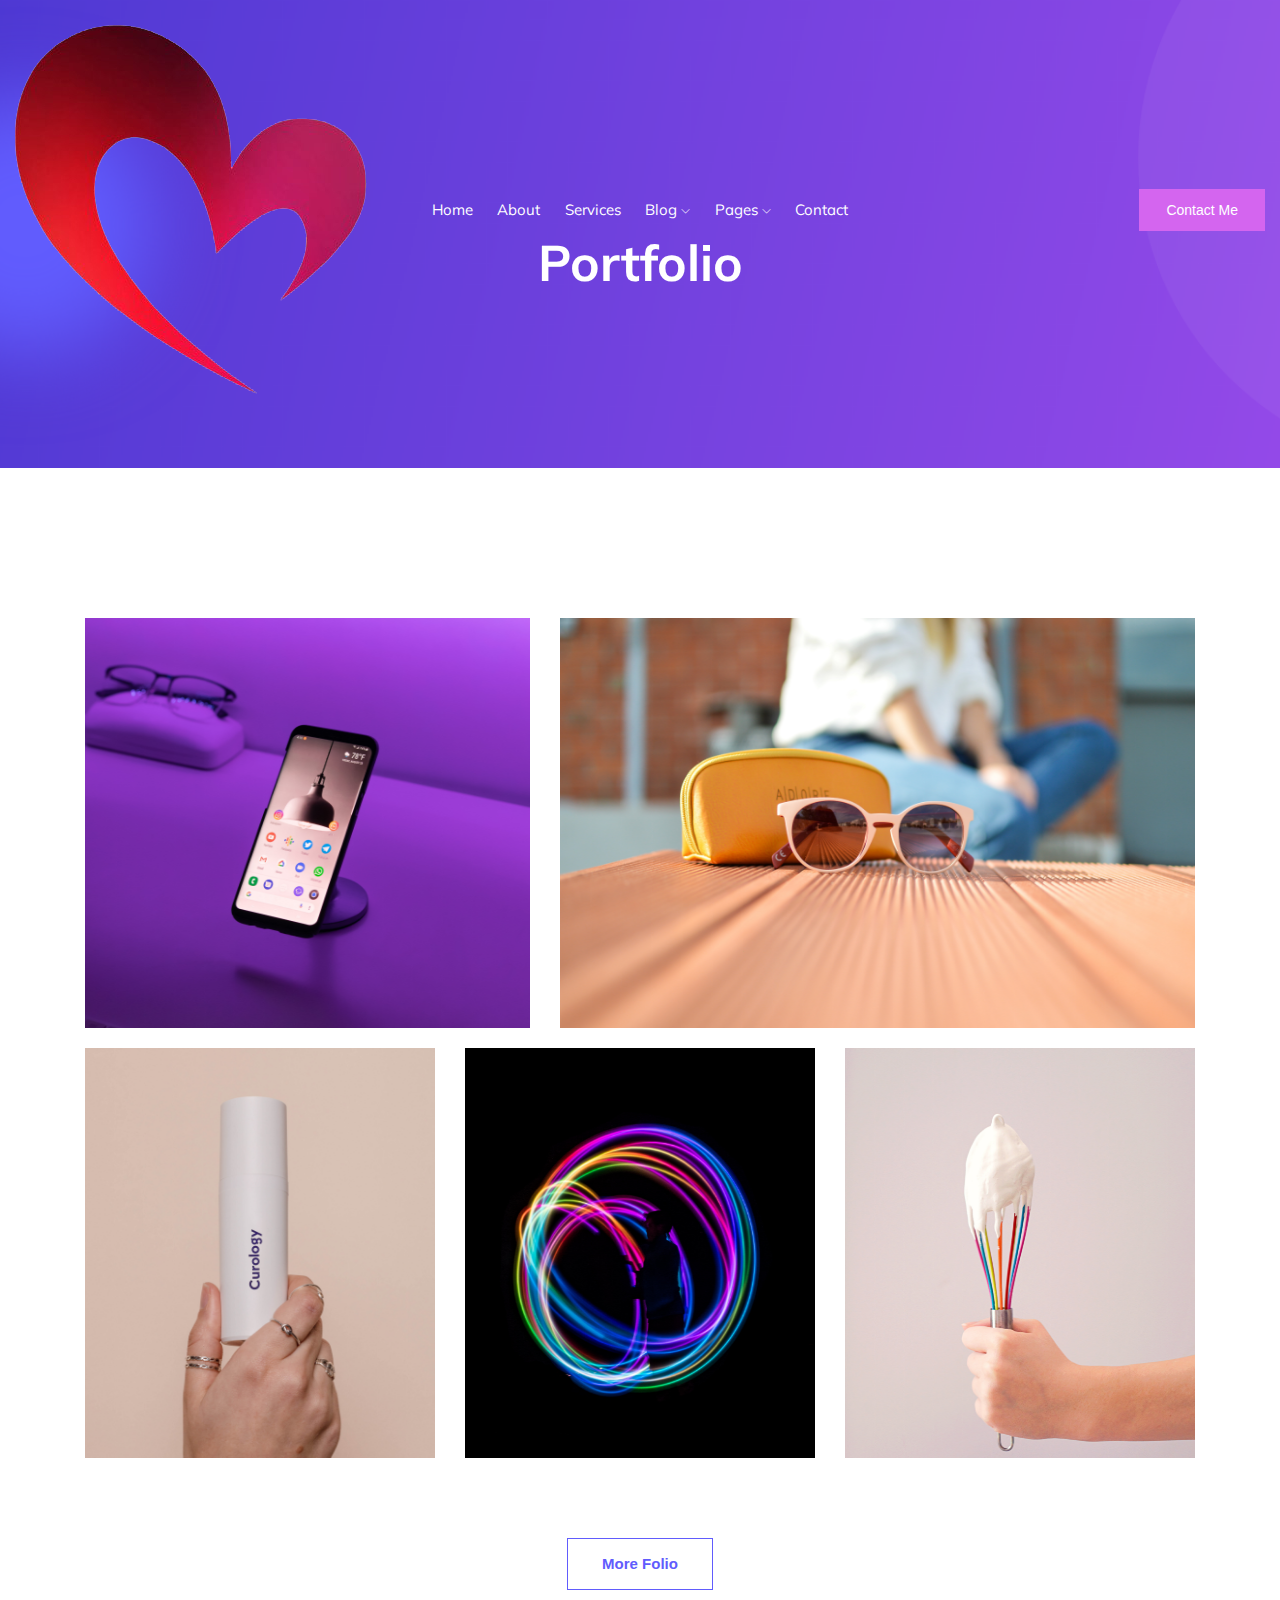
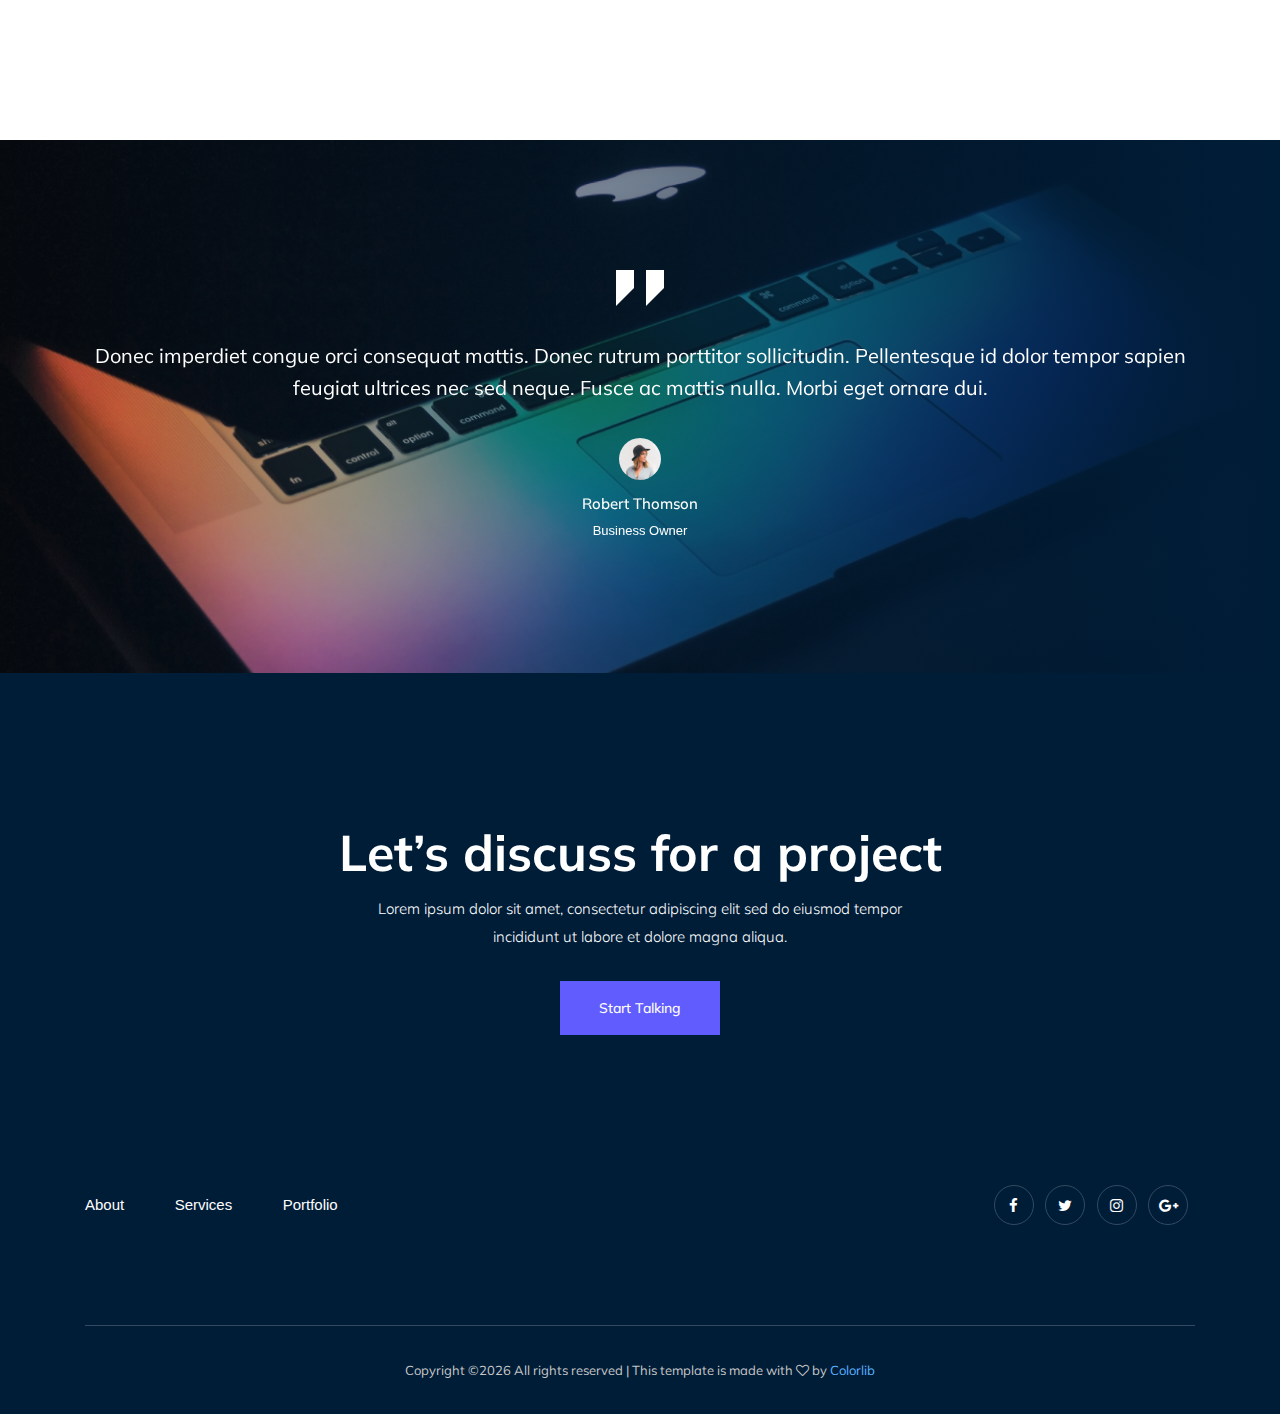
<file: portfolio.html>
<!doctype html>
<html class="no-js" lang="zxx">

<head>
    <meta charset="utf-8">
    <meta http-equiv="x-ua-compatible" content="ie=edge">
    <title>Melan</title>
    <meta name="description" content="">
    <meta name="viewport" content="width=device-width, initial-scale=1">

    <!-- <link rel="manifest" href="site.webmanifest"> -->
    <!-- Place favicon.ico in the root directory -->

    <!-- CSS here -->
    <link rel="stylesheet" href="css/bootstrap.min.css">
    <link rel="stylesheet" href="css/owl.carousel.min.css">
    <link rel="stylesheet" href="css/magnific-popup.css">
    <link rel="stylesheet" href="css/font-awesome.min.css">
    <link rel="stylesheet" href="css/themify-icons.css">
    <link rel="stylesheet" href="css/nice-select.css">
    <link rel="stylesheet" href="css/flaticon.css">
    <link rel="stylesheet" href="css/gijgo.css">
    <link rel="stylesheet" href="css/animate.min.css">
    <link rel="stylesheet" href="css/slick.css">
    <link rel="stylesheet" href="css/slicknav.css">
    <link rel="stylesheet" href="css/style.css">
    <!-- <link rel="stylesheet" href="css/responsive.css"> -->
</head>

<body>
    <!--[if lte IE 9]>
            <p class="browserupgrade">You are using an <strong>outdated</strong> browser. Please <a href="https://browsehappy.com/">upgrade your browser</a> to improve your experience and security.</p>
        <![endif]-->

    <!-- header-start -->
    <header>
        <div class="header-area ">
            <div id="sticky-header" class="main-header-area">
                <div class="container-fluid">
                    <div class="row align-items-center">
                        <div class="col-xl-3 col-lg-2">
                            <div class="logo">
                                <a href="index.html">
                                    <img src="img/logo.png" alt="">
                                </a>
                            </div>
                        </div>
                        <div class="col-xl-6 col-lg-7">
                            <div class="main-menu  d-none d-lg-block">
                                <nav>
                                    <ul id="navigation">
                                        <li><a class="active" href="index.html">home</a></li>
                                        <li><a href="about.html">About</a></li>
                                        <li><a href="services.html">Services</a></li>
                                        <li><a href="#">blog <i class="ti-angle-down"></i></a>
                                            <ul class="submenu">
                                                <li><a href="blog.html">blog</a></li>
                                                <li><a href="single-blog.html">single-blog</a></li>
                                            </ul>
                                        </li>
                                        <li><a href="#">pages <i class="ti-angle-down"></i></a>
                                            <ul class="submenu">
                                                <li><a href="portfolio.html">Portfolio</a></li>
                                                 <li><a href="elements.html">elements</a></li>
                                            </ul>
                                        </li>
                                        <li><a href="contact.html">Contact</a></li>
                                    </ul>
                                </nav>
                            </div>
                        </div>
                        <div class="col-xl-3 col-lg-3 d-none d-lg-block">
                            <div class="Appointment">
                                <div class="book_btn d-none d-lg-block">
                                    <a  href="#">Contact Me</a>
                                </div>
                            </div>
                        </div>
                        <div class="col-12">
                            <div class="mobile_menu d-block d-lg-none"></div>
                        </div>
                    </div>

                </div>
            </div>
        </div>
    </header>
    <!-- header-end -->

    <!-- bradcam_area  -->
    <div class="bradcam_area bradcam_bg_1">
        <div class="container">
            <div class="row">
                <div class="col-xl-12">
                    <div class="bradcam_text text-center">
                        <h3>Portfolio</h3>
                    </div>
                </div>
            </div>
        </div>
    </div>
    <!-- /bradcam_area  -->

    <!-- portfolio_image_area  -->
    <div class="portfolio_image_area dec_margin">
        <div class="container">
            <div class="row">
                <div class="col-xl-5 col-md-5">
                    <div class="single_Portfolio">
                        <div class="portfolio_thumb">
                            <img src="img/portfolio/1.png" alt="">
                        </div>
                        <a href="img/portfolio/1.png" class="popup popup-image"></a>
                        <div class="portfolio_hover">
                            <div class="title">
                                    <h3>Product Design</h3>
                            </div>
                        </div>
                    </div>
                </div>
                <div class="col-xl-7 col-md-7">
                    <div class="single_Portfolio">
                        <div class="portfolio_thumb">
                            <img src="img/portfolio/2.png" alt="">
                        </div>
                        <a href="img/portfolio/2.png" class="popup popup-image"></a>
                        <div class="portfolio_hover">
                            <div class="title">
                                    <h3>Product Design</h3>
                            </div>
                        </div>
                    </div>
                </div>
                <div class="col-xl-4 col-md-6 col-lg-4">
                    <div class="single_Portfolio">
                        <div class="portfolio_thumb">
                            <img src="img/portfolio/3.png" alt="">
                        </div>
                        <a href="img/portfolio/3.png" class="popup popup-image"></a>
                        <div class="portfolio_hover">
                            <div class="title">
                                    <h3>Product Design</h3>
                            </div>
                        </div>
                    </div>
                </div>
                <div class="col-xl-4 col-md-6 col-lg-4">
                    <div class="single_Portfolio">
                        <div class="portfolio_thumb">
                            <img src="img/portfolio/4.png" alt="">
                        </div>
                        <a href="img/portfolio/4.png" class="popup popup-image"></a>
                        <div class="portfolio_hover">
                            <div class="title">
                                    <h3>Product Design</h3>
                            </div>
                        </div>
                    </div>
                </div>
                <div class="col-xl-4 col-md-12 col-lg-4">
                    <div class="single_Portfolio">
                        <div class="portfolio_thumb">
                            <img src="img/portfolio/5.png" alt="">
                        </div>
                        <a href="img/portfolio/5.png" class="popup popup-image"></a>
                        <div class="portfolio_hover">
                            <div class="title">
                                    <h3>Product Design</h3>
                            </div>
                        </div>
                    </div>
                </div>
            </div>
            <div class="row">
                <div class="col-xl-12">
                    <div class="more_portfolio text-center">
                        <a class="line_btn" href="#">More Folio</a>
                    </div>
                </div>
            </div>
        </div>
    </div>
    <!--/ portfolio_image_area  -->
    <!-- testimonial_area  -->
    <div class="testimonial_area ">
            <div class="container">
                <div class="row">
                    <div class="col-xl-12">
                        <div class="testmonial_active owl-carousel">
                            <div class="single_carousel">
                                    <div class="single_testmonial text-center">
                                            <div class="quote">
                                                <img src="img/testmonial/quote.svg" alt="">
                                            </div>
                                            <p>Donec imperdiet congue orci consequat mattis. Donec rutrum porttitor <br> 
                                                    sollicitudin. Pellentesque id dolor tempor sapien feugiat ultrices nec sed neque.  <br>
                                                    Fusce ac mattis nulla. Morbi eget ornare dui. </p>
                                            <div class="testmonial_author">
                                                <div class="thumb">
                                                        <img src="img/testmonial/thumb.png" alt="">
                                                </div>
                                                <h3>Robert Thomson</h3>
                                                <span>Business Owner</span>
                                            </div>
                                        </div>
                            </div>
                            <div class="single_carousel">
                                    <div class="single_testmonial text-center">
                                            <div class="quote">
                                                <img src="img/testmonial/quote.svg" alt="">
                                            </div>
                                            <p>Donec imperdiet congue orci consequat mattis. Donec rutrum porttitor <br> 
                                                    sollicitudin. Pellentesque id dolor tempor sapien feugiat ultrices nec sed neque.  <br>
                                                    Fusce ac mattis nulla. Morbi eget ornare dui. </p>
                                            <div class="testmonial_author">
                                                <div class="thumb">
                                                        <img src="img/testmonial/thumb.png" alt="">
                                                </div>
                                                <h3>Robert Thomson</h3>
                                                <span>Business Owner</span>
                                            </div>
                                        </div>
                            </div>
                            <div class="single_carousel">
                                    <div class="single_testmonial text-center">
                                            <div class="quote">
                                                <img src="img/testmonial/quote.svg" alt="">
                                            </div>
                                            <p>Donec imperdiet congue orci consequat mattis. Donec rutrum porttitor <br> 
                                                    sollicitudin. Pellentesque id dolor tempor sapien feugiat ultrices nec sed neque.  <br>
                                                    Fusce ac mattis nulla. Morbi eget ornare dui. </p>
                                            <div class="testmonial_author">
                                                <div class="thumb">
                                                        <img src="img/testmonial/thumb.png" alt="">
                                                </div>
                                                <h3>Robert Thomson</h3>
                                                <span>Business Owner</span>
                                            </div>
                                        </div>
                            </div>
                        </div>
                    </div>
                </div>
            </div>
        </div>
        <!-- /testimonial_area  -->
    
    <div class="discuss_projects">
        <div class="container">
            <div class="row">
                <div class="col-xl-12">
                    <div class="project_text text-center">
                        <h3>Let’s discuss for a project</h3>
                        <p>Lorem ipsum dolor sit amet, consectetur adipiscing elit sed do eiusmod tempor <br> incididunt ut labore et dolore magna aliqua.</p>
                        <a class="boxed-btn3" href="#">Start Talking</a>
                    </div>
                </div>
            </div>
        </div>
    </div>

    <!-- footer start -->
    <footer class="footer">
        <div class="footer_top">
            <div class="container">
                <div class="row align-items-center">
                    <div class="col-xl-6 col-md-6">
                        <div class="menu_links">
                            <ul>
                                <li><a href="#">About</a></li>
                                <li><a href="#">Services</a></li>
                                <li><a href="#">Portfolio</a></li>
                            </ul>
                        </div>
                    </div>
                    <div class="col-xl-6 col-md-6">
                        <div class="socail_links">
                            <ul>
                                <li><a href="#"> <i class="fa fa-facebook"></i> </a></li>
                                <li><a href="#"> <i class="fa fa-twitter"></i> </a></li>
                                <li><a href="#"> <i class="fa fa-instagram"></i> </a></li>
                                <li><a href="#"> <i class="fa fa-google-plus"></i> </a></li>
                            </ul>
                        </div>
                    </div>
                </div>
            </div>
        </div>
        <div class="copy-right_text">
            <div class="container">
                <div class="footer_border"></div>
                <div class="row">
                    <div class="col-xl-12">
                        <p class="copy_right text-center">
                            <!-- Link back to Colorlib can't be removed. Template is licensed under CC BY 3.0. -->
Copyright &copy;<script>document.write(new Date().getFullYear());</script> All rights reserved | This template is made with <i class="fa fa-heart-o" aria-hidden="true"></i> by <a href="https://colorlib.com" target="_blank">Colorlib</a>
<!-- Link back to Colorlib can't be removed. Template is licensed under CC BY 3.0. -->
                        </p>
                    </div>
                </div>
            </div>
        </div>
    </footer>
    <!--/ footer end  -->

    <!-- JS here -->
    <script src="js/vendor/modernizr-3.5.0.min.js"></script>
    <script src="js/vendor/jquery-1.12.4.min.js"></script>
    <script src="js/popper.min.js"></script>
    <script src="js/bootstrap.min.js"></script>
    <script src="js/owl.carousel.min.js"></script>
    <script src="js/isotope.pkgd.min.js"></script>
    <script src="js/ajax-form.js"></script>
    <script src="js/waypoints.min.js"></script>
    <script src="js/jquery.counterup.min.js"></script>
    <script src="js/imagesloaded.pkgd.min.js"></script>
    <script src="js/scrollIt.js"></script>
    <script src="js/jquery.scrollUp.min.js"></script>
    <script src="js/wow.min.js"></script>
    <script src="js/nice-select.min.js"></script>
    <script src="js/jquery.slicknav.min.js"></script>
    <script src="js/jquery.magnific-popup.min.js"></script>
    <script src="js/plugins.js"></script>
    <script src="js/gijgo.min.js"></script>

    <!--contact js-->
    <script src="js/contact.js"></script>
    <script src="js/jquery.ajaxchimp.min.js"></script>
    <script src="js/jquery.form.js"></script>
    <script src="js/jquery.validate.min.js"></script>
    <script src="js/mail-script.js"></script>

    <script src="js/main.js"></script>
</body>

</html>
</file>
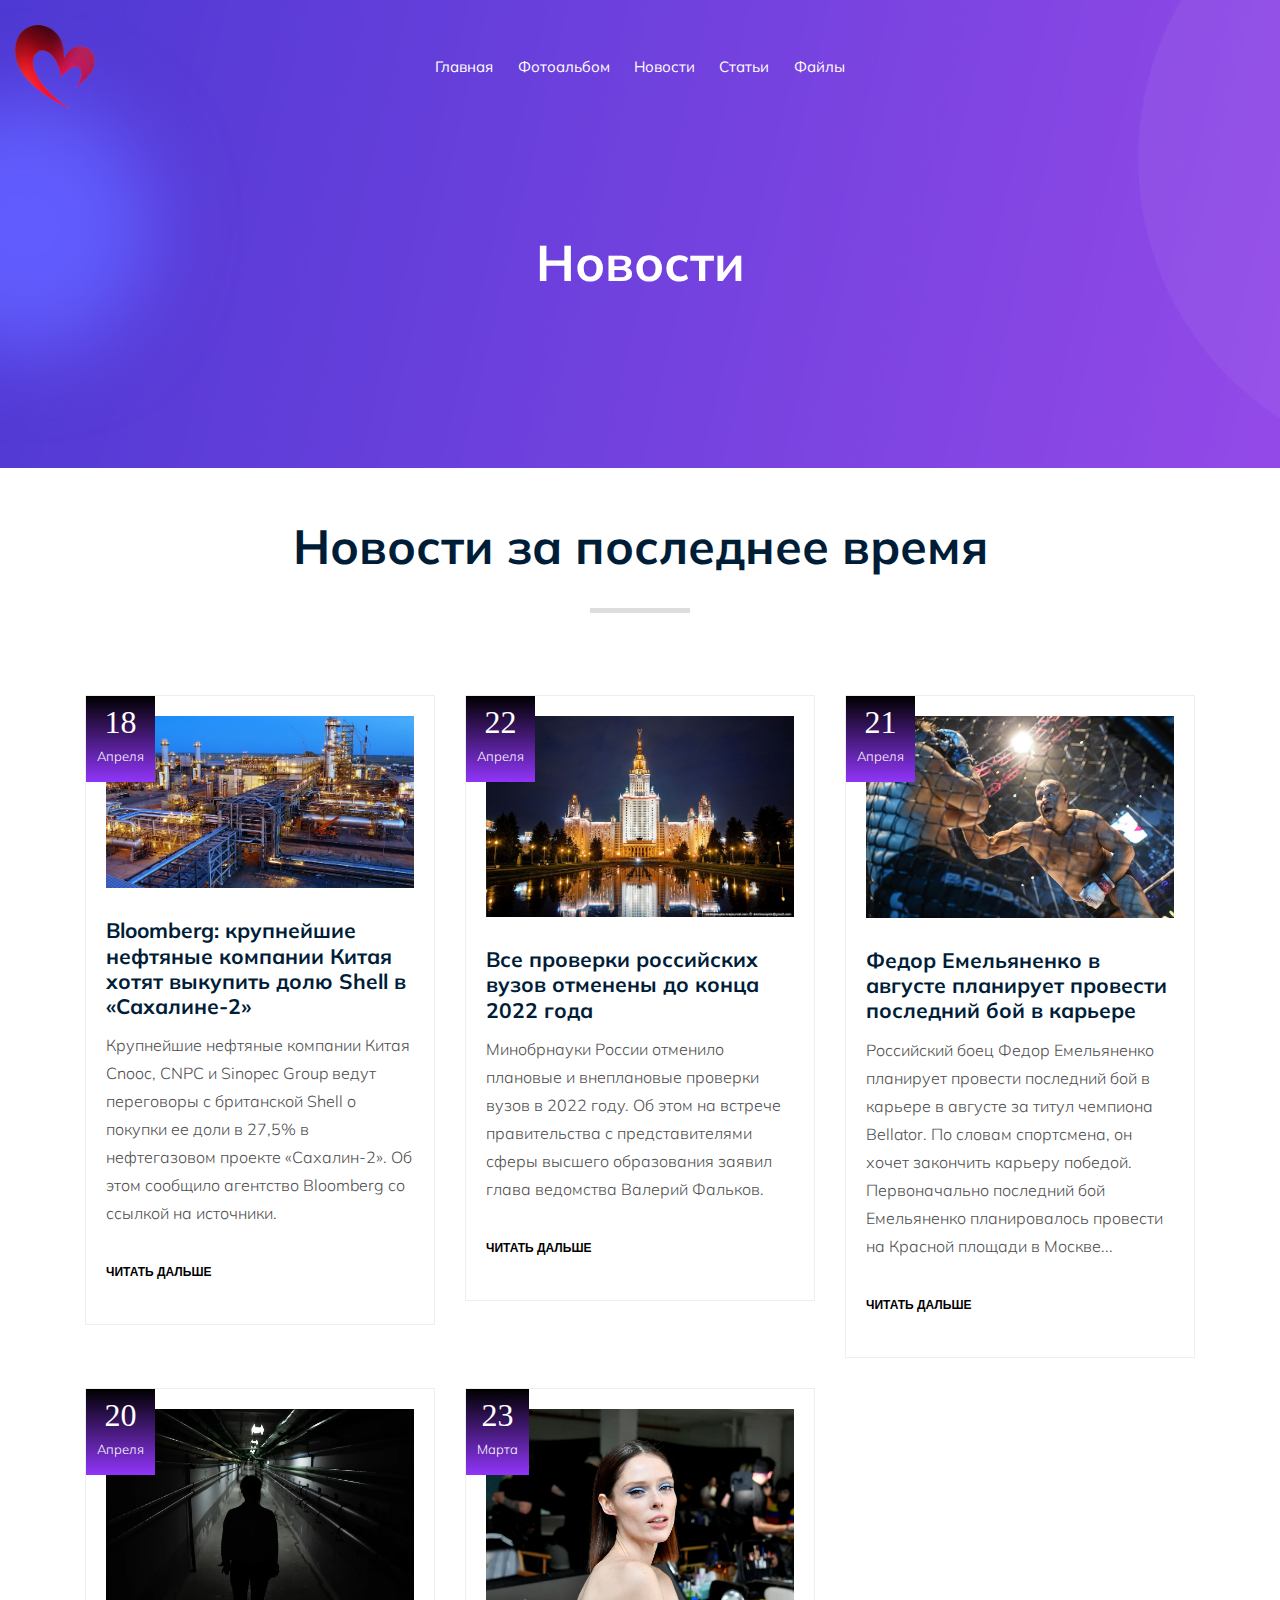
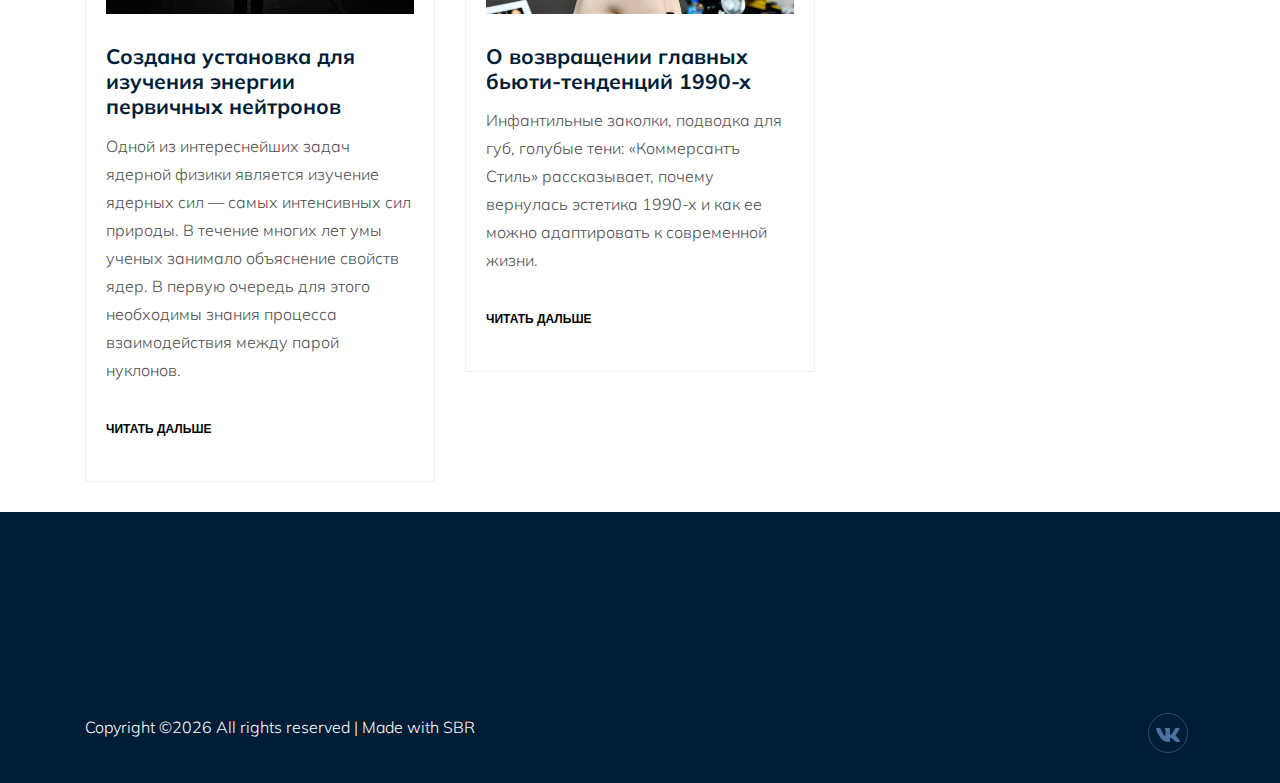
<file: services.html>
<!doctype html>
<html class="no-js" lang="zxx">

<head>
    <meta charset="utf-8">
    <meta http-equiv="x-ua-compatible" content="ie=edge">
    <link rel="icon" href="img/favicon.png" type="image/png">
    <title>Новости</title>
    <meta name="description" content="">
    <meta name="viewport" content="width=device-width, initial-scale=1">

    <!-- <link rel="manifest" href="site.webmanifest"> -->
    <!-- Place favicon.ico in the root directory -->

    <!-- CSS here -->
    <link rel="stylesheet" href="css/bootstrap.min.css">
    <link rel="stylesheet" href="css/owl.carousel.min.css">
    <link rel="stylesheet" href="css/magnific-popup.css">
    <link rel="stylesheet" href="css/font-awesome.min.css">
    <link rel="stylesheet" href="css/themify-icons.css">
    <link rel="stylesheet" href="css/nice-select.css">
    <link rel="stylesheet" href="css/flaticon.css">
    <link rel="stylesheet" href="css/gijgo.css">
    <link rel="stylesheet" href="css/animate.min.css">
    <link rel="stylesheet" href="css/slick.css">
    <link rel="stylesheet" href="css/slicknav.css">
    <link rel="stylesheet" href="css/style.css">
    <!-- <link rel="stylesheet" href="css/responsive.css"> -->
</head>

<body>
    <!--[if lte IE 9]>
            <p class="browserupgrade">You are using an <strong>outdated</strong> browser. Please <a href="https://browsehappy.com/">upgrade your browser</a> to improve your experience and security.</p>
        <![endif]-->

        <!-- header-start -->
        <header>
            <div class="header-area ">
                <div id="sticky-header" class="main-header-area">
                    <div class="container-fluid">
                        <div class="row align-items-center">
                            <div class="col-xl-3 col-lg-2">
                                <div class="logo">
                                    <a href="index.html">
                                        <img src="img/logo.png" width="80" alt="">
                                    </a>
                                </div>
                            </div>
                            <div class="col-xl-6 col-lg-7">
                                <div class="main-menu  d-none d-lg-block">
                                    <nav>
                                        <ul id="navigation">
                                            <li><a class="active" href="index.html">Главная</a></li>
                                            <li><a href="about.html">Фотоальбом</a></li>
                                            <li><a href="services.html">Новости</a></li>
                                            <li><a href="blog.html">Статьи</a></li>
                                            <li><a href="single-blog.html">Файлы</a></li>
                                            </ul>
                                            </li>
                                        </ul>
                                    </nav>
                                </div>
                            </div>
                            <div class="col-xl-3 col-lg-3 d-none d-lg-block">
                                <div class="Appointment">
                                    </div>
                                </div>
                            </div>
                            <div class="col-12">
                                <div class="mobile_menu d-block d-lg-none"></div>
                            </div>
                        </div>

                    </div>
                </div>
            </div>
        </header>
        <!-- header-end -->

    <!-- bradcam_area  -->
    <div class="bradcam_area bradcam_bg_1">
        <div class="container">
            <div class="row">
                <div class="col-xl-12">
                    <div class="bradcam_text text-center">
                        <h3>Новости</h3>
                    </div>
                </div>
            </div>
        </div>
    </div>

    <!--================ Start Trip Package Area =================-->
    	<div class="container">
    		<div class="row d-flex justify-content-center">
    			<div class="ol-lg-12">
    				<div class="main_title">
    					<h1>Новости за последнее время</h1>
    					<span class="title-widget-bg"></span>
    				</div>
    			</div>
    		</div>
    		<div class="row">
    			<div class="col-lg-4 col-md-6">
    				<div class="single-package">
    					<div class="thumb">
    						<img class="img-fluid" src="img/2.jpg" alt="">
    					</div>
    					<p class="date"><span>18</span> <br>Апреля</p>
    					<h4>Bloomberg: крупнейшие нефтяные компании Китая хотят выкупить долю Shell в «Сахалине-2» </h4>
    					<p>
    						Крупнейшие нефтяные компании Китая Cnooc, CNPC и Sinopec Group ведут переговоры с британской Shell о покупки ее доли в 27,5% в нефтегазовом проекте «Сахалин-2». Об этом сообщило агентство Bloomberg со ссылкой на источники.
    					</p>
    					<a href="https://www.kommersant.ru/doc/5318164?from=lenta" class="primary-btn">Читать дальше</a>
    				</div>
    			</div>
    			<div class="col-lg-4 col-md-6">
    				<div class="single-package">
    					<div class="thumb">
    						<img class="img-fluid" src="img/1.jpg" alt="">
    					</div>
    					<p class="date"><span>22</span> <br>Апреля</p>
    					<h4>Все проверки российских вузов отменены до конца 2022 года </h4>
    					<p>
    						Минобрнауки России отменило плановые и внеплановые проверки вузов в 2022 году. Об этом на встрече правительства с представителями сферы высшего образования заявил глава ведомства Валерий Фальков.
    					</p>
    					<a href="https://www.kommersant.ru/doc/5318137?from=lenta" class="primary-btn">Читать дальше</a>
    				</div>
    			</div>
    			<div class="col-lg-4 col-md-6">
    				<div class="single-package">
    					<div class="thumb">
    						<img class="img-fluid" src="img/3.jpg" alt="">
    					</div>
    					<p class="date"><span>21</span> <br>Апреля</p>
    					<h4>Федор Емельяненко в августе планирует провести последний бой в карьере </h4>
    					<p>
    						Российский боец Федор Емельяненко планирует провести последний бой в карьере в августе за титул чемпиона Bellator. По словам спортсмена, он хочет закончить карьеру победой. Первоначально последний бой Емельяненко планировалось провести на Красной площади в Москве...
    					</p>
    					<a href="https://www.kommersant.ru/doc/5317986" class="primary-btn">Читать дальше</a>
    				</div>
    			</div>
    			<div class="col-lg-4 col-md-6">
    				<div class="single-package">
    					<div class="thumb">
    						<img class="img-fluid" src="img/4.jpg" alt="">
    					</div>
    					<p class="date"><span>20</span> <br>Апреля</p>
    					<h4>Создана установка для изучения энергии первичных нейтронов </h4>
    					<p>
    						Одной из интереснейших задач ядерной физики является изучение ядерных сил — самых интенсивных сил природы. В течение многих лет умы ученых занимало объяснение свойств ядер. В первую очередь для этого необходимы знания процесса взаимодействия между парой нуклонов.
    					</p>
    					<a href="https://www.kommersant.ru/doc/5316033" class="primary-btn">Читать дальше</a>
    				</div>
    			</div>
    			<div class="col-lg-4 col-md-6">
    				<div class="single-package">
    					<div class="thumb">
    						<img class="img-fluid" src="img/5.jpg" alt="">
    					</div>
    					<p class="date"><span>23</span> <br>Марта</p>
    					<h4>О возвращении главных бьюти-тенденций 1990-х </h4>
    					<p>
    						Инфантильные заколки, подводка для губ, голубые тени: «Коммерсантъ Стиль» рассказывает, почему вернулась эстетика 1990-х и как ее можно адаптировать к современной жизни.
    					</p>
    					<a href="https://www.kommersant.ru/doc/5270913" class="primary-btn">Читать дальше</a>
    				</div>
    			</div>
    		</div>
    	</div>
    </section>
    <!--================ End Trip Package Area =================-->

    <footer class="footer">
        <div class="footer_top">
            <div class="container">
                <div class="row align-items-center">
                    <div class="col-xl-6 col-md-6">
                        <div class="menu_links">
                        </div>
                    </div>
                </div>
            </div>
        </div>
        <div class="copy-right_text">
            <div class="container">
                <div class="row">
                    <div class="col-lg-6 col-md-12">
                          <opr>
Copyright &copy;<script>document.write(new Date().getFullYear());</script> All rights reserved | Made with SBR</a>
<!-- Link back to Colorlib can't be removed. Template is licensed under CC BY 3.0. -->
</opr>
                          </div>
                        <div class="col-lg-6 col-md-12 text-right">
                            <div class="socail_links">
                                <ul>
<li><a href="https://vk.com/taya041020"> <img src="svg_icon/1.png"</i> </a></li>
                                </ul>
                        </div>
                    </div>
                </div>
            </div>
        </div>
    </footer>
    <!--/ footer end  -->

    <!-- JS here -->
    <script src="js/vendor/modernizr-3.5.0.min.js"></script>
    <script src="js/vendor/jquery-1.12.4.min.js"></script>
    <script src="js/popper.min.js"></script>
    <script src="js/bootstrap.min.js"></script>
    <script src="js/owl.carousel.min.js"></script>
    <script src="js/isotope.pkgd.min.js"></script>
    <script src="js/ajax-form.js"></script>
    <script src="js/waypoints.min.js"></script>
    <script src="js/jquery.counterup.min.js"></script>
    <script src="js/imagesloaded.pkgd.min.js"></script>
    <script src="js/scrollIt.js"></script>
    <script src="js/jquery.scrollUp.min.js"></script>
    <script src="js/wow.min.js"></script>
    <script src="js/nice-select.min.js"></script>
    <script src="js/jquery.slicknav.min.js"></script>
    <script src="js/jquery.magnific-popup.min.js"></script>
    <script src="js/plugins.js"></script>
    <script src="js/gijgo.min.js"></script>

    <!--contact js-->
    <script src="js/contact.js"></script>
    <script src="js/jquery.ajaxchimp.min.js"></script>
    <script src="js/jquery.form.js"></script>
    <script src="js/jquery.validate.min.js"></script>
    <script src="js/mail-script.js"></script>

    <script src="js/main.js"></script>
</body>

</html>
</file>
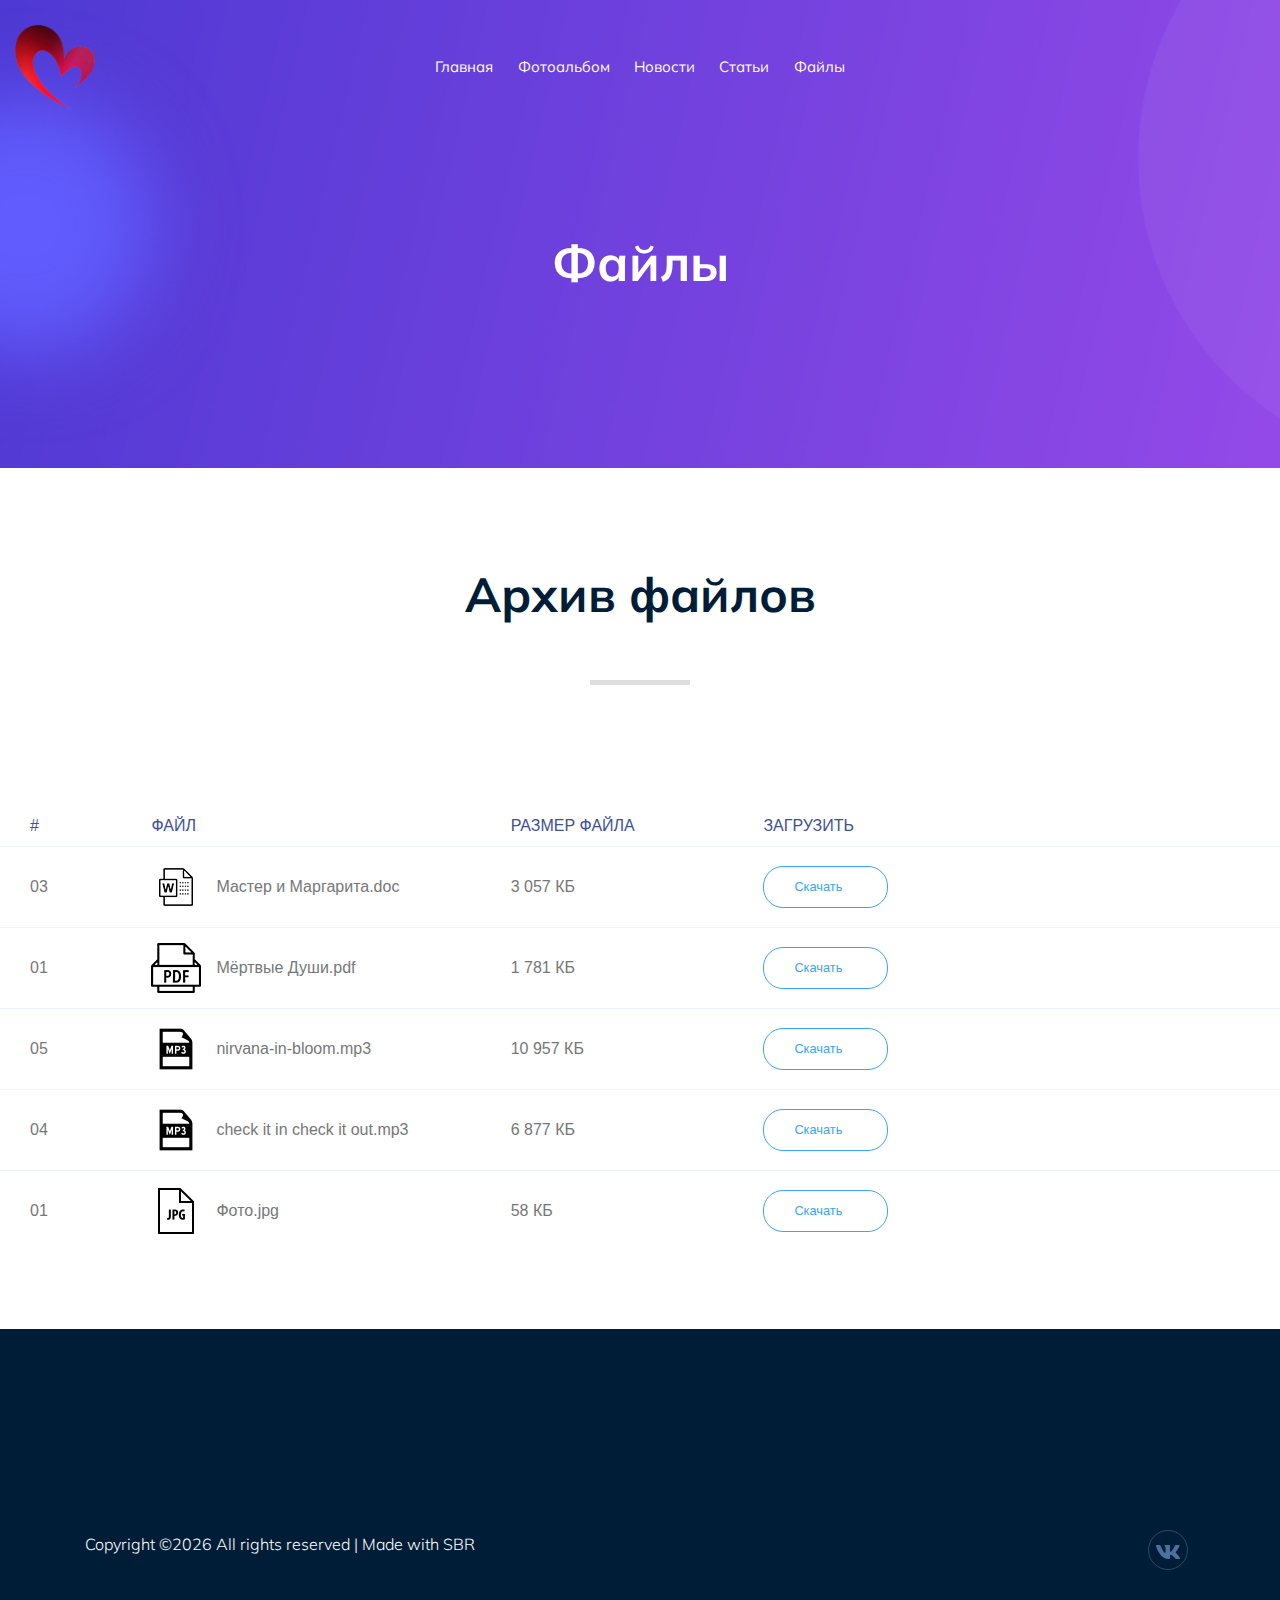
<file: single-blog.html>
<!doctype html>
<html class="no-js" lang="zxx">

<head>
   <meta charset="utf-8">
   <meta http-equiv="x-ua-compatible" content="ie=edge">
   <link rel="icon" href="img/favicon.png" type="image/png">
   <title>Файлы</title>
   <meta name="description" content="">
   <meta name="viewport" content="width=device-width, initial-scale=1">

   <!-- <link rel="manifest" href="site.webmanifest"> -->
   <!-- Place favicon.ico in the root directory -->

   <!-- CSS here -->
   <link rel="stylesheet" href="css/bootstrap.min.css">
   <link rel="stylesheet" href="css/owl.carousel.min.css">
   <link rel="stylesheet" href="css/magnific-popup.css">
   <link rel="stylesheet" href="css/font-awesome.min.css">
   <link rel="stylesheet" href="css/themify-icons.css">
   <link rel="stylesheet" href="css/nice-select.css">
   <link rel="stylesheet" href="css/flaticon.css">
   <link rel="stylesheet" href="css/gijgo.css">
   <link rel="stylesheet" href="css/animate.min.css">
   <link rel="stylesheet" href="css/slicknav.css">
   <link rel="stylesheet" href="css/style.css">
   <!-- <link rel="stylesheet" href="css/responsive.css"> -->
</head>

<body>
   <!--[if lte IE 9]>
            <p class="browserupgrade">You are using an <strong>outdated</strong> browser. Please <a href="https://browsehappy.com/">upgrade your browser</a> to improve your experience and security.</p>
        <![endif]-->
    <!-- header-start -->
    <header>
        <div class="header-area ">
            <div id="sticky-header" class="main-header-area">
                <div class="container-fluid">
                    <div class="row align-items-center">
                        <div class="col-xl-3 col-lg-2">
                            <div class="logo">
                                <a href="index.html">
                                    <img src="img/logo.png" width="80" alt="">
                                </a>
                            </div>
                        </div>
                        <div class="col-xl-6 col-lg-7">
                            <div class="main-menu  d-none d-lg-block">
                                <nav>
                                    <ul id="navigation">
                                        <li><a class="active" href="index.html">Главная</a></li>
                                        <li><a href="about.html">Фотоальбом</a></li>
                                        <li><a href="services.html">Новости</a></li>
                                        <li><a href="blog.html">Статьи</a></li>
                                        <li><a href="single-blog.html">Файлы</a></li>
                                        </ul>
                                        </li>
                                    </ul>
                                </nav>
                            </div>
                        </div>
                        <div class="col-xl-3 col-lg-3 d-none d-lg-block">
                            <div class="Appointment">
                                </div>
                            </div>
                        </div>
                        <div class="col-12">
                            <div class="mobile_menu d-block d-lg-none"></div>
                        </div>
                    </div>

                </div>
            </div>
        </div>
    </header>
     <!-- header-end -->

     <!-- bradcam_area  -->
     <div class="bradcam_area bradcam_bg_1">
         <div class="container">
             <div class="row">
                 <div class="col-xl-12">
                     <div class="bradcam_text text-center">
                         <h3>Файлы</h3>
                     </div>
                 </div>
             </div>
         </div>
     </div>
     <!-- /bradcam_area  -->

   <!--================Blog Area =================-->

   <!-- Start Align Area -->
 	<div class="whole-wrap">
 		<div class="container2">
 			<br>
 			<br>
 				<div class="main_title">
 					<h1>Архив файлов</h1>
 					<br>
 					<span class="title-widget-bg"></span>
 				</div>
 				<br>
 				<div class="progress-table-wrap">
 					<div class="progress-table">
 						<div class="table-head">
 							<div class="serial">#</div>
 							<div class="country">Файл</div>
 							<div class="visit">Размер файла</div>
 							<div class="percentage">Загрузить</div>
 						</div>
 						<div class="table-row">
 							<div class="serial">03</div>
 							<div class="country"> <img src="img/elements/f1.png" alt="flag">Мастер и Маргарита.doc</div>
 							<div class="visit">3 057 КБ</div>
 							<div class="percentage">
 									<a href="files/Мастер и Маргарита.doc" download class="genric-btn info-border circle arrow">Скачать<span class="lnr lnr-arrow-right"></span></a>
 							</div>
 						</div>
 						<div class="table-row">
 							<div class="serial">01</div>
 							<div class="country"> <img src="img/elements/f2.png" alt="flag">Мёртвые Души.pdf</div>
 							<div class="visit">1 781 КБ</div>
 							<div class="percentage">
 <a href="files/Мёртвые Души.pdf" download class="genric-btn info-border circle arrow">Скачать<span class="lnr lnr-arrow-right"></span></a>
 							</div>
 						</div>
 						<div class="table-row">
 							<div class="serial">05</div>
 							<div class="country"> <img src="img/elements/f3.png" alt="flag">nirvana-in-bloom.mp3</div>
 							<div class="visit">10 957 КБ</div>
 							<div class="percentage">
 <a href="files/nirvana-in-bloom.mp3" download class="genric-btn info-border circle arrow" download>Скачать<span class="lnr lnr-arrow-right"></span></a>
 							</div>
 						</div>
 						<div class="table-row">
 							<div class="serial">04</div>
 							<div class="country"> <img src="img/elements/f3.png" alt="flag">check it in check it out.mp3</div>
 							<div class="visit">6 877 КБ</div>
 							<div class="percentage">
 <a href="files/check it in check it out.mp3" download class="genric-btn info-border circle arrow">Скачать<span class="lnr lnr-arrow-right"></span></a>
 							</div>
 						</div>
 						<div class="table-row">
 							<div class="serial">01</div>
 							<div class="country"> <img src="img/elements/f5.png" alt="flag">Фото.jpg</div>
 							<div class="visit">58 КБ</div>
 							<div class="percentage">
 <a href="files/photo.jpg" download class="genric-btn info-border circle arrow">Скачать<span class="lnr lnr-arrow-right"></span></a>
 							</div>
 						</div>
 					</div>
 				</div>
 			</div>
 			</div>
 		</div>
 	</div>
 	<br>
 	<br>
 	<!-- End Align Area -->

   <!--================ Blog Area end =================-->


   <!-- footer start -->
   <footer class="footer">
       <div class="footer_top">
           <div class="container">
               <div class="row align-items-center">
                   <div class="col-xl-6 col-md-6">
                       <div class="menu_links">
                       </div>
                   </div>
               </div>
           </div>
       </div>
       <div class="copy-right_text">
           <div class="container">
               <div class="row">
                   <div class="col-lg-6 col-md-12">
                         <opr>
Copyright &copy;<script>document.write(new Date().getFullYear());</script> All rights reserved | Made with SBR</a>
<!-- Link back to Colorlib can't be removed. Template is licensed under CC BY 3.0. -->
</opr>
                         </div>
                       <div class="col-lg-6 col-md-12 text-right">
                           <div class="socail_links">
                               <ul>
<li><a href="https://vk.com/taya041020"> <img src="svg_icon/1.png"</i> </a></li>
                               </ul>
                       </div>
                   </div>
               </div>
           </div>
       </div>
   </footer>
     <!--/ footer end  -->


   <!-- JS here -->
   <script src="js/vendor/modernizr-3.5.0.min.js"></script>
   <script src="js/vendor/jquery-1.12.4.min.js"></script>
   <script src="js/popper.min.js"></script>
   <script src="js/bootstrap.min.js"></script>
   <script src="js/owl.carousel.min.js"></script>
   <script src="js/isotope.pkgd.min.js"></script>
   <script src="js/ajax-form.js"></script>
   <script src="js/waypoints.min.js"></script>
   <script src="js/jquery.counterup.min.js"></script>
   <script src="js/imagesloaded.pkgd.min.js"></script>
   <script src="js/scrollIt.js"></script>
   <script src="js/jquery.scrollUp.min.js"></script>
   <script src="js/wow.min.js"></script>
   <script src="js/nice-select.min.js"></script>
   <script src="js/jquery.slicknav.min.js"></script>
   <script src="js/jquery.magnific-popup.min.js"></script>
   <script src="js/plugins.js"></script>
   <script src="js/gijgo.min.js"></script>

   <!--contact js-->
   <script src="js/contact.js"></script>
   <script src="js/jquery.ajaxchimp.min.js"></script>
   <script src="js/jquery.form.js"></script>
   <script src="js/jquery.validate.min.js"></script>
   <script src="js/mail-script.js"></script>

   <script src="js/main.js"></script>
</body>

</html>
</file>
<file: css/themify-icons.css>
@font-face {
	font-family: 'themify';
	src:url('../fonts/themify.eot?-fvbane');
	src:url('../fonts/themify.eot?#iefix-fvbane') format('embedded-opentype'),
		url('../fonts/themify.woff?-fvbane') format('woff'),
		url('../fonts/themify.ttf?-fvbane') format('truetype'),
		url('../fonts/themify.svg?-fvbane#themify') format('svg');
	font-weight: normal;
	font-style: normal;
}

[class^="ti-"], [class*=" ti-"] {
	font-family: 'themify';
	/* speak: none; */
	font-style: normal;
	font-weight: normal;
	font-variant: normal;
	text-transform: none;
	line-height: 1;

	/* Better Font Rendering =========== */
	-webkit-font-smoothing: antialiased;
	-moz-osx-font-smoothing: grayscale;
}

.ti-wand:before {
	content: "\e600";
}
.ti-volume:before {
	content: "\e601";
}
.ti-user:before {
	content: "\e602";
}
.ti-unlock:before {
	content: "\e603";
}
.ti-unlink:before {
	content: "\e604";
}
.ti-trash:before {
	content: "\e605";
}
.ti-thought:before {
	content: "\e606";
}
.ti-target:before {
	content: "\e607";
}
.ti-tag:before {
	content: "\e608";
}
.ti-tablet:before {
	content: "\e609";
}
.ti-star:before {
	content: "\e60a";
}
.ti-spray:before {
	content: "\e60b";
}
.ti-signal:before {
	content: "\e60c";
}
.ti-shopping-cart:before {
	content: "\e60d";
}
.ti-shopping-cart-full:before {
	content: "\e60e";
}
.ti-settings:before {
	content: "\e60f";
}
.ti-search:before {
	content: "\e610";
}
.ti-zoom-in:before {
	content: "\e611";
}
.ti-zoom-out:before {
	content: "\e612";
}
.ti-cut:before {
	content: "\e613";
}
.ti-ruler:before {
	content: "\e614";
}
.ti-ruler-pencil:before {
	content: "\e615";
}
.ti-ruler-alt:before {
	content: "\e616";
}
.ti-bookmark:before {
	content: "\e617";
}
.ti-bookmark-alt:before {
	content: "\e618";
}
.ti-reload:before {
	content: "\e619";
}
.ti-plus:before {
	content: "\e61a";
}
.ti-pin:before {
	content: "\e61b";
}
.ti-pencil:before {
	content: "\e61c";
}
.ti-pencil-alt:before {
	content: "\e61d";
}
.ti-paint-roller:before {
	content: "\e61e";
}
.ti-paint-bucket:before {
	content: "\e61f";
}
.ti-na:before {
	content: "\e620";
}
.ti-mobile:before {
	content: "\e621";
}
.ti-minus:before {
	content: "\e622";
}
.ti-medall:before {
	content: "\e623";
}
.ti-medall-alt:before {
	content: "\e624";
}
.ti-marker:before {
	content: "\e625";
}
.ti-marker-alt:before {
	content: "\e626";
}
.ti-arrow-up:before {
	content: "\e627";
}
.ti-arrow-right:before {
	content: "\e628";
}
.ti-arrow-left:before {
	content: "\e629";
}
.ti-arrow-down:before {
	content: "\e62a";
}
.ti-lock:before {
	content: "\e62b";
}
.ti-location-arrow:before {
	content: "\e62c";
}
.ti-link:before {
	content: "\e62d";
}
.ti-layout:before {
	content: "\e62e";
}
.ti-layers:before {
	content: "\e62f";
}
.ti-layers-alt:before {
	content: "\e630";
}
.ti-key:before {
	content: "\e631";
}
.ti-import:before {
	content: "\e632";
}
.ti-image:before {
	content: "\e633";
}
.ti-heart:before {
	content: "\e634";
}
.ti-heart-broken:before {
	content: "\e635";
}
.ti-hand-stop:before {
	content: "\e636";
}
.ti-hand-open:before {
	content: "\e637";
}
.ti-hand-drag:before {
	content: "\e638";
}
.ti-folder:before {
	content: "\e639";
}
.ti-flag:before {
	content: "\e63a";
}
.ti-flag-alt:before {
	content: "\e63b";
}
.ti-flag-alt-2:before {
	content: "\e63c";
}
.ti-eye:before {
	content: "\e63d";
}
.ti-export:before {
	content: "\e63e";
}
.ti-exchange-vertical:before {
	content: "\e63f";
}
.ti-desktop:before {
	content: "\e640";
}
.ti-cup:before {
	content: "\e641";
}
.ti-crown:before {
	content: "\e642";
}
.ti-comments:before {
	content: "\e643";
}
.ti-comment:before {
	content: "\e644";
}
.ti-comment-alt:before {
	content: "\e645";
}
.ti-close:before {
	content: "\e646";
}
.ti-clip:before {
	content: "\e647";
}
.ti-angle-up:before {
	content: "\e648";
}
.ti-angle-right:before {
	content: "\e649";
}
.ti-angle-left:before {
	content: "\e64a";
}
.ti-angle-down:before {
	content: "\e64b";
}
.ti-check:before {
	content: "\e64c";
}
.ti-check-box:before {
	content: "\e64d";
}
.ti-camera:before {
	content: "\e64e";
}
.ti-announcement:before {
	content: "\e64f";
}
.ti-brush:before {
	content: "\e650";
}
.ti-briefcase:before {
	content: "\e651";
}
.ti-bolt:before {
	content: "\e652";
}
.ti-bolt-alt:before {
	content: "\e653";
}
.ti-blackboard:before {
	content: "\e654";
}
.ti-bag:before {
	content: "\e655";
}
.ti-move:before {
	content: "\e656";
}
.ti-arrows-vertical:before {
	content: "\e657";
}
.ti-arrows-horizontal:before {
	content: "\e658";
}
.ti-fullscreen:before {
	content: "\e659";
}
.ti-arrow-top-right:before {
	content: "\e65a";
}
.ti-arrow-top-left:before {
	content: "\e65b";
}
.ti-arrow-circle-up:before {
	content: "\e65c";
}
.ti-arrow-circle-right:before {
	content: "\e65d";
}
.ti-arrow-circle-left:before {
	content: "\e65e";
}
.ti-arrow-circle-down:before {
	content: "\e65f";
}
.ti-angle-double-up:before {
	content: "\e660";
}
.ti-angle-double-right:before {
	content: "\e661";
}
.ti-angle-double-left:before {
	content: "\e662";
}
.ti-angle-double-down:before {
	content: "\e663";
}
.ti-zip:before {
	content: "\e664";
}
.ti-world:before {
	content: "\e665";
}
.ti-wheelchair:before {
	content: "\e666";
}
.ti-view-list:before {
	content: "\e667";
}
.ti-view-list-alt:before {
	content: "\e668";
}
.ti-view-grid:before {
	content: "\e669";
}
.ti-uppercase:before {
	content: "\e66a";
}
.ti-upload:before {
	content: "\e66b";
}
.ti-underline:before {
	content: "\e66c";
}
.ti-truck:before {
	content: "\e66d";
}
.ti-timer:before {
	content: "\e66e";
}
.ti-ticket:before {
	content: "\e66f";
}
.ti-thumb-up:before {
	content: "\e670";
}
.ti-thumb-down:before {
	content: "\e671";
}
.ti-text:before {
	content: "\e672";
}
.ti-stats-up:before {
	content: "\e673";
}
.ti-stats-down:before {
	content: "\e674";
}
.ti-split-v:before {
	content: "\e675";
}
.ti-split-h:before {
	content: "\e676";
}
.ti-smallcap:before {
	content: "\e677";
}
.ti-shine:before {
	content: "\e678";
}
.ti-shift-right:before {
	content: "\e679";
}
.ti-shift-left:before {
	content: "\e67a";
}
.ti-shield:before {
	content: "\e67b";
}
.ti-notepad:before {
	content: "\e67c";
}
.ti-server:before {
	content: "\e67d";
}
.ti-quote-right:before {
	content: "\e67e";
}
.ti-quote-left:before {
	content: "\e67f";
}
.ti-pulse:before {
	content: "\e680";
}
.ti-printer:before {
	content: "\e681";
}
.ti-power-off:before {
	content: "\e682";
}
.ti-plug:before {
	content: "\e683";
}
.ti-pie-chart:before {
	content: "\e684";
}
.ti-paragraph:before {
	content: "\e685";
}
.ti-panel:before {
	content: "\e686";
}
.ti-package:before {
	content: "\e687";
}
.ti-music:before {
	content: "\e688";
}
.ti-music-alt:before {
	content: "\e689";
}
.ti-mouse:before {
	content: "\e68a";
}
.ti-mouse-alt:before {
	content: "\e68b";
}
.ti-money:before {
	content: "\e68c";
}
.ti-microphone:before {
	content: "\e68d";
}
.ti-menu:before {
	content: "\e68e";
}
.ti-menu-alt:before {
	content: "\e68f";
}
.ti-map:before {
	content: "\e690";
}
.ti-map-alt:before {
	content: "\e691";
}
.ti-loop:before {
	content: "\e692";
}
.ti-location-pin:before {
	content: "\e693";
}
.ti-list:before {
	content: "\e694";
}
.ti-light-bulb:before {
	content: "\e695";
}
.ti-Italic:before {
	content: "\e696";
}
.ti-info:before {
	content: "\e697";
}
.ti-infinite:before {
	content: "\e698";
}
.ti-id-badge:before {
	content: "\e699";
}
.ti-hummer:before {
	content: "\e69a";
}
.ti-home:before {
	content: "\e69b";
}
.ti-help:before {
	content: "\e69c";
}
.ti-headphone:before {
	content: "\e69d";
}
.ti-harddrives:before {
	content: "\e69e";
}
.ti-harddrive:before {
	content: "\e69f";
}
.ti-gift:before {
	content: "\e6a0";
}
.ti-game:before {
	content: "\e6a1";
}
.ti-filter:before {
	content: "\e6a2";
}
.ti-files:before {
	content: "\e6a3";
}
.ti-file:before {
	content: "\e6a4";
}
.ti-eraser:before {
	content: "\e6a5";
}
.ti-envelope:before {
	content: "\e6a6";
}
.ti-download:before {
	content: "\e6a7";
}
.ti-direction:before {
	content: "\e6a8";
}
.ti-direction-alt:before {
	content: "\e6a9";
}
.ti-dashboard:before {
	content: "\e6aa";
}
.ti-control-stop:before {
	content: "\e6ab";
}
.ti-control-shuffle:before {
	content: "\e6ac";
}
.ti-control-play:before {
	content: "\e6ad";
}
.ti-control-pause:before {
	content: "\e6ae";
}
.ti-control-forward:before {
	content: "\e6af";
}
.ti-control-backward:before {
	content: "\e6b0";
}
.ti-cloud:before {
	content: "\e6b1";
}
.ti-cloud-up:before {
	content: "\e6b2";
}
.ti-cloud-down:before {
	content: "\e6b3";
}
.ti-clipboard:before {
	content: "\e6b4";
}
.ti-car:before {
	content: "\e6b5";
}
.ti-calendar:before {
	content: "\e6b6";
}
.ti-book:before {
	content: "\e6b7";
}
.ti-bell:before {
	content: "\e6b8";
}
.ti-basketball:before {
	content: "\e6b9";
}
.ti-bar-chart:before {
	content: "\e6ba";
}
.ti-bar-chart-alt:before {
	content: "\e6bb";
}
.ti-back-right:before {
	content: "\e6bc";
}
.ti-back-left:before {
	content: "\e6bd";
}
.ti-arrows-corner:before {
	content: "\e6be";
}
.ti-archive:before {
	content: "\e6bf";
}
.ti-anchor:before {
	content: "\e6c0";
}
.ti-align-right:before {
	content: "\e6c1";
}
.ti-align-left:before {
	content: "\e6c2";
}
.ti-align-justify:before {
	content: "\e6c3";
}
.ti-align-center:before {
	content: "\e6c4";
}
.ti-alert:before {
	content: "\e6c5";
}
.ti-alarm-clock:before {
	content: "\e6c6";
}
.ti-agenda:before {
	content: "\e6c7";
}
.ti-write:before {
	content: "\e6c8";
}
.ti-window:before {
	content: "\e6c9";
}
.ti-widgetized:before {
	content: "\e6ca";
}
.ti-widget:before {
	content: "\e6cb";
}
.ti-widget-alt:before {
	content: "\e6cc";
}
.ti-wallet:before {
	content: "\e6cd";
}
.ti-video-clapper:before {
	content: "\e6ce";
}
.ti-video-camera:before {
	content: "\e6cf";
}
.ti-vector:before {
	content: "\e6d0";
}
.ti-themify-logo:before {
	content: "\e6d1";
}
.ti-themify-favicon:before {
	content: "\e6d2";
}
.ti-themify-favicon-alt:before {
	content: "\e6d3";
}
.ti-support:before {
	content: "\e6d4";
}
.ti-stamp:before {
	content: "\e6d5";
}
.ti-split-v-alt:before {
	content: "\e6d6";
}
.ti-slice:before {
	content: "\e6d7";
}
.ti-shortcode:before {
	content: "\e6d8";
}
.ti-shift-right-alt:before {
	content: "\e6d9";
}
.ti-shift-left-alt:before {
	content: "\e6da";
}
.ti-ruler-alt-2:before {
	content: "\e6db";
}
.ti-receipt:before {
	content: "\e6dc";
}
.ti-pin2:before {
	content: "\e6dd";
}
.ti-pin-alt:before {
	content: "\e6de";
}
.ti-pencil-alt2:before {
	content: "\e6df";
}
.ti-palette:before {
	content: "\e6e0";
}
.ti-more:before {
	content: "\e6e1";
}
.ti-more-alt:before {
	content: "\e6e2";
}
.ti-microphone-alt:before {
	content: "\e6e3";
}
.ti-magnet:before {
	content: "\e6e4";
}
.ti-line-double:before {
	content: "\e6e5";
}
.ti-line-dotted:before {
	content: "\e6e6";
}
.ti-line-dashed:before {
	content: "\e6e7";
}
.ti-layout-width-full:before {
	content: "\e6e8";
}
.ti-layout-width-default:before {
	content: "\e6e9";
}
.ti-layout-width-default-alt:before {
	content: "\e6ea";
}
.ti-layout-tab:before {
	content: "\e6eb";
}
.ti-layout-tab-window:before {
	content: "\e6ec";
}
.ti-layout-tab-v:before {
	content: "\e6ed";
}
.ti-layout-tab-min:before {
	content: "\e6ee";
}
.ti-layout-slider:before {
	content: "\e6ef";
}
.ti-layout-slider-alt:before {
	content: "\e6f0";
}
.ti-layout-sidebar-right:before {
	content: "\e6f1";
}
.ti-layout-sidebar-none:before {
	content: "\e6f2";
}
.ti-layout-sidebar-left:before {
	content: "\e6f3";
}
.ti-layout-placeholder:before {
	content: "\e6f4";
}
.ti-layout-menu:before {
	content: "\e6f5";
}
.ti-layout-menu-v:before {
	content: "\e6f6";
}
.ti-layout-menu-separated:before {
	content: "\e6f7";
}
.ti-layout-menu-full:before {
	content: "\e6f8";
}
.ti-layout-media-right-alt:before {
	content: "\e6f9";
}
.ti-layout-media-right:before {
	content: "\e6fa";
}
.ti-layout-media-overlay:before {
	content: "\e6fb";
}
.ti-layout-media-overlay-alt:before {
	content: "\e6fc";
}
.ti-layout-media-overlay-alt-2:before {
	content: "\e6fd";
}
.ti-layout-media-left-alt:before {
	content: "\e6fe";
}
.ti-layout-media-left:before {
	content: "\e6ff";
}
.ti-layout-media-center-alt:before {
	content: "\e700";
}
.ti-layout-media-center:before {
	content: "\e701";
}
.ti-layout-list-thumb:before {
	content: "\e702";
}
.ti-layout-list-thumb-alt:before {
	content: "\e703";
}
.ti-layout-list-post:before {
	content: "\e704";
}
.ti-layout-list-large-image:before {
	content: "\e705";
}
.ti-layout-line-solid:before {
	content: "\e706";
}
.ti-layout-grid4:before {
	content: "\e707";
}
.ti-layout-grid3:before {
	content: "\e708";
}
.ti-layout-grid2:before {
	content: "\e709";
}
.ti-layout-grid2-thumb:before {
	content: "\e70a";
}
.ti-layout-cta-right:before {
	content: "\e70b";
}
.ti-layout-cta-left:before {
	content: "\e70c";
}
.ti-layout-cta-center:before {
	content: "\e70d";
}
.ti-layout-cta-btn-right:before {
	content: "\e70e";
}
.ti-layout-cta-btn-left:before {
	content: "\e70f";
}
.ti-layout-column4:before {
	content: "\e710";
}
.ti-layout-column3:before {
	content: "\e711";
}
.ti-layout-column2:before {
	content: "\e712";
}
.ti-layout-accordion-separated:before {
	content: "\e713";
}
.ti-layout-accordion-merged:before {
	content: "\e714";
}
.ti-layout-accordion-list:before {
	content: "\e715";
}
.ti-ink-pen:before {
	content: "\e716";
}
.ti-info-alt:before {
	content: "\e717";
}
.ti-help-alt:before {
	content: "\e718";
}
.ti-headphone-alt:before {
	content: "\e719";
}
.ti-hand-point-up:before {
	content: "\e71a";
}
.ti-hand-point-right:before {
	content: "\e71b";
}
.ti-hand-point-left:before {
	content: "\e71c";
}
.ti-hand-point-down:before {
	content: "\e71d";
}
.ti-gallery:before {
	content: "\e71e";
}
.ti-face-smile:before {
	content: "\e71f";
}
.ti-face-sad:before {
	content: "\e720";
}
.ti-credit-card:before {
	content: "\e721";
}
.ti-control-skip-forward:before {
	content: "\e722";
}
.ti-control-skip-backward:before {
	content: "\e723";
}
.ti-control-record:before {
	content: "\e724";
}
.ti-control-eject:before {
	content: "\e725";
}
.ti-comments-smiley:before {
	content: "\e726";
}
.ti-brush-alt:before {
	content: "\e727";
}
.ti-youtube:before {
	content: "\e728";
}
.ti-vimeo:before {
	content: "\e729";
}
.ti-twitter:before {
	content: "\e72a";
}
.ti-time:before {
	content: "\e72b";
}
.ti-tumblr:before {
	content: "\e72c";
}
.ti-skype:before {
	content: "\e72d";
}
.ti-share:before {
	content: "\e72e";
}
.ti-share-alt:before {
	content: "\e72f";
}
.ti-rocket:before {
	content: "\e730";
}
.ti-pinterest:before {
	content: "\e731";
}
.ti-new-window:before {
	content: "\e732";
}
.ti-microsoft:before {
	content: "\e733";
}
.ti-list-ol:before {
	content: "\e734";
}
.ti-linkedin:before {
	content: "\e735";
}
.ti-layout-sidebar-2:before {
	content: "\e736";
}
.ti-layout-grid4-alt:before {
	content: "\e737";
}
.ti-layout-grid3-alt:before {
	content: "\e738";
}
.ti-layout-grid2-alt:before {
	content: "\e739";
}
.ti-layout-column4-alt:before {
	content: "\e73a";
}
.ti-layout-column3-alt:before {
	content: "\e73b";
}
.ti-layout-column2-alt:before {
	content: "\e73c";
}
.ti-instagram:before {
	content: "\e73d";
}
.ti-google:before {
	content: "\e73e";
}
.ti-github:before {
	content: "\e73f";
}
.ti-flickr:before {
	content: "\e740";
}
.ti-facebook:before {
	content: "\e741";
}
.ti-dropbox:before {
	content: "\e742";
}
.ti-dribbble:before {
	content: "\e743";
}
.ti-apple:before {
	content: "\e744";
}
.ti-android:before {
	content: "\e745";
}
.ti-save:before {
	content: "\e746";
}
.ti-save-alt:before {
	content: "\e747";
}
.ti-yahoo:before {
	content: "\e748";
}
.ti-wordpress:before {
	content: "\e749";
}
.ti-vimeo-alt:before {
	content: "\e74a";
}
.ti-twitter-alt:before {
	content: "\e74b";
}
.ti-tumblr-alt:before {
	content: "\e74c";
}
.ti-trello:before {
	content: "\e74d";
}
.ti-stack-overflow:before {
	content: "\e74e";
}
.ti-soundcloud:before {
	content: "\e74f";
}
.ti-sharethis:before {
	content: "\e750";
}
.ti-sharethis-alt:before {
	content: "\e751";
}
.ti-reddit:before {
	content: "\e752";
}
.ti-pinterest-alt:before {
	content: "\e753";
}
.ti-microsoft-alt:before {
	content: "\e754";
}
.ti-linux:before {
	content: "\e755";
}
.ti-jsfiddle:before {
	content: "\e756";
}
.ti-joomla:before {
	content: "\e757";
}
.ti-html5:before {
	content: "\e758";
}
.ti-flickr-alt:before {
	content: "\e759";
}
.ti-email:before {
	content: "\e75a";
}
.ti-drupal:before {
	content: "\e75b";
}
.ti-dropbox-alt:before {
	content: "\e75c";
}
.ti-css3:before {
	content: "\e75d";
}
.ti-rss:before {
	content: "\e75e";
}
.ti-rss-alt:before {
	content: "\e75f";
}
</file>
<file: css/nice-select.css>
.nice-select {
  -webkit-tap-highlight-color: transparent;
  background-color: #fff;
  border-radius: 5px;
  border: solid 1px #e8e8e8;
  box-sizing: border-box;
  clear: both;
  cursor: pointer;
  display: block;
  float: left;
  font-family: inherit;
  font-size: 14px;
  font-weight: normal;
  height: 42px;
  line-height: 40px;
  outline: none;
  padding-left: 18px;
  padding-right: 30px;
  position: relative;
  text-align: left !important;
  -webkit-transition: all 0.2s ease-in-out;
  transition: all 0.2s ease-in-out;
  -webkit-user-select: none;
     -moz-user-select: none;
      -ms-user-select: none;
          user-select: none;
  white-space: nowrap;
  width: auto; }
  .nice-select:hover {
    border-color: #dbdbdb; }
  .nice-select:active, .nice-select.open, .nice-select:focus {
    border-color: #999; }


  .nice-select.disabled {
    border-color: #ededed;
    color: #999;
    pointer-events: none; }
    .nice-select.disabled:after {
      border-color: #cccccc; }
  .nice-select.wide {
    width: 100%; }
    .nice-select.wide .list {
      left: 0 !important;
      right: 0 !important; }
  .nice-select.right {
    float: right; }
    .nice-select.right .list {
      left: auto;
      right: 0; }
  .nice-select.small {
    font-size: 12px;
    height: 36px;
    line-height: 34px; }
    .nice-select.small:after {
      height: 4px;
      width: 4px; }
    .nice-select.small .option {
      line-height: 34px;
      min-height: 34px; }
  .nice-select .list {
    background-color: #fff;
    border-radius: 5px;
    box-shadow: 0 0 0 1px rgba(68, 68, 68, 0.11);
    box-sizing: border-box;
    margin-top: 4px;
    opacity: 0;
    overflow: hidden;
    padding: 0;
    pointer-events: none;
    position: absolute;
    top: 100%;
    left: 0;
    -webkit-transform-origin: 50% 0;
        -ms-transform-origin: 50% 0;
            transform-origin: 50% 0;
    -webkit-transform: scale(0.75) translateY(-21px);
        -ms-transform: scale(0.75) translateY(-21px);
            transform: scale(0.75) translateY(-21px);
    -webkit-transition: all 0.2s cubic-bezier(0.5, 0, 0, 1.25), opacity 0.15s ease-out;
    transition: all 0.2s cubic-bezier(0.5, 0, 0, 1.25), opacity 0.15s ease-out;
    z-index: 9; }
    .nice-select .list:hover .option:not(:hover) {
      background-color: transparent !important; }
  .nice-select .option {
    cursor: pointer;
    font-weight: 400;
    line-height: 40px;
    list-style: none;
    min-height: 40px;
    outline: none;
    padding-left: 18px;
    padding-right: 29px;
    text-align: left;
    -webkit-transition: all 0.2s;
    transition: all 0.2s; }
    .nice-select .option:hover, .nice-select .option.focus, .nice-select .option.selected.focus {
      background-color: #f6f6f6; }
    .nice-select .option.selected {
      font-weight: bold; }
    .nice-select .option.disabled {
      background-color: transparent;
      color: #999;
      cursor: default; }

.no-csspointerevents .nice-select .list {
  display: none; }

.no-csspointerevents .nice-select.open .list {
  display: block; }





  /* ,,,,,,,,,,,,,,,, */


  .nice-select:after {
    content: "\e64b";
    display: block;
    height: 5px;
    margin-top: -5px;
    pointer-events: none;
    position: absolute;
    right: 30px;
    top: 8px;
    transition: all 0.15s ease-in-out;
    width: 5px;
    font-family: 'themify';
    color: #ddd; }

    .nice-select.open:after {
 }
    .nice-select.open .list {
      opacity: 1;
      pointer-events: auto;
      -webkit-transform: scale(1) translateY(0);
          -ms-transform: scale(1) translateY(0);
              transform: scale(1) translateY(0); }
</file>
<file: css/flaticon.css>
/*
  	Flaticon icon font: Flaticon
  	Creation date: 07/09/2019 08:07
  	*/

	  @font-face {
		font-family: "Flaticon";
		src: url("../fonts/Flaticon.eot");
		src: url("../fonts/Flaticon.eot");
		src: url("../fonts/Flaticon.eot?#iefix") format("embedded-opentype"),
			 url("../fonts/Flaticon.woff2") format("woff2"),
			 url("../fonts/Flaticon.woff") format("woff"),
			 url("../fonts/Flaticon.ttf") format("truetype"),
			 url("../fonts/Flaticon.svg#Flaticon") format("svg");
		font-weight: normal;
		font-style: normal;
	  }
	  
	  @media screen and (-webkit-min-device-pixel-ratio:0) {
		@font-face {
		  font-family: "Flaticon";
		  src: url("./Flaticon.svg#Flaticon") format("svg");
		}
	  }
	  
	  [class^="flaticon-"]:before, [class*=" flaticon-"]:before,
	  [class^="flaticon-"]:after, [class*=" flaticon-"]:after {   
		font-family: Flaticon;
			  font-size: 20px;
	  font-style: normal;
	  margin-left: 20px;
	  }
	  
	.flaticon-legal-paper:before {
		content: "\e001";
	}
	.flaticon-case:before {
		content: "\e002";
	}
	.flaticon-survey:before {
		content: "\e003";
	}
	.flaticon-bar-chart:before {
		content: "\e004";
	}
	.flaticon-controls:before {
		content: "\e005";
	}
	.flaticon-puzzle:before {
		content: "\e006";
	}
	.flaticon-right:before {
		content: "\e007";
	}
</file>
<file: css/gijgo.css>
.gj-button {
    background-color: #f5f5f5;
    border: 1px solid #ddd;
    color: #000;
    border-radius: 3px;
    padding: 6px 10px;
    cursor: pointer;
}

.gj-unselectable {
    -webkit-touch-callout: none;
    -webkit-user-select: none;
    -khtml-user-select: none;
    -moz-user-select: none;
    -ms-user-select: none;
    user-select: none;
}

.gj-row {
    display: -webkit-box;
    display: -ms-flexbox;
    display: flex;
    -ms-flex-wrap: wrap;
    flex-wrap: wrap;
}

.gj-margin-left-5 {
    margin-left: 5px;
}

.gj-margin-left-10 {
    margin-left: 10px;
}

.gj-width-full {
    width: 100%;
}

.gj-cursor-pointer {
    cursor: pointer;
}

.gj-text-align-center {
    text-align: center;
}

.gj-font-size-16 {
    font-size: 16px;
}

.gj-hidden {
    display: none;
}

/** Material Design */
.gj-button-md {
    background: 0 0;
    border: none;
    border-radius: 2px;
    color: rgba(0, 0, 0, 0.87);
    position: relative;
    height: 36px;
    margin: 0;
    min-width: 64px;
    padding: 0 16px;
    display: inline-block;
    font-family: "Roboto","Helvetica","Arial",sans-serif;
    font-size: 1rem;
    font-weight: 500;
    text-transform: uppercase;
    letter-spacing: 0;
    overflow: hidden;
    will-change: box-shadow;
    transition: box-shadow .2s cubic-bezier(.4,0,1,1),background-color .2s cubic-bezier(.4,0,.2,1),color .2s cubic-bezier(.4,0,.2,1);
    outline: none;
    cursor: pointer;
    text-decoration: none;
    text-align: center;
    line-height: 36px;
    vertical-align: middle;
    overflow: hidden;
    -webkit-user-select: none;
    -moz-user-select: none;
    -ms-user-select: none;
    user-select: none;
}

.gj-button-md:hover {
    background-color: rgba(158,158,158,.2);
}

.gj-button-md:disabled {
    color: rgba(0,0,0,.26);
    background: 0 0;
}

.gj-button-md .material-icons,
.gj-button-md .gj-icon {
    vertical-align: middle;
    /*font-size: 1.3rem;
    margin-right: 4px;*/
}

.gj-button-md.gj-button-md-icon {
    width: 24px;
    height: 31px;
    min-width: 24px;
    padding: 0px;
    display: table;
}

.gj-button-md.gj-button-md-icon .material-icons,
.gj-button-md.gj-button-md-icon .gj-icon {
    display: table-cell;
    margin-right: 0px;
    width: 24px;
    height: 24px;
}

.gj-button-md.active {
    background-color: rgba(158,158,158,.4);
}

.gj-button-md-group {
    position: relative;
    display: inline-block;
    vertical-align: middle;
}

.gj-textbox-md {
    border: none;
    border-bottom: 1px solid rgba(0,0,0,.42);
    display: block;
    font-family: "Helvetica","Arial",sans-serif;
    font-size: 16px;
    line-height: 16px;
    padding: 4px 0px;
    margin: 0;
    width: 100%;
    background: 0 0;
    text-align: left;
    color: rgba(0,0,0,.87);
}

.gj-textbox-md:focus,
.gj-textbox-md:active {
    border-bottom: 2px solid rgba(0,0,0,.42);
    outline: none;
}

.gj-textbox-md::placeholder {
    color: #8e8e8e;
}

.gj-textbox-md:-ms-input-placeholder {
    color: #8e8e8e;
}

.gj-textbox-md::-ms-input-placeholder {
    color: #8e8e8e;
}

.gj-md-spacer-24 {
    min-width: 24px;
    width: 24px;
    display: inline-block;
}

.gj-md-spacer-32 {
    min-width: 32px;
    width: 32px;
    display: inline-block;
}

.gj-modal {
    position: fixed;
    top: 0;
    right: 0;
    bottom: 0;
    left: 0;
    z-index: 1203;
    display: none;
    overflow: hidden;
    -webkit-overflow-scrolling: touch;
    outline: 0;
    background-color: rgba(0, 0, 0, 0.54118);
    transition: 200ms ease opacity;
    will-change: opacity;
}

/* List */
ul.gj-list li [data-role="wrapper"] {
    display: table;
    width: 100%;
}

ul.gj-list li [data-role="checkbox"] {
    display: table-cell;
    vertical-align:middle;
    text-align:center;
}

ul.gj-list li [data-role="image"] {
    display: table-cell;
    vertical-align:middle;
    text-align:center;
}

ul.gj-list li [data-role="display"] {
    display: table-cell;
    vertical-align:middle;
    cursor: pointer;
}

ul.gj-list li [data-role="display"]:empty:before {
  content: "\200b"; /* unicode zero width space character */
}

/* List - Bootstrap */
ul.gj-list-bootstrap {
    padding-left: 0px;
    margin-bottom: 0px;
}

ul.gj-list-bootstrap li {
    padding: 0px;
}

ul.gj-list-bootstrap li [data-role="wrapper"] {
    padding: 0px 10px;
}

ul.gj-list-bootstrap li [data-role="checkbox"] {
    width: 24px;
    padding: 3px;
}

ul.gj-list-bootstrap li [data-role="image"] {
    width: 24px;
    height: 24px;
}

ul.gj-list-bootstrap li [data-role="display"] {
    padding: 8px 0px 8px 4px;
}

.list-group-item.active ul li, .list-group-item.active:focus ul li, .list-group-item.active:hover ul li {
    text-shadow: none;
    color:initial;
}

/* List - Material Design */
ul.gj-list-md {
    padding: 0px;
    list-style: none;
    list-style-type: none;
    line-height: 24px;
    letter-spacing: 0;
    color: #616161; /* Gray 700 */
}

ul.gj-list-md li {
    display: list-item;
    list-style-type: none;
    padding: 0px;
    min-height: unset;
    box-sizing: border-box;
    align-items: center;
    cursor: default;
    overflow: hidden;

    font-family: "Roboto","Helvetica","Arial",sans-serif;
    font-size: 16px;
    font-weight: 400;
    letter-spacing: .04em;
    line-height: 1;
    
    -webkit-flex-direction: row;
    -ms-flex-direction: row;
    flex-direction: row;
    -webkit-flex-wrap: nowrap;
    -ms-flex-wrap: nowrap;
    flex-wrap: nowrap;
}

ul.gj-list-md li [data-role="checkbox"] {
    height: 24px;
    width: 24px;
}

ul.gj-list-md li [data-role="image"] {
    height: 24px;
    width: 24px;
}

ul.gj-list-md li [data-role="display"] {
    padding: 8px 0px 8px 5px;
    order: 0;
    flex-grow: 2;
    text-decoration: none;
    box-sizing: border-box;
    align-items: center;
    text-align: left;
    color: rgba(0,0,0,.87);
}

ul.gj-list-md li.disabled>[data-role="wrapper"]>[data-role="display"] {
    color: #9E9E9E; /* Gray 500 */
}

.gj-list-md-active {
    background: #e0e0e0;
    color: #3f51b5;
}


/* Picker */
.gj-picker {
    position: absolute;
    z-index: 1203;
    background-color: #fff;
}

.gj-picker .selected {
    color: #fff;
}

/* Material Design */
.gj-picker-md {
    font-family: "Roboto","Helvetica","Arial",sans-serif;
    font-size: 16px;
    font-weight: 400;
    letter-spacing: .04em;
    line-height: 1;
    color: rgba(0,0,0,.87);
    border: 1px solid #E0E0E0;
}

.gj-modal .gj-picker-md {
    border: 0px;
}

.gj-picker-md [role="header"] {
    color: rgba(255, 255, 255, 0.54);
    display: flex;
    background: #2196f3;
    align-items: baseline;
    user-select: none;
    justify-content: center;
}

.gj-picker-md [role="footer"] {
    float: right;
    padding: 10px;
}

.gj-picker-md [role="footer"] button.gj-button-md {
    color: #2196f3;
    font-weight: bold;
    font-size: 13px;
}

/* Bootstrap */
.gj-picker-bootstrap {
    border-radius: 4px;
    border: 1px solid #E0E0E0;
}

.gj-picker-bootstrap .selected {
    color: #888;
}

.gj-picker-bootstrap [role="header"] {
    background: #eee;
    color: #AAA;
}
@font-face {
    font-family: 'gijgo-material';
    src: url('../fonts/gijgo-material.eot?235541');
    src: url('../fonts/gijgo-material.eot?235541#iefix') format('embedded-opentype'), url('../fonts/gijgo-material.ttf?235541') format('truetype'), url('../fonts/gijgo-material.woff?235541') format('woff'), url('../fonts/gijgo-material.svg?235541#gijgo-material') format('svg');
    font-weight: normal;
    font-style: normal;
}

.gj-icon {
    /* use !important to prevent issues with browser extensions that change fonts */
    font-family: 'gijgo-material' !important;
    font-size: 24px;
    speak: none;
    font-style: normal;
    font-weight: normal;
    font-variant: normal;
    text-transform: none;
    line-height: 1;
    /* Enable Ligatures ================ */
    letter-spacing: 0;
    -webkit-font-feature-settings: "liga";
    -moz-font-feature-settings: "liga=1";
    -moz-font-feature-settings: "liga";
    -ms-font-feature-settings: "liga" 1;
    font-feature-settings: "liga";
    -webkit-font-variant-ligatures: discretionary-ligatures;
    font-variant-ligatures: discretionary-ligatures;
    /* Better Font Rendering =========== */
    -webkit-font-smoothing: antialiased;
    -moz-osx-font-smoothing: grayscale;
}

.gj-icon.undo:before {
    content: "\e900";
}

.gj-icon.vertical-align-top:before {
    content: "\e901";
}

.gj-icon.vertical-align-center:before {
    content: "\e902";
}

.gj-icon.vertical-align-bottom:before {
    content: "\e903";
}

.gj-icon.arrow-dropup:before {
    content: "\e904";
}

.gj-icon.clock:before {
    content: "\e905";
}

.gj-icon.refresh:before {
    content: "\e906";
}

.gj-icon.last-page:before {
    content: "\e907";
}

.gj-icon.first-page:before {
    content: "\e908";
}

.gj-icon.cancel:before {
    content: "\e909";
}

.gj-icon.clear:before {
    content: "\e90a";
}

.gj-icon.check-circle:before {
    content: "\e90b";
}

.gj-icon.delete:before {
    content: "\e90c";
}

.gj-icon.arrow-upward:before {
    content: "\e90d";
}

.gj-icon.arrow-forward:before {
    content: "\e90e";
}

.gj-icon.arrow-downward:before {
    content: "\e90f";
}

.gj-icon.arrow-back:before {
    content: "\e910";
}

.gj-icon.list-numbered:before {
    content: "\e911";
}

.gj-icon.list-bulleted:before {
    content: "\e912";
}

.gj-icon.indent-increase:before {
    content: "\e913";
}

.gj-icon.indent-decrease:before {
    content: "\e914";
}

.gj-icon.redo:before {
    content: "\e915";
}

.gj-icon.align-right:before {
    content: "\e916";
}

.gj-icon.align-left:before {
    content: "\e917";
}

.gj-icon.align-justify:before {
    content: "\e918";
}

.gj-icon.align-center:before {
    content: "\e919";
}

.gj-icon.strikethrough:before {
    content: "\e91a";
}

.gj-icon.italic:before {
    content: "\e91b";
}

.gj-icon.underlined:before {
    content: "\e91c";
}

.gj-icon.bold:before {
    content: "\e91d";
}

.gj-icon.arrow-dropdown:before {
    content: "\e91e";
}

.gj-icon.done:before {
    content: "\e91f";
}

.gj-icon.pencil:before {
    content: "\e920";
}

.gj-icon.minus:before {
    content: "\e921";
}

.gj-icon.plus:before {
    content: "\e922";
}

.gj-icon.chevron-up:before {
    content: "\e923";
}

.gj-icon.chevron-right:before {
    content: "\e924";
}

.gj-icon.chevron-down:before {
    content: "\e925";
}

.gj-icon.chevron-left:before {
    content: "\e926";
}

.gj-icon.event:before {
    content: "\e927";
}
.gj-draggable {
    cursor: move;
}
.gj-resizable-handle {
    position: absolute;
    font-size: 0.1px;
    display: block;
    -ms-touch-action: none;
    touch-action: none;
    z-index: 1203;
}

.gj-resizable-n {
    cursor: n-resize;
    height: 7px;
    width: 100%;
    top: -5px;
    left: 0;
}
.gj-resizable-e {
    cursor: e-resize;
    width: 7px;
    right: -5px;
    top: 0;
    height: 100%;
}
.gj-resizable-s {
    cursor: s-resize;
    height: 7px;
    width: 100%;
    bottom: -5px;
    left: 0;
}
.gj-resizable-w {
	cursor: w-resize;
	width: 7px;
	left: -5px;
	top: 0;
	height: 100%;
}
.gj-resizable-se {
	cursor: se-resize;
	width: 12px;
	height: 12px;
	right: 1px;
	bottom: 1px;
}
.gj-resizable-sw {
	cursor: sw-resize;
	width: 9px;
	height: 9px;
	left: -5px;
	bottom: -5px;
}
.gj-resizable-nw {
	cursor: nw-resize;
	width: 9px;
	height: 9px;
	left: -5px;
	top: -5px;
}
.gj-resizable-ne {
	cursor: ne-resize;
	width: 9px;
	height: 9px;
	right: -5px;
	top: -5px;
}

.gj-dialog-footer {
    position: absolute;
    bottom: 0px;
    width: 100%;
    margin-top: 0px;
}

.gj-dialog-scrollable [data-role="body"] {
    overflow-x: hidden;
    overflow-y: scroll;
}

/** Bootstrap 3 **/
.gj-dialog-bootstrap {
    overflow: hidden;
    z-index: 1202;
}

.gj-dialog-bootstrap [data-role="title"] {
    display: inline;
}
.gj-dialog-bootstrap [data-role="close"] {
    line-height: 1.42857143;
}

/** Bootstrap 4 **/
.gj-dialog-bootstrap4 {
    overflow: hidden;
    z-index: 1202;
}

.gj-dialog-bootstrap4 [data-role="title"] {
    display: inline;
}
.gj-dialog-bootstrap4 [data-role="close"] {
    line-height: 1.5;
}

/** Material Design **/
.gj-dialog-md {
    background-color: #FFF;
    overflow: hidden;
    border: none;
    box-shadow: 0 11px 15px -7px rgba(0,0,0,.2), 0 24px 38px 3px rgba(0,0,0,.14), 0 9px 46px 8px rgba(0,0,0,.12);
    box-sizing: border-box;
    position: relative;
    display: -webkit-box;
    display: -webkit-flex;
    display: -ms-flexbox;
    display: flex;
    -webkit-box-orient: vertical;
    -webkit-box-direction: normal;
    -webkit-flex-direction: column;
    -ms-flex-direction: column;
    flex-direction: column;
    -webkit-background-clip: padding-box;
    background-clip: padding-box;
    outline: 0;
    z-index: 1202;
}

.gj-dialog-md-header {
    padding: 24px 24px 0px 24px;
    font-family: "Roboto","Helvetica","Arial",sans-serif;
}

.gj-dialog-md-title {
    margin: 0;
    font-weight: 400;
    display: inline;
    line-height: 28px;
    font-size: 20px;
}

.gj-dialog-md-close {
    -webkit-appearance: none;
    padding: 0;
    cursor: pointer;
    background: 0 0;
    border: 0;
    float: right;
    line-height: 28px;
    font-size: 28px;
}

.gj-dialog-md-body {
    padding: 20px 24px 24px 24px;
    color: rgba(0,0,0,.54);
    font-family: "Helvetica","Arial",sans-serif;
    font-size: 14px;
    font-weight: 400;
    line-height: 20px;
}

.gj-dialog-md-footer {
    padding: 8px 8px 8px 24px;
    display: -webkit-flex;
    display: -ms-flexbox;
    display: flex;
    -webkit-flex-direction: row-reverse;
    -ms-flex-direction: row-reverse;
    flex-direction: row-reverse;
    -webkit-flex-wrap: wrap;
    -ms-flex-wrap: wrap;
    flex-wrap: wrap;

    box-sizing: border-box;
}

.gj-dialog-md-footer>*:first-child {
    margin-right: 0;
}

.gj-dialog-md-footer>* {
    margin-right: 8px;
    height: 36px;
}
DIV.gj-grid-wrapper {
    margin: auto;
    position: relative;
    clear:both;
    z-index: 1;
}

TABLE.gj-grid {
    margin: auto;    
    border-collapse: collapse;
    width: 100%;
    table-layout: fixed;
}

TABLE.gj-grid THEAD TH [data-role="selectAll"] {
    margin: auto;
}

TABLE.gj-grid THEAD TH [data-role="title"] {
    display: inline-block;
}

TABLE.gj-grid THEAD TH [data-role="sorticon"] {
    display: inline-block;
}

TABLE.gj-grid THEAD TH {
    overflow: hidden;
    text-overflow: ellipsis;
}

TABLE.gj-grid.autogrow-header-row THEAD TH {
    overflow: auto;
    text-overflow: initial;
    white-space: pre-wrap;
    -ms-word-break: break-word;
    word-break: break-word;
}

TABLE.gj-grid > tbody > tr > td {
    overflow: hidden;
    position: relative;
}

table.gj-grid tbody div[data-role="display"] {
    vertical-align: middle;
    text-indent: 0;
    white-space: pre-wrap;
    -ms-word-break: break-word;
    word-break: break-word;
}

table.gj-grid.fixed-body-rows tbody div[data-role="display"] {
    overflow: hidden;
    text-overflow: ellipsis;
    white-space: nowrap;
    -ms-word-break: initial;
    word-break: initial;
}

table.gj-grid tfoot DIV[data-role="display"] {
    vertical-align: middle;
    text-indent: 0;
    display: flex;
}

TABLE.gj-grid .fa {
    padding: 2px;
}

TABLE.gj-grid > tbody > tr > td > div {
    padding: 2px;
    overflow: hidden;
}

DIV.gj-grid-wrapper DIV.gj-grid-loading-cover
{
    background: #BBBBBB;
    opacity: 0.5;
    position: absolute;
    vertical-align: middle;
}

DIV.gj-grid-wrapper DIV.gj-grid-loading-text
{
    position: absolute;
    font-weight: bold;
}

/* Bootstrap Theme */
table.gj-grid-bootstrap thead th {
    background-color: #f5f5f5;
    vertical-align:middle;
}

table.gj-grid-bootstrap thead th [data-role="sorticon"] {
    margin-left: 5px;
}

table.gj-grid-bootstrap thead th [data-role="sorticon"] i.gj-icon,
table.gj-grid-bootstrap thead th [data-role="sorticon"] i.material-icons {
    position: absolute;
    font-size: 20px;
    top: 15px;
}

table.gj-grid-bootstrap tbody tr td div[data-role="display"] {
    padding: 0px;
}

.gj-grid-bootstrap-4 .gj-checkbox-bootstrap {
    display: inline-block;
    padding-top: 2px;
}

.gj-grid-bootstrap-4 tbody tr.active {
    background-color: rgba(0,0,0,.075);
}

/* Material Design Theme */
.gj-grid-md {
    position: relative;
    border: 1px solid #e0e0e0;
    border-collapse: collapse;
    white-space: nowrap;
    font-size: 13px;
    font-family: "Roboto","Helvetica","Arial",sans-serif;
    background-color: #fff;
}

.gj-grid-md td:first-of-type, .gj-grid-md th:first-of-type {
    padding-left: 24px;
}

.gj-grid-md th {
    position: relative;
    vertical-align: bottom;
    font-weight: 700;
    line-height: 31px;
    letter-spacing: 0;
    height: 56px;
    font-size: 12px;
    color: rgba(0,0,0,.54);
    padding-bottom: 8px;
    box-sizing: border-box;
    padding: 12px 18px;
    text-align: right;
}

.gj-grid-md td {
    position: relative;
    height: 48px;
    border-top: 1px solid #e0e0e0;
    border-bottom: 1px solid #e0e0e0;
    padding: 12px 18px;
    box-sizing: border-box;
    text-align: left;
    color: rgba(0,0,0,.87);
}

.gj-grid-md tbody tr {
    position: relative;
    height: 48px;
    transition-duration: .28s;
    transition-timing-function: cubic-bezier(.4,0,.2,1);
    transition-property: background-color;
}

.gj-grid-md tbody tr:hover {
    background-color: #EEEEEE; /* Gray 200 */
}

.gj-grid-md tbody tr.gj-grid-md-select {
    background-color: #F5F5F5; /* Grey 100 */
}


table.gj-grid-md thead th [data-role="sorticon"] {
    margin-left: 5px;
}

table.gj-grid-md thead th [data-role="sorticon"] i.gj-icon,
table.gj-grid-md thead th [data-role="sorticon"] i.material-icons {
    position: absolute;
    font-size: 16px;
    top: 19px;
}

table.gj-grid-md thead th.gj-grid-select-all {
    padding-bottom: 3px;
}
/* Hide all prioritized columns by default */
@media only all {
	th.display-1120,
	td.display-1120,
	th.display-960,
	td.display-960,
	th.display-800,
	td.display-800,
	th.display-640,
	td.display-640,
	th.display-480,
	td.display-480,
	th.display-320,
	td.display-320 {
		display: none;
	}
}

/* Show at 320px (20em x 16px) */
@media screen and (min-width: 20em) {
	TABLE.gj-grid-bootstrap th.display-320,
	TABLE.gj-grid-bootstrap td.display-320 {
		display: table-cell;
	}
}
/* Show at 480px (30em x 16px) */
@media screen and (min-width: 30em) {
	TABLE.gj-grid-bootstrap th.display-480,
	TABLE.gj-grid-bootstrap td.display-480 {
		display: table-cell;
	}
}
/* Show at 640px (40em x 16px) */
@media screen and (min-width: 40em) {
	TABLE.gj-grid-bootstrap th.display-640,
	TABLE.gj-grid-bootstrap td.display-640 {
		display: table-cell;
	}
}
/* Show at 800px (50em x 16px) */
@media screen and (min-width: 50em) {
	TABLE.gj-grid-bootstrap th.display-800,
	TABLE.gj-grid-bootstrap td.display-800 {
		display: table-cell;
	}
}
/* Show at 960px (60em x 16px) */
@media screen and (min-width: 60em) {
	TABLE.gj-grid-bootstrap th.display-960,
	TABLE.gj-grid-bootstrap td.display-960 {
		display: table-cell;
	}
}
/* Show at 1,120px (70em x 16px) */
@media screen and (min-width: 70em) {
	TABLE.gj-grid-bootstrap th.display-1120,
	TABLE.gj-grid-bootstrap td.display-1120 {
		display: table-cell;
	}
}

/* Material Design Theme */
.gj-grid-md tfoot tr th {
    padding-right: 14px;
}

.gj-grid-md tfoot tr[data-role="pager"] .gj-grid-mdl-pager-label {
    padding-left: 5px;
    padding-right: 5px;
}

.gj-grid-md tfoot tr[data-role="pager"] .gj-dropdown-md {
    margin-left: 12px;
}

.gj-grid-md tfoot tr[data-role="pager"] .gj-dropdown-md [role="presenter"] {
    font-size: 12px;
    font-weight: bold;
    color: rgba(0,0,0,.54);
}

.gj-grid-md tfoot tr[data-role="pager"] .gj-dropdown-md [role="presenter"] [role="display"] {
    text-align: right;
}

.gj-grid-md tfoot tr[data-role="pager"] .gj-grid-md-limit-select {
    margin-left: 10px;
    font-size: 12px;
    font-weight: bold;
    color: rgba(0,0,0,.54);
}

/* Bootstrap */
.gj-grid-bootstrap tfoot tr[data-role="pager"] th {
    line-height: 30px;
    background-color: #f5f5f5;
}

.gj-grid-bootstrap tfoot tr[data-role="pager"] th > div > div {
    margin-right: 5px;
}

.gj-grid-bootstrap tfoot tr[data-role="pager"] th > div > button {
    margin-right: 5px;
}

.gj-grid-bootstrap-4 tfoot tr[data-role="pager"] th > div button {
    height: 34px;
}

.gj-grid-bootstrap-4 tfoot tr[data-role="pager"] th div .gj-dropdown-bootstrap-4 .gj-dropdown-expander-mi .gj-icon {
    top: 5px;
}

.gj-grid-bootstrap-3 tfoot tr[data-role="pager"] th > div > input {
    margin-right: 5px;
    width: 40px;
    text-align: right;
    display: inline-block;
    font-weight: bold;
}

.gj-grid-bootstrap-4 tfoot tr[data-role="pager"] th > div > div.input-group {
    width: 40px;
}

.gj-grid-bootstrap-4 tfoot tr[data-role="pager"] th > div > div.input-group input {
    text-align: right;
    font-weight: bold;
    height: 34px;
    padding-top: 2px;
    padding-bottom: 6px;
}

.gj-grid-bootstrap tfoot tr[data-role="pager"] th > div > select {
    display: inline-block;
    margin-right: 5px;
    width: 60px;
}

.gj-grid-bootstrap tfoot tr[data-role="pager"] th .gj-dropdown-bootstrap .gj-list-bootstrap [data-role="display"] {
    line-height: 14px;
}

.gj-grid-bootstrap tfoot tr[data-role="pager"] th .gj-dropdown-bootstrap [role="presenter"] [role="display"] {
    font-weight: bold;
}

.gj-grid-bootstrap tfoot tr[data-role="pager"] th .gj-dropdown-bootstrap-3 [role="presenter"] {
    padding: 2px 8px;
}

.gj-grid-bootstrap tfoot tr[data-role="pager"] th .gj-dropdown-bootstrap-4 [role="presenter"] {
    padding: 1px 8px;
}
.gj-grid thead tr th div.gj-grid-column-resizer-wrapper {
    position: relative;
    width: 100%;
    height: 0px; 
    top: 0px; 
    left: 0px; 
    padding: 0px;
}

span.gj-grid-column-resizer {
    position: absolute;
    right: 0px;
    width: 10px;
    top: -100px;
    height: 300px;
    z-index: 1203;
    cursor: e-resize;
}

.gj-grid-resize-cursor {
    cursor: e-resize;
}
.gj-grid-md tbody tr.gj-grid-top-border td {
  border-top: 2px solid #777;
}
.gj-grid-md tbody tr.gj-grid-bottom-border td {
  border-bottom: 2px solid #777;
}

.gj-grid-bootstrap tbody tr.gj-grid-top-border td {
  border-top: 2px solid #777;
}
.gj-grid-bootstrap tbody tr.gj-grid-bottom-border td {
  border-bottom: 2px solid #777;
}
.gj-grid-md thead tr th.gj-grid-left-border,
.gj-grid-md tbody tr td.gj-grid-left-border
{
    border-left: 3px solid #777;
}
.gj-grid-md thead tr th.gj-grid-right-border,
.gj-grid-md tbody tr td.gj-grid-right-border
{
    border-right: 3px solid #777;
}

.gj-grid-bootstrap thead tr th.gj-grid-left-border,
.gj-grid-bootstrap tbody tr td.gj-grid-left-border
{
    border-left: 5px solid #ddd;
}
.gj-grid-bootstrap thead tr th.gj-grid-right-border,
.gj-grid-bootstrap tbody tr td.gj-grid-right-border
{
    border-right: 5px solid #ddd;
}
.gj-dirty {
    position: absolute;
    top: 0px;
    left: 0px;
    border-style: solid;
    border-width: 3px;
    border-color: #f00 transparent transparent #f00;
    padding: 0;
    overflow: hidden;
    vertical-align: top;
}

/* Material Design */
.gj-grid-md tbody tr td.gj-grid-management-column {
    padding: 3px;
}

.gj-grid-md tbody tr td[data-mode="edit"] {
    padding: 0px 18px;
}

.gj-grid-md tbody .gj-dropdown-md [role="presenter"] [role="display"] {
    padding: 0px;
}

/* Bootstrap */
.gj-grid-bootstrap tbody tr td[data-mode="edit"] {
    padding: 0px;
}

.gj-grid-bootstrap tbody tr td[data-mode="edit"] [data-role="edit"] {
    padding: 0px;
}

/* Bootstrap 3 */
.gj-grid-bootstrap-3 tbody tr td.gj-grid-management-column {
    padding: 3px;
}

.gj-grid-bootstrap-3 tbody tr td[data-mode="edit"] {
    height: 38px;
}

.gj-grid-bootstrap-3 tbody tr td[data-mode="edit"] [data-role="edit"] input[type="text"] {
    height: 37px;
    padding: 8px;
}

.gj-grid-bootstrap-3 tbody tr td[data-mode="edit"] .gj-dropdown-bootstrap [role="presenter"] {
    border: 0px;
    border-radius: 0px;
    height: 37px;
    padding-left: 8px;
}

.gj-grid-bootstrap-3 tbody tr td[data-mode="edit"] .gj-datepicker-bootstrap {
    height: 37px;
}

.gj-grid-bootstrap-3 tbody tr td[data-mode="edit"] .gj-datepicker-bootstrap [role="input"] {
    height: 37px;
    border:0px;
    border-radius: 0px;
}

.gj-grid-bootstrap-3 tbody tr td[data-mode="edit"] .gj-datepicker-bootstrap [role="right-icon"] {
    border:0px;
    border-radius: 0px;
}

.gj-grid-bootstrap-3 tbody tr td[data-mode="edit"] .gj-checkbox-bootstrap {
    display: inline-block;
    padding-top: 10px;
    height: 32px;
}

/* Bootstrap 4 */
.gj-grid-bootstrap-4 tbody tr td.gj-grid-management-column {
    padding: 6px;
}

.gj-grid-bootstrap-4 tbody tr td[data-mode="edit"] [data-role="edit"] input[type="text"] {
    height: 48px;
    padding-left: 12px;
}

.gj-grid-bootstrap-4 tbody tr td[data-mode="edit"] .gj-dropdown-bootstrap [role="presenter"] {
    border: 0px;
    border-radius: 0px;
    height: 48px;
    padding-left: 12px;
    font-family: -apple-system,system-ui,BlinkMacSystemFont,"Segoe UI",Roboto,"Helvetica Neue",Arial,sans-serif;
}

.gj-grid-bootstrap-4 tbody tr td[data-mode="edit"] .gj-dropdown-bootstrap-4 [role="expander"].gj-dropdown-expander-mi .gj-icon,
.gj-grid-bootstrap-4 tbody tr td[data-mode="edit"] .gj-dropdown-bootstrap-4 [role="expander"].gj-dropdown-expander-mi .material-icons {
    top: 13px;
}

.gj-grid-bootstrap-4 tbody tr td[data-mode="edit"] .gj-datepicker-bootstrap {
    height: 48px;
}

.gj-grid-bootstrap-4 tbody tr td[data-mode="edit"] .gj-datepicker-bootstrap [role="input"] {
    height: 48px;
    border:0px;
    border-radius: 0px;
}

.gj-grid-bootstrap-4 tbody tr td[data-mode="edit"] .gj-datepicker-bootstrap [role="right-icon"] {
    background-color: #fff;
}

.gj-grid-bootstrap-4 tbody tr td[data-mode="edit"] .gj-datepicker-bootstrap [role="right-icon"] button {
    border: 0px;
    border-radius: 0px;
    width: 43px;
    position: relative;
}

.gj-grid-bootstrap-4 tbody tr td[data-mode="edit"] .gj-datepicker-bootstrap [role="right-icon"] .gj-icon,
.gj-grid-bootstrap-4 tbody tr td[data-mode="edit"] .gj-datepicker-bootstrap [role="right-icon"] .material-icons {
    top: 13px;
    left: 10px;
    font-size: 24px;
}

.gj-grid-bootstrap-4 tbody tr td[data-mode="edit"] .gj-checkbox-bootstrap {
    display: inline-block;
    padding-top: 15px;
    height: 42px;
}
.gj-grid-md thead tr[data-role="filter"] th {
    border-top: 1px solid #e0e0e0;
}

div.gj-grid-wrapper div.gj-grid-bootstrap-toolbar {
    background-color: #f5f5f5;
    padding: 8px;
    font-weight: bold;
    border: 1px solid #ddd;
}

div.gj-grid-wrapper div.gj-grid-bootstrap-4-toolbar {
    background-color: #f5f5f5;
    padding: 12px;
    font-weight: bold;
    border: 1px solid #ddd;
}

div.gj-grid-wrapper div.gj-grid-md-toolbar {
    font-weight: bold;
    font-size: 24px;
    font-family: "Helvetica","Arial",sans-serif;
    background-color: rgb(255, 255, 255);
    
    border-top: 1px solid #e0e0e0;
    border-left: 1px solid #e0e0e0;
    border-right: 1px solid #e0e0e0;
    border-bottom: 0px;
    border-collapse: collapse;

    padding: 0 18px 0px 18px;
    line-height: 56px;
}
table.gj-grid-scrollable tbody {
    overflow-y: auto;
    overflow-x: hidden;
    display: block;
}

/* Material Design */
table.gj-grid-md.gj-grid-scrollable {
    border-bottom: 0px;
}

table.gj-grid-md.gj-grid-scrollable tbody {
    border-right: 1px solid #e0e0e0;
    border-bottom: 1px solid #e0e0e0;
}

table.gj-grid-md.gj-grid-scrollable tfoot {
    border-bottom: 1px solid #e0e0e0;
}

/* Bootstrap 3 */
table.gj-grid-bootstrap.gj-grid-scrollable {
    border-bottom: 0px;
}

table.gj-grid-bootstrap.gj-grid-scrollable tbody {
    border-right: 1px solid #ddd;
    border-bottom: 1px solid #ddd;
}

table.gj-grid-bootstrap.gj-grid-scrollable tbody tr[data-role="row"]:first-child td {
    border-top: 0px;
}

table.gj-grid-bootstrap.gj-grid-scrollable tbody tr[data-role="row"] td:first-child {
    border-left: 0px;
}

table.gj-grid-bootstrap.gj-grid-scrollable tbody tr[data-role="row"] td:last-child {
    border-right: 0px;
}

table.gj-grid-bootstrap.gj-grid-scrollable tfoot {
    border-bottom: 1px solid #ddd;
}

ul.gj-list li [data-role="spacer"] {
    display: table-cell;
}

ul.gj-list li [data-role="expander"] {
    display: table-cell;
    vertical-align:middle;
    text-align:center;
    cursor: pointer;
}

[data-type="tree"] ul li [data-role="expander"].gj-tree-material-icons-expander {
    width: 24px;
}

[data-type="tree"] ul li [data-role="expander"].gj-tree-font-awesome-expander {
    width: 24px;
}

[data-type="tree"] ul li [data-role="expander"].gj-tree-glyphicons-expander {
    width: 24px;
}

[data-type="tree"] ul li [data-role="expander"].gj-tree-glyphicons-expander .glyphicon {
    top: 4px;
    height: 24px;
}

/* Bootstrap Theme */
.gj-tree-bootstrap-3 ul.gj-list-bootstrap li {
    border: 0px;
    border-radius: 0px;
    color: #333;
}

.gj-tree-bootstrap-3 ul.gj-list-bootstrap li.active {
    color: #fff;
}

.gj-tree-bootstrap-3 ul.gj-list-bootstrap li.disabled {
    color: #777;
    background-color: #eee;
}

.gj-tree-bootstrap-4 ul.gj-list-bootstrap li {
    border: 0px;
    border-radius: 0px;
    color: #212529;
}

.gj-tree-bootstrap-4 ul.gj-list-bootstrap li.active {
    color: #fff;
}

.gj-tree-bootstrap-4 ul.gj-list-bootstrap li.disabled {
    color: #868e96;
}

.gj-tree-bootstrap-4 ul.gj-list-bootstrap li ul.gj-list-bootstrap {
    width: 100%;
}

.gj-tree-bootstrap-border ul.gj-list-bootstrap li {
    border: 1px solid #ddd;
}

.gj-tree-bootstrap-border ul.gj-list-bootstrap li ul.gj-list-bootstrap li {
    border-left: 0px;
    border-right: 0px;
}

.gj-tree-bootstrap-border ul.gj-list-bootstrap li:first-child {
    border-top-left-radius: 4px;
    border-top-right-radius: 4px;
}

.gj-tree-bootstrap-border ul.gj-list-bootstrap li:last-child {
    border-bottom-left-radius: 4px;
    border-bottom-right-radius: 4px;
}

.gj-tree-bootstrap-border ul.gj-list-bootstrap li ul.gj-list-bootstrap li:first-child {
    border-top-left-radius: 0px;
    border-top-right-radius: 0px;
}

.gj-tree-bootstrap-border ul.gj-list-bootstrap li ul.gj-list-bootstrap li:last-child {
    border-bottom: 0px;
    border-bottom-left-radius: 0px;
    border-bottom-right-radius: 0px;
}

ul.gj-list-bootstrap li [data-role="expander"].gj-tree-material-icons-expander {
    padding-top: 8px;
    padding-bottom: 4px;
}

ul.gj-list-bootstrap li [data-role="expander"].gj-tree-material-icons-expander .gj-icon {
    width: 24px;
    height: 24px;
}

/* Material Design Theme */
ul.gj-list-md li.disabled > [data-role="wrapper"] > [data-role="expander"] {
    color: #9E9E9E; /* Gray 500 */
}

.gj-tree-md-border ul.gj-list-md li {
    border: 1px solid #616161; /* Gray 700 */
    margin-bottom: -1px;
}

.gj-tree-md-border ul.gj-list-md li ul.gj-list-md li {
    border-left: 0px;
    border-right: 0px;
}

.gj-tree-md-border ul.gj-list-md li ul.gj-list-md li:last-child {
    border-bottom: 0px;
}
.gj-tree-drop-above {    
    border-top: 1px solid #000;
}

.gj-tree-drop-below {
    border-bottom: 1px solid #000;
}

.gj-tree-bootstrap-3 ul.gj-list-bootstrap li [data-role="wrapper"].drop-above {
    border-top: 2px solid #000;
}

.gj-tree-bootstrap-3 ul.gj-list-bootstrap li [data-role="wrapper"].drop-below {
    border-bottom: 2px solid #000;
}

.gj-tree-bootstrap-4 ul.gj-list-bootstrap li [data-role="wrapper"].drop-above {
    border-top: 2px solid #000;
}

.gj-tree-bootstrap-4 ul.gj-list-bootstrap li [data-role="wrapper"].drop-below {
    border-bottom: 2px solid #000;
}

.gj-tree-drag-el {
    padding: 0px;
    margin: 0px;
    z-index: 1203;
}

.gj-tree-drag-el li {
    padding: 0px;
    margin: 0px;
}

.gj-tree-drag-el [data-role="wrapper"] {
    cursor: move;
    display: table;
}

.gj-tree-drag-el [data-role="indicator"] {
    width: 14px;
    padding: 0px 3px;
    display: table-cell;
    vertical-align: middle;
    text-align: center;
}

.gj-tree-bootstrap-drag-el li.list-group-item {
    border: 0px;
    background: unset;
}

.gj-tree-bootstrap-drag-el [data-role="indicator"] {
    width: 24px;
    height: 24px;
    padding: 0px;
}

.gj-tree-md-drag-el [data-role="indicator"] {
    width: 24px;
    height: 24px;
    padding: 0px;
}
/* Bootstrap */
.gj-checkbox-bootstrap {
    min-width: 0;
    font-size: 0;
    font-weight: normal;
    margin: 0px;
    text-align: center;
    width: 18px;
    height: 18px;
    position: relative;
    display: inline;
}

.gj-checkbox-bootstrap input[type="checkbox"] {
    display: none;
    margin-bottom: -12px;
}

.gj-checkbox-bootstrap span {
    background: #fff;
    display: block;
    content: " ";
    width: 18px;
    height: 18px;
    line-height: 11px;
    font-size: 11px;
    padding: 2px;
    color: #555555;
    border: 1px solid #CCCCCC;
    border-radius: 3px;
    transition: box-shadow 0.2s linear, border-color 0.2s linear;
    cursor: pointer;
    margin: auto;
}

.gj-checkbox-bootstrap input[type="checkbox"]:focus + span:before {
    outline: 0;
    box-shadow: 0 0 0 0 #66afe9, 0 0 6px rgba(102, 175, 233, .6);
    border-color: #66afe9;
}

.gj-checkbox-bootstrap input[type="checkbox"][disabled] + span {
    opacity: 0.6;
    cursor: not-allowed;
}

/* Bootstrap 4 */
.gj-checkbox-bootstrap.gj-checkbox-bootstrap-4 span {
    line-height: 16px;
    padding: 0px;
}

.gj-checkbox-bootstrap-4.gj-checkbox-material-icons input[type="checkbox"]:checked + span:after {
    font-size: 16px;
}

.gj-checkbox-bootstrap-4.gj-checkbox-material-icons input[type="checkbox"]:indeterminate + span:after {
    font-size: 16px;
}

/* Material Design */
.gj-checkbox-md {
    min-width: 0;
    font-size: 0;
    font-weight: normal;
    margin: 0px;
    text-align: center;
    width: 16px;
    height: 16px;
    position: relative;
}

.gj-checkbox-md input[type="checkbox"] {
    display: none;
    margin-bottom: -12px;
}

.gj-checkbox-md span {
    display: inline-block;
    box-sizing: border-box;
    width: 16px;
    height: 16px;
    margin: 0;
    cursor: pointer;
    overflow: hidden;
    border: 2px solid #616161; /* Gray 700 */
    border-radius: 2px;
    z-index: 2;
}

.gj-checkbox-md input[type="checkbox"]:checked + span {
    border: 2px solid #536DFE; /* Indigo A200 */
}

.gj-checkbox-md input[type="checkbox"]:checked + span:after {
    color: #FFF;
    background-color: #536DFE; /* Indigo A200 */
    position: absolute;
    left: 1px;
    top: -15px;
}

.gj-checkbox-md input[type="checkbox"]:indeterminate + span {
    border: 2px solid #616161; /* Gray 700 */
}

.gj-checkbox-md input[type="checkbox"]:indeterminate + span:after {    
    color: #616161;/*color: rgba(0, 0, 0, 1);*/
    position: absolute;
    left: 1px;
    top: -15px;
}

.gj-checkbox-md input[type="checkbox"][disabled] + span {
    border: 2px solid #9E9E9E;
}

.gj-checkbox-md input[type="checkbox"][disabled] + span:after {
    background-color: #9E9E9E;
}

.gj-checkbox-md input[type="checkbox"][disabled]:indeterminate + span:after {
    color: #FFFFFF;
}

/* Material Icons */
.gj-checkbox-material-icons input[type="checkbox"]:checked + span:after {
    content: "\e91f";
    font-size: 14px;
    font-weight: bold;
    white-space: pre;
}

.gj-checkbox-material-icons input[type="checkbox"]:indeterminate + span:after {
    content: "\e921";
    font-size: 14px;
    font-weight: bold;
    white-space: pre;
}

/* Glyphicons */
.gj-checkbox-glyphicons input[type="checkbox"]:checked + span:after {
    display: inline-block;
    font-family: 'Glyphicons Halflings';
    content: "\e013 ";
}

.gj-checkbox-glyphicons input[type="checkbox"]:indeterminate + span:after {
    display: inline-block;
    font-family: 'Glyphicons Halflings';
    content: "\2212 ";
    padding-right: 1px;
}

/* fontawesome */
.gj-checkbox-fontawesome .fa {
    font-size: 14px;
}
.gj-checkbox-bootstrap.gj-checkbox-fontawesome .fa {
    line-height: 18px;
}

.gj-checkbox-fontawesome input[type="checkbox"]:checked + span:before {
    content: "\f00c ";
}

.gj-checkbox-fontawesome input[type="checkbox"]:indeterminate + span:before {
    content: "\f068 ";
}
.gj-editor [role="body"] {
    overflow: auto;
    outline: 0px solid transparent;
    box-sizing: border-box;
}

/* Material Design */
.gj-editor-md {
    padding: 7px;
    font-family: "Roboto","Helvetica","Arial",sans-serif;
    font-size: 14px;
    font-weight: 500;
    letter-spacing: 0;
    border: 1px solid rgba(158,158,158,.2);
}

.gj-editor-md [role="toolbar"] {
    margin-bottom: 7px;
}

.gj-editor-md [role="toolbar"] .gj-button-md {
    min-width: 54px;
    margin-right: 5px;
}

.gj-editor-md [role="toolbar"] .gj-button-md .gj-icon {
    width: 24px;
    height: 24px;
}

.gj-editor-md [role="body"] {
    border: 1px solid rgba(158,158,158,.2);
}

.gj-editor-md p {
    margin: 0;
    padding: 0;
}

.gj-editor-md blockquote {
    font-size: 14px;
}

/* Bootstrap */
.gj-editor-bootstrap {
    padding: 7px;
    border: 1px solid #eceeef;
}

.gj-editor-bootstrap [role="toolbar"] {
    margin-bottom: 7px;
}

.gj-editor-bootstrap [role="toolbar"] .btn-group {
    margin-right: 10px;
}

.gj-editor-bootstrap [role="toolbar"] button {
    height: 36px;
}

.gj-editor-bootstrap [role="body"] {
    border: 1px solid #eceeef;
}

.gj-editor-bootstrap p {
    margin: 0;
    padding: 0;
}

.gj-editor-bootstrap blockquote {
    font-size: 14px;
}
.gj-dropdown {
    position: relative;
    border-collapse: separate;
}

.gj-dropdown [role="presenter"] {
    display: table;
    cursor: pointer;
    outline: none;
    position: relative;
}

.gj-dropdown [role="presenter"] [role="display"] {
    display: table-cell;
    text-align: left;
    width: 100%;
}

.gj-dropdown [role="presenter"] [role="expander"] {
    display: table-cell;
    vertical-align:middle;
    text-align:center;
    width: 24px;
    height: 24px;
}

/* Material Design */
.gj-dropdown-md [role="presenter"] {
    font-family: "Roboto","Helvetica","Arial",sans-serif;
    font-size: 16px;
    font-weight: 400;
    letter-spacing: .04em;
    line-height: 1;
    color: rgba(0,0,0,.87);
    padding: 0px;
    border: 0px;
    border-bottom: 1px solid rgba(0,0,0,.42);
    background: transparent;
}

.gj-dropdown-md [role="presenter"]:focus,
.gj-dropdown-md [role="presenter"]:active {
    border-bottom: 2px solid rgba(0,0,0,.42);
}

.gj-dropdown-md [role="presenter"] [role="display"] {
    padding: 4px 0px;
    line-height: 18px;
}

.gj-dropdown-md [role="presenter"] [role="display"] .placeholder {
    color: #8e8e8e;
}

.gj-dropdown-list-md {
    position: absolute;
    top: 0px;
    left: 0px;
    background-color: #f5f5f5;
    color: #000;
    margin: 0px;
    z-index: 1203;
}

.gj-dropdown-list-md li:hover, .gj-dropdown-list-md li.active {
    background-color: #eee;
}

/* Bootstrap */
.gj-dropdown-bootstrap [role="presenter"] [role="display"] {
    padding-right: 5px;
}

.gj-dropdown-bootstrap [role="presenter"] [role="expander"] {
    padding-left: 5px;
}

.gj-dropdown-bootstrap [role="presenter"] [role="expander"].gj-dropdown-expander-mi {
    width: 24px;
}

.gj-dropdown-bootstrap-3 [role="presenter"] [role="display"] {
    line-height: 20px;
}

.gj-dropdown-bootstrap-3 [role="presenter"] [role="display"] .placeholder {
    color: #9999b3;
}

.gj-dropdown-bootstrap-3 [role="presenter"] [role="expander"] {
    width: 20px;
    height: 20px;
}

.gj-dropdown-bootstrap-3 [role="presenter"] [role="expander"].gj-dropdown-expander-mi .gj-icon,
.gj-dropdown-bootstrap-3 [role="presenter"] [role="expander"].gj-dropdown-expander-mi .material-icons {
    top: 5px;
    right: 10px;
    position: absolute;
}

.gj-dropdown-bootstrap-4 [role="presenter"] {
    border: 1px solid #ced4da;
}

.gj-dropdown-bootstrap-4 [role="presenter"] [role="display"] {
    line-height: 24px;
}

.gj-dropdown-bootstrap-4 [role="presenter"] [role="expander"].gj-dropdown-expander-mi .gj-icon,
.gj-dropdown-bootstrap-4 [role="presenter"] [role="expander"].gj-dropdown-expander-mi .material-icons {
    top: 7px;
    right: 10px;
    position: absolute;
}

.gj-dropdown-list-bootstrap {
    position: absolute;
    top: 32px;
    left: 0px;
    margin: 0px;
    z-index: 1203;
}
.gj-datepicker [role="input"]::-ms-clear {
    display: none;
}

.gj-datepicker [role="right-icon"] {
    cursor: pointer;
}

.gj-picker div[role="navigator"] {
    display: -webkit-box;
    display: -ms-flexbox;
    display: flex;
    -ms-flex-wrap: wrap;
    flex-wrap: wrap;
}

.gj-picker div[role="navigator"] div {
    cursor: pointer;
    position: relative;
    flex-basis: 0;
    -webkit-box-flex: 1;
    -ms-flex-positive: 1;
    flex-grow: 1;
    max-width: 100%;
}

.gj-picker div[role="navigator"] div[role="period"] {
    width: 100%;
    text-align: center;
}

/* Material Design */
.gj-datepicker-md {
    font-family: "Roboto","Helvetica","Arial",sans-serif;
    font-size: 16px;
    font-weight: 400;
    letter-spacing: .04em;
    line-height: 1;
    color: rgba(0,0,0,.87);
    position: relative;
}

.gj-datepicker-md [role="right-icon"] {
    position: absolute;
    right: 0px;
    top: 0px;
    font-size: 24px;
}

.gj-datepicker-md.small .gj-textbox-md {
    font-size: 14px;
}

.gj-datepicker-md.small .gj-icon {
    font-size: 22px;
}

.gj-datepicker-md.large .gj-textbox-md {
    font-size: 18px;
}

.gj-datepicker-md.large .gj-icon {
    font-size: 28px;
}

.gj-picker-md.datepicker [role="header"] {
    padding: 20px 20px;
    display: block;
}

.gj-picker-md.datepicker [role="header"] [role="year"] {
    font-size: 17px;
    padding-bottom: 5px;
    cursor: pointer;
}

.gj-picker-md.datepicker [role="header"] [role="date"] {
    font-size: 36px;
    cursor: pointer;
}

.gj-picker-md div[role="navigator"] {
    height: 42px;
    line-height: 42px;
}

.gj-picker div[role="navigator"] div[role="period"] {
    font-weight: bold;
    font-size: 15px;
}

.gj-picker-md div[role="navigator"] div:first-child {
    max-width: 42px;
}

.gj-picker-md div[role="navigator"] div:last-child {
    max-width: 42px;
}

.gj-picker-md div[role="navigator"] div i.gj-icon,
.gj-picker-md div[role="navigator"] div i.material-icons {
    position: absolute;
    top: 8px;
}

.gj-picker-md div[role="navigator"] div:first-child i.gj-icon,
.gj-picker-md div[role="navigator"] div:first-child i.material-icons {
    left: 10px;
}

.gj-picker-md div[role="navigator"] div:last-child i.gj-icon,
.gj-picker-md div[role="navigator"] div:last-child i.material-icons {
    right: 11px;
}

.gj-picker-md table thead {
    color: #9E9E9E; /* Gray 500 */
}

.gj-picker-md table tr th div,
.gj-picker-md table tr td div {
    display: block;
    width: 40px;
    height: 40px;
    line-height: 40px;
    font-size: 13px;
    text-align: center;
    vertical-align: middle;
}

[type="year"].gj-picker-md table tr td div,
[type="decade"].gj-picker-md table tr td div,
[type="century"].gj-picker-md table tr td div {
    width: 73px;
    height: 73px;
    line-height: 73px;
    cursor: pointer;
}

.gj-picker-md table tr td.gj-cursor-pointer div:hover {
    background: #EEEEEE;
    border-radius: 50%;
    color: rgba(0,0,0,.87);
}

.gj-picker-md table tr td.other-month div,
.gj-picker-md table tr td.disabled div {
    color: #BDBDBD; /* Gray 400 */
}

.gj-picker-md table tr td.focused div {
    background: #E0E0E0; /* Gray 300 */
    border-radius: 50%;
}

.gj-picker-md table tr td.today div {
    color: #1976D2;
}

.gj-picker-md table tr td.selected.gj-cursor-pointer div {
    color: #FFFFFF;
    background: #1976D2; /* Blue 700 */
    border-radius: 50%;
}

.gj-picker-md table tr td.calendar-week div {
    font-weight: bold;
}

/* Bootstrap */
.gj-datepicker-bootstrap :focus,
.gj-datepicker-bootstrap :active {
    box-shadow: none;
}

.gj-picker-bootstrap {
    border: 1px solid rgba(0,0,0,0.15);
    border-radius: 4px;
    padding: 4px;
}

.gj-modal .gj-picker-bootstrap {
    padding: 0px;
}

.gj-picker-bootstrap.datepicker [role="header"] {
    padding: 10px 20px;
    display: block;
}

.gj-picker-bootstrap.datepicker [role="header"] [role="year"] {
    font-size: 15px;
    cursor: pointer;
}

.gj-picker-bootstrap [role="header"] [role="date"] {
    font-size: 24px;
    cursor: pointer;
}

.gj-modal .gj-picker-bootstrap.datepicker [role="body"] {
    padding: 15px;
}

.gj-picker-bootstrap div[role="navigator"] {
    height: 30px;
    line-height: 30px;
    text-align: center;
}

.gj-picker-bootstrap div[role="navigator"] div:first-child {
    max-width: 30px;
}

.gj-picker-bootstrap div[role="navigator"] div:last-child {
    max-width: 30px;
}

.gj-picker-bootstrap table tr td div,
.gj-picker-bootstrap table tr th div {
    display: block;
    width: 30px;
    height: 30px;
    line-height: 30px;
    text-align: center;
    vertical-align: middle;
}

[type="year"].gj-picker-bootstrap table tr td div,
[type="decade"].gj-picker-bootstrap table tr td div,
[type="century"].gj-picker-bootstrap table tr td div {
    width: 53px;
    height: 53px;
    line-height: 53px;
    cursor: pointer;
}

.gj-picker-bootstrap table tr th div i,
.gj-picker-bootstrap table tr th div span {
    line-height: 30px;
}

.gj-picker-bootstrap div[role="navigator"] .gj-icon,
.gj-picker-bootstrap div[role="navigator"] .material-icons {
    margin: 3px;
}

.gj-picker-bootstrap table tr td.focused div,
.gj-picker-bootstrap table tr td.gj-cursor-pointer div:hover {
    background: #EEEEEE;
    border-radius: 4px;
    color: #212529;
}

.gj-picker-bootstrap table tr td.today div {
    color: #204d74;
    font-weight: bold;
}

.gj-picker-bootstrap table tr td.selected.gj-cursor-pointer div {
    color: #fff;
    background-color: #204d74;
    border-color: #122b40;
    border-radius: 4px;
}

.gj-picker-bootstrap table tr td.other-month div,
.gj-picker-bootstrap table tr td.disabled div {
    color: #777;
}

/* Bootstrap 3 */
.gj-datepicker-bootstrap span[role="right-icon"].input-group-addon {
    border-top-left-radius: 0px;
    border-bottom-left-radius: 0px;
    border-top-right-radius: 4px;
    border-bottom-right-radius: 4px;
    border-left: 0px;
    position: relative;
    /*width: 38px;*/
}

.gj-datepicker-bootstrap span[role="right-icon"].input-group-addon .gj-icon,
.gj-datepicker-bootstrap span[role="right-icon"].input-group-addon .material-icons {
    position: absolute;
    top: 7px;
    left: 7px;
}

/* Bootstrap 4 */
.gj-datepicker-bootstrap [role="right-icon"] button {
    width: 38px;
    position: relative;
    border: 1px solid #ced4da;
}

.gj-datepicker-bootstrap [role="right-icon"] button:hover {
    color: #6c757d;
    background-color: transparent;
}

.gj-datepicker-bootstrap.input-group-sm [role="right-icon"] button {
    width: 30px;
}

.gj-datepicker-bootstrap.input-group-lg [role="right-icon"] button {
    width: 48px;
}

.gj-datepicker-bootstrap [role="right-icon"] button .gj-icon,
.gj-datepicker-bootstrap [role="right-icon"] button .material-icons {
    position: absolute;
    font-size: 21px;
    top: 9px;
    left: 9px;
}

.gj-datepicker-bootstrap.input-group-sm [role="right-icon"] button .gj-icon,
.gj-datepicker-bootstrap.input-group-sm [role="right-icon"] button .material-icons {
    top: 6px;
    left: 6px;
    font-size: 19px;
}

.gj-datepicker-bootstrap.input-group-lg [role="right-icon"] button .gj-icon,
.gj-datepicker-bootstrap.input-group-lg [role="right-icon"] button .material-icons {
    font-size: 27px;
    top: 10px;
    left: 10px;
}
.gj-timepicker [role="input"]::-ms-clear {
    display: none;
}

.gj-timepicker [role="right-icon"] {
    cursor: pointer;
}

.gj-picker.timepicker [role="header"] {
    font-size: 58px;
    padding: 20px 0;
    line-height: 58px;

    display: flex;
    align-items: baseline;
    user-select: none;
    justify-content: center;
}

.gj-picker.timepicker [role="header"] div {
    cursor: pointer;
    width: 66px;
    text-align: right;
}

.gj-picker [role="header"] [role="mode"] {
    position: relative;
    width: 0px;
}

.gj-picker [role="header"] [role="mode"] span {
    position: absolute;
    left: 7px;
    line-height: 18px;
    font-size: 18px;
}

.gj-picker [role="header"] [role="mode"] span[role="am"] {
    top: 7px;
}

.gj-picker [role="header"] [role="mode"] span[role="pm"] {
    bottom: 7px;
}

.gj-picker [role="body"] [role="dial"] {
    width: 256px;
    color: rgba(0, 0, 0, 0.87);
    height: 256px;
    position: relative;
    background: #eeeeee;
    border-radius: 50%;
    margin: 10px;
}

.gj-picker [role="body"] [role="hour"] {
    top: calc(50% - 16px);
    left: calc(50% - 16px);
    width: 32px;
    height: 32px;
    cursor: pointer;
    position: absolute;
    font-size: 14px;
    text-align: center;
    line-height: 32px;
    user-select: none;
    pointer-events: none;
}

.gj-picker [role="body"] [role="hour"].selected {
    color: rgba(255, 255, 255, 1);
}

.gj-picker [role="body"] [role="arrow"] {
    top: calc(50% - 1px);
    left: 50%;
    width: calc(50% - 20px);
    height: 2px;
    position: absolute;
    pointer-events: none;
    transform-origin: left center;
    transition: all 250ms cubic-bezier(0.4, 0, 0.2, 1);
    width: calc(50% - 52px);
}

.gj-picker .arrow-begin {
    top: -3px;
    left: -4px;
    width: 8px;
    height: 8px;
    position: absolute;
    border-radius: 50%;
}

.gj-picker .arrow-end {
    top: -15px;
    right: -16px;
    width: 0;
    height: 0;
    position: absolute;
    box-sizing: content-box;
    border-width: 16px;
    border-radius: 50%;
}

/* Material Design */
.gj-timepicker-md {
    font-family: "Roboto","Helvetica","Arial",sans-serif;
    font-size: 16px;
    font-weight: 400;
    letter-spacing: .04em;
    line-height: 1;
    color: rgba(0,0,0,.87);
    position: relative;
}

.gj-timepicker-md.small .gj-textbox-md {
    font-size: 14px;
}

.gj-timepicker-md.small .gj-icon {
    font-size: 22px;
}

.gj-timepicker-md.large .gj-textbox-md {
    font-size: 18px;
}

.gj-timepicker-md.large .gj-icon {
    font-size: 28px;
}

.gj-timepicker-md [role="right-icon"] {
    cursor: pointer;
    position: absolute;
    right: 0px;
    top: 0px;
    font-size: 24px;
}

.gj-picker-md .arrow-begin {
    background-color: #2196f3;
}
.gj-picker-md .arrow-end {
    border: 16px solid #2196f3;
}

.gj-picker-md [role="body"] [role="arrow"] {
    background-color: #2196f3;
}

/* Bootstrap */
.gj-timepicker-bootstrap :focus,
.gj-timepicker-bootstrap :active {
    box-shadow: none;
}

.gj-picker-bootstrap [role="body"] [role="arrow"] {
    background-color: #888;
}

.gj-picker-bootstrap .arrow-begin {
    background-color: #888;
}

.gj-picker-bootstrap .arrow-end {
    border: 16px solid #888;
}

/* Bootstrap 3 */
.gj-timepicker-bootstrap .input-group-addon {
    border-top-left-radius: 0px;
    border-bottom-left-radius: 0px;
    border-top-right-radius: 4px;
    border-bottom-right-radius: 4px;
    border-left: 0px;
    position: relative;
    width: 38px;
}

.gj-timepicker-bootstrap.input-group-sm .input-group-addon {
    width: 30px;
}

.gj-timepicker-bootstrap.input-group-lg .input-group-addon {
    width: 46px;
}

.gj-timepicker-bootstrap .input-group-addon .gj-icon,
.gj-timepicker-bootstrap .input-group-addon .material-icons {
    position: absolute;
    font-size: 21px;
    top: 6px;
    left: 8px;
}

.gj-timepicker-bootstrap.input-group-sm .input-group-addon .gj-icon,
.gj-timepicker-bootstrap.input-group-sm .input-group-addon .material-icons {
    font-size: 19px;
    top: 5px;
    left: 5px;
}

.gj-timepicker-bootstrap.input-group-lg .input-group-addon .gj-icon,
.gj-timepicker-bootstrap.input-group-lg .input-group-addon .material-icons {
    font-size: 27px;
    top: 10px;
    left: 10px;
}

/* Bootstrap 4 */
.gj-timepicker-bootstrap [role="right-icon"] button {
    width: 38px;
    position: relative;
}

.gj-timepicker-bootstrap.input-group-sm [role="right-icon"] button {
    width: 30px;
}

.gj-timepicker-bootstrap.input-group-lg [role="right-icon"] button {
    width: 48px;
}

.gj-timepicker-bootstrap [role="right-icon"] button .gj-icon,
.gj-timepicker-bootstrap [role="right-icon"] button .material-icons {
    position: absolute;
    font-size: 21px;
    top: 7px;
    left: 9px;
}

.gj-timepicker-bootstrap.input-group-sm [role="right-icon"] button .gj-icon,
.gj-timepicker-bootstrap.input-group-sm [role="right-icon"] button .material-icons {
    top: 4px;
    left: 6px;
    font-size: 19px;
}

.gj-timepicker-bootstrap.input-group-lg [role="right-icon"] button .gj-icon,
.gj-timepicker-bootstrap.input-group-lg [role="right-icon"] button .material-icons {
    font-size: 27px;
    top: 8px;
    left: 10px;
}
.gj-picker.datetimepicker [role="header"] [role="date"] {
    padding-bottom: 5px;
    text-align: center;
    cursor: pointer;
}

.gj-picker [role="switch"] {
    align-items: baseline;
    user-select: none;
    position: relative;
}

.gj-picker [role="switch"] [role="calendarMode"] {
    cursor: pointer;
    position: absolute;
    bottom: 2px;
    left: 0px;
}

.gj-picker [role="switch"] [role="time"] {
    width: 100%;
    text-align: center;
}

.gj-picker [role="switch"] [role="time"] div {
    display: inline;
    cursor: pointer;
}

.gj-picker [role="switch"] [role="calendarMode"] {
    cursor: pointer;
}

.gj-picker [role="switch"] [role="clockMode"] {
    position: absolute;
    right: 0px;
    bottom: 3px;
    cursor: pointer;
}

/* Material Design */
.gj-picker-md.datetimepicker [role="header"] {
    font-size: 36px;
    padding: 10px 20px;
    display: block;
}

.gj-picker-md [role="switch"] {
    color: rgba(255, 255, 255, 0.54);
    background: #2196f3;
    font-size: 32px;
}

/* Bootstrap */
.gj-picker-bootstrap.datetimepicker [role="header"] {
    font-size: 36px;
    padding: 10px 20px;
    display: block;
}

.gj-picker-bootstrap.datetimepicker [role="header"] [role="time"] {
    font-size: 22px;
}

.gj-slider {
    position: relative;
    padding: 8px 6px;
}

.gj-slider [role="track"] {
    width: 100%;
}

.gj-slider [role="progress"] {
    position: absolute;
    z-index: 1203;
}

.gj-slider [role="handle"] {
    position: absolute;
}

.gj-slider-md [role="track"] {
    display: -webkit-box;
    display: -ms-flexbox;
    display: flex;
    -webkit-box-orient: vertical;
    -webkit-box-direction: normal;
    -ms-flex-direction: column;
    flex-direction: column;
    -webkit-box-pack: center;
    -ms-flex-pack: center;
    justify-content: center;
    color: #fff;
    text-align: center;
    background-color: #e9ecef;
    height: 2px;
    background-color: rgba(0,0,0,.26);
}

.gj-slider-md [role="progress"] {
    display: -webkit-box;
    display: -ms-flexbox;
    display: flex;
    -webkit-box-orient: vertical;
    -webkit-box-direction: normal;
    -ms-flex-direction: column;
    flex-direction: column;
    -webkit-box-pack: center;
    -ms-flex-pack: center;
    justify-content: center;
    color: #fff;
    text-align: center;
    height: 2px;
    background-color: #536DFE; /* Indigo A200 */
    top: 8px;
    left: 6px;
}

.gj-slider-md [role="handle"] {
    top: 3px;
    left: 0px;
    width: 12px;
    height: 12px;
    background-color: #536DFE; /* Indigo A200 */
    filter: progid:DXImageTransform.Microsoft.gradient(startColorstr='#ff337ab7', endColorstr='#ff2e6da4', GradientType=0);
    filter: none;
    -webkit-box-shadow: inset 0 1px 0 rgba(255,255,255,.2), 0 1px 2px rgba(0,0,0,.05);
    box-shadow: inset 0 1px 0 rgba(255,255,255,.2), 0 1px 2px rgba(0,0,0,.05);
    border: 0px solid transparent;
    border-radius: 50%;
    cursor: pointer;
    z-index: 1204;
}

/* Bootstrap */
.gj-slider-bootstrap [role="track"] {
    border-radius: 4px;
    height: 10px;
}

.gj-slider-bootstrap [role="progress"] {
    height: 10px;
    border-radius: 4px;
    top: 8px;
    left: 6px;
    transition: none;
}

.gj-slider-bootstrap [role="handle"] {
    top: 2px;
    left: 0px;
    width: 20px;
    height: 20px;
    filter: progid:DXImageTransform.Microsoft.gradient(startColorstr='#ff337ab7', endColorstr='#ff2e6da4', GradientType=0);
    filter: none;
    -webkit-box-shadow: inset 0 1px 0 rgba(255,255,255,.2), 0 1px 2px rgba(0,0,0,.05);
    box-shadow: inset 0 1px 0 rgba(255,255,255,.2), 0 1px 2px rgba(0,0,0,.05);
    border: 0px solid transparent;
    border-radius: 50%;
    cursor: pointer;
    z-index: 1204;
}

.gj-slider-bootstrap-3 [role="handle"] {
    background-color: #337ab7;
    background-image: -webkit-linear-gradient(top, #337ab7 0%, #2e6da4 100%);
    background-image: -o-linear-gradient(top, #337ab7 0%, #2e6da4 100%);
    background-image: linear-gradient(to bottom, #337ab7 0%, #2e6da4 100%);
    background-repeat: repeat-x;
}

.gj-slider-bootstrap-4 [role="handle"] {
    background-color: #007bff;
    background-image: -webkit-linear-gradient(top, #007bff 0%, #2e6da4 100%);
    background-image: -o-linear-gradient(top, #007bff 0%, #2e6da4 100%);
    background-image: linear-gradient(to bottom, #007bff 0%, #2e6da4 100%);
    background-repeat: repeat-x;
}


.gj-colorpicker [role="right-icon"] {
    cursor: pointer;
}


/* Material Design */
.gj-colorpicker-md {
    font-family: "Roboto","Helvetica","Arial",sans-serif;
    font-size: 16px;
    font-weight: 400;
    letter-spacing: .04em;
    line-height: 1;
    color: rgba(0,0,0,.87);
    position: relative;
}

.gj-colorpicker-md [role="right-icon"] {
    position: absolute;
    right: 0px;
    top: 0px;
    font-size: 24px;
}

/* ...........
 */
 .gj-datepicker-md [role="right-icon"] {
    position: absolute;
    right: 0px;
    top: 0px;
    font-size: 16px;
    color: #919191;
    margin-right: 15px;
}
</file>
<file: css/style.css>
@import url("https://fonts.googleapis.com/css?family=Muli:300,300i,400,400i,600,600i,700,700i,800,800i,900&display=swap");
/* Normal desktop :1200px. */
/* Normal desktop :992px. */
/* Tablet desktop :768px. */
/* small mobile :320px. */
/* Large Mobile :480px. */
/* 1. Theme default css */
@import url("https://fonts.googleapis.com/css?family=Muli:300,300i,400,400i,600,600i,700,700i,800,800i,900&display=swap");
/* line 5, ../../Arafath/CL/CL October/218 PORTFOLIO/HTML/scss/theme-default.scss */
body {
  font-family: "Muli", sans-serif;
  font-weight: normal;
  font-style: normal;
}

/* line 12, ../../Arafath/CL/CL October/218 PORTFOLIO/HTML/scss/theme-default.scss */
.img {
  max-width: 100%;
  -webkit-transition: 0.3s;
  -moz-transition: 0.3s;
  -o-transition: 0.3s;
  transition: 0.3s;
}


/* line 16, ../../Arafath/CL/CL October/218 PORTFOLIO/HTML/scss/theme-default.scss */
a,
.button {
  -webkit-transition: 0.3s;
  -moz-transition: 0.3s;
  -o-transition: 0.3s;
  transition: 0.3s;
}

/* line 20, ../../Arafath/CL/CL October/218 PORTFOLIO/HTML/scss/theme-default.scss */
a:focus,
.button:focus, button:focus {
  text-decoration: none;
  outline: none;
}
/*----------------------------------------------------
@File: Default Styles
@Author: SPONDON IT
Author E-mail: info@spondonit.com

This file contains the styling for the actual theme, this
is the file you need to edit to change the look of the
theme.
---------------------------------------------------- */
/*=====================================================================
@Template Name: Medicare Medical
@Author: Naim LAsker
@Developed By: Naim LAsker


=====================================================================*/
/*----------------------------------------------------*/
/*font Variables*/
/*Color Variables*/
/*=================== fonts ====================*/
@import url("https://fonts.googleapis.com/css?family=Playfair+Display:700|Roboto:300,300i,400,500,600");
/*---------------------------------------------------- */
/*----------------------------------------------------*/
/*---------------------------------------------------- */
/*----------------------------------------------------*/
::-webkit-input-placeholder {
  /* WebKit, Blink, Edge */
  color: #999999;
  font-weight: 400; }

:-moz-placeholder {
  /* Mozilla Firefox 4 to 18 */
  color: #999999;
  opacity: 1;
  font-weight: 400; }

::-moz-placeholder {
  /* Mozilla Firefox 19+ */
  color: #999999;
  opacity: 1;
  font-weight: 400; }

:-ms-input-placeholder {
  /* Internet Explorer 10-11 */
  color: #999999;
  font-weight: 400; }

::-ms-input-placeholder {
  /* Microsoft Edge */
  color: #999999;
  font-weight: 400; }

.list {
  list-style: none;
  margin: 0px;
  padding: 0px; }

a {
  text-decoration: none;
  transition: all 0.3s ease-in-out; }
  a:hover, a:focus {
    text-decoration: none;
    outline: none; }

.row.m0 {
  margin: 0px; }

body {
  line-height: 24px;
  font-size: 16px;
  font-family: "Roboto", sans-serif;
  font-weight: 300;
  color: #777777; }

h1,
h2,
h3,
h4,
h5,
h6 {
  font-family: "Playfair Display", serif;
  font-weight: 700;
  color: #000000; }

button:focus {
  outline: none;
  box-shadow: none; }

.mb-20 {
  margin-bottom: 20px; }

.mb-30 {
  margin-bottom: 30px; }

.mb-40 {
  margin-bottom: 40px; }

.ml-20 {
  margin-left: 20px; }

.mt-25 {
  margin-top: 25px; }

.mt-30 {
  margin-top: 30px; }

.white_bg {
  background: #fff !important; }

/*---------------------------------------------------- */
/*----------------------------------------------------*/
.section_gap {
  padding: 120px 0; }
  @media (max-width: 1199px) {
    .section_gap {
      padding: 80px 0; } }

.section_gap_top {
  padding-top: 120px; }
  @media (max-width: 1199px) {
    .section_gap_top {
      padding-top: 80px; } }

.section_gap_bottom {
  padding-bottom: 120px; }
  @media (max-width: 1199px) {
    .section_gap_bottom {
      padding-bottom: 80px; } }

/* Main Title Area css
============================================================================================ */
.main_title {
  text-align: center;
  margin-bottom: 75px; }
  @media (max-width: 1199px) {
    .main_title {
      margin-bottom: 40px; } }
  .main_title p {
    display: inline-block;
    font-weight: 400;
    margin-bottom: 0px;
    text-transform: uppercase;
    background-image: -webkit-linear-gradient(left, #ff2f8b, #9035f9);
    background-image: -moz-linear-gradient(left, #ff2f8b, #9035f9);
    background-image: -ms-linear-gradient(left, #ff2f8b, #9035f9);
    background-image: -o-linear-gradient(left, #ff2f8b, #9035f9);
    background-image: linear-gradient(to right, #ff2f8b, #9035f9);
    color: transparent;
    -webkit-background-clip: text;
    background-clip: text;
    margin: 0px;
    letter-spacing: 1px; }
  .main_title h1 {
    font-size: 48px;
    margin-top: 50px;
    margin-bottom: 20px; }
    @media (max-width: 1199px) {
      .main_title h1 {
        margin-bottom: 5px;
        margin-top: 0px; } }
    @media (max-width: 991px) {
      .main_title h1 {
        font-size: 30px; } }
  .main_title .title-widget-bg {
    display: inline-block;
    height: 5px;
    width: 100px;
    background: #dddddd; }

/* End Main Title Area css
============================================================================================ */
/* Start Gradient Area css
============================================================================================ */
.gradient-bg, .primary-btn.btn-bg:hover, .single-package .date, .single-popular-places:hover .popular-places-img:before, .trip-form-section .primary-btn, .categories_post:hover .categories_details, .blog_right_sidebar .widget_title, .blog_right_sidebar .search_widget .input-group .form-control, .blog_right_sidebar .newsletter_widget .bbtns, .blog_right_sidebar .tag_cloud_widget ul li a:hover, .blog-pagination .page-item.active .page-link, .blog-pagination .page-link:hover, .comment-form .primary-btn, .contact_form .primary-btn, .single-footer-widget .click-btn {
  background: -webkit-linear-gradient(90deg, #ff2f8b 0%, #9035f9 100%);
  background: -moz-linear-gradient(90deg, #ff2f8b 0%, #9035f9 100%);
  background: -ms-linear-gradient(90deg, #ff2f8b 0%, #9035f9 100%);
  background: -o-linear-gradient(90deg, #ff2f8b 0%, #9035f9 100%);
  background: linear-gradient(180deg, #000000 0%, #9035f9 100%); }

.gradient-bg-reverse, #search_input_box {
  background: -webkit-linear-gradient(90deg, #ff2f8b 0%, #9035f9 100%);
  background: -moz-linear-gradient(90deg, #ff2f8b 0%, #9035f9 100%);
  background: -ms-linear-gradient(90deg, #ff2f8b 0%, #9035f9 100%);
  background: -o-linear-gradient(90deg, #ff2f8b 0%, #9035f9 100%);
  background: linear-gradient(90deg, #ff2f8b 0%, #9035f9 100%); }

.gradient-bg2, .single-package:hover .date {
  background: -webkit-linear-gradient(90deg, #fff098 0%, #f54e71 100%);
  background: -moz-linear-gradient(90deg, #fff098 0%, #f54e71 100%);
  background: -ms-linear-gradient(90deg, #fff098 0%, #f54e71 100%);
  background: -o-linear-gradient(90deg, #fff098 0%, #f54e71 100%);
  background: linear-gradient(90deg, #fff098 0%, #f54e71 100%); }

.gradient-color, .single-footer-widget .bb-btn {
  background: -webkit-linear-gradient(90deg, #ff2f8b 0%, #9035f9 100%);
  background: -moz-linear-gradient(90deg, #ff2f8b 0%, #9035f9 100%);
  background: -ms-linear-gradient(90deg, #ff2f8b 0%, #9035f9 100%);
  background: -o-linear-gradient(90deg, #ff2f8b 0%, #9035f9 100%);
  background: linear-gradient(90deg, #ff2f8b 0%, #9035f9 100%);
  -webkit-background-clip: text;
  -webkit-text-fill-color: transparent; }

/* End Gradient Area css
============================================================================================ */
/* Start Buttons Area css
============================================================================================ */
.primary-btn {
  position: relative;
  display: inline-block;
  color: #000000;
  font-family: "Roboto", sans-serif;
  font-size: 12px;
  font-weight: 600;
  outline: none !important;
  text-align: center;
  cursor: pointer;
  text-transform: uppercase;
  -webkit-transition: all 0.3s ease 0s;
  -moz-transition: all 0.3s ease 0s;
  -o-transition: all 0.3s ease 0s;
  transition: all 0.3s ease 0s;
  z-index: 1; }
  .primary-btn.btn-bg {
    background: #fff;
    line-height: 50px;
    padding: 0px 38px;
    border-radius: 5px; }
    .primary-btn.btn-bg:hover {
      color: #fff; }
  .primary-btn:hover {
    background-image: -webkit-linear-gradient(left, #ff2f8b, #9035f9);
    background-image: -moz-linear-gradient(left, #ff2f8b, #9035f9);
    background-image: -ms-linear-gradient(left, #ff2f8b, #9035f9);
    background-image: -o-linear-gradient(left, #ff2f8b, #9035f9);
    background-image: linear-gradient(to right, #ff2f8b, #9035f9);
    color: transparent;
    -webkit-background-clip: text;
    background-clip: text; }

/* End Buttons Area css
============================================================================================ */
/* Start Overlay css
============================================================================================ */
.overlay {
  position: absolute;
  top: 0px;
  left: 0px;
  bottom: 0px;
  right: 0px; }

/* End Overlay css
============================================================================================ */
/*---------------------------------------------------- */
/*----------------------------------------------------*/
.header_area {
  position: absolute;
  width: 100%;
  z-index: 999999;
  transition: background 0.4s, all 0.3s linear; }
  .header_area .navbar {
    background: transparent;
    padding: 0px;
    border: 0px;
    border-radius: 0px; }
    .header_area .navbar .nav .nav-item {
      margin-right: 45px; }
      .header_area .navbar .nav .nav-item .nav-link {
        font: 600 14px/80px "Roboto", sans-serif;
        text-transform: uppercase;
        color: #ffffff;
        padding: 0px;
        display: inline-block; }
        .header_area .navbar .nav .nav-item .nav-link:after {
          display: none; }
        @media (max-width: 991px) {
          .header_area .navbar .nav .nav-item .nav-link {
            color: #ffffff; } }
      .header_area .navbar .nav .nav-item:hover .nav-link, .header_area .navbar .nav .nav-item.active .nav-link {
        color: #ff2f8b; }
      .header_area .navbar .nav .nav-item.submenu {
        position: relative; }
        .header_area .navbar .nav .nav-item.submenu ul {
          border: none;
          padding: 0px;
          border-radius: 0px;
          box-shadow: none;
          margin: 0px;
          background: #fff; }
          @media (min-width: 992px) {
            .header_area .navbar .nav .nav-item.submenu ul {
              position: absolute;
              top: 120%;
              left: 0px;
              min-width: 200px;
              text-align: left;
              opacity: 0;
              transition: all 300ms ease-in;
              visibility: hidden;
              display: block;
              border: none;
              padding: 0px;
              border-radius: 0px; } }
          .header_area .navbar .nav .nav-item.submenu ul:before {
            content: "";
            width: 0;
            height: 0;
            border-style: solid;
            border-width: 10px 10px 0 10px;
            border-color: #eeeeee transparent transparent transparent;
            position: absolute;
            right: 24px;
            top: 45px;
            z-index: 3;
            opacity: 0;
            transition: all 400ms linear; }
          .header_area .navbar .nav .nav-item.submenu ul .nav-item {
            display: block;
            float: none;
            margin-right: 0px;
            border-bottom: 1px solid #ededed;
            margin-left: 0px;
            transition: all 0.4s linear; }
            .header_area .navbar .nav .nav-item.submenu ul .nav-item.active {
              background: #ff2f8b; }
              .header_area .navbar .nav .nav-item.submenu ul .nav-item.active .nav-link {
                color: #fff; }
            .header_area .navbar .nav .nav-item.submenu ul .nav-item .nav-link {
              line-height: 45px;
              color: #000000;
              padding: 0px 30px;
              transition: all 150ms linear;
              display: block;
              margin-right: 0px; }
            .header_area .navbar .nav .nav-item.submenu ul .nav-item:last-child {
              border-bottom: none; }
            .header_area .navbar .nav .nav-item.submenu ul .nav-item:hover .nav-link {
              background: #ff2f8b;
              color: #fff; }
        @media (min-width: 992px) {
          .header_area .navbar .nav .nav-item.submenu:hover ul {
            visibility: visible;
            opacity: 1;
            top: 100%; } }
        .header_area .navbar .nav .nav-item.submenu:hover ul .nav-item {
          margin-top: 0px; }
      .header_area .navbar .nav .nav-item:last-child {
        margin-right: 0px; }
    .header_area .navbar .primary-btn {
      border: 1px solid #ffffff;
      padding: 7px 28px;
      color: #ffffff;
      letter-spacing: 1px;
      font-weight: 500;
      margin-top: 20px; }
      .header_area .navbar .primary-btn:hover {
        color: #ff2f8b;
        border: 1px solid #ff2f8b; }
      @media (max-width: 991px) {
        .header_area .navbar .primary-btn {
          display: none; } }
    .header_area .navbar .search {
      background: transparent;
      border: 0px;
      font-size: 12px;
      line-height: 60px;
      display: inline-block;
      color: #ffffff;
      padding-left: 30px;
      cursor: pointer; }
      @media (max-width: 991px) {
        .header_area .navbar .search {
          color: #ffffff; } }
      .header_area .navbar .search i {
        font-weight: 600; }
  .header_area.navbar_fixed .main_menu {
    position: fixed;
    width: 100%;
    top: -70px;
    left: 0;
    right: 0;
    background: #000000;
    -webkit-transform: translateY(70px);
    -moz-transform: translateY(70px);
    -ms-transform: translateY(70px);
    -o-transform: translateY(70px);
    transform: translateY(70px);
    -webkit-transition: all 0.3s ease 0s;
    -moz-transition: all 0.3s ease 0s;
    -o-transition: all 0.3s ease 0s;
    transition: all 0.3s ease 0s;
    box-shadow: 0px 3px 16px 0px rgba(0, 0, 0, 0.1); }
    .header_area.navbar_fixed .main_menu .navbar .nav .nav-item .nav-link {
      line-height: 70px; }
    .header_area.navbar_fixed .main_menu .navbar .primary-btn {
      margin-top: 15px; }

#search_input_box {
  text-align: center;
  padding: 5px 20px;
  position: fixed;
  width: 100%; }
  #search_input_box .form-control {
    background: transparent;
    border: 0;
    color: #ffffff;
    font-weight: 400;
    font-size: 15px;
    padding: 0; }
    #search_input_box .form-control:focus {
      box-shadow: none;
      outline: none; }
  #search_input_box input.placeholder {
    color: #ffffff;
    font-size: 14px; }
  #search_input_box input:-moz-placeholder {
    color: #ffffff;
    font-size: 14px; }
  #search_input_box input::-moz-placeholder {
    color: #ffffff;
    font-size: 14px; }
  #search_input_box input::-webkit-input-placeholder {
    color: #ffffff;
    font-size: 14px; }
  #search_input_box .btn {
    width: 0;
    height: 0;
    padding: 0;
    border: 0; }
  #search_input_box .lnr-cross {
    color: #fff;
    font-weight: 600;
    cursor: pointer;
    padding: 10px 3px; }

@media (max-width: 991px) {
  /* Main Menu Area css
  ============================================================================================ */
  .navbar-toggler {
    border: none;
    border-radius: 0px;
    padding: 0px;
    cursor: pointer;
    margin-top: 27px;
    margin-bottom: 23px; }

  .header_area {
    position: absolute; }

  .header_area .navbar {
    background: #000000; }

  .navbar-toggler[aria-expanded="false"] span:nth-child(2) {
    opacity: 1; }

  .navbar-toggler[aria-expanded="true"] span:nth-child(2) {
    opacity: 0; }

  .navbar-toggler[aria-expanded="true"] span:first-child {
    transform: rotate(-45deg);
    position: relative;
    top: 7.5px; }

  .navbar-toggler[aria-expanded="true"] span:last-child {
    transform: rotate(45deg);
    bottom: 6px;
    position: relative; }

  .navbar-toggler span {
    display: block;
    width: 25px;
    height: 3px;
    background: #fff;
    margin: auto;
    margin-bottom: 4px;
    transition: all 400ms linear;
    cursor: pointer; }

  .navbar .container {
    padding-left: 15px;
    padding-right: 15px; }

  .nav {
    padding: 0px 0px; }

  .header_area + section,
  .header_area + row,
  .header_area + div {
    margin-top: 117px; }

  .header_top .nav {
    padding: 0px; }

  .header_area .navbar .nav .nav-item .nav-link {
    line-height: 40px;
    margin-right: 0px;
    display: block;
    border-bottom: 1px solid #ededed33;
    border-radius: 0px; }

  .header_area .navbar .search {
    margin-left: 0px; }

  .header_area .navbar-collapse {
    max-height: 340px;
    overflow-y: scroll; }

  .header_area .navbar .nav .nav-item.submenu ul .nav-item .nav-link {
    padding: 0px 15px; }

  .header_area .navbar .nav .nav-item {
    margin-right: 0px; }

  .header_area + section,
  .header_area + row,
  .header_area + div {
    margin-top: 0; }

  .header_area.navbar_fixed .main_menu .navbar .nav .nav-item .nav-link {
    line-height: 40px; }

  /* End Main Menu Area css*/ }
/*---------------------------------------------------- */
/*----------------------------------------------------*/
/* Home Banner Area css
============================================================================================ */
.home_banner_area {
  background: url(../img/banner/home-banner.png) no-repeat center center;
  background-size: cover;
  min-height: 900px; }
  @media (max-width: 991px) {
    .home_banner_area {
      min-height: 650px; } }
  @media (max-width: 1199px) {
    .home_banner_area .banner_inner {
      min-height: 900px; } }
  @media (max-width: 991px) {
    .home_banner_area .banner_inner {
      min-height: 650px; } }
  @media (max-width: 991px) {
    .home_banner_area .banner_inner .fullscreen {
      min-height: 650px !important; } }
  .home_banner_area .banner_inner .banner_content {
    color: #fff;
    text-align: center; }
    .home_banner_area .banner_inner .banner_content h2 {
      margin-top: -250px;
      font-size: 75px;
      color: #fff; }
      @media (max-width: 991px) {
        .home_banner_area .banner_inner .banner_content h2 {
          font-size: 80px; } }
      @media (max-width: 575px) {
        .home_banner_area .banner_inner .banner_content h2 {
          font-size: 50px;
          line-height: 45px;
          margin-top: 20px; } }
    .home_banner_area .banner_inner .banner_content p {
      margin: 0px;
      font-weight: 400;
      text-transform: uppercase; }

/* common Banner Area css
============================================================================================ */
.banner_area {
  position: relative;
  z-index: 1;
  min-height: 450px; }
  .banner_area .banner_inner {
    position: relative;
    background: url(../img/banner/common-banner.jpg) no-repeat center center;
    background-size: cover;
    width: 100%;
    min-height: 450px;
    z-index: 1; }
    .banner_area .banner_inner.overlay:after {
      background: #000;
      opacity: .3; }
    @media (max-width: 991px) {
      .banner_area .banner_inner .banner_content {
        text-align: center; } }
    .banner_area .banner_inner .banner_content h2 {
      color: #fff;
      font-size: 36px;
      margin-bottom: 0px;
      font-weight: 700; }
    .banner_area .banner_inner .banner_content .page_link a {
      font-size: 12px;
      color: #fff;
      font-family: "Roboto", sans-serif;
      margin-right: 20px;
      position: relative;
      text-transform: uppercase;
      -webkit-transition: all 0.3s ease 0s;
      -moz-transition: all 0.3s ease 0s;
      -o-transition: all 0.3s ease 0s;
      transition: all 0.3s ease 0s; }
      .banner_area .banner_inner .banner_content .page_link a:before {
        content: "|";
        position: absolute;
        right: -12px;
        top: 50%;
        transform: translateY(-50%); }
      .banner_area .banner_inner .banner_content .page_link a:last-child {
        margin-right: 0px; }
        .banner_area .banner_inner .banner_content .page_link a:last-child:before {
          display: none; }
      .banner_area .banner_inner .banner_content .page_link a:hover {
        color: #ff2f8b; }

/* End Home Banner Area css
============================================================================================ */
/*---------------------------------------------------- */
/*----------------------------------------------------*/
/* Start About Area css
============================================================================================ */
.about-area .single-about {
  position: relative; }
  .about-area .single-about .bordered-img {
    position: absolute;
    right: 0;
    bottom: -70px;
    z-index: 5;
    border: 1px dashed #b89035;
    padding: 20px; }
    @media (max-width: 991px) {
      .about-area .single-about .bordered-img {
        display: none; } }
.about-area .about-thumb {
  overflow: hidden;
  display: inline-block; }
@media (max-width: 800px) {
  .about-area .info-content {
    text-align: center;
    padding: 80px 30px 80px 0; } }
.about-area .about-content {
  position: relative;
  background: #fff;
  padding: 35px 0px;
  min-width: 440px;
  margin-top: 50px;
  z-index: 5; }
  .about-area .about-content:after {
    content: "";
    position: absolute;
    left: 100%;
    top: 0;
    z-index: 3;
    background: #fff;
    width: 70px;
    height: 100%; }
    @media (max-width: 991px) {
      .about-area .about-content:after {
        width: 50px; } }
    @media (max-width: 575px) {
      .about-area .about-content:after {
        display: none; } }
    @media (max-width: 991px) {
      .about-area .about-content:after {
        display: none; } }
  @media only screen and (min-width: 992px) and (max-width: 1200px) {
    .about-area .about-content {
      min-width: 400px; } }
  @media (max-width: 991px) {
    .about-area .about-content {
      padding: 30px 30px 30px 0;
      margin-top: 0px; } }
  @media (max-width: 575px) {
    .about-area .about-content {
      padding: 30px 0px; } }
  .about-area .about-content h1 {
    line-height: 1.15em;
    margin-bottom: 30px; }
    @media (max-width: 991px) {
      .about-area .about-content h1 {
        font-size: 25px; } }
    @media (max-width: 575px) {
      .about-area .about-content h1 {
        font-size: 25px; } }
  .about-area .about-content p {
    margin: 0; }
  .about-area .about-content .primary-btn {
    margin-top: 30px;
    text-transform: uppercase;
    letter-spacing: 2px; }
  @media (max-width: 767px) {
    .about-area .about-content {
      min-width: 300px; } }
.about-area .about-right {
  z-index: 2; }

/* End About Area css
============================================================================================ */
/* Start Feature Area css
============================================================================================ */
.feature-area {
  position: relative;
  padding-bottom: 90px; }
  @media (max-width: 1199px) {
    .feature-area {
      padding-bottom: 50px; } }

.single-feature {
  text-align: center;
  padding: 40px 20px;
  border: 1px solid #eeeeee;
  margin-bottom: 30px;
  -webkit-transition: all 0.3s ease 0s;
  -moz-transition: all 0.3s ease 0s;
  -o-transition: all 0.3s ease 0s;
  transition: all 0.3s ease 0s; }
  .single-feature .feature-thumb {
    position: relative;
    overflow: hidden;
    background: #f7f9fd;
    padding: 40px; }
  .single-feature .feature-details h5 {
    font-size: 22px;
    margin-bottom: 15px; }
  .single-feature:hover {
    border: 1px solid transparent;
    box-shadow: 0px 5px 50px rgba(129, 74, 255, 0.2); }

/* End Feature Area css
============================================================================================ */
/* Start CTA Area css
============================================================================================ */
.cta-area {
  background: url(../img/cta-bg.png) center no-repeat;
  background-size: cover;
  color: #000000;
  position: relative;
  margin-top: 25px;
  margin-bottom: 40px; }
  @media (max-width: 991px) {
    .cta-area {
      margin-top: 0px;
      margin-bottom: 0px; } }
  .cta-area h1 {
    font-size: 48px;
    color: #000000;
    margin-bottom: 20px; }
    @media (max-width: 1199px) {
      .cta-area h1 {
        font-size: 36px; } }
  .cta-area .primary-btn {
    margin-top: 15px;
    background: #000000;
    line-height: 48px;
    padding: 0px 38px;
    color: #ffffff;
    border: 1px solid #000000;
    letter-spacing: 2px; }
    .cta-area .primary-btn:hover {
      background: transparent;
      color: #000000; }
  .cta-area .cta-img {
    position: absolute;
    top: -58%; }
    @media (max-width: 991px) {
      .cta-area .cta-img {
        display: none; } }

/* End CTA Area css
============================================================================================ */
/* Start Trip Package css
============================================================================================ */
.package-area {
  padding-bottom: 90px; }
  @media (max-width: 1199px) {
    .package-area {
      padding-bottom: 60px; } }

.single-package {
  position: relative;
  padding: 20px 20px 40px;
  border: 1px solid #eeeeee;
  margin-bottom: 30px;
  -webkit-transition: all 0.3s ease 0s;
  -moz-transition: all 0.3s ease 0s;
  -o-transition: all 0.3s ease 0s;
  transition: all 0.3s ease 0s; }
  .single-package .meta-top .fa {
    margin-right: 5px; }
  .single-package .thumb {
    overflow: hidden;
    margin-bottom: 30px; }
    .single-package .thumb img {
      width: 100%;
      -webkit-transition: all 0.3s ease 0s;
      -moz-transition: all 0.3s ease 0s;
      -o-transition: all 0.3s ease 0s;
      transition: all 0.3s ease 0s; }
  .single-package h4 {
    margin-bottom: 12px;
    font-size: 21px;
    -webkit-transition: all 0.3s ease 0s;
    -moz-transition: all 0.3s ease 0s;
    -o-transition: all 0.3s ease 0s;
    transition: all 0.3s ease 0s; }
  .single-package a {
    color: #000000; }
  .single-package .date {
    color: #fff;
    padding: 12px 11px;
    text-align: center;
    margin-bottom: 0px;
    display: inline-block;
    position: absolute;
    top: 0px;
    left: 0px;
    font-size: 13px;
    -webkit-transition: all 0.3s ease 0s;
    -moz-transition: all 0.3s ease 0s;
    -o-transition: all 0.3s ease 0s;
    transition: all 0.3s ease 0s; }
    .single-package .date span {
      font-family: "Playfair Display", serif;
      font-size: 32px; }
  .single-package .primary-btn {
    margin-top: 20px; }
  .single-package:hover {
    border: 1px solid transparent;
    box-shadow: 0px 5px 50px rgba(129, 74, 255, 0.2); }
    .single-package:hover img {
      transform: scale(1.1); }

/* End Trip Package css
============================================================================================ */
/* Start Popular Places Area css
============================================================================================ */
.single-popular-places {
  position: relative;
  overflow: hidden; }
  .single-popular-places .popular-places-img {
    position: relative; }
    .single-popular-places .popular-places-img:before {
      content: "";
      background: transparent;
      position: absolute;
      left: 0px;
      top: 0px;
      height: 100%;
      width: 100%;
      -webkit-transition: all 0.3s ease 0s;
      -moz-transition: all 0.3s ease 0s;
      -o-transition: all 0.3s ease 0s;
      transition: all 0.3s ease 0s; }
  .single-popular-places .popular-places-text {
    position: absolute;
    left: 50%;
    bottom: 0px;
    width: 100%;
    max-width: 330px;
    padding: 0px 10px;
    -webkit-transform: translateX(-50%);
    -moz-transform: translateX(-50%);
    -ms-transform: translateX(-50%);
    -o-transform: translateX(-50%);
    transform: translateX(-50%);
    text-align: center;
    opacity: 0;
    visibility: hidden;
    -webkit-transition: all 0.3s ease 0s;
    -moz-transition: all 0.3s ease 0s;
    -o-transition: all 0.3s ease 0s;
    transition: all 0.3s ease 0s; }
    .single-popular-places .popular-places-text h4 {
      font-size: 21px;
      color: #fff;
      margin-bottom: 0px;
      -webkit-transition: all 0.3s ease 0s;
      -moz-transition: all 0.3s ease 0s;
      -o-transition: all 0.3s ease 0s;
      transition: all 0.3s ease 0s; }
    .single-popular-places .popular-places-text p {
      color: #fff;
      margin-bottom: 10px;
      font-weight: 400;
      text-transform: uppercase; }
  .single-popular-places:hover .popular-places-img:before {
    opacity: .85; }
  .single-popular-places:hover .popular-places-text {
    bottom: 80px;
    opacity: 1;
    visibility: visible; }

/* End Popular Places Area css
============================================================================================ */
/* Team Area css
============================================================================================ */
.team_area {
  padding-bottom: 90px; }
  @media (max-width: 1199px) {
    .team_area {
      padding-bottom: 60px; } }

.team_item {
  position: relative;
  padding: 20px;
  border: 1px solid #eeeeee;
  margin-bottom: 30px;
  -webkit-transition: all 0.3s ease 0s;
  -moz-transition: all 0.3s ease 0s;
  -o-transition: all 0.3s ease 0s;
  transition: all 0.3s ease 0s; }
  .team_item .team_img {
    position: relative;
    overflow: hidden; }
    .team_item .team_img .hover {
      position: absolute;
      left: 0px;
      width: 90%;
      bottom: -120px;
      background: #fff;
      padding: 20px;
      padding-left: 0px;
      -webkit-transition: all 0.3s ease 0s;
      -moz-transition: all 0.3s ease 0s;
      -o-transition: all 0.3s ease 0s;
      transition: all 0.3s ease 0s; }
      @media (min-width: 1921px) {
        .team_item .team_img .hover {
          padding-left: 20px; } }
      @media (max-width: 767px) {
        .team_item .team_img .hover {
          padding-left: 20px; } }
      .team_item .team_img .hover h4 {
        margin-bottom: 5px; }
      .team_item .team_img .hover p {
        margin-bottom: 0px; }
  .team_item:hover {
    border: 1px solid transparent;
    box-shadow: 0px 20px 50px rgba(129, 74, 255, 0.2); }
    .team_item:hover .team_img:before {
      opacity: 1; }
    .team_item:hover .team_img .hover {
      bottom: -20px; }

/* End Team Area css
============================================================================================ */
/* Start CTA Area css
============================================================================================ */
.cta-area2 {
  background: url(../img/cta-bg2.png) center no-repeat;
  background-size: cover;
  color: #ffffff;
  position: relative; }
  @media (max-width: 991px) {
    .cta-area2 {
      text-align: center;
      background-position: right; } }
  @media (max-width: 991px) {
    .cta-area2 .cta-img2 {
      display: none; } }
  @media (max-width: 991px) {
    .cta-area2 .form-inline {
      -ms-flex-pack: center;
      justify-content: center; } }
  .cta-area2 h1 {
    font-size: 48px;
    color: #ffffff;
    margin-bottom: 20px; }
    @media (max-width: 1199px) {
      .cta-area2 h1 {
        font-size: 36px; } }
    @media (max-width: 991px) {
      .cta-area2 h1 br {
        display: none; } }
  .cta-area2 p {
    margin-bottom: 40px; }
  .cta-area2 .form-control {
    background: #c251da;
    border: 1px solid transparent;
    color: #ffffff;
    border-radius: 0px;
    line-height: 60px;
    height: 60px;
    min-width: 390px;
    padding: 0 20px; }
    @media (max-width: 1199px) {
      .cta-area2 .form-control {
        min-width: 280px; } }
    @media (max-width: 480px) {
      .cta-area2 .form-control {
        min-width: 190px; } }
    .cta-area2 .form-control.placeholder {
      color: #ffffff;
      font-size: 13px;
      font-weight: 300; }
    .cta-area2 .form-control:-moz-placeholder {
      color: #ffffff;
      font-size: 13px;
      font-weight: 300; }
    .cta-area2 .form-control::-moz-placeholder {
      color: #ffffff;
      font-size: 13px;
      font-weight: 300; }
    .cta-area2 .form-control::-webkit-input-placeholder {
      color: #ffffff;
      font-size: 13px;
      font-weight: 300; }
    .cta-area2 .form-control:focus {
      outline: none;
      box-shadow: none; }
  .cta-area2 .btn {
    padding: 0px 25px;
    max-height: 40px;
    line-height: 39px;
    position: relative;
    top: 10px;
    border-radius: 0px;
    left: -45px;
    font-weight: 500;
    font-size: 12px; }
    .cta-area2 .btn:focus {
      outline: none;
      box-shadow: none; }
  .cta-area2 .info {
    position: absolute;
    bottom: -30px; }
    .cta-area2 .info.error {
      color: #000000; }

/* End CTA Area css
============================================================================================ */
/* Start Testimonials Area css
============================================================================================ */
.testimonials-area {
  position: relative; }
  .testimonials-area .owl-thumb-item {
    margin-right: 20px;
    position: relative; }
    .testimonials-area .owl-thumb-item:last-child {
      margin-right: 0; }
    .testimonials-area .owl-thumb-item.active .overlay-grad {
      border: 2px solid #ff2f8b; }
    .testimonials-area .owl-thumb-item .overlay-grad {
      border: 2px solid transparent;
      border-radius: 50%;
      -webkit-transition: all 0.3s ease 0s;
      -moz-transition: all 0.3s ease 0s;
      -o-transition: all 0.3s ease 0s;
      transition: all 0.3s ease 0s;
      cursor: pointer; }
      .testimonials-area .owl-thumb-item .overlay-grad:hover {
        border: 2px solid #ff2f8b; }

.testi-slider {
  margin: auto; }
  .testi-slider .testi-item {
    text-align: center; }
    .testi-slider .testi-item img {
      width: auto;
      margin: auto; }

.testi-item {
  margin-bottom: 60px; }
  .testi-item h4 {
    font-size: 21px;
    font-weight: 700;
    margin-top: -70px;
    margin-bottom: 10px; }
  .testi-item .list {
    margin-bottom: 35px; }
    .testi-item .list li {
      display: inline-block; }
      .testi-item .list li a {
        color: #ffc000;
        font-size: 14px; }
  .testi-item p {
    max-width: 605px;
    margin: auto;
    font-style: italic;
    font-size: 17px;
    color: #888888; }
    @media (max-width: 767px) {
      .testi-item p br {
        display: none; } }

/* End Testimonials Area css
============================================================================================ */
/* Start Blog Area css
============================================================================================ */
.home-blog-area {
  padding-bottom: 90px; }
  @media (max-width: 1199px) {
    .home-blog-area {
      padding-bottom: 50px; } }

.single-blog {
  border: 1px solid #eeeeee;
  padding: 20px;
  margin-bottom: 30px;
  -webkit-transition: all 0.3s ease 0s;
  -moz-transition: all 0.3s ease 0s;
  -o-transition: all 0.3s ease 0s;
  transition: all 0.3s ease 0s; }
  .single-blog .blog-thumb {
    position: relative;
    overflow: hidden; }
  .single-blog .blog-details {
    padding: 25px 0px; }
    .single-blog .blog-details p {
      margin-bottom: 0; }
    .single-blog .blog-details .blog-meta p {
      font-size: 13px;
      margin-right: 20px; }
      .single-blog .blog-details .blog-meta p a {
        color: #777777; }
    .single-blog .blog-details .blog-meta span {
      padding-right: 5px; }
    .single-blog .blog-details h5 {
      margin: 15px 0px; }
      .single-blog .blog-details h5 a {
        color: #000000;
        font-size: 21px;
        -webkit-transition: all 0.3s ease 0s;
        -moz-transition: all 0.3s ease 0s;
        -o-transition: all 0.3s ease 0s;
        transition: all 0.3s ease 0s; }
        .single-blog .blog-details h5 a:hover {
          color: #ff2f8b; }
  .single-blog:hover {
    box-shadow: 0 10px 30px rgba(0, 0, 0, 0.1); }

/* End Blog Area css
============================================================================================ */
/* Start Trip Form Area css
============================================================================================ */
.trip-form-section {
  background: linear-gradient(0deg, rgba(0, 0, 0, 0.5), rgba(0, 0, 0, 0.5)), url(../img/trip-form-bg.jpg);
  background-size: cover;
  text-align: center;
  padding: 70px 50px;
  box-shadow: 0 20px 50px rgba(0, 0, 0, 0.1); }
  @media (max-width: 767px) {
    .trip-form-section {
      padding: 70px 00px; } }
  .trip-form-section h1 {
    font-size: 36px;
    margin-bottom: 50px;
    color: #ffffff; }
  .trip-form-section .trip-form-area .form-control {
    border: 0;
    padding: 0px 20px;
    font-size: 13px;
    background: rgba(119, 135, 146, 0.8);
    color: #ffffff;
    height: 40px;
    line-height: 40px;
    border-radius: 0px; }
    .trip-form-section .trip-form-area .form-control:focus {
      outline: none;
      box-shadow: none; }
    .trip-form-section .trip-form-area .form-control.placeholder {
      color: #ffffff;
      font-weight: 300;
      font-size: 13px; }
    .trip-form-section .trip-form-area .form-control:-moz-placeholder {
      color: #ffffff;
      font-weight: 300;
      font-size: 13px; }
    .trip-form-section .trip-form-area .form-control::-moz-placeholder {
      color: #ffffff;
      font-weight: 300;
      font-size: 13px; }
    .trip-form-section .trip-form-area .form-control::-webkit-input-placeholder {
      color: #ffffff;
      font-weight: 300;
      font-size: 13px; }
  .trip-form-section .primary-btn {
    margin-top: 20px;
    border: 0;
    padding: 8px 30px;
    color: #fff;
    letter-spacing: 1px;
    -webkit-transition: all 0.3s ease 0s;
    -moz-transition: all 0.3s ease 0s;
    -o-transition: all 0.3s ease 0s;
    transition: all 0.3s ease 0s; }
    .trip-form-section .primary-btn:hover {
      background: #777777; }
  .trip-form-section .form-select .nice-select {
    padding: 0px;
    background: rgba(119, 135, 146, 0.8) !important;
    padding-left: 20px;
    font-size: 13px;
    height: 40px;
    color: #ffffff; }
    .trip-form-section .form-select .nice-select .list .option {
      color: #000000; }
      .trip-form-section .form-select .nice-select .list .option.selected {
        color: #ff2f8b; }
      .trip-form-section .form-select .nice-select .list .option:hover {
        color: #ff2f8b; }

/* End Trip Form Area css
============================================================================================ */
/*---------------------------------------------------- */
/*----------------------------------------------------*/
/*================= latest_blog_area css =============*/
.latest_blog_area {
  background: #f9f9ff; }

.single-recent-blog-post {
  margin-bottom: 30px; }
  .single-recent-blog-post .thumb {
    overflow: hidden; }
    .single-recent-blog-post .thumb img {
      transition: all 0.7s linear; }
  .single-recent-blog-post .details {
    padding-top: 30px; }
    .single-recent-blog-post .details .sec_h4 {
      line-height: 24px;
      padding: 10px 0px 13px;
      transition: all 0.3s linear; }
      .single-recent-blog-post .details .sec_h4:hover {
        color: #777777; }
  .single-recent-blog-post .date {
    font-size: 14px;
    line-height: 24px;
    font-weight: 400; }
  .single-recent-blog-post:hover img {
    transform: scale(1.23) rotate(10deg); }

.tags .tag_btn {
  font-size: 12px;
  font-weight: 500;
  line-height: 20px;
  border: 1px solid #eeeeee;
  display: inline-block;
  padding: 1px 18px;
  text-align: center;
  color: #000000; }
  .tags .tag_btn:before {
    background: #ff2f8b; }
  .tags .tag_btn + .tag_btn {
    margin-left: 2px; }

/*========= blog_categorie_area css ===========*/
.blog_categorie_area {
  padding-top: 80px;
  padding-bottom: 80px; }

.categories_post {
  position: relative;
  text-align: center;
  cursor: pointer; }
  @media (max-width: 991px) {
    .categories_post {
      max-width: 360px;
      margin: 0 auto; } }
  .categories_post img {
    max-width: 100%; }
  .categories_post .categories_details {
    position: absolute;
    top: 20px;
    left: 20px;
    right: 20px;
    bottom: 20px;
    background: rgba(34, 34, 34, 0.8);
    color: #fff;
    transition: all 0.3s linear;
    display: flex;
    align-items: center;
    justify-content: center; }
    .categories_post .categories_details h5 {
      margin-bottom: 0px;
      font-size: 18px;
      line-height: 26px;
      text-transform: uppercase;
      color: #fff;
      position: relative; }
    .categories_post .categories_details p {
      font-weight: 300;
      font-size: 14px;
      line-height: 26px;
      margin-bottom: 0px; }
    .categories_post .categories_details .border_line {
      margin: 10px 0px;
      background: #fff;
      width: 100%;
      height: 1px; }
  .categories_post:hover .categories_details {
    background-color: transparent;
    opacity: .5; }

/*============ blog_left_sidebar css ==============*/
.blog_item {
  margin-bottom: 40px; }

.blog_info {
  padding-top: 30px; }
  .blog_info .post_tag {
    padding-bottom: 20px; }
    .blog_info .post_tag a {
      font: 300 14px/21px "Roboto", sans-serif;
      color: #000000; }
      .blog_info .post_tag a:hover {
        color: #777777; }
      .blog_info .post_tag a.active {
        color: #ff2f8b; }
  .blog_info .blog_meta li a {
    font: 300 14px/20px "Roboto", sans-serif;
    color: #777777;
    vertical-align: middle;
    padding-bottom: 12px;
    display: inline-block; }
    .blog_info .blog_meta li a i {
      color: #000000;
      font-size: 16px;
      font-weight: 600;
      padding-left: 15px;
      line-height: 20px;
      vertical-align: middle; }
    .blog_info .blog_meta li a:hover {
      color: #ff2f8b; }

.blog_post img {
  max-width: 100%; }

.blog_details {
  padding-top: 20px; }
  .blog_details h2 {
    font-size: 24px;
    line-height: 36px;
    color: #000000;
    font-weight: 600;
    transition: all 0.3s linear; }
    .blog_details h2:hover {
      color: #ff2f8b; }
  .blog_details p {
    margin-bottom: 26px; }

.view_btn {
  font-size: 14px;
  line-height: 36px;
  display: inline-block;
  color: #000000;
  font-weight: 500;
  padding: 0px 30px;
  background: #fff; }

.blog_right_sidebar {
  border: 1px solid #eeeeee;
  padding: 30px; }
  .blog_right_sidebar .widget_title {
    font-size: 18px;
    line-height: 25px;
    text-align: center;
    color: #fff;
    padding: 8px 0px;
    margin-bottom: 30px; }
  .blog_right_sidebar .search_widget .input-group .form-control {
    font-size: 14px;
    line-height: 29px;
    border: 0px;
    width: 100%;
    font-weight: 300;
    color: #fff;
    padding-left: 20px;
    border-radius: 45px;
    z-index: 0; }
    .blog_right_sidebar .search_widget .input-group .form-control.placeholder {
      color: #fff; }
    .blog_right_sidebar .search_widget .input-group .form-control:-moz-placeholder {
      color: #fff; }
    .blog_right_sidebar .search_widget .input-group .form-control::-moz-placeholder {
      color: #fff; }
    .blog_right_sidebar .search_widget .input-group .form-control::-webkit-input-placeholder {
      color: #fff; }
    .blog_right_sidebar .search_widget .input-group .form-control:focus {
      box-shadow: none; }
  .blog_right_sidebar .search_widget .input-group .btn-default {
    position: absolute;
    right: 20px;
    background: transparent;
    border: 0px;
    box-shadow: none;
    font-size: 14px;
    color: #fff;
    padding: 0px;
    top: 50%;
    transform: translateY(-50%);
    z-index: 1; }
  .blog_right_sidebar .author_widget {
    text-align: center; }
    .blog_right_sidebar .author_widget h4 {
      font-size: 18px;
      line-height: 20px;
      color: #000000;
      margin-bottom: 5px;
      margin-top: 30px; }
    .blog_right_sidebar .author_widget p {
      margin-bottom: 0px; }
    .blog_right_sidebar .author_widget .social_icon {
      padding: 7px 0px 15px; }
      .blog_right_sidebar .author_widget .social_icon a {
        font-size: 14px;
        color: #000000;
        transition: all 0.2s linear; }
        .blog_right_sidebar .author_widget .social_icon a + a {
          margin-left: 20px; }
        .blog_right_sidebar .author_widget .social_icon a:hover {
          color: #ff2f8b; }
  .blog_right_sidebar .popular_post_widget .post_item .media-body {
    justify-content: center;
    align-self: center;
    padding-left: 20px; }
    .blog_right_sidebar .popular_post_widget .post_item .media-body h3 {
      font-size: 14px;
      line-height: 20px;
      color: #000000;
      margin-bottom: 4px;
      transition: all 0.3s linear; }
      .blog_right_sidebar .popular_post_widget .post_item .media-body h3:hover {
        color: #ff2f8b; }
    .blog_right_sidebar .popular_post_widget .post_item .media-body p {
      font-size: 12px;
      line-height: 21px;
      margin-bottom: 0px; }
  .blog_right_sidebar .popular_post_widget .post_item + .post_item {
    margin-top: 20px; }
  .blog_right_sidebar .post_category_widget .cat-list li {
    border-bottom: 2px dotted #eee;
    transition: all 0.3s ease 0s;
    padding-bottom: 12px; }
    .blog_right_sidebar .post_category_widget .cat-list li a {
      font-size: 14px;
      line-height: 20px;
      color: #777; }
      .blog_right_sidebar .post_category_widget .cat-list li a p {
        margin-bottom: 0px; }
    .blog_right_sidebar .post_category_widget .cat-list li + li {
      padding-top: 15px; }
    .blog_right_sidebar .post_category_widget .cat-list li:hover {
      border-color: #ff2f8b; }
      .blog_right_sidebar .post_category_widget .cat-list li:hover a {
        color: #ff2f8b; }
  .blog_right_sidebar .newsletter_widget {
    text-align: center; }
    .blog_right_sidebar .newsletter_widget .form-group {
      margin-bottom: 13px; }
    .blog_right_sidebar .newsletter_widget .input-group-prepend {
      margin-right: -1px; }
    .blog_right_sidebar .newsletter_widget .input-group-text {
      background: #fff;
      border-radius: 0px;
      vertical-align: top;
      font-size: 12px;
      line-height: 36px;
      padding: 0px 0px 0px 15px;
      border: 1px solid #eeeeee;
      border-right: 0px; }
    .blog_right_sidebar .newsletter_widget .form-control {
      font-size: 12px;
      line-height: 24px;
      color: #cccccc;
      border: 1px solid #eeeeee;
      border-left: 0px;
      border-radius: 0px; }
      .blog_right_sidebar .newsletter_widget .form-control.placeholder {
        color: #cccccc; }
      .blog_right_sidebar .newsletter_widget .form-control:-moz-placeholder {
        color: #cccccc; }
      .blog_right_sidebar .newsletter_widget .form-control::-moz-placeholder {
        color: #cccccc; }
      .blog_right_sidebar .newsletter_widget .form-control::-webkit-input-placeholder {
        color: #cccccc; }
      .blog_right_sidebar .newsletter_widget .form-control:focus {
        outline: none;
        box-shadow: none; }
    .blog_right_sidebar .newsletter_widget .bbtns {
      color: #fff;
      font-size: 12px;
      line-height: 38px;
      display: inline-block;
      font-weight: 500;
      padding: 0px 24px 0px 24px;
      border-radius: 0; }
    .blog_right_sidebar .newsletter_widget .text-bottom {
      font-size: 12px; }
  .blog_right_sidebar .tag_cloud_widget ul li {
    display: inline-block; }
    .blog_right_sidebar .tag_cloud_widget ul li a {
      display: inline-block;
      border: 1px solid #eee;
      background: #fff;
      padding: 0px 13px;
      margin-bottom: 8px;
      transition: all 0.3s ease 0s;
      color: #000000;
      font-size: 12px; }
      .blog_right_sidebar .tag_cloud_widget ul li a:hover {
        color: #fff; }
  .blog_right_sidebar .br {
    width: 100%;
    height: 1px;
    background: #eeeeee;
    margin: 30px 0px; }

.blog-pagination {
  padding-top: 25px;
  padding-bottom: 95px; }
  .blog-pagination .page-link {
    border-radius: 0; }
  .blog-pagination .page-item {
    border: none; }

.page-link {
  background: transparent;
  font-weight: 400; }

.blog-pagination .page-item.active .page-link {
  border-color: transparent;
  color: #fff; }

.blog-pagination .page-link {
  position: relative;
  display: block;
  padding: 0.5rem 0.75rem;
  margin-left: -1px;
  line-height: 1.25;
  color: #8a8a8a;
  border: none; }

.blog-pagination .page-link .lnr {
  font-weight: 600; }

.blog-pagination .page-item:last-child .page-link,
.blog-pagination .page-item:first-child .page-link {
  border-radius: 0; }

.blog-pagination .page-link:hover {
  color: #fff;
  text-decoration: none;
  border-color: #eee; }

/*============ Start Blog Single Styles  =============*/
.single-post-area .social-links {
  padding-top: 10px; }
  .single-post-area .social-links li {
    display: inline-block;
    margin-bottom: 10px; }
    .single-post-area .social-links li a {
      color: #cccccc;
      padding: 7px;
      font-size: 14px;
      transition: all 0.2s linear; }
      .single-post-area .social-links li a:hover {
        color: #000000; }
.single-post-area .blog_details {
  padding-top: 26px; }
  .single-post-area .blog_details p {
    margin-bottom: 10px; }
.single-post-area .quotes {
  margin-top: 20px;
  margin-bottom: 30px;
  padding: 24px 35px 24px 30px;
  background-color: white;
  box-shadow: -20.84px 21.58px 30px 0px rgba(176, 176, 176, 0.1);
  font-size: 14px;
  line-height: 24px;
  color: #777;
  font-style: italic; }
.single-post-area .arrow {
  position: absolute; }
  .single-post-area .arrow .lnr {
    font-size: 20px;
    font-weight: 600; }
.single-post-area .thumb .overlay-bg {
  background: rgba(0, 0, 0, 0.8); }
.single-post-area .navigation-area {
  border-top: 1px solid #eee;
  padding-top: 30px;
  margin-top: 60px; }
  .single-post-area .navigation-area p {
    margin-bottom: 0px; }
  .single-post-area .navigation-area h4 {
    font-size: 18px;
    line-height: 25px;
    color: #000000; }
  .single-post-area .navigation-area .nav-left {
    text-align: left; }
    .single-post-area .navigation-area .nav-left .thumb {
      margin-right: 20px;
      background: #000; }
      .single-post-area .navigation-area .nav-left .thumb img {
        -webkit-transition: all 0.3s ease 0s;
        -moz-transition: all 0.3s ease 0s;
        -o-transition: all 0.3s ease 0s;
        transition: all 0.3s ease 0s; }
    .single-post-area .navigation-area .nav-left .lnr {
      margin-left: 20px;
      opacity: 0;
      -webkit-transition: all 0.3s ease 0s;
      -moz-transition: all 0.3s ease 0s;
      -o-transition: all 0.3s ease 0s;
      transition: all 0.3s ease 0s; }
    .single-post-area .navigation-area .nav-left:hover .lnr {
      opacity: 1; }
    .single-post-area .navigation-area .nav-left:hover .thumb img {
      opacity: .5; }
    @media (max-width: 767px) {
      .single-post-area .navigation-area .nav-left {
        margin-bottom: 30px; } }
  .single-post-area .navigation-area .nav-right {
    text-align: right; }
    .single-post-area .navigation-area .nav-right .thumb {
      margin-left: 20px;
      background: #000; }
      .single-post-area .navigation-area .nav-right .thumb img {
        -webkit-transition: all 0.3s ease 0s;
        -moz-transition: all 0.3s ease 0s;
        -o-transition: all 0.3s ease 0s;
        transition: all 0.3s ease 0s; }
    .single-post-area .navigation-area .nav-right .lnr {
      margin-right: 20px;
      opacity: 0;
      -webkit-transition: all 0.3s ease 0s;
      -moz-transition: all 0.3s ease 0s;
      -o-transition: all 0.3s ease 0s;
      transition: all 0.3s ease 0s; }
    .single-post-area .navigation-area .nav-right:hover .lnr {
      opacity: 1; }
    .single-post-area .navigation-area .nav-right:hover .thumb img {
      opacity: .5; }
@media (max-width: 991px) {
  .single-post-area .sidebar-widgets {
    padding-bottom: 0px; } }

.comments-area {
  border: 1px solid #eee;
  padding: 50px 30px;
  margin-top: 50px; }
  @media (max-width: 414px) {
    .comments-area {
      padding: 50px 8px; } }
  .comments-area h4 {
    text-align: center;
    margin-bottom: 50px;
    color: #000000;
    font-size: 18px; }
  .comments-area h5 {
    font-size: 16px;
    margin-bottom: 0px; }
  .comments-area a {
    color: #000000; }
  .comments-area .comment-list {
    padding-bottom: 48px; }
    .comments-area .comment-list:last-child {
      padding-bottom: 0px; }
    .comments-area .comment-list.left-padding {
      padding-left: 25px; }
    @media (max-width: 413px) {
      .comments-area .comment-list .single-comment h5 {
        font-size: 12px; }
      .comments-area .comment-list .single-comment .date {
        font-size: 11px; }
      .comments-area .comment-list .single-comment .comment {
        font-size: 10px; } }
  .comments-area .thumb {
    margin-right: 20px; }
  .comments-area .date {
    font-size: 13px;
    color: #cccccc;
    margin-bottom: 8px; }
  .comments-area .comment {
    color: #777777;
    margin-bottom: 0px; }
  .comments-area .btn-reply {
    background-color: #fff;
    color: #000000;
    border: 1px solid #eee;
    padding: 2px 18px;
    font-size: 12px;
    display: block;
    font-weight: 600;
    -webkit-transition: all 0.3s ease 0s;
    -moz-transition: all 0.3s ease 0s;
    -o-transition: all 0.3s ease 0s;
    transition: all 0.3s ease 0s; }
    .comments-area .btn-reply:hover {
      background-color: #ff2f8b;
      color: #fff; }

.comment-form {
  text-align: center;
  border: 1px solid #eee;
  padding: 47px 30px 43px;
  margin-top: 50px; }
  .comment-form h4 {
    text-align: center;
    margin-bottom: 50px;
    font-size: 18px;
    line-height: 22px;
    color: #000000; }
  .comment-form .name {
    padding-left: 0px; }
    @media (max-width: 767px) {
      .comment-form .name {
        padding-right: 0px;
        margin-bottom: 1rem; } }
  .comment-form .email {
    padding-right: 0px; }
    @media (max-width: 991px) {
      .comment-form .email {
        padding-left: 0px; } }
  .comment-form .form-control {
    padding: 8px 20px;
    background: #fff;
    border: 1px solid #eee;
    border-radius: 0px;
    width: 100%;
    font-size: 14px;
    color: #777777; }
    .comment-form .form-control:focus {
      box-shadow: none;
      border: 1px solid #eee; }
  .comment-form textarea.form-control {
    height: 140px;
    resize: none; }
  .comment-form .primary-btn {
    margin-top: 20px;
    border: 0;
    padding: 8px 30px;
    color: #fff;
    letter-spacing: 1px;
    -webkit-transition: all 0.3s ease 0s;
    -moz-transition: all 0.3s ease 0s;
    -o-transition: all 0.3s ease 0s;
    transition: all 0.3s ease 0s; }
    .comment-form .primary-btn:hover {
      background: #777777; }
  .comment-form ::-webkit-input-placeholder {
    /* Chrome/Opera/Safari */
    font-size: 13px;
    color: #777; }
  .comment-form ::-moz-placeholder {
    /* Firefox 19+ */
    font-size: 13px;
    color: #777; }
  .comment-form :-ms-input-placeholder {
    /* IE 10+ */
    font-size: 13px;
    color: #777; }
  .comment-form :-moz-placeholder {
    /* Firefox 18- */
    font-size: 13px;
    color: #777; }

/*============ End Blog Single Styles  =============*/
/*---------------------------------------------------- */
/*----------------------------------------------------*/
/*============== contact_area css ================*/
.mapBox {
  height: 420px;
  margin-bottom: 80px; }

.contact_info .info_item {
  position: relative;
  padding-left: 45px; }
  .contact_info .info_item i {
    position: absolute;
    left: 0;
    top: 0;
    font-size: 20px;
    line-height: 24px;
    color: #ff2f8b;
    font-weight: 600; }
  .contact_info .info_item h6 {
    font-size: 16px;
    line-height: 24px;
    color: "Roboto", sans-serif;
    font-weight: bold;
    margin-bottom: 0px;
    color: #000000; }
    .contact_info .info_item h6 a {
      color: #000000; }
  .contact_info .info_item p {
    font-size: 14px;
    line-height: 24px;
    padding: 2px 0px; }

.contact_form .form-group {
  margin-bottom: 10px; }
  .contact_form .form-group .form-control {
    font-size: 13px;
    line-height: 26px;
    color: #999;
    border: 1px solid #eeeeee;
    font-family: "Roboto", sans-serif;
    border-radius: 0px;
    padding-left: 20px; }
    .contact_form .form-group .form-control:focus {
      box-shadow: none;
      outline: none; }
    .contact_form .form-group .form-control.placeholder {
      color: #999; }
    .contact_form .form-group .form-control:-moz-placeholder {
      color: #999; }
    .contact_form .form-group .form-control::-moz-placeholder {
      color: #999; }
    .contact_form .form-group .form-control::-webkit-input-placeholder {
      color: #999; }
  .contact_form .form-group textarea {
    resize: none; }
    .contact_form .form-group textarea.form-control {
      height: 134px; }
.contact_form .primary-btn {
  margin-top: 20px;
  border: 0;
  padding: 8px 30px;
  color: #fff;
  letter-spacing: 1px;
  -webkit-transition: all 0.3s ease 0s;
  -moz-transition: all 0.3s ease 0s;
  -o-transition: all 0.3s ease 0s;
  transition: all 0.3s ease 0s; }
  .contact_form .primary-btn:hover {
    background: #777777; }

/* Contact Success and error Area css
============================================================================================ */
.modal-message .modal-dialog {
  position: absolute;
  top: 36%;
  left: 50%;
  transform: translateX(-50%) translateY(-50%) !important;
  margin: 0px;
  max-width: 500px;
  width: 100%; }
  .modal-message .modal-dialog .modal-content .modal-header {
    text-align: center;
    display: block;
    border-bottom: none;
    padding-top: 50px;
    padding-bottom: 50px; }
    .modal-message .modal-dialog .modal-content .modal-header .close {
      position: absolute;
      right: -15px;
      top: -15px;
      padding: 0px;
      color: #fff;
      opacity: 1;
      cursor: pointer; }
    .modal-message .modal-dialog .modal-content .modal-header h2 {
      display: block;
      text-align: center;
      color: #ff2f8b;
      padding-bottom: 10px;
      font-family: "Roboto", sans-serif; }
    .modal-message .modal-dialog .modal-content .modal-header p {
      display: block; }

/* End Contact Success and error Area css
============================================================================================ */
/*---------------------------------------------------- */
/*----------------------------------------------------*/
/*============== Elements Area css ================*/
.sample-text-area {
  padding: 100px 0px; }
  .sample-text-area .title_color {
    margin-bottom: 30px; }
  .sample-text-area p {
    line-height: 26px; }
    .sample-text-area p b {
      font-weight: bold;
      color: #ff2f8b; }
    .sample-text-area p i {
      color: #ff2f8b;
      font-style: italic; }
    .sample-text-area p sup {
      color: #ff2f8b;
      font-style: italic; }
    .sample-text-area p sub {
      color: #ff2f8b;
      font-style: italic; }
    .sample-text-area p del {
      color: #ff2f8b; }
    .sample-text-area p u {
      color: #ff2f8b; }

/*============== End Elements Area css ================*/
/*==============Elements Button Area css ================*/
.elements_button .title_color {
  margin-bottom: 30px;
  color: #000000; }

.title_color {
  color: #000000; }

.button-group-area {
  margin-top: 15px; }
  .button-group-area:nth-child(odd) {
    margin-top: 40px; }
  .button-group-area:first-child {
    margin-top: 0px; }
  .button-group-area .theme_btn {
    margin-right: 10px; }
  .button-group-area .link {
    text-decoration: underline;
    color: #000000;
    background: transparent; }
    .button-group-area .link:hover {
      color: #fff; }
  .button-group-area .disable {
    background: transparent;
    color: #007bff;
    cursor: not-allowed; }
    .button-group-area .disable:before {
      display: none; }

.primary {
  background: #52c5fd; }
  .primary:before {
    background: #2faae6; }

.success {
  background: #4cd3e3; }
  .success:before {
    background: #2ebccd; }

.info {
  color: #38a4ff; }
  .info:before {
    background: #298cdf; }

.warning {
  background: #f4e700; }
  .warning:before {
    background: #e1d608; }

.danger {
  background: #f54940; }
  .danger:before {
    background: #e13b33; }

.primary-border {
  background: transparent;
  border: 1px solid #52c5fd;
  color: #52c5fd; }
  .primary-border:before {
    background: #52c5fd; }

.success-border {
  background: transparent;
  border: 1px solid #4cd3e3;
  color: #4cd3e3; }
  .success-border:before {
    background: #4cd3e3; }

.info-border {
  background: transparent;
  border: 1px solid #38a4ff;
  color: #38a4ff; }
  .info-border:before {
    background: #38a4ff; }

.warning-border {
  background: #fff;
  border: 1px solid #f4e700;
  color: #f4e700; }
  .warning-border:before {
    background: #f4e700; }

.danger-border {
  background: transparent;
  border: 1px solid #f54940;
  color: #f54940; }
  .danger-border:before {
    background: #f54940; }

.link-border {
  background: transparent;
  border: 1px solid #ff2f8b;
  color: #ff2f8b; }
  .link-border:before {
    background: #ff2f8b; }

.radius {
  border-radius: 3px; }

.circle {
  border-radius: 20px; }

.arrow span {
  padding-left: 5px; }

.e-large {
  line-height: 50px;
  padding-top: 0px;
  padding-bottom: 0px; }

.large {
  line-height: 45px;
  padding-top: 0px;
  padding-bottom: 0px; }

.medium {
  line-height: 30px;
  padding-top: 0px;
  padding-bottom: 0px; }

.small {
  line-height: 25px;
  padding-top: 0px;
  padding-bottom: 0px; }

.general {
  line-height: 38px;
  padding-top: 0px;
  padding-bottom: 0px; }

/*==============End Elements Button Area css ================*/
/* =================================== */
/*  Elements Page Styles
/* =================================== */
/*---------- Start Elements Page -------------*/
.generic-banner {
  margin-top: 60px;
  text-align: center; }

.generic-banner .height {
  height: 600px; }

@media (max-width: 767.98px) {
  .generic-banner .height {
    height: 400px; } }
.generic-banner .generic-banner-content h2 {
  line-height: 1.2em;
  margin-bottom: 20px; }

@media (max-width: 991.98px) {
  .generic-banner .generic-banner-content h2 br {
    display: none; } }
.generic-banner .generic-banner-content p {
  text-align: center;
  font-size: 16px; }

@media (max-width: 991.98px) {
  .generic-banner .generic-banner-content p br {
    display: none; } }
.generic-content h1 {
  font-weight: 600; }

.about-generic-area {
  background: #fff; }

.about-generic-area p {
  margin-bottom: 20px; }

.white-bg {
  background: #fff; }

.switch-wrap {
  margin-bottom: 10px; }

.switch-wrap p {
  margin: 0; }

/*---------- End Elements Page -------------*/
.sample-text-area {
  padding: 100px 0 70px 0; }

.sample-text {
  margin-bottom: 0; }

.text-heading {
  margin-bottom: 30px;
  font-size: 24px; }

.typo-list {
  margin-bottom: 10px; }

@media (max-width: 767px) {
  .typo-sec {
    margin-bottom: 30px; } }
@media (max-width: 767px) {
  .element-wrap {
    margin-top: 30px; } }
b,
sup,
sub,
u,
del {
  color: #f8b600; }

h1 {
  font-size: 36px; }

h2 {
  font-size: 30px; }

h3 {
  font-size: 24px; }

h4 {
  font-size: 18px; }

h5 {
  font-size: 16px; }

h6 {
  font-size: 14px; }

.typography h1,
.typography h2,
.typography h3,
.typography h4,
.typography h5,
.typography h6 {
  color: #777777; }

.button-area .border-top-generic {
  padding: 70px 15px;
  border-top: 1px dotted #eee; }

.button-group-area .genric-btn {
  margin-right: 10px;
  margin-top: 10px; }

.button-group-area .genric-btn:last-child {
  margin-right: 0; }

.circle {
  border-radius: 20px; }

.genric-btn {
  display: inline-block;
  outline: none;
  line-height: 40px;
  padding: 0 30px;
  font-size: .8em;
  text-align: center;
  text-decoration: none;
  font-weight: 500;
  cursor: pointer;
  -webkit-transition: all 0.3s ease 0s;
  -moz-transition: all 0.3s ease 0s;
  -o-transition: all 0.3s ease 0s;
  transition: all 0.3s ease 0s; }

.genric-btn:focus {
  outline: none; }

.genric-btn.e-large {
  padding: 0 40px;
  line-height: 50px; }

.genric-btn.large {
  line-height: 45px; }

.genric-btn.medium {
  line-height: 30px; }

.genric-btn.small {
  line-height: 25px; }

.genric-btn.radius {
  border-radius: 3px; }

.genric-btn.circle {
  border-radius: 20px; }

.genric-btn.arrow {
  display: -webkit-inline-box;
  display: -ms-inline-flexbox;
  display: inline-flex;
  -webkit-box-align: center;
  -ms-flex-align: center;
  align-items: center; }

.genric-btn.arrow span {
  margin-left: 10px; }

.genric-btn.default {
  color: #222222;
  background: #f9f9ff;
  border: 1px solid transparent; }

.genric-btn.default:hover {
  border: 1px solid #f9f9ff;
  background: #fff; }

.genric-btn.default-border {
  border: 1px solid #f9f9ff;
  background: #fff; }

.genric-btn.default-border:hover {
  color: #222222;
  background: #f9f9ff;
  border: 1px solid transparent; }

.genric-btn.primary {
  color: #fff;
  background: #f8b600;
  border: 1px solid transparent; }

.genric-btn.primary:hover {
  color: #f8b600;
  border: 1px solid #f8b600;
  background: #fff; }

.genric-btn.primary-border {
  color: #f8b600;
  border: 1px solid #f8b600;
  background: #fff; }

.genric-btn.primary-border:hover {
  color: #fff;
  background: #f8b600;
  border: 1px solid transparent; }

.genric-btn.success {
  color: #fff;
  background: #4cd3e3;
  border: 1px solid transparent; }

.genric-btn.success:hover {
  color: #4cd3e3;
  border: 1px solid #4cd3e3;
  background: #fff; }

.genric-btn.success-border {
  color: #4cd3e3;
  border: 1px solid #4cd3e3;
  background: #fff; }

.genric-btn.success-border:hover {
  color: #fff;
  background: #4cd3e3;
  border: 1px solid transparent; }

.genric-btn.info {
  color: #fff;
  background: #38a4ff;
  border: 1px solid transparent; }

.genric-btn.info:hover {
  color: #38a4ff;
  border: 1px solid #38a4ff;
  background: #fff; }

.genric-btn.info-border {
  color: #38a4ff;
  border: 1px solid #38a4ff;
  background: #fff; }

.genric-btn.info-border:hover {
  color: #fff;
  background: #38a4ff;
  border: 1px solid transparent; }

.genric-btn.warning {
  color: #fff;
  background: #f4e700;
  border: 1px solid transparent; }

.genric-btn.warning:hover {
  color: #f4e700;
  border: 1px solid #f4e700;
  background: #fff; }

.genric-btn.warning-border {
  color: #f4e700;
  border: 1px solid #f4e700;
  background: #fff; }

.genric-btn.warning-border:hover {
  color: #fff;
  background: #f4e700;
  border: 1px solid transparent; }

.genric-btn.danger {
  color: #fff;
  background: #f44a40;
  border: 1px solid transparent; }

.genric-btn.danger:hover {
  color: #f44a40;
  border: 1px solid #f44a40;
  background: #fff; }

.genric-btn.danger-border {
  color: #f44a40;
  border: 1px solid #f44a40;
  background: #fff; }

.genric-btn.danger-border:hover {
  color: #fff;
  background: #f44a40;
  border: 1px solid transparent; }

.genric-btn.link {
  color: #222222;
  background: #f9f9ff;
  text-decoration: underline;
  border: 1px solid transparent; }

.genric-btn.link:hover {
  color: #222222;
  border: 1px solid #f9f9ff;
  background: #fff; }

.genric-btn.link-border {
  color: #222222;
  border: 1px solid #f9f9ff;
  background: #fff;
  text-decoration: underline; }

.genric-btn.link-border:hover {
  color: #222222;
  background: #f9f9ff;
  border: 1px solid transparent; }

.genric-btn.disable {
  color: #222222, 0.3;
  background: #f9f9ff;
  border: 1px solid transparent;
  cursor: not-allowed; }

.generic-blockquote {
  padding: 30px 50px 30px 30px;
  background: #fff;
  border-left: 2px solid #f8b600; }

@media (max-width: 991px) {
  .progress-table-wrap {
    overflow-x: scroll; } }
.progress-table {
  background: #fff;
  padding: 15px 0px 30px 0px;
  min-width: 800px; }

.progress-table .serial {
  width: 11.83%;
  padding-left: 30px; }

.progress-table .country {
  width: 28.07%; }

.progress-table .visit {
  width: 19.74%; }

.progress-table .percentage {
  width: 40.36%;
  padding-right: 50px; }

.progress-table .table-head {
  display: flex; }

.progress-table .table-head .serial,
.progress-table .table-head .country,
.progress-table .table-head .visit,
.progress-table .table-head .percentage {
  color: #222222;
  line-height: 40px;
  text-transform: uppercase;
  font-weight: 500; }

.progress-table .table-row {
  padding: 15px 0;
  border-top: 1px solid #edf3fd;
  display: flex; }

.progress-table .table-row .serial,
.progress-table .table-row .country,
.progress-table .table-row .visit,
.progress-table .table-row .percentage {
  display: flex;
  align-items: center; }

.progress-table .table-row .country img {
  margin-right: 15px; }

.progress-table .table-row .percentage .progress {
  width: 80%;
  border-radius: 0px;
  background: transparent; }

.progress-table .table-row .percentage .progress .progress-bar {
  height: 5px;
  line-height: 5px; }

.progress-table .table-row .percentage .progress .progress-bar.color-1 {
  background-color: #6382e6; }

.progress-table .table-row .percentage .progress .progress-bar.color-2 {
  background-color: #e66686; }

.progress-table .table-row .percentage .progress .progress-bar.color-3 {
  background-color: #f09359; }

.progress-table .table-row .percentage .progress .progress-bar.color-4 {
  background-color: #73fbaf; }

.progress-table .table-row .percentage .progress .progress-bar.color-5 {
  background-color: #73fbaf; }

.progress-table .table-row .percentage .progress .progress-bar.color-6 {
  background-color: #6382e6; }

.progress-table .table-row .percentage .progress .progress-bar.color-7 {
  background-color: #a367e7; }

.progress-table .table-row .percentage .progress .progress-bar.color-8 {
  background-color: #e66686; }

.single-gallery-image {
  margin-top: 30px;
  background-repeat: no-repeat !important;
  background-position: center center !important;
  background-size: cover !important;
  height: 200px;
  -webkit-transition: all 0.3s ease 0s;
  -moz-transition: all 0.3s ease 0s;
  -o-transition: all 0.3s ease 0s;
  transition: all 0.3s ease 0s; }

.single-gallery-image:hover {
  opacity: .8; }

.list-style {
  width: 14px;
  height: 14px; }

.unordered-list li {
  position: relative;
  padding-left: 30px;
  line-height: 1.82em !important;
  list-style: none; }

.unordered-list li:before {
  content: "";
  position: absolute;
  width: 14px;
  height: 14px;
  border: 3px solid #f8b600;
  background: #fff;
  top: 4px;
  left: 0;
  border-radius: 50%; }

.ordered-list {
  margin-left: 30px; }

.ordered-list li {
  list-style-type: decimal-leading-zero;
  color: #f8b600;
  font-weight: 500;
  line-height: 1.82em !important; }

.ordered-list li span {
  font-weight: 300;
  color: #777777; }

.ordered-list-alpha li {
  margin-left: 30px;
  list-style-type: lower-alpha;
  color: #f8b600;
  font-weight: 500;
  line-height: 1.82em !important; }

.ordered-list-alpha li span {
  font-weight: 300;
  color: #777777; }

.ordered-list-roman li {
  margin-left: 30px;
  list-style-type: lower-roman;
  color: #f8b600;
  font-weight: 500;
  line-height: 1.82em !important; }

.ordered-list-roman li span {
  font-weight: 300;
  color: #777777; }

.single-input {
  display: block;
  width: 100%;
  line-height: 40px;
  border: none;
  outline: none;
  background: #f9f9ff;
  padding: 0 20px; }

.single-input:focus {
  outline: none; }

.input-group-icon {
  position: relative; }

.input-group-icon .icon {
  position: absolute;
  left: 20px;
  top: 0;
  line-height: 40px;
  z-index: 3; }

.input-group-icon .icon i {
  color: #797979; }

.input-group-icon .single-input {
  padding-left: 45px; }

.single-textarea {
  display: block;
  width: 100%;
  line-height: 40px;
  border: none;
  outline: none;
  background: #f9f9ff;
  padding: 0 20px;
  height: 100px;
  resize: none; }

.single-textarea:focus {
  outline: none; }

.single-input-primary {
  display: block;
  width: 100%;
  line-height: 40px;
  border: 1px solid transparent;
  outline: none;
  background: #f9f9ff;
  padding: 0 20px; }

.single-input-primary:focus {
  outline: none;
  border: 1px solid #f8b600; }

.single-input-accent {
  display: block;
  width: 100%;
  line-height: 40px;
  border: 1px solid transparent;
  outline: none;
  background: #f9f9ff;
  padding: 0 20px; }

.single-input-accent:focus {
  outline: none;
  border: 1px solid #eb6b55; }

.single-input-secondary {
  display: block;
  width: 100%;
  line-height: 40px;
  border: 1px solid transparent;
  outline: none;
  background: #f9f9ff;
  padding: 0 20px; }

.single-input-secondary:focus {
  outline: none;
  border: 1px solid #f09359; }

.default-switch {
  width: 35px;
  height: 17px;
  border-radius: 8.5px;
  background: #fff;
  position: relative;
  cursor: pointer; }

.default-switch input {
  position: absolute;
  left: 0;
  top: 0;
  right: 0;
  bottom: 0;
  width: 100%;
  height: 100%;
  opacity: 0;
  cursor: pointer; }

.default-switch input + label {
  position: absolute;
  top: 1px;
  left: 1px;
  width: 15px;
  height: 15px;
  border-radius: 50%;
  background: #f8b600;
  -webkit-transition: all 0.2s;
  -moz-transition: all 0.2s;
  -o-transition: all 0.2s;
  transition: all 0.2s;
  box-shadow: 0px 4px 5px 0px rgba(0, 0, 0, 0.2);
  cursor: pointer; }

.default-switch input:checked + label {
  left: 19px; }

.single-element-widget {
  margin-bottom: 30px; }

.primary-switch {
  width: 35px;
  height: 17px;
  border-radius: 8.5px;
  background: #fff;
  position: relative;
  cursor: pointer; }

.primary-switch input {
  position: absolute;
  left: 0;
  top: 0;
  right: 0;
  bottom: 0;
  width: 100%;
  height: 100%;
  opacity: 0; }

.primary-switch input + label {
  position: absolute;
  left: 0;
  top: 0;
  right: 0;
  bottom: 0;
  width: 100%;
  height: 100%; }

.primary-switch input + label:before {
  content: "";
  position: absolute;
  left: 0;
  top: 0;
  right: 0;
  bottom: 0;
  width: 100%;
  height: 100%;
  background: transparent;
  border-radius: 8.5px;
  cursor: pointer;
  -webkit-transition: all 0.2s;
  -moz-transition: all 0.2s;
  -o-transition: all 0.2s;
  transition: all 0.2s; }

.primary-switch input + label:after {
  content: "";
  position: absolute;
  top: 1px;
  left: 1px;
  width: 15px;
  height: 15px;
  border-radius: 50%;
  background: #fff;
  -webkit-transition: all 0.2s;
  -moz-transition: all 0.2s;
  -o-transition: all 0.2s;
  transition: all 0.2s;
  box-shadow: 0px 4px 5px 0px rgba(0, 0, 0, 0.2);
  cursor: pointer; }

.primary-switch input:checked + label:after {
  left: 19px; }

.primary-switch input:checked + label:before {
  background: #f8b600; }

.confirm-switch {
  width: 35px;
  height: 17px;
  border-radius: 8.5px;
  background: #fff;
  position: relative;
  cursor: pointer; }

.confirm-switch input {
  position: absolute;
  left: 0;
  top: 0;
  right: 0;
  bottom: 0;
  width: 100%;
  height: 100%;
  opacity: 0; }

.confirm-switch input + label {
  position: absolute;
  left: 0;
  top: 0;
  right: 0;
  bottom: 0;
  width: 100%;
  height: 100%; }

.confirm-switch input + label:before {
  content: "";
  position: absolute;
  left: 0;
  top: 0;
  right: 0;
  bottom: 0;
  width: 100%;
  height: 100%;
  background: transparent;
  border-radius: 8.5px;
  -webkit-transition: all 0.2s;
  -moz-transition: all 0.2s;
  -o-transition: all 0.2s;
  transition: all 0.2s;
  cursor: pointer; }

.confirm-switch input + label:after {
  content: "";
  position: absolute;
  top: 1px;
  left: 1px;
  width: 15px;
  height: 15px;
  border-radius: 50%;
  background: #fff;
  -webkit-transition: all 0.2s;
  -moz-transition: all 0.2s;
  -o-transition: all 0.2s;
  transition: all 0.2s;
  box-shadow: 0px 4px 5px 0px rgba(0, 0, 0, 0.2);
  cursor: pointer; }

.confirm-switch input:checked + label:after {
  left: 19px; }

.confirm-switch input:checked + label:before {
  background: #4cd3e3; }

.primary-checkbox {
  width: 16px;
  height: 16px;
  border-radius: 3px;
  background: #fff;
  position: relative;
  cursor: pointer; }

.primary-checkbox input {
  position: absolute;
  left: 0;
  top: 0;
  right: 0;
  bottom: 0;
  width: 100%;
  height: 100%;
  opacity: 0; }

.primary-checkbox input + label {
  position: absolute;
  left: 0;
  top: 0;
  right: 0;
  bottom: 0;
  width: 100%;
  height: 100%;
  border-radius: 3px;
  cursor: pointer;
  border: 1px solid #f1f1f1; }

.single-defination h4 {
  color: #000000; }

.primary-checkbox input:checked + label {
  background: url(../img/elements/primary-check.png) no-repeat center center/cover;
  border: none; }

.confirm-checkbox {
  width: 16px;
  height: 16px;
  border-radius: 3px;
  background: #fff;
  position: relative;
  cursor: pointer; }

.confirm-checkbox input {
  position: absolute;
  left: 0;
  top: 0;
  right: 0;
  bottom: 0;
  width: 100%;
  height: 100%;
  opacity: 0; }

.confirm-checkbox input + label {
  position: absolute;
  left: 0;
  top: 0;
  right: 0;
  bottom: 0;
  width: 100%;
  height: 100%;
  border-radius: 3px;
  cursor: pointer;
  border: 1px solid #f1f1f1; }

.confirm-checkbox input:checked + label {
  background: url(../img/elements/success-check.png) no-repeat center center/cover;
  border: none; }

.disabled-checkbox {
  width: 16px;
  height: 16px;
  border-radius: 3px;
  background: #fff;
  position: relative;
  cursor: pointer; }

.disabled-checkbox input {
  position: absolute;
  left: 0;
  top: 0;
  right: 0;
  bottom: 0;
  width: 100%;
  height: 100%;
  opacity: 0; }

.disabled-checkbox input + label {
  position: absolute;
  left: 0;
  top: 0;
  right: 0;
  bottom: 0;
  width: 100%;
  height: 100%;
  border-radius: 3px;
  cursor: pointer;
  border: 1px solid #f1f1f1; }

.disabled-checkbox input:disabled {
  cursor: not-allowed;
  z-index: 3; }

.disabled-checkbox input:checked + label {
  background: url(../img/elements/disabled-check.png) no-repeat center center/cover;
  border: none; }

.primary-radio {
  width: 16px;
  height: 16px;
  border-radius: 8px;
  background: #fff;
  position: relative;
  cursor: pointer; }

.primary-radio input {
  position: absolute;
  left: 0;
  top: 0;
  right: 0;
  bottom: 0;
  width: 100%;
  height: 100%;
  opacity: 0; }

.primary-radio input + label {
  position: absolute;
  left: 0;
  top: 0;
  right: 0;
  bottom: 0;
  width: 100%;
  height: 100%;
  border-radius: 8px;
  cursor: pointer;
  border: 1px solid #f1f1f1; }

.primary-radio input:checked + label {
  background: url(../img/elements/primary-radio.png) no-repeat center center/cover;
  border: none; }

.confirm-radio {
  width: 16px;
  height: 16px;
  border-radius: 8px;
  background: #fff;
  position: relative;
  cursor: pointer; }

.confirm-radio input {
  position: absolute;
  left: 0;
  top: 0;
  right: 0;
  bottom: 0;
  width: 100%;
  height: 100%;
  opacity: 0; }

.confirm-radio input + label {
  position: absolute;
  left: 0;
  top: 0;
  right: 0;
  bottom: 0;
  width: 100%;
  height: 100%;
  border-radius: 8px;
  cursor: pointer;
  border: 1px solid #f1f1f1; }

.confirm-radio input:checked + label {
  background: url(../img/elements/success-radio.png) no-repeat center center/cover;
  border: none; }

.disabled-radio {
  width: 16px;
  height: 16px;
  border-radius: 8px;
  background: #fff;
  position: relative;
  cursor: pointer; }

.disabled-radio input {
  position: absolute;
  left: 0;
  top: 0;
  right: 0;
  bottom: 0;
  width: 100%;
  height: 100%;
  opacity: 0; }

.disabled-radio input + label {
  position: absolute;
  left: 0;
  top: 0;
  right: 0;
  bottom: 0;
  width: 100%;
  height: 100%;
  border-radius: 8px;
  cursor: pointer;
  border: 1px solid #f1f1f1; }

.disabled-radio input:disabled {
  cursor: not-allowed;
  z-index: 3; }

.unordered-list {
  list-style: none;
  padding: 0px;
  margin: 0px; }

.ordered-list {
  list-style: none;
  padding: 0px; }

.disabled-radio input:checked + label {
  background: url(../img/elements/disabled-radio.png) no-repeat center center/cover;
  border: none; }

.default-select {
  height: 40px; }

.default-select .nice-select {
  border: none;
  border-radius: 0px;
  height: 40px;
  background: #fff;
  padding-left: 20px;
  padding-right: 40px; }

.default-select .nice-select .list {
  margin-top: 0;
  border: none;
  border-radius: 0px;
  box-shadow: none;
  width: 100%;
  padding: 10px 0 10px 0px; }

.default-select .nice-select .list .option {
  font-weight: 300;
  -webkit-transition: all 0.3s ease 0s;
  -moz-transition: all 0.3s ease 0s;
  -o-transition: all 0.3s ease 0s;
  transition: all 0.3s ease 0s;
  line-height: 28px;
  min-height: 28px;
  font-size: 12px;
  padding-left: 20px; }

.default-select .nice-select .list .option.selected {
  color: #f8b600;
  background: transparent; }

.default-select .nice-select .list .option:hover {
  color: #f8b600;
  background: transparent; }

.default-select .current {
  margin-right: 50px;
  font-weight: 300; }

.default-select .nice-select::after {
  right: 20px; }

@media (max-width: 991px) {
  .left-align-p p {
    margin-top: 20px; } }
.form-select {
  height: 40px;
  width: 100%; }

.form-select .nice-select {
  border: none;
  border-radius: 0px;
  height: 40px;
  background: #f9f9ff !important;
  padding-left: 45px;
  padding-right: 40px;
  width: 100%; }

.form-select .nice-select .list {
  margin-top: 0;
  border: none;
  border-radius: 0px;
  box-shadow: none;
  width: 100%;
  padding: 10px 0 10px 0px; }

.mt-10 {
  margin-top: 10px; }

.form-select .nice-select .list .option {
  font-weight: 300;
  -webkit-transition: all 0.3s ease 0s;
  -moz-transition: all 0.3s ease 0s;
  -o-transition: all 0.3s ease 0s;
  transition: all 0.3s ease 0s;
  line-height: 28px;
  min-height: 28px;
  font-size: 12px;
  padding-left: 45px; }

.form-select .nice-select .list .option.selected {
  color: #f8b600;
  background: transparent; }

.form-select .nice-select .list .option:hover {
  color: #f8b600;
  background: transparent; }

.form-select .current {
  margin-right: 50px;
  font-weight: 300; }

.form-select .nice-select::after {
  right: 20px; }

/*---------------------------------------------------- */
/*----------------------------------------------------*/
/* Main Button Area css
============================================================================================ */
.white_bg_btn {
  background: #fff;
  display: inline-block;
  color: #000000;
  line-height: 40px;
  padding: 0px 28px;
  font-size: 14px;
  font-family: "Roboto", sans-serif;
  font-weight: 500;
  text-transform: uppercase;
  -webkit-transition: all 0.3s ease 0s;
  -moz-transition: all 0.3s ease 0s;
  -o-transition: all 0.3s ease 0s;
  transition: all 0.3s ease 0s;
  border: none; }
  .white_bg_btn:hover {
    background: #ff2f8b;
    color: #fff; }

.blog_btn {
  border: 1px solid #eeeeee;
  background: #f9f9ff;
  padding: 0px 32px;
  font-size: 13px;
  font-weight: 500;
  font-family: "Roboto", sans-serif;
  color: #000000;
  line-height: 34px;
  display: inline-block; }
  .blog_btn:hover {
    background: #ff2f8b;
    border-color: #ff2f8b;
    color: #fff; }

/* End Main Button Area css
============================================================================================ */
/*---------------------------------------------------- */
/*----------------------------------------------------*/
/*---------------------------------------------------- */
/*----------------------------------------------------*/
/*============== footer-area css ===============*/
.footer-area {
  background-color: #04091e; }
  .footer-area h5 {
    color: #fff;
    margin-bottom: 25px;
    font-size: 18px;
    font-weight: 700; }
  .footer-area .footer_top {
    padding-bottom: 80px; }
    @media (max-width: 991px) {
      .footer-area .footer_top {
        padding-bottom: 770px; } }

.instafeed {
  margin: 0px;
  padding: 0;
  list-style: none; }
  .instafeed li {
    overflow: hidden;
    width: 25%; }
    .instafeed li img {
      margin: 5px; }

@media (max-width: 991px) {
  .single-footer-widget {
    margin-bottom: 40px; } }
.single-footer-widget .footer-newsletter {
  margin-top: 30px; }
.single-footer-widget .form-inline {
  display: inline-block;
  width: 100%; }
.single-footer-widget p {
  color: #999999;
  margin-bottom: 0; }
.single-footer-widget input {
  border: 1px solid #333333;
  width: 80% !important;
  font-weight: 300;
  background: transparent;
  color: #ffffff;
  padding-left: 20px;
  border-radius: 0;
  font-size: 14px; }
  .single-footer-widget input:focus {
    background-color: #191919;
    outline: none;
    box-shadow: none; }
.single-footer-widget .list li a {
  line-height: 25px;
  display: inline-block;
  color: #999999;
  transition: all 0.3s linear;
  margin-bottom: 8px;
  font-size: 16px; }
  .single-footer-widget .list li a:hover {
    color: #ff2f8b; }
.single-footer-widget .bb-btn {
  color: #fff;
  font-weight: 300;
  border-radius: 0;
  z-index: 9999;
  cursor: pointer; }
.single-footer-widget .info {
  position: absolute;
  color: #fff;
  font-size: 12px; }
  .single-footer-widget .info.valid {
    color: green; }
  .single-footer-widget .info.error {
    color: red; }
.single-footer-widget .click-btn {
  color: #fff;
  border-radius: 0;
  border-top-left-radius: 0px;
  border-bottom-left-radius: 0px;
  padding: 5px 12px;
  border: 0; }
  .single-footer-widget .click-btn:focus {
    outline: none;
    box-shadow: none; }
.single-footer-widget ::-moz-selection {
  /* Code for Firefox */
  background-color: #191919 !important;
  color: #777777; }
.single-footer-widget ::selection {
  background-color: #191919 !important;
  color: #777777; }
.single-footer-widget ::-webkit-input-placeholder {
  /* WebKit, Blink, Edge */
  color: #777777;
  font-weight: 300; }
.single-footer-widget :-moz-placeholder {
  /* Mozilla Firefox 4 to 18 */
  color: #777777;
  opacity: 1;
  font-weight: 300; }
.single-footer-widget ::-moz-placeholder {
  /* Mozilla Firefox 19+ */
  color: #777777;
  opacity: 1;
  font-weight: 300; }
.single-footer-widget :-ms-input-placeholder {
  /* Internet Explorer 10-11 */
  color: #777777;
  font-weight: 300; }
.single-footer-widget ::-ms-input-placeholder {
  /* Microsoft Edge */
  color: #777777;
  font-weight: 300; }

.footer-text {
  padding-top: 80px; }
  .footer-text a,
  .footer-text i {
    color: #ff2f8b; }

.copyright {
  background: #04091e;
  padding: 18px 0;
  border-top: 1px solid #333333; }
  .copyright p {
    margin: 0;
    color: #999999; }
    .copyright p a {
      color: #ff2f8b; }
    @media (max-width: 991px) {
      .copyright p {
        text-align: center; } }
  @media (max-width: 991px) {
    .copyright .social-icons {
      text-align: center;
      margin-top: 20px; } }
  .copyright .social-icons a {
    padding-right: 15px; }
    .copyright .social-icons a i {
      color: #999999; }
      .copyright .social-icons a i:hover {
        color: #ff2f8b; }
        .rating-area {
	overflow: hidden;
	width: 265px;
	margin: 0 auto;
}
.rating-area {
	overflow: hidden;
	width: 265px;
	margin: 0 auto;
}
.rating-area:not(:checked) > input {
	display: none;
}
.rating-area:not(:checked) > label {
	float: right;
	width: 53px;
	padding: 0;
	cursor: pointer;
	font-size: 32px;
	line-height: 190px;
	color: lightgrey;
	text-shadow: 1px 1px #bbb;
}
.rating-area:not(:checked) > label:before {
	content: '★';
}
.rating-area > input:checked ~ label {
	color: gold;
	text-shadow: 1px 1px #c60;
}
.rating-area:not(:checked) > label:hover,
.rating-area:not(:checked) > label:hover ~ label {
	color: gold;
}
.rating-area > input:checked + label:hover,
.rating-area > input:checked + label:hover ~ label,
.rating-area > input:checked ~ label:hover,
.rating-area > input:checked ~ label:hover ~ label,
.rating-area > label:hover ~ input:checked ~ label {
	color: gold;
	text-shadow: 1px 1px goldenrod;
}
.rate-area > label:active {
	position: relative;
}

/*---------------------------------------------------- */

/*# sourceMappingURL=style.css.map */


/* line 25, ../../Arafath/CL/CL October/218 PORTFOLIO/HTML/scss/theme-default.scss */
a:focus {
  text-decoration: none;
}

/* line 28, ../../Arafath/CL/CL October/218 PORTFOLIO/HTML/scss/theme-default.scss */
a:focus,
a:hover,
.portfolio-cat a:hover,
.footer -menu li a:hover {
  text-decoration: none;
}

/* line 34, ../../Arafath/CL/CL October/218 PORTFOLIO/HTML/scss/theme-default.scss */
a,
button {
  color: #1F1F1F;
  outline: medium none;
}

/* line 39, ../../Arafath/CL/CL October/218 PORTFOLIO/HTML/scss/theme-default.scss */
h1, h2, h3, h4, h5 {
  font-family: "Muli", sans-serif;
  color: #001D38;
}

/* line 43, ../../Arafath/CL/CL October/218 PORTFOLIO/HTML/scss/theme-default.scss */
h1 a,
h2 a,
h3 a,
h4 a,
h5 a,
h6 a {
  color: inherit;
}

/* line 52, ../../Arafath/CL/CL October/218 PORTFOLIO/HTML/scss/theme-default.scss */
ul {
  margin: 0px;
  padding: 0px;
}

/* line 56, ../../Arafath/CL/CL October/218 PORTFOLIO/HTML/scss/theme-default.scss */
li {
  list-style: none;
}

/* line 59, ../../Arafath/CL/CL October/218 PORTFOLIO/HTML/scss/theme-default.scss */
p {
  font-size: 16px;
  font-weight: 300;
  line-height: 28px;
  color: #4D4D4D;
  margin-bottom: 13px;
  font-family: "Muli", sans-serif;
}
opr {
  font-size: 16px;
  font-weight: 300;
  line-height: 28px;
  color: #ffffff;
  margin-bottom: 13px;
  font-family: "Muli", sans-serif;
}

/* line 68, ../../Arafath/CL/CL October/218 PORTFOLIO/HTML/scss/theme-default.scss */
label {
  color: #7e7e7e;
  cursor: pointer;
  font-size: 14px;
  font-weight: 400;
}

/* line 74, ../../Arafath/CL/CL October/218 PORTFOLIO/HTML/scss/theme-default.scss */
*::-moz-selection {
  background: #444;
  color: #fff;
  text-shadow: none;
}

/* line 79, ../../Arafath/CL/CL October/218 PORTFOLIO/HTML/scss/theme-default.scss */
::-moz-selection {
  background: #444;
  color: #fff;
  text-shadow: none;
}

/* line 84, ../../Arafath/CL/CL October/218 PORTFOLIO/HTML/scss/theme-default.scss */
::selection {
  background: #444;
  color: #fff;
  text-shadow: none;
}

/* line 89, ../../Arafath/CL/CL October/218 PORTFOLIO/HTML/scss/theme-default.scss */
*::-webkit-input-placeholder {
  color: #cccccc;
  font-size: 14px;
  opacity: 1;
}

/* line 94, ../../Arafath/CL/CL October/218 PORTFOLIO/HTML/scss/theme-default.scss */
*:-ms-input-placeholder {
  color: #cccccc;
  font-size: 14px;
  opacity: 1;
}

/* line 99, ../../Arafath/CL/CL October/218 PORTFOLIO/HTML/scss/theme-default.scss */
*::-ms-input-placeholder {
  color: #cccccc;
  font-size: 14px;
  opacity: 1;
}

/* line 104, ../../Arafath/CL/CL October/218 PORTFOLIO/HTML/scss/theme-default.scss */
*::placeholder {
  color: #cccccc;
  font-size: 14px;
  opacity: 1;
}

/* line 110, ../../Arafath/CL/CL October/218 PORTFOLIO/HTML/scss/theme-default.scss */
h3 {
  font-size: 24px;
}

/* line 114, ../../Arafath/CL/CL October/218 PORTFOLIO/HTML/scss/theme-default.scss */
.mb-65 {
  margin-bottom: 67px;
}

/* line 118, ../../Arafath/CL/CL October/218 PORTFOLIO/HTML/scss/theme-default.scss */
.black-bg {
  background: #020c26 !important;
}

/* line 122, ../../Arafath/CL/CL October/218 PORTFOLIO/HTML/scss/theme-default.scss */
.white-bg {
  background: #ffffff;
}

/* line 125, ../../Arafath/CL/CL October/218 PORTFOLIO/HTML/scss/theme-default.scss */
.gray-bg {
  background: #f5f5f5;
}

/* line 130, ../../Arafath/CL/CL October/218 PORTFOLIO/HTML/scss/theme-default.scss */
.bg-img-1 {
  background-image: url(../img/slider/slider-img-1.jpg);
}

/* line 133, ../../Arafath/CL/CL October/218 PORTFOLIO/HTML/scss/theme-default.scss */
.bg-img-2 {
  background-image: url(../img/background-img/bg-img-2.jpg);
}

/* line 136, ../../Arafath/CL/CL October/218 PORTFOLIO/HTML/scss/theme-default.scss */
.cta-bg-1 {
  background-image: url(../img/background-img/bg-img-3.jpg);
}

/* line 141, ../../Arafath/CL/CL October/218 PORTFOLIO/HTML/scss/theme-default.scss */
.overlay {
  position: relative;
  z-index: 0;
}

/* line 145, ../../Arafath/CL/CL October/218 PORTFOLIO/HTML/scss/theme-default.scss */
.overlay::before {
  position: absolute;
  content: "";
  background-color: #1f1f1f;
  top: 0;
  left: 0;
  width: 100%;
  height: 100%;
  z-index: -1;
  opacity: .5;
}

/* line 157, ../../Arafath/CL/CL October/218 PORTFOLIO/HTML/scss/theme-default.scss */
.overlay2 {
  position: relative;
  z-index: 0;
}

/* line 161, ../../Arafath/CL/CL October/218 PORTFOLIO/HTML/scss/theme-default.scss */
.overlay2::before {
  position: absolute;
  content: "";
  background-color: #2C2C2C;
  top: 0;
  left: 0;
  width: 100%;
  height: 100%;
  z-index: -1;
  opacity: 0.6;
}

/* line 173, ../../Arafath/CL/CL October/218 PORTFOLIO/HTML/scss/theme-default.scss */
.overlay_03 {
  position: relative;
  z-index: 0;
}

/* line 177, ../../Arafath/CL/CL October/218 PORTFOLIO/HTML/scss/theme-default.scss */
.overlay_03::before {
  position: absolute;
  width: 100%;
  height: 100%;
  left: 0;
  top: 0;
  background: #2C2C2C;
  opacity: .6;
  content: '';
  z-index: -1;
}

/* line 190, ../../Arafath/CL/CL October/218 PORTFOLIO/HTML/scss/theme-default.scss */
.bradcam_overlay {
  position: relative;
  z-index: 0;
}

/* line 194, ../../Arafath/CL/CL October/218 PORTFOLIO/HTML/scss/theme-default.scss */
.bradcam_overlay::before {
  position: absolute;
  content: "";
  /* Permalink - use to edit and share this gradient: https://colorzilla.com/gradient-editor/#5db2ff+0,7db9e8+100&1+24,0+96 */
  background: -moz-linear-gradient(left, #5db2ff 0%, #65b4f9 24%, rgba(124, 185, 233, 0) 96%, rgba(125, 185, 232, 0) 100%);
  /* FF3.6-15 */
  background: -webkit-linear-gradient(left, #5db2ff 0%, #65b4f9 24%, rgba(124, 185, 233, 0) 96%, rgba(125, 185, 232, 0) 100%);
  /* Chrome10-25,Safari5.1-6 */
  background: linear-gradient(to right, #5db2ff 0%, #65b4f9 24%, rgba(124, 185, 233, 0) 96%, rgba(125, 185, 232, 0) 100%);
  /* W3C, IE10+, FF16+, Chrome26+, Opera12+, Safari7+ */
  filter: progid:DXImageTransform.Microsoft.gradient( startColorstr='#5db2ff', endColorstr='#007db9e8',GradientType=1 );
  /* IE6-9 */
  top: 0;
  left: 0;
  width: 100%;
  height: 100%;
  z-index: -1;
  opacity: 1;
}

/* line 210, ../../Arafath/CL/CL October/218 PORTFOLIO/HTML/scss/theme-default.scss */
.section-padding {
  padding-top: 120px;
  padding-bottom: 120px;
}

/* line 214, ../../Arafath/CL/CL October/218 PORTFOLIO/HTML/scss/theme-default.scss */
.pt-120 {
  padding-top: 120px;
}

/* button style */
/* line 220, ../../Arafath/CL/CL October/218 PORTFOLIO/HTML/scss/theme-default.scss */
.owl-carousel .owl-nav div {
  background: transparent;
  height: 50px;
  left: 0px;
  position: absolute;
  text-align: center;
  top: 50%;
  -webkit-transform: translateY(-50%);
  -ms-transform: translateY(-50%);
  transform: translateY(-50%);
  -webkit-transition: all 0.3s ease 0s;
  -o-transition: all 0.3s ease 0s;
  transition: all 0.3s ease 0s;
  width: 50px;
  color: #fff;
  background-color: transparent;
  -webkit-border-radius: 50%;
  -moz-border-radius: 50%;
  border-radius: 50%;
  left: 50px;
  font-size: 15px;
  line-height: 50px;
  border: 1px solid #787878;
  left: 150px;
}

/* line 247, ../../Arafath/CL/CL October/218 PORTFOLIO/HTML/scss/theme-default.scss */
.owl-carousel .owl-nav div.owl-next {
  left: auto;
  right: 150px;
}

/* line 252, ../../Arafath/CL/CL October/218 PORTFOLIO/HTML/scss/theme-default.scss */
.owl-carousel .owl-nav div.owl-next i {
  position: relative;
  right: 0;
}

/* line 259, ../../Arafath/CL/CL October/218 PORTFOLIO/HTML/scss/theme-default.scss */
.owl-carousel .owl-nav div.owl-prev i {
  position: relative;
  top: 0px;
}

/* line 269, ../../Arafath/CL/CL October/218 PORTFOLIO/HTML/scss/theme-default.scss */
.owl-carousel:hover .owl-nav div {
  opacity: 1;
  visibility: visible;
}

/* line 272, ../../Arafath/CL/CL October/218 PORTFOLIO/HTML/scss/theme-default.scss */
.owl-carousel:hover .owl-nav div:hover {
  color: #fff;
  background: #615CFD;
  border: 1px solid transparent;
}

/* line 282, ../../Arafath/CL/CL October/218 PORTFOLIO/HTML/scss/theme-default.scss */
.mb-20px {
  margin-bottom: 20px;
}

/* line 286, ../../Arafath/CL/CL October/218 PORTFOLIO/HTML/scss/theme-default.scss */
.mb-55 {
  margin-bottom: 55px;
}

/* line 289, ../../Arafath/CL/CL October/218 PORTFOLIO/HTML/scss/theme-default.scss */
.mb-40 {
  margin-bottom: 40px;
}

/* line 292, ../../Arafath/CL/CL October/218 PORTFOLIO/HTML/scss/theme-default.scss */
.mb-20 {
  margin-bottom: 20px;
}

/* line 1, ../../Arafath/CL/CL October/218 PORTFOLIO/HTML/scss/_btn.scss */
.boxed-btn {
  background: #fff;
  color: #131313;
  display: inline-block;
  padding: 18px 44px;
  font-family: "Muli", sans-serif;
  font-size: 14px;
  font-weight: 400;
  border: 0;
  border: 1px solid #615CFD;
  letter-spacing: 3px;
  text-align: center;
  color: #615CFD !important;
  text-transform: uppercase;
  cursor: pointer;
}

/* line 17, ../../Arafath/CL/CL October/218 PORTFOLIO/HTML/scss/_btn.scss */
.boxed-btn:hover {
  background: #615CFD;
  color: #fff !important;
  border: 1px solid #615CFD;
}

/* line 22, ../../Arafath/CL/CL October/218 PORTFOLIO/HTML/scss/_btn.scss */
.boxed-btn:focus {
  outline: none;
}

/* line 25, ../../Arafath/CL/CL October/218 PORTFOLIO/HTML/scss/_btn.scss */
.boxed-btn.large-width {
  width: 220px;
}

/* line 29, ../../Arafath/CL/CL October/218 PORTFOLIO/HTML/scss/_btn.scss */
.boxed-btn3 {
  /* Permalink - use to edit and share this gradient: https://colorzilla.com/gradient-editor/#0181f5+0,5db2ff+100 */
  background: #615CFD;
  color: #fff;
  display: inline-block;
  padding: 14px 38px;
  font-family: "Muli", sans-serif;
  font-size: 14px;
  font-weight: 500;
  border: 0;
  border: 1px solid transparent;
  -webkit-border-radius: 0px;
  -moz-border-radius: 0px;
  border-radius: 0px;
  text-align: center;
  color: #fff !important;
  text-transform: capitalize;
  -webkit-transition: 0.5s;
  -moz-transition: 0.5s;
  -o-transition: 0.5s;
  transition: 0.5s;
  cursor: pointer;
}

/* line 47, ../../Arafath/CL/CL October/218 PORTFOLIO/HTML/scss/_btn.scss */
.boxed-btn3:hover {
  border: 1px solid #615CFD;
  color: #615CFD !important;
  background: transparent;
}

/* line 53, ../../Arafath/CL/CL October/218 PORTFOLIO/HTML/scss/_btn.scss */
.boxed-btn3:focus {
  outline: none;
}

/* line 56, ../../Arafath/CL/CL October/218 PORTFOLIO/HTML/scss/_btn.scss */
.boxed-btn3.large-width {
  width: 220px;
}

/* line 60, ../../Arafath/CL/CL October/218 PORTFOLIO/HTML/scss/_btn.scss */
.boxed-btn4 {
  /* Permalink - use to edit and share this gradient: https://colorzilla.com/gradient-editor/#0181f5+0,5db2ff+100 */
  background: #615CFD;
  color: #fff;
  display: inline-block;
  padding: 14px 27px;
  font-family: "Muli", sans-serif;
  font-size: 16px;
  font-weight: 500;
  border: 0;
  -webkit-border-radius: 0px;
  -moz-border-radius: 0px;
  border-radius: 0px;
  text-align: center;
  color: #fff !important;
  text-transform: capitalize;
  -webkit-transition: 0.5s;
  -moz-transition: 0.5s;
  -o-transition: 0.5s;
  transition: 0.5s;
  cursor: pointer;
  letter-spacing: 2px;
}

/* line 79, ../../Arafath/CL/CL October/218 PORTFOLIO/HTML/scss/_btn.scss */
.boxed-btn4:hover {
  background: #615CFD;
  color: #fff !important;
}

/* line 84, ../../Arafath/CL/CL October/218 PORTFOLIO/HTML/scss/_btn.scss */
.boxed-btn4:focus {
  outline: none;
}

/* line 87, ../../Arafath/CL/CL October/218 PORTFOLIO/HTML/scss/_btn.scss */
.boxed-btn4.large-width {
  width: 220px;
}

/* line 92, ../../Arafath/CL/CL October/218 PORTFOLIO/HTML/scss/_btn.scss */
.boxed-btn3-white {
  color: #fff;
  display: inline-block;
  padding: 13px 27px;
  font-family: "Muli", sans-serif;
  font-size: 14px;
  font-weight: 400;
  border: 0;
  border: 1px solid #fff;
  -webkit-border-radius: 5px;
  -moz-border-radius: 5px;
  border-radius: 5px;
  text-align: center;
  color: #fff !important;
  text-transform: capitalize;
  -webkit-transition: 0.5s;
  -moz-transition: 0.5s;
  -o-transition: 0.5s;
  transition: 0.5s;
  cursor: pointer;
  letter-spacing: 2px;
}

/* line 109, ../../Arafath/CL/CL October/218 PORTFOLIO/HTML/scss/_btn.scss */
.boxed-btn3-white:hover {
  background: #28AE61;
  color: #fff !important;
  border: 1px solid transparent;
}

/* line 114, ../../Arafath/CL/CL October/218 PORTFOLIO/HTML/scss/_btn.scss */
.boxed-btn3-white i {
  margin-right: 2px;
}

/* line 117, ../../Arafath/CL/CL October/218 PORTFOLIO/HTML/scss/_btn.scss */
.boxed-btn3-white:focus {
  outline: none;
}

/* line 120, ../../Arafath/CL/CL October/218 PORTFOLIO/HTML/scss/_btn.scss */
.boxed-btn3-white.large-width {
  width: 220px;
}

/* line 125, ../../Arafath/CL/CL October/218 PORTFOLIO/HTML/scss/_btn.scss */
.boxed-btn3-green-2 {
  color: #615CFD !important;
  display: inline-block;
  padding: 14px 31px;
  font-family: "Muli", sans-serif;
  font-size: 14px;
  font-weight: 400;
  border: 0;
  border: 1px solid #615CFD;
  -webkit-border-radius: 5px;
  -moz-border-radius: 5px;
  border-radius: 5px;
  text-align: center;
  text-transform: capitalize;
  -webkit-transition: 0.5s;
  -moz-transition: 0.5s;
  -o-transition: 0.5s;
  transition: 0.5s;
  cursor: pointer;
  letter-spacing: 2px;
}

/* line 141, ../../Arafath/CL/CL October/218 PORTFOLIO/HTML/scss/_btn.scss */
.boxed-btn3-green-2:hover {
  background: #615CFD;
  color: #fff !important;
  border: 1px solid transparent;
}

/* line 146, ../../Arafath/CL/CL October/218 PORTFOLIO/HTML/scss/_btn.scss */
.boxed-btn3-green-2:focus {
  outline: none;
}

/* line 149, ../../Arafath/CL/CL October/218 PORTFOLIO/HTML/scss/_btn.scss */
.boxed-btn3-green-2.large-width {
  width: 220px;
}

/* line 153, ../../Arafath/CL/CL October/218 PORTFOLIO/HTML/scss/_btn.scss */
.boxed-btn2 {
  background: transparent;
  color: #fff;
  display: inline-block;
  padding: 18px 24px;
  font-family: "Muli", sans-serif;
  font-size: 14px;
  font-weight: 400;
  border: 0;
  border: 1px solid #fff;
  letter-spacing: 2px;
  text-transform: uppercase;
}

/* line 165, ../../Arafath/CL/CL October/218 PORTFOLIO/HTML/scss/_btn.scss */
.boxed-btn2:hover {
  background: #fff;
  color: #131313 !important;
}

/* line 169, ../../Arafath/CL/CL October/218 PORTFOLIO/HTML/scss/_btn.scss */
.boxed-btn2:focus {
  outline: none;
}

/* line 173, ../../Arafath/CL/CL October/218 PORTFOLIO/HTML/scss/_btn.scss */
.line-button {
  color: #919191;
  font-size: 16px;
  font-weight: 400;
  display: inline-block;
  position: relative;
  padding-right: 5px;
  padding-bottom: 2px;
}

/* line 181, ../../Arafath/CL/CL October/218 PORTFOLIO/HTML/scss/_btn.scss */
.line-button::before {
  position: absolute;
  content: "";
  background: #919191;
  width: 100%;
  height: 1px;
  bottom: 0;
  left: 0;
}

/* line 190, ../../Arafath/CL/CL October/218 PORTFOLIO/HTML/scss/_btn.scss */
.line-button:hover {
  color: #009DFF;
}

/* line 193, ../../Arafath/CL/CL October/218 PORTFOLIO/HTML/scss/_btn.scss */
.line-button:hover::before {
  background: #009DFF;
}

/* line 197, ../../Arafath/CL/CL October/218 PORTFOLIO/HTML/scss/_btn.scss */
.line_btn {
  display: inline-block;
  font-size: 15px;
  color: #615CFD;
  border: 1px solid #615CFD;
  text-transform: capitalize;
  padding: 13px 34px;
  font-weight: 600;
}

/* line 205, ../../Arafath/CL/CL October/218 PORTFOLIO/HTML/scss/_btn.scss */
.line_btn:hover {
  background: #615CFD;
  color: #fff;
}

/* line 3, ../../Arafath/CL/CL October/218 PORTFOLIO/HTML/scss/_section_title.scss */
.section_title span {
  position: relative;
  z-index: 3;
  font-size: 13px;
  font-weight: 300;
  letter-spacing: 3px;
  color: #001D38;
  text-transform: uppercase;
  margin-bottom: 14px;
  display: block;
  padding-top: 14px;
}

/* line 14, ../../Arafath/CL/CL October/218 PORTFOLIO/HTML/scss/_section_title.scss */
.section_title span:before {
  position: absolute;
  height: 60px;
  width: 1px;
  background: #615CFD;
  content: '';
  left: 50%;
  bottom: 100%;
}

/* line 24, ../../Arafath/CL/CL October/218 PORTFOLIO/HTML/scss/_section_title.scss */
.section_title h3 {
  font-size: 50px;
  line-height: 62px;
  font-weight: 700;
  color: #001D38;
  position: relative;
  z-index: 0;
  padding-bottom: 15px;
}

@media (max-width: 767px) {
  /* line 24, ../../Arafath/CL/CL October/218 PORTFOLIO/HTML/scss/_section_title.scss */
  .section_title h3 {
    font-size: 30px;
    line-height: 36px;
  }
}

@media (min-width: 768px) and (max-width: 991px) {
  /* line 24, ../../Arafath/CL/CL October/218 PORTFOLIO/HTML/scss/_section_title.scss */
  .section_title h3 {
    font-size: 36px;
    line-height: 42px;
  }
}

@media (max-width: 767px) {
  /* line 41, ../../Arafath/CL/CL October/218 PORTFOLIO/HTML/scss/_section_title.scss */
  .section_title h3 br {
    display: none;
  }
}

/* line 47, ../../Arafath/CL/CL October/218 PORTFOLIO/HTML/scss/_section_title.scss */
.section_title p {
  font-size: 16px;
  color: #727272;
  line-height: 28px;
  margin-bottom: 0;
  font-weight: 400;
}

@media (max-width: 767px) {
  /* line 53, ../../Arafath/CL/CL October/218 PORTFOLIO/HTML/scss/_section_title.scss */
  .section_title p br {
    display: none;
  }
}

/* line 61, ../../Arafath/CL/CL October/218 PORTFOLIO/HTML/scss/_section_title.scss */
.section_title.white_text h3 {
  color: #fff;
}

/* line 64, ../../Arafath/CL/CL October/218 PORTFOLIO/HTML/scss/_section_title.scss */
.section_title.white_text span {
  color: #fff;
  padding-top: 0;
}

/* line 67, ../../Arafath/CL/CL October/218 PORTFOLIO/HTML/scss/_section_title.scss */
.section_title.white_text span:before {
  display: none;
}

/* line 73, ../../Arafath/CL/CL October/218 PORTFOLIO/HTML/scss/_section_title.scss */
.mb-50 {
  margin-bottom: 50px;
}

@media (max-width: 767px) {
  /* line 73, ../../Arafath/CL/CL October/218 PORTFOLIO/HTML/scss/_section_title.scss */
  .mb-50 {
    margin-bottom: 40px;
  }
}

@media (max-width: 767px) {
  /* line 4, ../../Arafath/CL/CL October/218 PORTFOLIO/HTML/scss/_slick-nav.scss */
  .mobile_menu {
    position: absolute;
    right: 0px;
    width: 100%;
    z-index: 9;
  }
}

/* line 13, ../../Arafath/CL/CL October/218 PORTFOLIO/HTML/scss/_slick-nav.scss */
.slicknav_menu .slicknav_nav {
  background: #fff;
  float: right;
  margin-top: 0;
  padding: 0;
  width: 95%;
  padding: 0;
  border-radius: 0px;
  margin-top: 5px;
  position: absolute;
  left: 0;
  right: 0;
  margin: auto;
  top: 11px;
}

/* line 28, ../../Arafath/CL/CL October/218 PORTFOLIO/HTML/scss/_slick-nav.scss */
.slicknav_menu .slicknav_nav a:hover {
  background: transparent;
  color: #5DB2FF;
}

/* line 32, ../../Arafath/CL/CL October/218 PORTFOLIO/HTML/scss/_slick-nav.scss */
.slicknav_menu .slicknav_nav a.active {
  color: #5DB2FF;
}

@media (max-width: 767px) {
  /* line 35, ../../Arafath/CL/CL October/218 PORTFOLIO/HTML/scss/_slick-nav.scss */
  .slicknav_menu .slicknav_nav a i {
    display: none;
  }
}

@media (min-width: 768px) and (max-width: 991px) {
  /* line 35, ../../Arafath/CL/CL October/218 PORTFOLIO/HTML/scss/_slick-nav.scss */
  .slicknav_menu .slicknav_nav a i {
    display: none;
  }
}

/* line 44, ../../Arafath/CL/CL October/218 PORTFOLIO/HTML/scss/_slick-nav.scss */
.slicknav_menu .slicknav_nav .slicknav_btn {
  background-color: transparent;
  cursor: pointer;
  margin-bottom: 10px;
  margin-top: -40px;
  position: relative;
  z-index: 99;
  border: 1px solid #ddd;
  top: 3px;
  right: 5px;
  top: -36px;
}

/* line 55, ../../Arafath/CL/CL October/218 PORTFOLIO/HTML/scss/_slick-nav.scss */
.slicknav_menu .slicknav_nav .slicknav_btn .slicknav_icon {
  margin-right: 6px;
  margin-top: 3px;
  position: relative;
  padding-bottom: 3px;
  top: -11px;
  right: -5px;
}

@media (max-width: 767px) {
  /* line 12, ../../Arafath/CL/CL October/218 PORTFOLIO/HTML/scss/_slick-nav.scss */
  .slicknav_menu {
    margin-right: 0px;
  }
}

/* line 72, ../../Arafath/CL/CL October/218 PORTFOLIO/HTML/scss/_slick-nav.scss */
.slicknav_nav .slicknav_arrow {
  float: right;
  font-size: 22px;
  position: relative;
  top: -9px;
}

/* line 78, ../../Arafath/CL/CL October/218 PORTFOLIO/HTML/scss/_slick-nav.scss */
.slicknav_btn {
  background-color: transparent;
  cursor: pointer;
  margin-bottom: 10px;
  position: relative;
  z-index: 99;
  border: none;
  border-radius: 3px;
  top: 5px;
  padding: 5px;
  right: 0;
  margin-top: -5px;
  top: -29px;
  right: 5px;
}

/* line 1, ../../Arafath/CL/CL October/218 PORTFOLIO/HTML/scss/_header.scss */
.header-area {
  left: 0;
  right: 0;
  width: 100%;
  top: 0;
  z-index: 99;
  position: absolute;
}

@media (max-width: 767px) {
  /* line 1, ../../Arafath/CL/CL October/218 PORTFOLIO/HTML/scss/_header.scss */
  .header-area {
    padding-top: 0;
  }
}

@media (min-width: 768px) and (max-width: 991px) {
  /* line 1, ../../Arafath/CL/CL October/218 PORTFOLIO/HTML/scss/_header.scss */
  .header-area {
    padding-top: 0;
  }
}

/* line 16, ../../Arafath/CL/CL October/218 PORTFOLIO/HTML/scss/_header.scss */
.header-area .main-header-area {
  padding: 20px 200px;
  background: #fff;
  background: transparent;
}

@media (max-width: 767px) {
  /* line 16, ../../Arafath/CL/CL October/218 PORTFOLIO/HTML/scss/_header.scss */
  .header-area .main-header-area {
    padding: 10px 0px;
    background: #2C2C2C;
  }
}

@media (min-width: 768px) and (max-width: 991px) {
  /* line 16, ../../Arafath/CL/CL October/218 PORTFOLIO/HTML/scss/_header.scss */
  .header-area .main-header-area {
    padding: 10px 15px;
    background: #2C2C2C;
  }
}

@media (min-width: 992px) and (max-width: 1200px) {
  /* line 16, ../../Arafath/CL/CL October/218 PORTFOLIO/HTML/scss/_header.scss */
  .header-area .main-header-area {
    padding: 25px 0px;
  }
}

@media (min-width: 1200px) and (max-width: 1500px) {
  /* line 16, ../../Arafath/CL/CL October/218 PORTFOLIO/HTML/scss/_header.scss */
  .header-area .main-header-area {
    padding: 25px 0px;
  }
}

/* line 36, ../../Arafath/CL/CL October/218 PORTFOLIO/HTML/scss/_header.scss */
.header-area .main-header-area.details_nav_bg {
  background: #727272;
  padding-bottom: 0;
}

@media (max-width: 767px) {
  /* line 36, ../../Arafath/CL/CL October/218 PORTFOLIO/HTML/scss/_header.scss */
  .header-area .main-header-area.details_nav_bg {
    padding-bottom: 10px;
  }
}

/* line 56, ../../Arafath/CL/CL October/218 PORTFOLIO/HTML/scss/_header.scss */
.header-area .main-header-area .logo-img {
  text-align: center;
}

@media (max-width: 767px) {
  /* line 56, ../../Arafath/CL/CL October/218 PORTFOLIO/HTML/scss/_header.scss */
  .header-area .main-header-area .logo-img {
    text-align: left;
  }
}

@media (min-width: 768px) and (max-width: 991px) {
  /* line 56, ../../Arafath/CL/CL October/218 PORTFOLIO/HTML/scss/_header.scss */
  .header-area .main-header-area .logo-img {
    text-align: left;
  }
}

@media (min-width: 992px) and (max-width: 1200px) {
  /* line 56, ../../Arafath/CL/CL October/218 PORTFOLIO/HTML/scss/_header.scss */
  .header-area .main-header-area .logo-img {
    text-align: left;
  }
}

@media (max-width: 767px) {
  /* line 70, ../../Arafath/CL/CL October/218 PORTFOLIO/HTML/scss/_header.scss */
  .header-area .main-header-area .logo-img img {
    width: 70px;
  }
}

@media (min-width: 768px) and (max-width: 991px) {
  /* line 70, ../../Arafath/CL/CL October/218 PORTFOLIO/HTML/scss/_header.scss */
  .header-area .main-header-area .logo-img img {
    width: 70px;
  }
}

/* line 82, ../../Arafath/CL/CL October/218 PORTFOLIO/HTML/scss/_header.scss */
.header-area .main-header-area .Appointment {
  display: -webkit-box;
  display: -moz-box;
  display: -ms-flexbox;
  display: -webkit-flex;
  display: flex;
  -webkit-align-items: center;
  -moz-align-items: center;
  -ms-align-items: center;
  align-items: center;
  -webkit-justify-content: flex-end;
  -moz-justify-content: flex-end;
  -ms-justify-content: flex-end;
  justify-content: flex-end;
  -ms-flex-pack: flex-end;
}

@media (min-width: 992px) and (max-width: 1200px) {
  /* line 86, ../../Arafath/CL/CL October/218 PORTFOLIO/HTML/scss/_header.scss */
  .header-area .main-header-area .Appointment .search_button {
    margin-right: 15px;
  }
}

@media (min-width: 1200px) and (max-width: 1500px) {
  /* line 86, ../../Arafath/CL/CL October/218 PORTFOLIO/HTML/scss/_header.scss */
  .header-area .main-header-area .Appointment .search_button {
    margin-right: 15px;
  }
}

/* line 95, ../../Arafath/CL/CL October/218 PORTFOLIO/HTML/scss/_header.scss */
.header-area .main-header-area .Appointment .search_button a i {
  color: #E8E8E8;
}

/* line 102, ../../Arafath/CL/CL October/218 PORTFOLIO/HTML/scss/_header.scss */
.header-area .main-header-area .Appointment .socail_links ul li {
  display: inline-block;
}

/* line 105, ../../Arafath/CL/CL October/218 PORTFOLIO/HTML/scss/_header.scss */
.header-area .main-header-area .Appointment .socail_links ul li a {
  color: #A8A7A0;
  margin: 0 10px;
  font-size: 15px;
}

/* line 109, ../../Arafath/CL/CL October/218 PORTFOLIO/HTML/scss/_header.scss */
.header-area .main-header-area .Appointment .socail_links ul li a:hover {
  color: #fff;
}

/* line 116, ../../Arafath/CL/CL October/218 PORTFOLIO/HTML/scss/_header.scss */
.header-area .main-header-area .Appointment .book_btn {
  margin-left: 30px;
}

@media (min-width: 992px) and (max-width: 1200px) {
  /* line 116, ../../Arafath/CL/CL October/218 PORTFOLIO/HTML/scss/_header.scss */
  .header-area .main-header-area .Appointment .book_btn {
    margin-left: 0;
  }
}

@media (min-width: 1200px) and (max-width: 1500px) {
  /* line 116, ../../Arafath/CL/CL October/218 PORTFOLIO/HTML/scss/_header.scss */
  .header-area .main-header-area .Appointment .book_btn {
    margin-left: 0;
  }
}

/* line 124, ../../Arafath/CL/CL October/218 PORTFOLIO/HTML/scss/_header.scss */
.header-area .main-header-area .Appointment .book_btn a {
  background: #D465EF;
  padding: 12px 26px;
  font-size: 14px;
  font-weight: 500;
  border: 1px solid transparent;
  color: #fff;
  -webkit-border-radius: 0px;
  -moz-border-radius: 0px;
  border-radius: 0px;
}

@media (min-width: 992px) and (max-width: 1200px) {
  /* line 124, ../../Arafath/CL/CL October/218 PORTFOLIO/HTML/scss/_header.scss */
  .header-area .main-header-area .Appointment .book_btn a {
    padding: 12px 20px;
  }
}

/* line 135, ../../Arafath/CL/CL October/218 PORTFOLIO/HTML/scss/_header.scss */
.header-area .main-header-area .Appointment .book_btn a:hover {
  background: #D465EF;
  color: #fff;
  border: 1px solid #D465EF;
}

/* line 143, ../../Arafath/CL/CL October/218 PORTFOLIO/HTML/scss/_header.scss */
.header-area .main-header-area .main-menu {
  text-align: center;
  padding: 12px 0;
}

/* line 147, ../../Arafath/CL/CL October/218 PORTFOLIO/HTML/scss/_header.scss */
.header-area .main-header-area .main-menu ul li {
  display: inline-block;
  position: relative;
  margin: 0 10px;
}

/* line 157, ../../Arafath/CL/CL October/218 PORTFOLIO/HTML/scss/_header.scss */
.header-area .main-header-area .main-menu ul li a {
  color: #fff;
  font-size: 15px;
  text-transform: capitalize;
  font-weight: 400;
  display: inline-block;
  padding: 0px 0px 0px 0px;
  font-family: "Muli", sans-serif;
  position: relative;
  text-transform: capitalize;
}

@media (min-width: 992px) and (max-width: 1200px) {
  /* line 157, ../../Arafath/CL/CL October/218 PORTFOLIO/HTML/scss/_header.scss */
  .header-area .main-header-area .main-menu ul li a {
    font-size: 15px;
  }
}

@media (min-width: 1200px) and (max-width: 1500px) {
  /* line 157, ../../Arafath/CL/CL October/218 PORTFOLIO/HTML/scss/_header.scss */
  .header-area .main-header-area .main-menu ul li a {
    font-size: 15px;
  }
}

/* line 176, ../../Arafath/CL/CL October/218 PORTFOLIO/HTML/scss/_header.scss */
.header-area .main-header-area .main-menu ul li a i {
  font-size: 9px;
}

@media (max-width: 767px) {
  /* line 176, ../../Arafath/CL/CL October/218 PORTFOLIO/HTML/scss/_header.scss */
  .header-area .main-header-area .main-menu ul li a i {
    display: none !important;
  }
}

@media (min-width: 768px) and (max-width: 991px) {
  /* line 176, ../../Arafath/CL/CL October/218 PORTFOLIO/HTML/scss/_header.scss */
  .header-area .main-header-area .main-menu ul li a i {
    display: none !important;
  }
}

/* line 197, ../../Arafath/CL/CL October/218 PORTFOLIO/HTML/scss/_header.scss */
.header-area .main-header-area .main-menu ul li a:hover::before {
  opacity: 1;
  transform: scaleX(1);
}

/* line 202, ../../Arafath/CL/CL October/218 PORTFOLIO/HTML/scss/_header.scss */
.header-area .main-header-area .main-menu ul li a.active::before {
  opacity: 1;
  transform: scaleX(1);
}

/* line 211, ../../Arafath/CL/CL October/218 PORTFOLIO/HTML/scss/_header.scss */
.header-area .main-header-area .main-menu ul li .submenu {
  position: absolute;
  left: 0;
  top: 160%;
  background: #fff;
  width: 200px;
  z-index: 2;
  box-shadow: 0 0 10px rgba(0, 0, 0, 0.02);
  opacity: 0;
  visibility: hidden;
  text-align: left;
  -webkit-transition: 0.6s;
  -moz-transition: 0.6s;
  -o-transition: 0.6s;
  transition: 0.6s;
}

/* line 223, ../../Arafath/CL/CL October/218 PORTFOLIO/HTML/scss/_header.scss */
.header-area .main-header-area .main-menu ul li .submenu li {
  display: block;
}

/* line 225, ../../Arafath/CL/CL October/218 PORTFOLIO/HTML/scss/_header.scss */
.header-area .main-header-area .main-menu ul li .submenu li a {
  padding: 10px 15px;
  position: inherit;
  -webkit-transition: 0.3s;
  -moz-transition: 0.3s;
  -o-transition: 0.3s;
  transition: 0.3s;
  display: block;
  color: #000;
}

/* line 231, ../../Arafath/CL/CL October/218 PORTFOLIO/HTML/scss/_header.scss */
.header-area .main-header-area .main-menu ul li .submenu li a::before {
  display: none;
}

/* line 235, ../../Arafath/CL/CL October/218 PORTFOLIO/HTML/scss/_header.scss */
.header-area .main-header-area .main-menu ul li .submenu li:hover a {
  color: #000;
}

/* line 240, ../../Arafath/CL/CL October/218 PORTFOLIO/HTML/scss/_header.scss */
.header-area .main-header-area .main-menu ul li:hover > .submenu {
  opacity: 1;
  visibility: visible;
  top: 150%;
}

/* line 245, ../../Arafath/CL/CL October/218 PORTFOLIO/HTML/scss/_header.scss */
.header-area .main-header-area .main-menu ul li:hover > a::before {
  opacity: 1;
  transform: scaleX(1);
}

/* line 249, ../../Arafath/CL/CL October/218 PORTFOLIO/HTML/scss/_header.scss */
.header-area .main-header-area .main-menu ul li:first-child a {
  padding-left: 0;
}

/* line 255, ../../Arafath/CL/CL October/218 PORTFOLIO/HTML/scss/_header.scss */
.header-area .main-header-area.sticky {
  box-shadow: 0px 3px 16px 0px rgba(0, 0, 0, 0.1);
  position: fixed;
  width: 100%;
  top: -70px;
  left: 0;
  right: 0;
  z-index: 990;
  transform: translateY(70px);
  transition: transform 500ms ease, background 500ms ease;
  -webkit-transition: transform 500ms ease, background 500ms ease;
  box-shadow: 0px 3px 16px 0px rgba(0, 0, 0, 0.1);
  background: rgba(255, 255, 255, 0.96);
  background: #000;
}

@media (max-width: 767px) {
  /* line 255, ../../Arafath/CL/CL October/218 PORTFOLIO/HTML/scss/_header.scss */
  .header-area .main-header-area.sticky {
    padding: 10px 0px;
  }
}

@media (min-width: 768px) and (max-width: 991px) {
  /* line 255, ../../Arafath/CL/CL October/218 PORTFOLIO/HTML/scss/_header.scss */
  .header-area .main-header-area.sticky {
    padding: 10px 0px;
  }
}

/* line 285, ../../Arafath/CL/CL October/218 PORTFOLIO/HTML/scss/_header.scss */
.header-area .main-header-area.sticky .main-menu {
  padding: 0;
}

/* line 288, ../../Arafath/CL/CL October/218 PORTFOLIO/HTML/scss/_header.scss */
.header-area .main-header-area.sticky .header_bottom_border {
  border-bottom: none;
}

/* line 291, ../../Arafath/CL/CL October/218 PORTFOLIO/HTML/scss/_header.scss */
.header-area .main-header-area.sticky .header_bottom_border.white_border {
  border-bottom: none !important;
}

/* line 297, ../../Arafath/CL/CL October/218 PORTFOLIO/HTML/scss/_header.scss */
.header-area .header-top_area {
  padding: 12px 0;
  background: rgba(44, 44, 44, 0.5);
}

@media (max-width: 767px) {
  /* line 300, ../../Arafath/CL/CL October/218 PORTFOLIO/HTML/scss/_header.scss */
  .header-area .header-top_area .social_media_links {
    text-align: center;
  }
}

/* line 304, ../../Arafath/CL/CL October/218 PORTFOLIO/HTML/scss/_header.scss */
.header-area .header-top_area .social_media_links a {
  font-size: 15px;
  color: #fff;
  margin-right: 12px;
}

/* line 308, ../../Arafath/CL/CL October/218 PORTFOLIO/HTML/scss/_header.scss */
.header-area .header-top_area .social_media_links a:hover {
  color: #28AE60;
}

/* line 313, ../../Arafath/CL/CL October/218 PORTFOLIO/HTML/scss/_header.scss */
.header-area .header-top_area .short_contact_list {
  text-align: right;
}

@media (max-width: 767px) {
  /* line 313, ../../Arafath/CL/CL October/218 PORTFOLIO/HTML/scss/_header.scss */
  .header-area .header-top_area .short_contact_list {
    text-align: center;
  }
}

/* line 319, ../../Arafath/CL/CL October/218 PORTFOLIO/HTML/scss/_header.scss */
.header-area .header-top_area .short_contact_list ul li {
  display: inline-block;
}

/* line 321, ../../Arafath/CL/CL October/218 PORTFOLIO/HTML/scss/_header.scss */
.header-area .header-top_area .short_contact_list ul li a {
  font-size: 13px;
  color: #fff;
  margin-left: 50px;
}

@media (max-width: 767px) {
  /* line 321, ../../Arafath/CL/CL October/218 PORTFOLIO/HTML/scss/_header.scss */
  .header-area .header-top_area .short_contact_list ul li a {
    margin-left: 0;
    margin: 0 5px;
  }
}

/* line 330, ../../Arafath/CL/CL October/218 PORTFOLIO/HTML/scss/_header.scss */
.header-area .header-top_area .short_contact_list ul li a i {
  color: #28AE60;
  margin-right: 7px;
}

/* line 340, ../../Arafath/CL/CL October/218 PORTFOLIO/HTML/scss/_header.scss */
.header_bottom_border {
  border-bottom: 1px solid #4B4E50;
  padding-bottom: 22px;
}

/* line 343, ../../Arafath/CL/CL October/218 PORTFOLIO/HTML/scss/_header.scss */
.header_bottom_border.white_border {
  border-bottom: 1px solid rgba(255, 255, 255, 0.2) !important;
}

@media (max-width: 767px) {
  /* line 343, ../../Arafath/CL/CL October/218 PORTFOLIO/HTML/scss/_header.scss */
  .header_bottom_border.white_border {
    padding: 0;
    border-bottom: none;
  }
}

@media (max-width: 767px) {
  /* line 343, ../../Arafath/CL/CL October/218 PORTFOLIO/HTML/scss/_header.scss */
  .header_bottom_border.white_border {
    padding: 0;
    border-bottom: none !important;
  }
}

@media (max-width: 767px) {
  /* line 340, ../../Arafath/CL/CL October/218 PORTFOLIO/HTML/scss/_header.scss */
  .header_bottom_border {
    padding: 0;
    border-bottom: none;
  }
}

/* line 1, ../../Arafath/CL/CL October/218 PORTFOLIO/HTML/scss/_slider.scss */
.slider_bg_1 {
  background-image: url(../img/banner/banner.png);
}

/* line 4, ../../Arafath/CL/CL October/218 PORTFOLIO/HTML/scss/_slider.scss */
.slider_bg_2 {
  background-image: url(../img/banner/banner2.png);
}

/* line 8, ../../Arafath/CL/CL October/218 PORTFOLIO/HTML/scss/_slider.scss */
.slider_area .single_slider {
  position: relative;
  z-index: 0;
  height: 900px;
  background-size: cover;
  background-repeat: no-repeat;
  background-position: center center;
}

/* line 16, ../../Arafath/CL/CL October/218 PORTFOLIO/HTML/scss/_slider.scss */
.slider_area .single_slider .shap_pattern {
  position: absolute;
  right: 20%;
  bottom: 0;
}

/* line 21, ../../Arafath/CL/CL October/218 PORTFOLIO/HTML/scss/_slider.scss */
.slider_area .single_slider .social_links {
  position: absolute;
  right: 100px;
  z-index: 999;
  top: 50%;
  -webkit-transform: translateY(-50%);
  -moz-transform: translateY(-50%);
  -ms-transform: translateY(-50%);
  transform: translateY(-50%);
  z-index: 999;
}

@media (max-width: 767px) {
  /* line 21, ../../Arafath/CL/CL October/218 PORTFOLIO/HTML/scss/_slider.scss */
  .slider_area .single_slider .social_links {
    display: none;
  }
}

/* line 31, ../../Arafath/CL/CL October/218 PORTFOLIO/HTML/scss/_slider.scss */
.slider_area .single_slider .social_links li {
  display: block;
  margin-bottom: 15px;
}

/* line 34, ../../Arafath/CL/CL October/218 PORTFOLIO/HTML/scss/_slider.scss */
.slider_area .single_slider .social_links li a {
  width: 40px;
  height: 40px;
  display: inline-block;
  line-height: 40px;
  text-align: center;
  -webkit-border-radius: 50%;
  -moz-border-radius: 50%;
  border-radius: 50%;
  border: 1px solid rgba(255, 255, 255, 0.05);
  color: #fff;
  font-size: 15px;
  position: relative;
  z-index: 2;
  overflow: hidden;
}

/* line 47, ../../Arafath/CL/CL October/218 PORTFOLIO/HTML/scss/_slider.scss */
.slider_area .single_slider .social_links li a::before {
  background: #615cfd;
  /* Old browsers */
  background: -moz-linear-gradient(top, #615cfd 0%, #d465ef 100%);
  /* FF3.6-15 */
  background: -webkit-linear-gradient(top, #615cfd 0%, #d465ef 100%);
  /* Chrome10-25,Safari5.1-6 */
  background: linear-gradient(to bottom, #615cfd 0%, #d465ef 100%);
  /* W3C, IE10+, FF16+, Chrome26+, Opera12+, Safari7+ */
  filter: progid:DXImageTransform.Microsoft.gradient( startColorstr='#615cfd', endColorstr='#d465ef',GradientType=0 );
  /* IE6-9 */
  position: absolute;
  left: 0;
  top: 0;
  bottom: 0;
  right: 0;
  content: '';
  z-index: -1;
  opacity: 0;
  -webkit-transform: scale(1.2);
  -moz-transform: scale(1.2);
  -ms-transform: scale(1.2);
  transform: scale(1.2);
  -webkit-transition: 0.3s;
  -moz-transition: 0.3s;
  -o-transition: 0.3s;
  transition: 0.3s;
}

/* line 64, ../../Arafath/CL/CL October/218 PORTFOLIO/HTML/scss/_slider.scss */
.slider_area .single_slider .social_links li a:hover::before {
  opacity: 1;
  -webkit-transform: scale(1);
  -moz-transform: scale(1);
  -ms-transform: scale(1);
  transform: scale(1);
}

/* line 69, ../../Arafath/CL/CL October/218 PORTFOLIO/HTML/scss/_slider.scss */
.slider_area .single_slider .social_links li:last-child {
  margin-bottom: 0;
}

/* line 74, ../../Arafath/CL/CL October/218 PORTFOLIO/HTML/scss/_slider.scss */
.slider_area .single_slider::before {
  position: absolute;
  bottom: 0;
  left: 0;
  background-image: url(../img/about/man.png);
  width: 724px;
  height: 767px;
  content: '';
}

@media (max-width: 767px) {
  /* line 74, ../../Arafath/CL/CL October/218 PORTFOLIO/HTML/scss/_slider.scss */
  .slider_area .single_slider::before {
    width: 314px;
    height: 300px;
    content: '';
    background-size: cover;
  }
}

@media (min-width: 768px) and (max-width: 991px) {
  /* line 74, ../../Arafath/CL/CL October/218 PORTFOLIO/HTML/scss/_slider.scss */
  .slider_area .single_slider::before {
    width: 370px;
    height: 370px;
    content: '';
    background-size: cover;
  }
}

/* line 96, ../../Arafath/CL/CL October/218 PORTFOLIO/HTML/scss/_slider.scss */
.slider_area .single_slider::after {
  position: absolute;
  top: 0;
  right: 0;
  background-image: url(../img/about/cirlcle.png);
  width: 531px;
  height: 504px;
  content: '';
  z-index: -2;
}

@media (max-width: 767px) {
  /* line 96, ../../Arafath/CL/CL October/218 PORTFOLIO/HTML/scss/_slider.scss */
  .slider_area .single_slider::after {
    display: none;
  }
}

@media (min-width: 768px) and (max-width: 991px) {
  /* line 96, ../../Arafath/CL/CL October/218 PORTFOLIO/HTML/scss/_slider.scss */
  .slider_area .single_slider::after {
    width: 320px;
    height: 320px;
    content: '';
    z-index: -2;
    background-size: cover;
  }
}

@media (max-width: 767px) {
  /* line 8, ../../Arafath/CL/CL October/218 PORTFOLIO/HTML/scss/_slider.scss */
  .slider_area .single_slider {
    height: 500px;
  }
}

@media (min-width: 768px) and (max-width: 991px) {
  /* line 8, ../../Arafath/CL/CL October/218 PORTFOLIO/HTML/scss/_slider.scss */
  .slider_area .single_slider {
    height: 620px;
  }
}

/* line 122, ../../Arafath/CL/CL October/218 PORTFOLIO/HTML/scss/_slider.scss */
.slider_area .single_slider .phone_thumb {
  position: relative;
  top: 110px;
}

@media (max-width: 767px) {
  /* line 122, ../../Arafath/CL/CL October/218 PORTFOLIO/HTML/scss/_slider.scss */
  .slider_area .single_slider .phone_thumb {
    top: 60px;
  }
}

@media (max-width: 767px) {
  /* line 128, ../../Arafath/CL/CL October/218 PORTFOLIO/HTML/scss/_slider.scss */
  .slider_area .single_slider .phone_thumb img {
    width: 100%;
  }
}

@media (min-width: 768px) and (max-width: 991px) {
  /* line 128, ../../Arafath/CL/CL October/218 PORTFOLIO/HTML/scss/_slider.scss */
  .slider_area .single_slider .phone_thumb img {
    width: 100%;
  }
}

@media (min-width: 992px) and (max-width: 1200px) {
  /* line 128, ../../Arafath/CL/CL October/218 PORTFOLIO/HTML/scss/_slider.scss */
  .slider_area .single_slider .phone_thumb img {
    width: 100%;
  }
}

/* line 141, ../../Arafath/CL/CL October/218 PORTFOLIO/HTML/scss/_slider.scss */
.slider_area .single_slider .slider_text h3 {
  color: #FFF;
  font-family: "Muli", sans-serif;
  font-size: 80px;
  text-transform: capitalize;
  font-weight: 700;
  line-height: 82px;
  margin-bottom: 9px;
}

@media (max-width: 767px) {
  /* line 149, ../../Arafath/CL/CL October/218 PORTFOLIO/HTML/scss/_slider.scss */
  .slider_area .single_slider .slider_text h3 br {
    display: none;
  }
}

@media (min-width: 768px) and (max-width: 991px) {
  /* line 149, ../../Arafath/CL/CL October/218 PORTFOLIO/HTML/scss/_slider.scss */
  .slider_area .single_slider .slider_text h3 br {
    display: none;
  }
}

@media (min-width: 992px) and (max-width: 1200px) {
  /* line 149, ../../Arafath/CL/CL October/218 PORTFOLIO/HTML/scss/_slider.scss */
  .slider_area .single_slider .slider_text h3 br {
    display: none;
  }
}

/* line 160, ../../Arafath/CL/CL October/218 PORTFOLIO/HTML/scss/_slider.scss */
.slider_area .single_slider .slider_text h3 span {
  font-weight: 700;
}

@media (max-width: 767px) {
  /* line 141, ../../Arafath/CL/CL October/218 PORTFOLIO/HTML/scss/_slider.scss */
  .slider_area .single_slider .slider_text h3 {
    font-size: 30px;
    line-height: 35px;
  }
}

@media (min-width: 768px) and (max-width: 991px) {
  /* line 141, ../../Arafath/CL/CL October/218 PORTFOLIO/HTML/scss/_slider.scss */
  .slider_area .single_slider .slider_text h3 {
    font-size: 30px;
    line-height: 35px;
  }
}

@media (min-width: 992px) and (max-width: 1200px) {
  /* line 141, ../../Arafath/CL/CL October/218 PORTFOLIO/HTML/scss/_slider.scss */
  .slider_area .single_slider .slider_text h3 {
    font-size: 45px;
    letter-spacing: 3px;
    line-height: 55px;
  }
}

/* line 180, ../../Arafath/CL/CL October/218 PORTFOLIO/HTML/scss/_slider.scss */
.slider_area .single_slider .slider_text span {
  font-size: 30px;
  font-weight: 400;
  color: #FFFFFF;
  position: relative;
  z-index: 1;
}

/* line 186, ../../Arafath/CL/CL October/218 PORTFOLIO/HTML/scss/_slider.scss */
.slider_area .single_slider .slider_text span::before {
  position: absolute;
  background: #fff;
  width: 50px;
  height: 2px;
  content: '';
  left: -67px;
  top: 50%;
  margin-bottom: -1px;
}

@media (min-width: 992px) and (max-width: 1200px) {
  /* line 180, ../../Arafath/CL/CL October/218 PORTFOLIO/HTML/scss/_slider.scss */
  .slider_area .single_slider .slider_text span {
    font-size: 16px;
  }
}

@media (max-width: 767px) {
  /* line 180, ../../Arafath/CL/CL October/218 PORTFOLIO/HTML/scss/_slider.scss */
  .slider_area .single_slider .slider_text span {
    font-size: 16px;
  }
}

/* line 203, ../../Arafath/CL/CL October/218 PORTFOLIO/HTML/scss/_slider.scss */
.slider_area .single_slider .slider_text .video_service_btn > a {
  margin-right: 15px;
}

@media (max-width: 767px) {
  /* line 203, ../../Arafath/CL/CL October/218 PORTFOLIO/HTML/scss/_slider.scss */
  .slider_area .single_slider .slider_text .video_service_btn > a {
    margin-bottom: 20px;
  }
}

/* line 1, ../../Arafath/CL/CL October/218 PORTFOLIO/HTML/scss/_features.scss */
.features_area {
  padding: 77px 0 90px 0;
}

@media (max-width: 767px) {
  /* line 1, ../../Arafath/CL/CL October/218 PORTFOLIO/HTML/scss/_features.scss */
  .features_area {
    padding: 30px 0 40px 0;
  }
}

@media (min-width: 768px) and (max-width: 991px) {
  /* line 1, ../../Arafath/CL/CL October/218 PORTFOLIO/HTML/scss/_features.scss */
  .features_area {
    padding: 30px 0 40px 0;
  }
}

/* line 10, ../../Arafath/CL/CL October/218 PORTFOLIO/HTML/scss/_features.scss */
.features_area .about_image img {
  width: auto;
}

/* line 15, ../../Arafath/CL/CL October/218 PORTFOLIO/HTML/scss/_features.scss */
.features_area .about_draw img {
  width: 100%;
}

/* line 19, ../../Arafath/CL/CL October/218 PORTFOLIO/HTML/scss/_features.scss */
.features_area .features_main_wrap {
  padding: 90px 0;
}

@media (max-width: 767px) {
  /* line 19, ../../Arafath/CL/CL October/218 PORTFOLIO/HTML/scss/_features.scss */
  .features_area .features_main_wrap {
    padding: 30px 0;
  }
}

@media (max-width: 767px) {
  /* line 25, ../../Arafath/CL/CL October/218 PORTFOLIO/HTML/scss/_features.scss */
  .features_area .features_main_wrap .about_image img {
    width: 100%;
  }
}

@media (max-width: 767px) {
  /* line 32, ../../Arafath/CL/CL October/218 PORTFOLIO/HTML/scss/_features.scss */
  .features_area .features_info2 {
    margin-bottom: 30px;
  }
}

/* line 36, ../../Arafath/CL/CL October/218 PORTFOLIO/HTML/scss/_features.scss */
.features_area .features_info2 h3 {
  font-size: 46px;
  line-height: 60px;
  font-weight: 300;
  color: #2C2C2C;
}

@media (max-width: 767px) {
  /* line 36, ../../Arafath/CL/CL October/218 PORTFOLIO/HTML/scss/_features.scss */
  .features_area .features_info2 h3 {
    font-size: 30px;
    line-height: 40px;
  }
}

@media (min-width: 768px) and (max-width: 991px) {
  /* line 36, ../../Arafath/CL/CL October/218 PORTFOLIO/HTML/scss/_features.scss */
  .features_area .features_info2 h3 {
    font-size: 35px;
    line-height: 45px;
  }
}

@media (min-width: 992px) and (max-width: 1200px) {
  /* line 36, ../../Arafath/CL/CL October/218 PORTFOLIO/HTML/scss/_features.scss */
  .features_area .features_info2 h3 {
    font-size: 30px;
    line-height: 40px;
  }
}

/* line 54, ../../Arafath/CL/CL October/218 PORTFOLIO/HTML/scss/_features.scss */
.features_area .features_info2 p {
  font-size: 16px;
  line-height: 28px;
  color: #727272;
  margin-bottom: 22px;
  line-height: 30px;
  margin-top: 20px;
  margin-bottom: 32px;
}

@media (min-width: 992px) and (max-width: 1200px) {
  /* line 62, ../../Arafath/CL/CL October/218 PORTFOLIO/HTML/scss/_features.scss */
  .features_area .features_info2 p br {
    display: none;
  }
}

/* line 69, ../../Arafath/CL/CL October/218 PORTFOLIO/HTML/scss/_features.scss */
.features_area .features_info {
  padding-left: 68px;
}

@media (max-width: 767px) {
  /* line 69, ../../Arafath/CL/CL October/218 PORTFOLIO/HTML/scss/_features.scss */
  .features_area .features_info {
    padding-top: 50px;
    padding-bottom: 50px;
    padding-left: 10px;
    padding-right: 10px;
  }
}

@media (min-width: 768px) and (max-width: 991px) {
  /* line 69, ../../Arafath/CL/CL October/218 PORTFOLIO/HTML/scss/_features.scss */
  .features_area .features_info {
    padding-left: 30px;
    padding-top: 100px;
    padding-bottom: 50px;
  }
}

@media (min-width: 992px) and (max-width: 1200px) {
  /* line 69, ../../Arafath/CL/CL October/218 PORTFOLIO/HTML/scss/_features.scss */
  .features_area .features_info {
    padding-left: 30px;
    padding-top: 0;
    padding-bottom: 40px;
  }
}

@media (min-width: 1200px) and (max-width: 1500px) {
  /* line 69, ../../Arafath/CL/CL October/218 PORTFOLIO/HTML/scss/_features.scss */
  .features_area .features_info {
    padding-left: 30px;
    padding-top: 0;
  }
}

/* line 93, ../../Arafath/CL/CL October/218 PORTFOLIO/HTML/scss/_features.scss */
.features_area .features_info h3 {
  font-size: 46px;
  line-height: 60px;
  font-weight: 300;
  color: #2C2C2C;
}

@media (max-width: 767px) {
  /* line 93, ../../Arafath/CL/CL October/218 PORTFOLIO/HTML/scss/_features.scss */
  .features_area .features_info h3 {
    font-size: 30px;
    line-height: 40px;
  }
}

@media (min-width: 768px) and (max-width: 991px) {
  /* line 93, ../../Arafath/CL/CL October/218 PORTFOLIO/HTML/scss/_features.scss */
  .features_area .features_info h3 {
    font-size: 38px;
    line-height: 50px;
  }
}

@media (min-width: 992px) and (max-width: 1200px) {
  /* line 93, ../../Arafath/CL/CL October/218 PORTFOLIO/HTML/scss/_features.scss */
  .features_area .features_info h3 {
    font-size: 30px;
    line-height: 40px;
  }
}

@media (max-width: 767px) {
  /* line 110, ../../Arafath/CL/CL October/218 PORTFOLIO/HTML/scss/_features.scss */
  .features_area .features_info h3 br {
    display: none;
  }
}

@media (min-width: 768px) and (max-width: 991px) {
  /* line 110, ../../Arafath/CL/CL October/218 PORTFOLIO/HTML/scss/_features.scss */
  .features_area .features_info h3 br {
    display: none;
  }
}

@media (min-width: 992px) and (max-width: 1200px) {
  /* line 110, ../../Arafath/CL/CL October/218 PORTFOLIO/HTML/scss/_features.scss */
  .features_area .features_info h3 br {
    display: none;
  }
}

/* line 122, ../../Arafath/CL/CL October/218 PORTFOLIO/HTML/scss/_features.scss */
.features_area .features_info p {
  font-size: 16px;
  line-height: 28px;
  color: #727272;
  margin-bottom: 22px;
  margin-top: 28px;
}

@media (min-width: 992px) and (max-width: 1200px) {
  /* line 128, ../../Arafath/CL/CL October/218 PORTFOLIO/HTML/scss/_features.scss */
  .features_area .features_info p br {
    display: none;
  }
}

/* line 134, ../../Arafath/CL/CL October/218 PORTFOLIO/HTML/scss/_features.scss */
.features_area .features_info ul {
  margin-bottom: 56px;
}

@media (max-width: 767px) {
  /* line 134, ../../Arafath/CL/CL October/218 PORTFOLIO/HTML/scss/_features.scss */
  .features_area .features_info ul {
    margin-bottom: 30px;
  }
}

/* line 139, ../../Arafath/CL/CL October/218 PORTFOLIO/HTML/scss/_features.scss */
.features_area .features_info ul li {
  font-size: 16px;
  line-height: 28px;
  color: #727272;
  position: relative;
  padding-left: 28px;
  margin-bottom: 5px;
  font-weight: 400;
  z-index: 1;
}

/* line 148, ../../Arafath/CL/CL October/218 PORTFOLIO/HTML/scss/_features.scss */
.features_area .features_info ul li::before {
  position: absolute;
  left: 0;
  background-image: url(../img/ilstrator_img/check.svg);
  width: 16px;
  height: 16px;
  content: '';
  top: 50%;
  -webkit-transform: translateY(-50%);
  -moz-transform: translateY(-50%);
  -ms-transform: translateY(-50%);
  transform: translateY(-50%);
}

/* line 160, ../../Arafath/CL/CL October/218 PORTFOLIO/HTML/scss/_features.scss */
.features_area .features_info .boxed-btn3 {
  padding: 13px 46px 14px 46px;
}

/* line 168, ../../Arafath/CL/CL October/218 PORTFOLIO/HTML/scss/_features.scss */
.productivity_area {
  background-image: url(../img/banner/product.png);
  background-size: cover;
  background-position: center center;
  padding: 164px 0;
  background-repeat: no-repeat;
}

@media (max-width: 767px) {
  /* line 168, ../../Arafath/CL/CL October/218 PORTFOLIO/HTML/scss/_features.scss */
  .productivity_area {
    padding: 100px 0;
  }
}

/* line 177, ../../Arafath/CL/CL October/218 PORTFOLIO/HTML/scss/_features.scss */
.productivity_area h3 {
  font-size: 46px;
  font-weight: 300;
  color: #FFFFFF;
  line-height: 60px;
}

@media (max-width: 767px) {
  /* line 177, ../../Arafath/CL/CL October/218 PORTFOLIO/HTML/scss/_features.scss */
  .productivity_area h3 {
    font-size: 30px;
    line-height: 35px;
    margin-bottom: 10px;
    text-align: center;
  }
}

@media (min-width: 768px) and (max-width: 991px) {
  /* line 177, ../../Arafath/CL/CL October/218 PORTFOLIO/HTML/scss/_features.scss */
  .productivity_area h3 {
    margin-bottom: 30px;
  }
}

/* line 192, ../../Arafath/CL/CL October/218 PORTFOLIO/HTML/scss/_features.scss */
.productivity_area .app_download {
  text-align: right;
}

@media (max-width: 767px) {
  /* line 192, ../../Arafath/CL/CL October/218 PORTFOLIO/HTML/scss/_features.scss */
  .productivity_area .app_download {
    text-align: center;
  }
}

@media (min-width: 768px) and (max-width: 991px) {
  /* line 192, ../../Arafath/CL/CL October/218 PORTFOLIO/HTML/scss/_features.scss */
  .productivity_area .app_download {
    text-align: center;
  }
}

/* line 200, ../../Arafath/CL/CL October/218 PORTFOLIO/HTML/scss/_features.scss */
.productivity_area .app_download img {
  margin-left: 9px;
}

@media (max-width: 767px) {
  /* line 200, ../../Arafath/CL/CL October/218 PORTFOLIO/HTML/scss/_features.scss */
  .productivity_area .app_download img {
    margin: 5px 0;
  }
}

/* line 1, ../../Arafath/CL/CL October/218 PORTFOLIO/HTML/scss/_counter.scss */
.counter_area {
  padding-bottom: 120px;
  padding-top: 75px;
}

@media (max-width: 767px) {
  /* line 1, ../../Arafath/CL/CL October/218 PORTFOLIO/HTML/scss/_counter.scss */
  .counter_area {
    padding-bottom: 30px;
    padding-top: 60px;
  }
}

/* line 8, ../../Arafath/CL/CL October/218 PORTFOLIO/HTML/scss/_counter.scss */
.counter_area .single_counter {
  border: 1px solid #E8E8E8;
  padding: 50px 0 43px 0;
  margin-bottom: 30px;
  -webkit-transition: 0.3s;
  -moz-transition: 0.3s;
  -o-transition: 0.3s;
  transition: 0.3s;
}

/* line 13, ../../Arafath/CL/CL October/218 PORTFOLIO/HTML/scss/_counter.scss */
.counter_area .single_counter h3 {
  margin-bottom: 16px;
}

/* line 15, ../../Arafath/CL/CL October/218 PORTFOLIO/HTML/scss/_counter.scss */
.counter_area .single_counter h3 span {
  color: #615CFD;
  font-size: 50px;
  font-weight: 700;
}

@media (max-width: 767px) {
  /* line 15, ../../Arafath/CL/CL October/218 PORTFOLIO/HTML/scss/_counter.scss */
  .counter_area .single_counter h3 span {
    font-size: 35px;
  }
}

/* line 22, ../../Arafath/CL/CL October/218 PORTFOLIO/HTML/scss/_counter.scss */
.counter_area .single_counter h3 span span {
  position: relative;
  top: -2px;
}

/* line 29, ../../Arafath/CL/CL October/218 PORTFOLIO/HTML/scss/_counter.scss */
.counter_area .single_counter p {
  font-size: 15px;
  color: #001D38;
  font-weight: 400;
  margin-bottom: 0;
}

/* line 35, ../../Arafath/CL/CL October/218 PORTFOLIO/HTML/scss/_counter.scss */
.counter_area .single_counter:hover {
  border: 1px solid #615CFD;
}

/* line 1, ../../Arafath/CL/CL October/218 PORTFOLIO/HTML/scss/_about.scss */
.about_me {
  padding-top: 75px;
  padding-bottom: 150px;
  position: relative;
}

@media (max-width: 767px) {
  /* line 1, ../../Arafath/CL/CL October/218 PORTFOLIO/HTML/scss/_about.scss */
  .about_me {
    padding-top: 0;
    padding-bottom: 0;
  }
}

@media (min-width: 992px) and (max-width: 1200px) {
  /* line 1, ../../Arafath/CL/CL October/218 PORTFOLIO/HTML/scss/_about.scss */
  .about_me {
    padding-bottom: 100px;
  }
}

/* line 12, ../../Arafath/CL/CL October/218 PORTFOLIO/HTML/scss/_about.scss */
.about_me .about_large_title {
  font-weight: 800;
  color: #F5F6F7;
  font-size: 235px;
  position: absolute;
  left: 21%;
  top: 0;
  line-height: 1;
}

@media (max-width: 767px) {
  /* line 21, ../../Arafath/CL/CL October/218 PORTFOLIO/HTML/scss/_about.scss */
  .about_me .about_e_details {
    margin-bottom: 30px;
  }
}

/* line 25, ../../Arafath/CL/CL October/218 PORTFOLIO/HTML/scss/_about.scss */
.about_me .about_e_details h3 {
  font-size: 50px;
  font-weight: 700;
  color: #001D38;
}

/* line 30, ../../Arafath/CL/CL October/218 PORTFOLIO/HTML/scss/_about.scss */
.about_me .about_e_details p {
  font-size: 15px;
  font-weight: 400;
  color: #727272;
  margin-top: 20px;
  margin-bottom: 36px;
}

/* line 43, ../../Arafath/CL/CL October/218 PORTFOLIO/HTML/scss/_about.scss */
.about_me .about_img {
  position: relative;
}

/* line 45, ../../Arafath/CL/CL October/218 PORTFOLIO/HTML/scss/_about.scss */
.about_me .about_img .color_pattern {
  position: absolute;
  right: -80px;
  top: -123px;
  z-index: -1;
}

@media (min-width: 992px) and (max-width: 1200px) {
  /* line 45, ../../Arafath/CL/CL October/218 PORTFOLIO/HTML/scss/_about.scss */
  .about_me .about_img .color_pattern {
    right: 0;
  }
}

@media (min-width: 1200px) and (max-width: 1500px) {
  /* line 45, ../../Arafath/CL/CL October/218 PORTFOLIO/HTML/scss/_about.scss */
  .about_me .about_img .color_pattern {
    right: 0;
  }
}

/* line 58, ../../Arafath/CL/CL October/218 PORTFOLIO/HTML/scss/_about.scss */
.about_me .about_img .my_Pic img {
  width: 100%;
}

/* line 66, ../../Arafath/CL/CL October/218 PORTFOLIO/HTML/scss/_about.scss */
.project_area {
  padding-bottom: 150px;
}

@media (max-width: 767px) {
  /* line 66, ../../Arafath/CL/CL October/218 PORTFOLIO/HTML/scss/_about.scss */
  .project_area {
    padding-bottom: 50px;
  }
}

/* line 72, ../../Arafath/CL/CL October/218 PORTFOLIO/HTML/scss/_about.scss */
.project_area .projects_thumb img {
  width: 100%;
}

/* line 76, ../../Arafath/CL/CL October/218 PORTFOLIO/HTML/scss/_about.scss */
.project_area .projects_info {
  padding-left: 68px;
}

@media (max-width: 767px) {
  /* line 76, ../../Arafath/CL/CL October/218 PORTFOLIO/HTML/scss/_about.scss */
  .project_area .projects_info {
    padding-left: 0;
    margin: 20px 0;
  }
}

/* line 82, ../../Arafath/CL/CL October/218 PORTFOLIO/HTML/scss/_about.scss */
.project_area .projects_info h3 {
  font-size: 30px;
  font-weight: 700;
  line-height: 62px;
  margin-bottom: 0;
}

/* line 88, ../../Arafath/CL/CL October/218 PORTFOLIO/HTML/scss/_about.scss */
.project_area .projects_info p {
  font-size: 15px;
  line-height: 28px;
  margin-top: 10px;
  margin-bottom: 20px;
}

/* line 1, ../../Arafath/CL/CL October/218 PORTFOLIO/HTML/scss/_gallery.scss */
.gallery_area {
  padding-top: 150px;
  padding-bottom: 150px;
}

@media (max-width: 767px) {
  /* line 1, ../../Arafath/CL/CL October/218 PORTFOLIO/HTML/scss/_gallery.scss */
  .gallery_area {
    padding-top: 50px;
    padding-bottom: 50px;
  }
}

@media (min-width: 768px) and (max-width: 991px) {
  /* line 1, ../../Arafath/CL/CL October/218 PORTFOLIO/HTML/scss/_gallery.scss */
  .gallery_area {
    padding-top: 100px;
    padding-bottom: 100px;
  }
}

/* line 12, ../../Arafath/CL/CL October/218 PORTFOLIO/HTML/scss/_gallery.scss */
.gallery_area .single-gallery {
  overflow: hidden;
  position: relative;
}

/* line 15, ../../Arafath/CL/CL October/218 PORTFOLIO/HTML/scss/_gallery.scss */
.gallery_area .single-gallery img {
  width: 100%;
  -webkit-transform: scale(1);
  -moz-transform: scale(1);
  -ms-transform: scale(1);
  transform: scale(1);
  -webkit-transition: 0.5s;
  -moz-transition: 0.5s;
  -o-transition: 0.5s;
  transition: 0.5s;
}

/* line 20, ../../Arafath/CL/CL October/218 PORTFOLIO/HTML/scss/_gallery.scss */
.gallery_area .single-gallery .gallery_hover {
  position: absolute;
  left: 0;
  top: 0;
  width: 100%;
  height: 100%;
  display: table;
  text-align: center;
  background: rgba(40, 174, 96, 0.7);
  -webkit-transform: translateX(-50%);
  -moz-transform: translateX(-50%);
  -ms-transform: translateX(-50%);
  transform: translateX(-50%);
  opacity: 0;
  -webkit-transition: 0.5s;
  -moz-transition: 0.5s;
  -o-transition: 0.5s;
  transition: 0.5s;
  visibility: hidden;
}

/* line 33, ../../Arafath/CL/CL October/218 PORTFOLIO/HTML/scss/_gallery.scss */
.gallery_area .single-gallery .gallery_hover .hover_inner {
  display: table-cell;
  vertical-align: middle;
}

/* line 36, ../../Arafath/CL/CL October/218 PORTFOLIO/HTML/scss/_gallery.scss */
.gallery_area .single-gallery .gallery_hover .hover_inner h3 {
  font-size: 22px;
  color: #fff;
  font-weight: 400;
}

/* line 41, ../../Arafath/CL/CL October/218 PORTFOLIO/HTML/scss/_gallery.scss */
.gallery_area .single-gallery .gallery_hover .hover_inner span {
  color: #fff;
  font-size: 14px;
  font-weight: 300;
}

/* line 49, ../../Arafath/CL/CL October/218 PORTFOLIO/HTML/scss/_gallery.scss */
.gallery_area .single-gallery:hover .gallery_hover {
  -webkit-transform: translateX(0%);
  -moz-transform: translateX(0%);
  -ms-transform: translateX(0%);
  transform: translateX(0%);
  visibility: visible;
  opacity: 1;
}

/* line 54, ../../Arafath/CL/CL October/218 PORTFOLIO/HTML/scss/_gallery.scss */
.gallery_area .single-gallery:hover img {
  -webkit-transform: scale(1.05);
  -moz-transform: scale(1.05);
  -ms-transform: scale(1.05);
  transform: scale(1.05);
}

/* line 59, ../../Arafath/CL/CL October/218 PORTFOLIO/HTML/scss/_gallery.scss */
.gallery_area .More_Works_btn {
  margin-top: 40px;
}

/* line 64, ../../Arafath/CL/CL October/218 PORTFOLIO/HTML/scss/_gallery.scss */
.portfolio_details_area {
  padding-top: 280px;
  padding-bottom: 150px;
}

@media (max-width: 767px) {
  /* line 64, ../../Arafath/CL/CL October/218 PORTFOLIO/HTML/scss/_gallery.scss */
  .portfolio_details_area {
    padding-top: 100px;
    padding-bottom: 50px;
  }
}

@media (min-width: 768px) and (max-width: 991px) {
  /* line 64, ../../Arafath/CL/CL October/218 PORTFOLIO/HTML/scss/_gallery.scss */
  .portfolio_details_area {
    padding-top: 100px;
    padding-bottom: 100px;
  }
}

/* line 76, ../../Arafath/CL/CL October/218 PORTFOLIO/HTML/scss/_gallery.scss */
.portfolio_details_area .portfolio_details_thumb img {
  width: 100%;
}

/* line 81, ../../Arafath/CL/CL October/218 PORTFOLIO/HTML/scss/_gallery.scss */
.portfolio_details_area .portfolio_details_content span {
  font-size: 14px;
  font-weight: 300;
  color: #919191;
}

/* line 86, ../../Arafath/CL/CL October/218 PORTFOLIO/HTML/scss/_gallery.scss */
.portfolio_details_area .portfolio_details_content h3 {
  color: #2C2C2C;
  font-size: 36px;
  font-weight: 400;
  line-height: 55px;
  margin-top: 15px;
  margin-bottom: 25px;
}

@media (max-width: 767px) {
  /* line 86, ../../Arafath/CL/CL October/218 PORTFOLIO/HTML/scss/_gallery.scss */
  .portfolio_details_area .portfolio_details_content h3 {
    font-size: 25px;
    line-height: 40px;
  }
}

/* line 98, ../../Arafath/CL/CL October/218 PORTFOLIO/HTML/scss/_gallery.scss */
.portfolio_details_area .portfolio_details_content h4 {
  font-size: 20px;
  font-weight: 400;
  color: #2C2C2C;
}

/* line 103, ../../Arafath/CL/CL October/218 PORTFOLIO/HTML/scss/_gallery.scss */
.portfolio_details_area .portfolio_details_content p {
  font-size: 16px;
  font-family: "Muli", sans-serif;
  color: #727272;
  line-height: 28px;
}

/* line 112, ../../Arafath/CL/CL October/218 PORTFOLIO/HTML/scss/_gallery.scss */
.mt-50 {
  margin-top: 50px;
}

@media (max-width: 767px) {
  /* line 112, ../../Arafath/CL/CL October/218 PORTFOLIO/HTML/scss/_gallery.scss */
  .mt-50 {
    margin-top: 30px;
  }
}

/* line 118, ../../Arafath/CL/CL October/218 PORTFOLIO/HTML/scss/_gallery.scss */
.mb-50 {
  margin-bottom: 50px;
}

@media (max-width: 767px) {
  /* line 118, ../../Arafath/CL/CL October/218 PORTFOLIO/HTML/scss/_gallery.scss */
  .mb-50 {
    margin-bottom: 30px;
  }
}

/* line 1, ../../Arafath/CL/CL October/218 PORTFOLIO/HTML/scss/_footer.scss */
.footer {
  background-repeat: no-repeat;
  background-position: center center;
  background-repeat: no-repeat;
  background-size: cover;
}

/* line 6, ../../Arafath/CL/CL October/218 PORTFOLIO/HTML/scss/_footer.scss */
.footer .footer_top {
  padding-top: 100px;
  padding-bottom: 100px;
  background: #001D38;
}

@media (max-width: 767px) {
  /* line 6, ../../Arafath/CL/CL October/218 PORTFOLIO/HTML/scss/_footer.scss */
  .footer .footer_top {
    padding-top: 50px;
    padding-bottom: 30px;
  }
}

@media (min-width: 768px) and (max-width: 991px) {
  /* line 6, ../../Arafath/CL/CL October/218 PORTFOLIO/HTML/scss/_footer.scss */
  .footer .footer_top {
    padding-top: 50px;
    padding-bottom: 60px;
  }
}

/* line 20, ../../Arafath/CL/CL October/218 PORTFOLIO/HTML/scss/_footer.scss */
.footer .footer_top .menu_links ul li {
  display: inline-block;
  margin-right: 46px;
}

@media (max-width: 767px) {
  /* line 20, ../../Arafath/CL/CL October/218 PORTFOLIO/HTML/scss/_footer.scss */
  .footer .footer_top .menu_links ul li {
    margin-right: 20px;
  }
}

/* line 26, ../../Arafath/CL/CL October/218 PORTFOLIO/HTML/scss/_footer.scss */
.footer .footer_top .menu_links ul li a {
  color: #fff;
  font-size: 15px;
  font-weight: 500;
}

/* line 30, ../../Arafath/CL/CL October/218 PORTFOLIO/HTML/scss/_footer.scss */
.footer .footer_top .menu_links ul li a:hover {
  color: #615CFD;
}

/* line 38, ../../Arafath/CL/CL October/218 PORTFOLIO/HTML/scss/_footer.scss */
.footer .copy-right_text {
  padding-bottom: 30px;
  background: #001D38;
}

/* line 41, ../../Arafath/CL/CL October/218 PORTFOLIO/HTML/scss/_footer.scss */
.footer .copy-right_text .footer_border {
  padding-bottom: 30px;
  border-top: 1px solid #334A60;
}

/* line 45, ../../Arafath/CL/CL October/218 PORTFOLIO/HTML/scss/_footer.scss */
.footer .copy-right_text .copy_right {
  font-size: 13px;
  color: #C7C7C7;
  margin-bottom: 0;
  font-weight: 400;
}

@media (max-width: 767px) {
  /* line 45, ../../Arafath/CL/CL October/218 PORTFOLIO/HTML/scss/_footer.scss */
  .footer .copy-right_text .copy_right {
    font-size: 13px;
  }
}

/* line 53, ../../Arafath/CL/CL October/218 PORTFOLIO/HTML/scss/_footer.scss */
.footer .copy-right_text .copy_right a {
  color: #5DB2FF;
}

/* line 58, ../../Arafath/CL/CL October/218 PORTFOLIO/HTML/scss/_footer.scss */
.footer .socail_links {
  text-align: right;
}

@media (max-width: 767px) {
  /* line 58, ../../Arafath/CL/CL October/218 PORTFOLIO/HTML/scss/_footer.scss */
  .footer .socail_links {
    text-align: left;
    margin-top: 30px;
  }
}

/* line 67, ../../Arafath/CL/CL October/218 PORTFOLIO/HTML/scss/_footer.scss */
.footer .socail_links ul li {
  display: inline-block;
}

/* line 70, ../../Arafath/CL/CL October/218 PORTFOLIO/HTML/scss/_footer.scss */
.footer .socail_links ul li a {
  color: #fff;
  width: 40px;
  height: 40px;
  display: inline-block;
  text-align: center;
  background: transparent;
  -webkit-border-radius: 50%;
  -moz-border-radius: 50%;
  border-radius: 50%;
  line-height: 40px !important;
  margin-right: 7px;
  color: #FFFFFF;
  line-height: 40px !important;
  border: 1px solid #334A60;
  font-size: 15px;
}

/* line 84, ../../Arafath/CL/CL October/218 PORTFOLIO/HTML/scss/_footer.scss */
.footer .socail_links ul li a:hover {
  color: #fff !important;
  background: #615CFD;
  border: 1px solid #615CFD;
}

/* line 1, ../../Arafath/CL/CL October/218 PORTFOLIO/HTML/scss/_bradcam.scss */
.bradcam_bg_1 {
  background-image: url(../img/banner/bradcam.png);
}

/* line 4, ../../Arafath/CL/CL October/218 PORTFOLIO/HTML/scss/_bradcam.scss */
.breadcam_bg_2 {
  background-image: url(../img/banner/bradcam_2.png);
}

/* line 7, ../../Arafath/CL/CL October/218 PORTFOLIO/HTML/scss/_bradcam.scss */
.breadcam_bg_3 {
  background-image: url(../img/banner/bradcam3.png);
}

/* line 10, ../../Arafath/CL/CL October/218 PORTFOLIO/HTML/scss/_bradcam.scss */
.breadcam_bg_4 {
  background-image: url(../img/banner/bradcam_4.png);
}

/* line 13, ../../Arafath/CL/CL October/218 PORTFOLIO/HTML/scss/_bradcam.scss */
.bradcam_area {
  background-size: cover;
  background-position: bottom;
  padding: 233px 0 175px 0;
  background-repeat: no-repeat;
  position: relative;
  z-index: 0;
}

@media (max-width: 767px) {
  /* line 13, ../../Arafath/CL/CL October/218 PORTFOLIO/HTML/scss/_bradcam.scss */
  .bradcam_area {
    padding: 120px 0;
  }
}

/* line 35, ../../Arafath/CL/CL October/218 PORTFOLIO/HTML/scss/_bradcam.scss */
.bradcam_area h3 {
  font-size: 50px;
  color: #fff;
  font-weight: 700;
  margin-bottom: 0;
  text-transform: capitalize;
}

@media (max-width: 767px) {
  /* line 35, ../../Arafath/CL/CL October/218 PORTFOLIO/HTML/scss/_bradcam.scss */
  .bradcam_area h3 {
    font-size: 30px;
  }
}

/* line 45, ../../Arafath/CL/CL October/218 PORTFOLIO/HTML/scss/_bradcam.scss */
.bradcam_area p {
  font-size: 18px;
  color: #fff;
  font-weight: 400;
  text-transform: capitalize;
}

/* line 50, ../../Arafath/CL/CL October/218 PORTFOLIO/HTML/scss/_bradcam.scss */
.bradcam_area p a {
  color: #fff;
}

/* line 52, ../../Arafath/CL/CL October/218 PORTFOLIO/HTML/scss/_bradcam.scss */
.bradcam_area p a:hover {
  color: #fff;
}

/* line 59, ../../Arafath/CL/CL October/218 PORTFOLIO/HTML/scss/_bradcam.scss */
.popup_box {
  background: #fff;
  display: inline-block;
  z-index: 9;
  width: 558px;
}

/* line 66, ../../Arafath/CL/CL October/218 PORTFOLIO/HTML/scss/_bradcam.scss */
.popup_box .boxed-btn3 {
  width: 100%;
  text-transform: capitalize;
}

/* line 70, ../../Arafath/CL/CL October/218 PORTFOLIO/HTML/scss/_bradcam.scss */
.popup_box .popup_header {
  background: #F5FBFF;
  padding: 28px 0;
  display: block;
}

/* line 74, ../../Arafath/CL/CL October/218 PORTFOLIO/HTML/scss/_bradcam.scss */
.popup_box .popup_header h3 {
  text-align: center;
  font-size: 20px;
  color: #2C2C2C;
  margin-bottom: 0;
  font-weight: 400;
}

/* line 82, ../../Arafath/CL/CL October/218 PORTFOLIO/HTML/scss/_bradcam.scss */
.popup_box .custom_form {
  padding: 60px 68px;
}

/* line 86, ../../Arafath/CL/CL October/218 PORTFOLIO/HTML/scss/_bradcam.scss */
.popup_box input {
  width: 100%;
  height: 50px;
  border: none;
  border-bottom: 1px solid #C7C7C7;
  padding: 15px 0;
  margin-bottom: 20px;
}

/* line 93, ../../Arafath/CL/CL October/218 PORTFOLIO/HTML/scss/_bradcam.scss */
.popup_box input::placeholder {
  color: #919191;
  font-weight: 400;
}

/* line 97, ../../Arafath/CL/CL October/218 PORTFOLIO/HTML/scss/_bradcam.scss */
.popup_box input:focus {
  outline: none;
}

/* line 101, ../../Arafath/CL/CL October/218 PORTFOLIO/HTML/scss/_bradcam.scss */
.popup_box textarea {
  width: 100%;
  border: none;
  margin-top: 112px;
  border-bottom: 1px solid #C7C7C7;
  padding: 15px 0;
  margin-bottom: 20px;
  height: 55px;
  resize: none;
  margin-bottom: 40px;
}

/* line 112, ../../Arafath/CL/CL October/218 PORTFOLIO/HTML/scss/_bradcam.scss */
.popup_box textarea::placeholder {
  color: #919191;
  font-weight: 400;
}

/* line 116, ../../Arafath/CL/CL October/218 PORTFOLIO/HTML/scss/_bradcam.scss */
.popup_box textarea:focus {
  outline: none;
}

/* line 120, ../../Arafath/CL/CL October/218 PORTFOLIO/HTML/scss/_bradcam.scss */
.popup_box .nice-select {
  -webkit-tap-highlight-color: transparent;
  background-color: #fff;
  /* border-radius: 5px; */
  border: solid 1px #E2E2E2;
  box-sizing: border-box;
  clear: both;
  cursor: pointer;
  display: block;
  float: left;
  font-family: "Muli", sans-serif;
  font-weight: normal;
  width: 100% !important;
  /* height: 42px; */
  line-height: 50px;
  outline: none;
  padding-left: 18px;
  padding-right: 30px;
  position: relative;
  text-align: left !important;
  -webkit-transition: all 0.2s ease-in-out;
  transition: all 0.2s ease-in-out;
  -webkit-user-select: none;
  -moz-user-select: none;
  -ms-user-select: none;
  user-select: none;
  white-space: nowrap;
  width: auto;
  border-radius: 0;
  margin-bottom: 30px;
  height: 50px !important;
  font-size: 16px;
  font-weight: 400;
  color: #919191;
}

/* line 154, ../../Arafath/CL/CL October/218 PORTFOLIO/HTML/scss/_bradcam.scss */
.popup_box .nice-select::after {
  content: "\f0d7";
  display: block;
  height: 5px;
  margin-top: -5px;
  pointer-events: none;
  position: absolute;
  right: 17px;
  top: 3px;
  transition: all 0.15s ease-in-out;
  width: 5px;
  font-family: fontawesome;
  color: #919191;
  font-size: 15px;
}

/* line 169, ../../Arafath/CL/CL October/218 PORTFOLIO/HTML/scss/_bradcam.scss */
.popup_box .nice-select.open .list {
  opacity: 1;
  pointer-events: auto;
  -webkit-transform: scale(1) translateY(0);
  -ms-transform: scale(1) translateY(0);
  transform: scale(1) translateY(0);
  height: 200px;
  overflow-y: scroll;
}

/* line 178, ../../Arafath/CL/CL October/218 PORTFOLIO/HTML/scss/_bradcam.scss */
.popup_box .nice-select.list {
  height: 200px;
  overflow-y: scroll;
}

/* line 184, ../../Arafath/CL/CL October/218 PORTFOLIO/HTML/scss/_bradcam.scss */
#test-form {
  display: inline-block;
  margin: auto;
  text-align: center;
  position: absolute;
  left: 50%;
  top: 50%;
  -webkit-transform: translate(-50%, -50%);
  -moz-transform: translate(-50%, -50%);
  -ms-transform: translate(-50%, -50%);
  transform: translate(-50%, -50%);
}

/* line 192, ../../Arafath/CL/CL October/218 PORTFOLIO/HTML/scss/_bradcam.scss */
#test-form .mfp-close-btn-in .mfp-close {
  color: #333;
  display: none !important;
}

/* line 197, ../../Arafath/CL/CL October/218 PORTFOLIO/HTML/scss/_bradcam.scss */
#test-form button.mfp-close {
  display: none !important;
}

/* line 202, ../../Arafath/CL/CL October/218 PORTFOLIO/HTML/scss/_bradcam.scss */
.mfp-bg {
  top: 0;
  left: 0;
  width: 100%;
  height: 100%;
  z-index: 1042;
  overflow: hidden;
  position: fixed;
  background: #000000;
  opacity: .7;
}

/* line 1, ../../Arafath/CL/CL October/218 PORTFOLIO/HTML/scss/_department.scss */
.our_department_area {
  background: #F5FBFF;
  padding-top: 120px;
  padding-bottom: 90px;
}

/* line 5, ../../Arafath/CL/CL October/218 PORTFOLIO/HTML/scss/_department.scss */
.our_department_area .single_department {
  background: #fff;
  margin-bottom: 30px;
  -webkit-box-shadow: 0 6px 10px rgba(0, 0, 0, 0.04);
  -moz-box-shadow: 0 6px 10px rgba(0, 0, 0, 0.04);
  box-shadow: 0 6px 10px rgba(0, 0, 0, 0.04);
}

/* line 9, ../../Arafath/CL/CL October/218 PORTFOLIO/HTML/scss/_department.scss */
.our_department_area .single_department .department_thumb {
  overflow: hidden;
  border-top-right-radius: 5px;
  border-top-left-radius: 5px;
}

/* line 13, ../../Arafath/CL/CL October/218 PORTFOLIO/HTML/scss/_department.scss */
.our_department_area .single_department .department_thumb img {
  width: 100%;
  -webkit-transform: scale(1);
  -moz-transform: scale(1);
  -ms-transform: scale(1);
  transform: scale(1);
  -webkit-transition: 0.3s;
  -moz-transition: 0.3s;
  -o-transition: 0.3s;
  transition: 0.3s;
}

/* line 19, ../../Arafath/CL/CL October/218 PORTFOLIO/HTML/scss/_department.scss */
.our_department_area .single_department .department_content {
  padding: 22px 30px 24px 30px;
}

/* line 21, ../../Arafath/CL/CL October/218 PORTFOLIO/HTML/scss/_department.scss */
.our_department_area .single_department .department_content h3 {
  margin-bottom: 0;
}

/* line 23, ../../Arafath/CL/CL October/218 PORTFOLIO/HTML/scss/_department.scss */
.our_department_area .single_department .department_content h3 a {
  font-size: 22px;
  color: #1F1F1F;
  line-height: 33px;
  font-weight: 500;
}

/* line 28, ../../Arafath/CL/CL October/218 PORTFOLIO/HTML/scss/_department.scss */
.our_department_area .single_department .department_content h3 a:hover {
  color: #5DB2FF;
}

/* line 33, ../../Arafath/CL/CL October/218 PORTFOLIO/HTML/scss/_department.scss */
.our_department_area .single_department .department_content p {
  font-size: 16px;
  line-height: 28px;
  color: #727272;
  margin-top: 5px;
  margin-bottom: 10px;
}

/* line 40, ../../Arafath/CL/CL October/218 PORTFOLIO/HTML/scss/_department.scss */
.our_department_area .single_department .department_content a.learn_more {
  color: #5DB2FF;
  font-size: 16px;
}

/* line 43, ../../Arafath/CL/CL October/218 PORTFOLIO/HTML/scss/_department.scss */
.our_department_area .single_department .department_content a.learn_more:hover {
  text-decoration: underline;
}

/* line 50, ../../Arafath/CL/CL October/218 PORTFOLIO/HTML/scss/_department.scss */
.our_department_area .single_department:hover .department_thumb img {
  -webkit-transform: scale(1.2);
  -moz-transform: scale(1.2);
  -ms-transform: scale(1.2);
  transform: scale(1.2);
}

/* line 2, ../../Arafath/CL/CL October/218 PORTFOLIO/HTML/scss/_tesmonial.scss */
.testimonial_area {
  padding: 130px 0;
  background-image: url(../img/testmonial/banner.png);
  position: relative;
  z-index: 0;
  background-size: cover;
  background-position: center center;
}

/* line 9, ../../Arafath/CL/CL October/218 PORTFOLIO/HTML/scss/_tesmonial.scss */
.testimonial_area:before {
  position: absolute;
  width: 100%;
  height: 100%;
  /* Permalink - use to edit and share this gradient: https://colorzilla.com/gradient-editor/#001d38+0,001d38+100&0+0,1+100 */
  background: -moz-linear-gradient(left, rgba(0, 29, 56, 0) 0%, #001d38 100%);
  /* FF3.6-15 */
  background: -webkit-linear-gradient(left, rgba(0, 29, 56, 0) 0%, #001d38 100%);
  /* Chrome10-25,Safari5.1-6 */
  background: linear-gradient(to right, rgba(0, 29, 56, 0) 0%, #001d38 100%);
  /* W3C, IE10+, FF16+, Chrome26+, Opera12+, Safari7+ */
  filter: progid:DXImageTransform.Microsoft.gradient( startColorstr='#00001d38', endColorstr='#001d38',GradientType=1 );
  /* IE6-9 */
  left: 0;
  top: 0;
  z-index: -1;
  content: '';
}

@media (max-width: 767px) {
  /* line 2, ../../Arafath/CL/CL October/218 PORTFOLIO/HTML/scss/_tesmonial.scss */
  .testimonial_area {
    padding: 50px 0;
  }
}

/* line 27, ../../Arafath/CL/CL October/218 PORTFOLIO/HTML/scss/_tesmonial.scss */
.testimonial_area .single_testmonial p {
  color: #fff;
  font-weight: 400;
  font-size: 20px;
  line-height: 32px;
  margin: 34px 0;
}

@media (min-width: 320px) and (max-width: 1500px) {
  /* line 33, ../../Arafath/CL/CL October/218 PORTFOLIO/HTML/scss/_tesmonial.scss */
  .testimonial_area .single_testmonial p br {
    display: none;
  }
}

/* line 41, ../../Arafath/CL/CL October/218 PORTFOLIO/HTML/scss/_tesmonial.scss */
.testimonial_area .single_testmonial .testmonial_author .thumb {
  width: 42px;
  height: 42px;
  -webkit-border-radius: 50%;
  -moz-border-radius: 50%;
  border-radius: 50%;
  margin: auto;
  margin: auto auto 15px auto;
}

/* line 48, ../../Arafath/CL/CL October/218 PORTFOLIO/HTML/scss/_tesmonial.scss */
.testimonial_area .single_testmonial .testmonial_author h3 {
  color: #fff;
  font-size: 15px;
  font-weight: 500;
  margin-bottom: 5px;
}

/* line 54, ../../Arafath/CL/CL October/218 PORTFOLIO/HTML/scss/_tesmonial.scss */
.testimonial_area .single_testmonial .testmonial_author span {
  font-size: 13px;
  font-weight: 400;
  color: #fff;
}

/* line 61, ../../Arafath/CL/CL October/218 PORTFOLIO/HTML/scss/_tesmonial.scss */
.testimonial_area .owl-carousel .owl-item img {
  display: inline-block;
  width: auto;
}

/* line 65, ../../Arafath/CL/CL October/218 PORTFOLIO/HTML/scss/_tesmonial.scss */
.testimonial_area .owl-carousel .owl-nav div.owl-next {
  left: auto;
  right: 0;
}

/* line 69, ../../Arafath/CL/CL October/218 PORTFOLIO/HTML/scss/_tesmonial.scss */
.testimonial_area .owl-carousel .owl-nav div {
  left: 0;
}

/* line 1, ../../Arafath/CL/CL October/218 PORTFOLIO/HTML/scss/_discuss.scss */
.discuss_projects {
  background: #001D38;
  padding: 150px 0 50px 0;
}

@media (max-width: 767px) {
  /* line 1, ../../Arafath/CL/CL October/218 PORTFOLIO/HTML/scss/_discuss.scss */
  .discuss_projects {
    padding: 50px 0 50px 0;
  }
}

@media (min-width: 768px) and (max-width: 991px) {
  /* line 1, ../../Arafath/CL/CL October/218 PORTFOLIO/HTML/scss/_discuss.scss */
  .discuss_projects {
    padding: 100px 0 50px 0;
  }
}

/* line 11, ../../Arafath/CL/CL October/218 PORTFOLIO/HTML/scss/_discuss.scss */
.discuss_projects .project_text h3 {
  color: #fff;
  font-size: 50px;
  font-weight: 700;
}

@media (max-width: 767px) {
  /* line 11, ../../Arafath/CL/CL October/218 PORTFOLIO/HTML/scss/_discuss.scss */
  .discuss_projects .project_text h3 {
    font-size: 38px;
  }
}

/* line 19, ../../Arafath/CL/CL October/218 PORTFOLIO/HTML/scss/_discuss.scss */
.discuss_projects .project_text p {
  color: #fff;
  font-size: 15px;
  line-height: 28px;
  margin-bottom: 30px;
  margin-top: 12px;
}

/* line 1, ../../Arafath/CL/CL October/218 PORTFOLIO/HTML/scss/_service.scss */
.service_area {
  padding-top: 120px;
  padding-bottom: 120px;
}

@media (max-width: 767px) {
  /* line 1, ../../Arafath/CL/CL October/218 PORTFOLIO/HTML/scss/_service.scss */
  .service_area {
    padding-bottom: 30px;
  }
}

@media (min-width: 768px) and (max-width: 991px) {
  /* line 1, ../../Arafath/CL/CL October/218 PORTFOLIO/HTML/scss/_service.scss */
  .service_area {
    padding-bottom: 50px;
  }
}

/* line 10, ../../Arafath/CL/CL October/218 PORTFOLIO/HTML/scss/_service.scss */
.service_area .single_service {
  padding: 48px 35px 45px 35px;
  border: 1px solid #E8E8E8;
  -webkit-transition: 0.3s;
  -moz-transition: 0.3s;
  -o-transition: 0.3s;
  transition: 0.3s;
  margin-bottom: 30px;
}

@media (min-width: 768px) and (max-width: 991px) {
  /* line 10, ../../Arafath/CL/CL October/218 PORTFOLIO/HTML/scss/_service.scss */
  .service_area .single_service {
    padding: 30px 20px;
  }
}

/* line 21, ../../Arafath/CL/CL October/218 PORTFOLIO/HTML/scss/_service.scss */
.service_area .single_service h3 {
  font-size: 24px;
  font-weight: 600;
  color: #2C2C2C;
  margin-top: 24px;
  padding-bottom: 12px;
}

@media (min-width: 768px) and (max-width: 991px) {
  /* line 21, ../../Arafath/CL/CL October/218 PORTFOLIO/HTML/scss/_service.scss */
  .service_area .single_service h3 {
    font-size: 22px;
  }
}

/* line 31, ../../Arafath/CL/CL October/218 PORTFOLIO/HTML/scss/_service.scss */
.service_area .single_service p {
  color: #727272;
  font-size: 16px;
  font-weight: 400;
  line-height: 30px;
  margin-bottom: 0;
}

/* line 38, ../../Arafath/CL/CL October/218 PORTFOLIO/HTML/scss/_service.scss */
.service_area .single_service:hover {
  border: 1px solid #615CFD;
}

/* line 1, ../../Arafath/CL/CL October/218 PORTFOLIO/HTML/scss/_video.scss */
.video_area {
  padding-bottom: 60px;
  padding-top: 150px;
}

@media (max-width: 767px) {
  /* line 1, ../../Arafath/CL/CL October/218 PORTFOLIO/HTML/scss/_video.scss */
  .video_area {
    padding-top: 50px;
  }
}

/* line 8, ../../Arafath/CL/CL October/218 PORTFOLIO/HTML/scss/_video.scss */
.video_area .video_wrap .thumb {
  margin-bottom: 70px;
  position: relative;
}

/* line 11, ../../Arafath/CL/CL October/218 PORTFOLIO/HTML/scss/_video.scss */
.video_area .video_wrap .thumb img {
  width: 100%;
}

/* line 14, ../../Arafath/CL/CL October/218 PORTFOLIO/HTML/scss/_video.scss */
.video_area .video_wrap .thumb .video_icon a {
  width: 90px;
  height: 90px;
  background: #615CFD;
  display: inline-block;
  text-align: center;
  line-height: 90px;
  border-radius: 50%;
  color: #fff;
  position: absolute;
  top: 50%;
  left: 50%;
  -webkit-transform: translate(-50%, -50%);
  -moz-transform: translate(-50%, -50%);
  -ms-transform: translate(-50%, -50%);
  transform: translate(-50%, -50%);
}

@media (max-width: 767px) {
  /* line 14, ../../Arafath/CL/CL October/218 PORTFOLIO/HTML/scss/_video.scss */
  .video_area .video_wrap .thumb .video_icon a {
    width: 50px;
    height: 50px;
    line-height: 47px;
  }
}

/* line 32, ../../Arafath/CL/CL October/218 PORTFOLIO/HTML/scss/_video.scss */
.video_area .video_wrap .thumb .video_icon a i {
  font-size: 16px;
}

@media (max-width: 767px) {
  /* line 32, ../../Arafath/CL/CL October/218 PORTFOLIO/HTML/scss/_video.scss */
  .video_area .video_wrap .thumb .video_icon a i {
    font-size: 13px;
  }
}

/* line 42, ../../Arafath/CL/CL October/218 PORTFOLIO/HTML/scss/_video.scss */
.video_area .video_wrap .video_text p {
  font-size: 30px;
  font-weight: 600;
  line-height: 42px;
  color: #001D38;
}

@media (max-width: 767px) {
  /* line 42, ../../Arafath/CL/CL October/218 PORTFOLIO/HTML/scss/_video.scss */
  .video_area .video_wrap .video_text p {
    font-size: 18px;
    line-height: 25px;
  }
}

@media (min-width: 320px) and (max-width: 991px) {
  /* line 51, ../../Arafath/CL/CL October/218 PORTFOLIO/HTML/scss/_video.scss */
  .video_area .video_wrap .video_text p br {
    display: none;
  }
}

/* line 1, ../../Arafath/CL/CL October/218 PORTFOLIO/HTML/scss/_portfolio.scss */
.portfolio_area {
  background-image: url(../img/banner/portfolio_bg.png);
  background-size: cover;
  background-position: center center;
  background-repeat: no-repeat;
  position: relative;
  padding-top: 180px;
  padding-bottom: 340px;
}

@media (max-width: 767px) {
  /* line 1, ../../Arafath/CL/CL October/218 PORTFOLIO/HTML/scss/_portfolio.scss */
  .portfolio_area {
    padding-top: 60px;
  }
}

/* line 13, ../../Arafath/CL/CL October/218 PORTFOLIO/HTML/scss/_portfolio.scss */
.portfolio_area:before {
  position: absolute;
  width: 100%;
  height: 100%;
  left: 0;
  top: 0;
  background: #001D38;
  content: '';
}

/* line 25, ../../Arafath/CL/CL October/218 PORTFOLIO/HTML/scss/_portfolio.scss */
.portfolio_image_area {
  padding-bottom: 75px;
  position: relative;
  margin-top: -295px;
}

/* line 29, ../../Arafath/CL/CL October/218 PORTFOLIO/HTML/scss/_portfolio.scss */
.portfolio_image_area.dec_margin {
  margin-top: 0;
  padding-top: 150px;
  padding-bottom: 150px;
}

@media (max-width: 767px) {
  /* line 29, ../../Arafath/CL/CL October/218 PORTFOLIO/HTML/scss/_portfolio.scss */
  .portfolio_image_area.dec_margin {
    padding: 50px 0;
  }
}

@media (min-width: 768px) and (max-width: 991px) {
  /* line 29, ../../Arafath/CL/CL October/218 PORTFOLIO/HTML/scss/_portfolio.scss */
  .portfolio_image_area.dec_margin {
    padding: 70px 0;
  }
}

@media (min-width: 992px) and (max-width: 1200px) {
  /* line 29, ../../Arafath/CL/CL October/218 PORTFOLIO/HTML/scss/_portfolio.scss */
  .portfolio_image_area.dec_margin {
    padding: 100px 0;
  }
}

/* line 43, ../../Arafath/CL/CL October/218 PORTFOLIO/HTML/scss/_portfolio.scss */
.portfolio_image_area .single_Portfolio {
  position: relative;
  margin-bottom: 20px;
  overflow: hidden;
}

/* line 47, ../../Arafath/CL/CL October/218 PORTFOLIO/HTML/scss/_portfolio.scss */
.portfolio_image_area .single_Portfolio .portfolio_thumb {
  height: 410px;
}

/* line 49, ../../Arafath/CL/CL October/218 PORTFOLIO/HTML/scss/_portfolio.scss */
.portfolio_image_area .single_Portfolio .portfolio_thumb img {
  width: 100%;
  height: 100%;
}

/* line 54, ../../Arafath/CL/CL October/218 PORTFOLIO/HTML/scss/_portfolio.scss */
.portfolio_image_area .single_Portfolio .portfolio_hover {
  position: absolute;
  left: 0;
  top: 0;
  width: 100%;
  height: 100%;
  text-align: center;
  background: rgba(97, 92, 253, 0.6);
  -webkit-transform: translateX(-50%);
  -moz-transform: translateX(-50%);
  -ms-transform: translateX(-50%);
  transform: translateX(-50%);
  -webkit-transition: 0.5s;
  -moz-transition: 0.5s;
  -o-transition: 0.5s;
  transition: 0.5s;
  opacity: 0;
  overflow: hidden;
}

/* line 66, ../../Arafath/CL/CL October/218 PORTFOLIO/HTML/scss/_portfolio.scss */
.portfolio_image_area .single_Portfolio .portfolio_hover .title {
  position: absolute;
  top: 50%;
  left: 0;
  right: 0;
  text-align: center;
  -webkit-transform: translateY(-50%);
  -moz-transform: translateY(-50%);
  -ms-transform: translateY(-50%);
  transform: translateY(-50%);
}

/* line 74, ../../Arafath/CL/CL October/218 PORTFOLIO/HTML/scss/_portfolio.scss */
.portfolio_image_area .single_Portfolio .portfolio_hover h3 {
  color: #fff;
  font-size: 24px;
  font-weight: 700;
}

/* line 80, ../../Arafath/CL/CL October/218 PORTFOLIO/HTML/scss/_portfolio.scss */
.portfolio_image_area .single_Portfolio:hover .portfolio_hover {
  -webkit-transform: translateX(0%);
  -moz-transform: translateX(0%);
  -ms-transform: translateX(0%);
  transform: translateX(0%);
  opacity: 1;
}

/* line 85, ../../Arafath/CL/CL October/218 PORTFOLIO/HTML/scss/_portfolio.scss */
.portfolio_image_area .more_portfolio {
  margin-top: 60px;
}

/* line 88, ../../Arafath/CL/CL October/218 PORTFOLIO/HTML/scss/_portfolio.scss */
.portfolio_image_area .popup {
  position: absolute;
  left: 0;
  top: 0;
  width: 100%;
  height: 100%;
  z-index: 9;
}

/* line 1, ../../Arafath/CL/CL October/218 PORTFOLIO/HTML/scss/_experts.scss */
.expert_doctors_area {
  padding-top: 120px;
  padding-bottom: 120px;
}

/* line 4, ../../Arafath/CL/CL October/218 PORTFOLIO/HTML/scss/_experts.scss */
.expert_doctors_area.doctor_page {
  padding-bottom: 80px;
}

@media (max-width: 767px) {
  /* line 1, ../../Arafath/CL/CL October/218 PORTFOLIO/HTML/scss/_experts.scss */
  .expert_doctors_area {
    padding-top: 80px;
    padding-bottom: 80px;
  }
}

/* line 12, ../../Arafath/CL/CL October/218 PORTFOLIO/HTML/scss/_experts.scss */
.expert_doctors_area .doctors_title h3 {
  font-size: 36px;
  font-weight: 500;
  color: #1F1F1F;
}

@media (max-width: 767px) {
  /* line 12, ../../Arafath/CL/CL October/218 PORTFOLIO/HTML/scss/_experts.scss */
  .expert_doctors_area .doctors_title h3 {
    font-size: 24px;
  }
}

/* line 22, ../../Arafath/CL/CL October/218 PORTFOLIO/HTML/scss/_experts.scss */
.expert_doctors_area .single_expert .expert_thumb {
  border-top-left-radius: 5px;
  border-top-right-radius: 5px;
  overflow: hidden;
}

/* line 26, ../../Arafath/CL/CL October/218 PORTFOLIO/HTML/scss/_experts.scss */
.expert_doctors_area .single_expert .expert_thumb img {
  -webkit-transition: 0.3s;
  -moz-transition: 0.3s;
  -o-transition: 0.3s;
  transition: 0.3s;
  -webkit-transform: scale(1);
  -moz-transform: scale(1);
  -ms-transform: scale(1);
  transform: scale(1);
  width: 100%;
}

/* line 32, ../../Arafath/CL/CL October/218 PORTFOLIO/HTML/scss/_experts.scss */
.expert_doctors_area .single_expert .experts_name {
  -webkit-transition: 0.3s;
  -moz-transition: 0.3s;
  -o-transition: 0.3s;
  transition: 0.3s;
  background: #F5FBFF;
  padding-top: 16px;
  padding-bottom: 18px;
}

/* line 37, ../../Arafath/CL/CL October/218 PORTFOLIO/HTML/scss/_experts.scss */
.expert_doctors_area .single_expert .experts_name h3 {
  font-size: 20px;
  font-weight: 500;
  margin-bottom: 1px;
  -webkit-transition: 0.3s;
  -moz-transition: 0.3s;
  -o-transition: 0.3s;
  transition: 0.3s;
}

/* line 43, ../../Arafath/CL/CL October/218 PORTFOLIO/HTML/scss/_experts.scss */
.expert_doctors_area .single_expert .experts_name span {
  color: #919191;
  font-size: 13px;
  -webkit-transition: 0.3s;
  -moz-transition: 0.3s;
  -o-transition: 0.3s;
  transition: 0.3s;
}

/* line 51, ../../Arafath/CL/CL October/218 PORTFOLIO/HTML/scss/_experts.scss */
.expert_doctors_area .single_expert:hover .expert_thumb img {
  -webkit-transform: scale(1.03);
  -moz-transform: scale(1.03);
  -ms-transform: scale(1.03);
  transform: scale(1.03);
}

/* line 55, ../../Arafath/CL/CL October/218 PORTFOLIO/HTML/scss/_experts.scss */
.expert_doctors_area .single_expert:hover .experts_name {
  background: #5DB2FF;
}

/* line 57, ../../Arafath/CL/CL October/218 PORTFOLIO/HTML/scss/_experts.scss */
.expert_doctors_area .single_expert:hover .experts_name h3 {
  color: #fff;
}

/* line 60, ../../Arafath/CL/CL October/218 PORTFOLIO/HTML/scss/_experts.scss */
.expert_doctors_area .single_expert:hover .experts_name span {
  color: #fff;
}

/* line 67, ../../Arafath/CL/CL October/218 PORTFOLIO/HTML/scss/_experts.scss */
.expert_doctors_area .owl-carousel .owl-nav div {
  background: transparent;
  height: 40px;
  left: 0px;
  text-align: center;
  -webkit-transform: translateY(0%);
  -ms-transform: translateY(0%);
  transform: translateY(0%);
  width: 40px;
  color: #919191;
  background-color: transparent;
  -webkit-border-radius: 5px;
  -moz-border-radius: 5px;
  border-radius: 5px;
  font-size: 15px;
  line-height: 40px;
  border: 1px solid #EEEEEE;
  left: auto;
  left: auto;
  top: -100px;
  right: 55px;
}

/* line 89, ../../Arafath/CL/CL October/218 PORTFOLIO/HTML/scss/_experts.scss */
.expert_doctors_area .owl-carousel .owl-nav div.owl-next {
  left: auto;
  right: 0;
}

/* line 94, ../../Arafath/CL/CL October/218 PORTFOLIO/HTML/scss/_experts.scss */
.expert_doctors_area .owl-carousel .owl-nav div.owl-next i {
  position: relative;
  right: 0;
}

/* line 101, ../../Arafath/CL/CL October/218 PORTFOLIO/HTML/scss/_experts.scss */
.expert_doctors_area .owl-carousel .owl-nav div.owl-prev i {
  position: relative;
  top: 0px;
}

/* line 3, ../../Arafath/CL/CL October/218 PORTFOLIO/HTML/scss/_emergency_contact.scss */
.Emergency_contact .single_emergency {
  padding: 91px 0;
  background-size: cover;
  background-position: center;
  background-repeat: no-repeat;
}

@media (max-width: 767px) {
  /* line 3, ../../Arafath/CL/CL October/218 PORTFOLIO/HTML/scss/_emergency_contact.scss */
  .Emergency_contact .single_emergency {
    padding: 40px;
    display: block !important;
  }
}

/* line 12, ../../Arafath/CL/CL October/218 PORTFOLIO/HTML/scss/_emergency_contact.scss */
.Emergency_contact .single_emergency .info {
  margin-right: 30px;
}

/* line 14, ../../Arafath/CL/CL October/218 PORTFOLIO/HTML/scss/_emergency_contact.scss */
.Emergency_contact .single_emergency .info h3 {
  font-size: 26px;
  font-weight: 500;
  color: #fff;
}

@media (min-width: 1200px) and (max-width: 1500px) {
  /* line 14, ../../Arafath/CL/CL October/218 PORTFOLIO/HTML/scss/_emergency_contact.scss */
  .Emergency_contact .single_emergency .info h3 {
    font-size: 20px;
  }
}

/* line 22, ../../Arafath/CL/CL October/218 PORTFOLIO/HTML/scss/_emergency_contact.scss */
.Emergency_contact .single_emergency .info p {
  color: #fff;
  font-size: 13px;
  font-weight: 400;
  margin-bottom: 0;
}

/* line 30, ../../Arafath/CL/CL October/218 PORTFOLIO/HTML/scss/_emergency_contact.scss */
.Emergency_contact .single_emergency .info_button a {
  -webkit-border-radius: 30px;
  -moz-border-radius: 30px;
  border-radius: 30px;
}

/* line 36, ../../Arafath/CL/CL October/218 PORTFOLIO/HTML/scss/_emergency_contact.scss */
.emergency_bg_1 {
  background-image: url(../img/banner/emergency-1.png);
}

/* line 39, ../../Arafath/CL/CL October/218 PORTFOLIO/HTML/scss/_emergency_contact.scss */
.emergency_bg_2 {
  background-image: url(../img/banner/emergency-2.png);
}

/* line 1, ../../Arafath/CL/CL October/218 PORTFOLIO/HTML/scss/_prising.scss */
.prising_area {
  padding-top: 170px;
  padding-bottom: 150px;
}

/* line 4, ../../Arafath/CL/CL October/218 PORTFOLIO/HTML/scss/_prising.scss */
.prising_area.minus_padding {
  padding-bottom: 0;
}

@media (max-width: 767px) {
  /* line 1, ../../Arafath/CL/CL October/218 PORTFOLIO/HTML/scss/_prising.scss */
  .prising_area {
    padding: 50px 0 20px 0;
  }
}

/* line 10, ../../Arafath/CL/CL October/218 PORTFOLIO/HTML/scss/_prising.scss */
.prising_area .section_title {
  padding-bottom: 90px;
}

@media (max-width: 767px) {
  /* line 10, ../../Arafath/CL/CL October/218 PORTFOLIO/HTML/scss/_prising.scss */
  .prising_area .section_title {
    padding-bottom: 30px;
  }
}

@media (min-width: 768px) and (max-width: 991px) {
  /* line 10, ../../Arafath/CL/CL October/218 PORTFOLIO/HTML/scss/_prising.scss */
  .prising_area .section_title {
    padding-bottom: 50px;
  }
}

/* line 25, ../../Arafath/CL/CL October/218 PORTFOLIO/HTML/scss/_prising.scss */
.prising_area .single_prising {
  margin-bottom: 30px;
  -webkit-box-shadow: 0 10px 30px rgba(0, 0, 0, 0.05);
  -moz-box-shadow: 0 10px 30px rgba(0, 0, 0, 0.05);
  box-shadow: 0 10px 30px rgba(0, 0, 0, 0.05);
  padding-bottom: 40px;
}

/* line 29, ../../Arafath/CL/CL October/218 PORTFOLIO/HTML/scss/_prising.scss */
.prising_area .single_prising .prising_header {
  background: #E9F4FE;
  padding: 28px 35px;
}

/* line 32, ../../Arafath/CL/CL October/218 PORTFOLIO/HTML/scss/_prising.scss */
.prising_area .single_prising .prising_header h3 {
  font-size: 18px;
  font-weight: 500;
  margin-bottom: 0;
}

/* line 37, ../../Arafath/CL/CL October/218 PORTFOLIO/HTML/scss/_prising.scss */
.prising_area .single_prising .prising_header span {
  font-size: 20px;
  font-weight: 500;
  color: #0181F5;
  line-height: 20px;
}

/* line 44, ../../Arafath/CL/CL October/218 PORTFOLIO/HTML/scss/_prising.scss */
.prising_area .single_prising .prising_header.green_header {
  background: #E8FCF1;
}

/* line 46, ../../Arafath/CL/CL October/218 PORTFOLIO/HTML/scss/_prising.scss */
.prising_area .single_prising .prising_header.green_header span {
  color: #00D363;
}

/* line 50, ../../Arafath/CL/CL October/218 PORTFOLIO/HTML/scss/_prising.scss */
.prising_area .single_prising .prising_header.pink_header {
  background: #FEF4EE;
}

/* line 52, ../../Arafath/CL/CL October/218 PORTFOLIO/HTML/scss/_prising.scss */
.prising_area .single_prising .prising_header.pink_header span {
  color: #FDAE5C;
}

/* line 57, ../../Arafath/CL/CL October/218 PORTFOLIO/HTML/scss/_prising.scss */
.prising_area .single_prising ul {
  margin-top: 30px;
  margin-bottom: 30px;
}

/* line 60, ../../Arafath/CL/CL October/218 PORTFOLIO/HTML/scss/_prising.scss */
.prising_area .single_prising ul li {
  font-size: 16px;
  line-height: 30px;
  color: #727272;
  margin-bottom: 30px;
}

/* line 65, ../../Arafath/CL/CL October/218 PORTFOLIO/HTML/scss/_prising.scss */
.prising_area .single_prising ul li:last-child {
  margin-bottom: 0;
}

/*=================== contact banner start ====================*/
/* line 3, ../../Arafath/CL/CL October/218 PORTFOLIO/HTML/scss/_contact.scss */
.dropdown .dropdown-menu {
  -webkit-transition: all 0.3s;
  -moz-transition: all 0.3s;
  -ms-transition: all 0.3s;
  -o-transition: all 0.3s;
  transition: all 0.3s;
}

/* line 10, ../../Arafath/CL/CL October/218 PORTFOLIO/HTML/scss/_contact.scss */
.contact-info {
  margin-bottom: 25px;
}

/* line 13, ../../Arafath/CL/CL October/218 PORTFOLIO/HTML/scss/_contact.scss */
.contact-info__icon {
  margin-right: 20px;
}

/* line 16, ../../Arafath/CL/CL October/218 PORTFOLIO/HTML/scss/_contact.scss */
.contact-info__icon i, .contact-info__icon span {
  color: #8f9195;
  font-size: 27px;
}

/* line 24, ../../Arafath/CL/CL October/218 PORTFOLIO/HTML/scss/_contact.scss */
.contact-info .media-body h3 {
  font-size: 16px;
  margin-bottom: 0;
  font-size: 16px;
  color: #2a2a2a;
}

/* line 30, ../../Arafath/CL/CL October/218 PORTFOLIO/HTML/scss/_contact.scss */
.contact-info .media-body h3 a:hover {
  color: #ff5e13;
}

/* line 36, ../../Arafath/CL/CL October/218 PORTFOLIO/HTML/scss/_contact.scss */
.contact-info .media-body p {
  color: #8a8a8a;
}

/*=================== contact banner end ====================*/
/*=================== contact form start ====================*/
/* line 45, ../../Arafath/CL/CL October/218 PORTFOLIO/HTML/scss/_contact.scss */
.contact-title {
  font-size: 27px;
  font-weight: 600;
  margin-bottom: 20px;
}

/* line 53, ../../Arafath/CL/CL October/218 PORTFOLIO/HTML/scss/_contact.scss */
.form-contact label {
  font-size: 14px;
}

/* line 57, ../../Arafath/CL/CL October/218 PORTFOLIO/HTML/scss/_contact.scss */
.form-contact .form-group {
  margin-bottom: 30px;
}

/* line 61, ../../Arafath/CL/CL October/218 PORTFOLIO/HTML/scss/_contact.scss */
.form-contact .form-control {
  border: 1px solid #e5e6e9;
  border-radius: 0px;
  height: 48px;
  padding-left: 18px;
  font-size: 13px;
  background: transparent;
}

/* line 69, ../../Arafath/CL/CL October/218 PORTFOLIO/HTML/scss/_contact.scss */
.form-contact .form-control:focus {
  outline: 0;
  box-shadow: none;
}

/* line 74, ../../Arafath/CL/CL October/218 PORTFOLIO/HTML/scss/_contact.scss */
.form-contact .form-control::placeholder {
  font-weight: 300;
  color: #999999;
}

/* line 80, ../../Arafath/CL/CL October/218 PORTFOLIO/HTML/scss/_contact.scss */
.form-contact textarea {
  border-radius: 0px;
  height: 100% !important;
}

/*=================== contact form end ====================*/
/* Contact Success and error Area css
============================================================================================ */
/* line 97, ../../Arafath/CL/CL October/218 PORTFOLIO/HTML/scss/_contact.scss */
.modal-message .modal-dialog {
  position: absolute;
  top: 36%;
  left: 50%;
  transform: translateX(-50%) translateY(-50%) !important;
  margin: 0px;
  max-width: 500px;
  width: 100%;
}

/* line 106, ../../Arafath/CL/CL October/218 PORTFOLIO/HTML/scss/_contact.scss */
.modal-message .modal-dialog .modal-content .modal-header {
  text-align: center;
  display: block;
  border-bottom: none;
  padding-top: 50px;
  padding-bottom: 50px;
}

/* line 112, ../../Arafath/CL/CL October/218 PORTFOLIO/HTML/scss/_contact.scss */
.modal-message .modal-dialog .modal-content .modal-header .close {
  position: absolute;
  right: -15px;
  top: -15px;
  padding: 0px;
  color: #fff;
  opacity: 1;
  cursor: pointer;
}

/* line 121, ../../Arafath/CL/CL October/218 PORTFOLIO/HTML/scss/_contact.scss */
.modal-message .modal-dialog .modal-content .modal-header h2 {
  display: block;
  text-align: center;
  padding-bottom: 10px;
}

/* line 126, ../../Arafath/CL/CL October/218 PORTFOLIO/HTML/scss/_contact.scss */
.modal-message .modal-dialog .modal-content .modal-header p {
  display: block;
}

/* line 133, ../../Arafath/CL/CL October/218 PORTFOLIO/HTML/scss/_contact.scss */
.contact-section {
  padding: 130px 0 100px;
}

@media (max-width: 991px) {
  /* line 133, ../../Arafath/CL/CL October/218 PORTFOLIO/HTML/scss/_contact.scss */
  .contact-section {
    padding: 70px 0 40px;
  }
}

@media only screen and (min-width: 992px) and (max-width: 1200px) {
  /* line 133, ../../Arafath/CL/CL October/218 PORTFOLIO/HTML/scss/_contact.scss */
  .contact-section {
    padding: 80px 0 50px;
  }
}

/* line 141, ../../Arafath/CL/CL October/218 PORTFOLIO/HTML/scss/_contact.scss */
.contact-section .btn_2 {
  background-color: #191d34;
  padding: 18px 60px;
  border-radius: 50px;
  margin-top: 0;
}

/* line 146, ../../Arafath/CL/CL October/218 PORTFOLIO/HTML/scss/_contact.scss */
.contact-section .btn_2:hover {
  background-color: #ff5e13;
}

/* line 75, ../../Arafath/CL/CL October/218 PORTFOLIO/HTML/scss/_elements.scss */
.sample-text-area {
  background: #fff;
  padding: 100px 0 70px 0;
}

/* line 80, ../../Arafath/CL/CL October/218 PORTFOLIO/HTML/scss/_elements.scss */
.text-heading {
  margin-bottom: 30px;
  font-size: 24px;
}

/* line 85, ../../Arafath/CL/CL October/218 PORTFOLIO/HTML/scss/_elements.scss */
b,
sup,
sub,
u,
del {
  color: #ff5e13;
}

/* line 93, ../../Arafath/CL/CL October/218 PORTFOLIO/HTML/scss/_elements.scss */
h1 {
  font-size: 36px;
}

/* line 97, ../../Arafath/CL/CL October/218 PORTFOLIO/HTML/scss/_elements.scss */
h2 {
  font-size: 30px;
}

/* line 101, ../../Arafath/CL/CL October/218 PORTFOLIO/HTML/scss/_elements.scss */
h3 {
  font-size: 24px;
}

/* line 105, ../../Arafath/CL/CL October/218 PORTFOLIO/HTML/scss/_elements.scss */
h4 {
  font-size: 18px;
}

/* line 109, ../../Arafath/CL/CL October/218 PORTFOLIO/HTML/scss/_elements.scss */
h5 {
  font-size: 16px;
}

/* line 113, ../../Arafath/CL/CL October/218 PORTFOLIO/HTML/scss/_elements.scss */
h6 {
  font-size: 14px;
}

/* line 117, ../../Arafath/CL/CL October/218 PORTFOLIO/HTML/scss/_elements.scss */
h1,
h2,
h3,
h4,
h5,
h6 {
  line-height: 1.2em;
}

/* line 127, ../../Arafath/CL/CL October/218 PORTFOLIO/HTML/scss/_elements.scss */
.typography h1,
.typography h2,
.typography h3,
.typography h4,
.typography h5,
.typography h6 {
  color: #828bb2;
}

/* line 137, ../../Arafath/CL/CL October/218 PORTFOLIO/HTML/scss/_elements.scss */
.button-area {
  background: #fff;
}

/* line 138, ../../Arafath/CL/CL October/218 PORTFOLIO/HTML/scss/_elements.scss */
.button-area .border-top-generic {
  padding: 70px 15px;
  border-top: 1px dotted #eee;
}

/* line 146, ../../Arafath/CL/CL October/218 PORTFOLIO/HTML/scss/_elements.scss */
.button-group-area .genric-btn {
  margin-right: 10px;
  margin-top: 10px;
}

/* line 149, ../../Arafath/CL/CL October/218 PORTFOLIO/HTML/scss/_elements.scss */
.button-group-area .genric-btn:last-child {
  margin-right: 0;
}

/* line 155, ../../Arafath/CL/CL October/218 PORTFOLIO/HTML/scss/_elements.scss */
.genric-btn {
  display: inline-block;
  outline: none;
  line-height: 40px;
  padding: 0 30px;
  font-size: .8em;
  text-align: center;
  text-decoration: none;
  font-weight: 500;
  cursor: pointer;
  -webkit-transition: all 0.3s ease 0s;
  -moz-transition: all 0.3s ease 0s;
  -o-transition: all 0.3s ease 0s;
  transition: all 0.3s ease 0s;
}

/* line 166, ../../Arafath/CL/CL October/218 PORTFOLIO/HTML/scss/_elements.scss */
.genric-btn:focus {
  outline: none;
}

/* line 169, ../../Arafath/CL/CL October/218 PORTFOLIO/HTML/scss/_elements.scss */
.genric-btn.e-large {
  padding: 0 40px;
  line-height: 50px;
}

/* line 173, ../../Arafath/CL/CL October/218 PORTFOLIO/HTML/scss/_elements.scss */
.genric-btn.large {
  line-height: 45px;
}

/* line 176, ../../Arafath/CL/CL October/218 PORTFOLIO/HTML/scss/_elements.scss */
.genric-btn.medium {
  line-height: 30px;
}

/* line 179, ../../Arafath/CL/CL October/218 PORTFOLIO/HTML/scss/_elements.scss */
.genric-btn.small {
  line-height: 25px;
}

/* line 182, ../../Arafath/CL/CL October/218 PORTFOLIO/HTML/scss/_elements.scss */
.genric-btn.radius {
  border-radius: 3px;
}

/* line 185, ../../Arafath/CL/CL October/218 PORTFOLIO/HTML/scss/_elements.scss */
.genric-btn.circle {
  border-radius: 20px;
}

/* line 188, ../../Arafath/CL/CL October/218 PORTFOLIO/HTML/scss/_elements.scss */
.genric-btn.arrow {
  display: -webkit-inline-box;
  display: -ms-inline-flexbox;
  display: inline-flex;
  -webkit-box-align: center;
  -ms-flex-align: center;
  align-items: center;
}

/* line 195, ../../Arafath/CL/CL October/218 PORTFOLIO/HTML/scss/_elements.scss */
.genric-btn.arrow span {
  margin-left: 10px;
}

/* line 199, ../../Arafath/CL/CL October/218 PORTFOLIO/HTML/scss/_elements.scss */
.genric-btn.default {
  color: #415094;
  background: #f9f9ff;
  border: 1px solid transparent;
}

/* line 203, ../../Arafath/CL/CL October/218 PORTFOLIO/HTML/scss/_elements.scss */
.genric-btn.default:hover {
  border: 1px solid #f9f9ff;
  background: #fff;
}

/* line 208, ../../Arafath/CL/CL October/218 PORTFOLIO/HTML/scss/_elements.scss */
.genric-btn.default-border {
  border: 1px solid #f9f9ff;
  background: #fff;
}

/* line 211, ../../Arafath/CL/CL October/218 PORTFOLIO/HTML/scss/_elements.scss */
.genric-btn.default-border:hover {
  color: #415094;
  background: #f9f9ff;
  border: 1px solid transparent;
}

/* line 217, ../../Arafath/CL/CL October/218 PORTFOLIO/HTML/scss/_elements.scss */
.genric-btn.primary {
  color: #fff;
  background: #ff5e13;
  border: 1px solid transparent;
}

/* line 221, ../../Arafath/CL/CL October/218 PORTFOLIO/HTML/scss/_elements.scss */
.genric-btn.primary:hover {
  color: #ff5e13;
  border: 1px solid #ff5e13;
  background: #fff;
}

/* line 227, ../../Arafath/CL/CL October/218 PORTFOLIO/HTML/scss/_elements.scss */
.genric-btn.primary-border {
  color: #ff5e13;
  border: 1px solid #ff5e13;
  background: #fff;
}

/* line 231, ../../Arafath/CL/CL October/218 PORTFOLIO/HTML/scss/_elements.scss */
.genric-btn.primary-border:hover {
  color: #fff;
  background: #ff5e13;
  border: 1px solid transparent;
}

/* line 237, ../../Arafath/CL/CL October/218 PORTFOLIO/HTML/scss/_elements.scss */
.genric-btn.success {
  color: #fff;
  background: #4cd3e3;
  border: 1px solid transparent;
}

/* line 241, ../../Arafath/CL/CL October/218 PORTFOLIO/HTML/scss/_elements.scss */
.genric-btn.success:hover {
  color: #4cd3e3;
  border: 1px solid #4cd3e3;
  background: #fff;
}

/* line 247, ../../Arafath/CL/CL October/218 PORTFOLIO/HTML/scss/_elements.scss */
.genric-btn.success-border {
  color: #4cd3e3;
  border: 1px solid #4cd3e3;
  background: #fff;
}

/* line 251, ../../Arafath/CL/CL October/218 PORTFOLIO/HTML/scss/_elements.scss */
.genric-btn.success-border:hover {
  color: #fff;
  background: #4cd3e3;
  border: 1px solid transparent;
}

/* line 257, ../../Arafath/CL/CL October/218 PORTFOLIO/HTML/scss/_elements.scss */
.genric-btn.info {
  color: #fff;
  background: #38a4ff;
  border: 1px solid transparent;
}

/* line 261, ../../Arafath/CL/CL October/218 PORTFOLIO/HTML/scss/_elements.scss */
.genric-btn.info:hover {
  color: #38a4ff;
  border: 1px solid #38a4ff;
  background: #fff;
}

/* line 267, ../../Arafath/CL/CL October/218 PORTFOLIO/HTML/scss/_elements.scss */
.genric-btn.info-border {
  color: #38a4ff;
  border: 1px solid #38a4ff;
  background: #fff;
}

/* line 271, ../../Arafath/CL/CL October/218 PORTFOLIO/HTML/scss/_elements.scss */
.genric-btn.info-border:hover {
  color: #fff;
  background: #38a4ff;
  border: 1px solid transparent;
}

/* line 277, ../../Arafath/CL/CL October/218 PORTFOLIO/HTML/scss/_elements.scss */
.genric-btn.warning {
  color: #fff;
  background: #f4e700;
  border: 1px solid transparent;
}

/* line 281, ../../Arafath/CL/CL October/218 PORTFOLIO/HTML/scss/_elements.scss */
.genric-btn.warning:hover {
  color: #f4e700;
  border: 1px solid #f4e700;
  background: #fff;
}

/* line 287, ../../Arafath/CL/CL October/218 PORTFOLIO/HTML/scss/_elements.scss */
.genric-btn.warning-border {
  color: #f4e700;
  border: 1px solid #f4e700;
  background: #fff;
}

/* line 291, ../../Arafath/CL/CL October/218 PORTFOLIO/HTML/scss/_elements.scss */
.genric-btn.warning-border:hover {
  color: #fff;
  background: #f4e700;
  border: 1px solid transparent;
}

/* line 297, ../../Arafath/CL/CL October/218 PORTFOLIO/HTML/scss/_elements.scss */
.genric-btn.danger {
  color: #fff;
  background: #f44a40;
  border: 1px solid transparent;
}

/* line 301, ../../Arafath/CL/CL October/218 PORTFOLIO/HTML/scss/_elements.scss */
.genric-btn.danger:hover {
  color: #f44a40;
  border: 1px solid #f44a40;
  background: #fff;
}

/* line 307, ../../Arafath/CL/CL October/218 PORTFOLIO/HTML/scss/_elements.scss */
.genric-btn.danger-border {
  color: #f44a40;
  border: 1px solid #f44a40;
  background: #fff;
}

/* line 311, ../../Arafath/CL/CL October/218 PORTFOLIO/HTML/scss/_elements.scss */
.genric-btn.danger-border:hover {
  color: #fff;
  background: #f44a40;
  border: 1px solid transparent;
}

/* line 317, ../../Arafath/CL/CL October/218 PORTFOLIO/HTML/scss/_elements.scss */
.genric-btn.link {
  color: #415094;
  background: #f9f9ff;
  text-decoration: underline;
  border: 1px solid transparent;
}

/* line 322, ../../Arafath/CL/CL October/218 PORTFOLIO/HTML/scss/_elements.scss */
.genric-btn.link:hover {
  color: #415094;
  border: 1px solid #f9f9ff;
  background: #fff;
}

/* line 328, ../../Arafath/CL/CL October/218 PORTFOLIO/HTML/scss/_elements.scss */
.genric-btn.link-border {
  color: #415094;
  border: 1px solid #f9f9ff;
  background: #fff;
  text-decoration: underline;
}

/* line 333, ../../Arafath/CL/CL October/218 PORTFOLIO/HTML/scss/_elements.scss */
.genric-btn.link-border:hover {
  color: #415094;
  background: #f9f9ff;
  border: 1px solid transparent;
}

/* line 339, ../../Arafath/CL/CL October/218 PORTFOLIO/HTML/scss/_elements.scss */
.genric-btn.disable {
  color: #222222, 0.3;
  background: #f9f9ff;
  border: 1px solid transparent;
  cursor: not-allowed;
}

/* line 347, ../../Arafath/CL/CL October/218 PORTFOLIO/HTML/scss/_elements.scss */
.generic-blockquote {
  padding: 30px 50px 30px 30px;
  background: #f9f9ff;
  border-left: 2px solid #ff5e13;
}

/* line 353, ../../Arafath/CL/CL October/218 PORTFOLIO/HTML/scss/_elements.scss */
.progress-table-wrap {
  overflow-x: scroll;
}

/* line 357, ../../Arafath/CL/CL October/218 PORTFOLIO/HTML/scss/_elements.scss */
.progress-table {
  padding: 15px 0px 30px 0px;
  min-width: 800px;
}

/* line 361, ../../Arafath/CL/CL October/218 PORTFOLIO/HTML/scss/_elements.scss */
.progress-table .serial {
  width: 11.83%;
  padding-left: 30px;
}

/* line 365, ../../Arafath/CL/CL October/218 PORTFOLIO/HTML/scss/_elements.scss */
.progress-table .country {
  width: 28.07%;
}

/* line 368, ../../Arafath/CL/CL October/218 PORTFOLIO/HTML/scss/_elements.scss */
.progress-table .visit {
  width: 19.74%;
}

/* line 371, ../../Arafath/CL/CL October/218 PORTFOLIO/HTML/scss/_elements.scss */
.progress-table .percentage {
  width: 40.36%;
  padding-right: 500px;
}

/* line 375, ../../Arafath/CL/CL October/218 PORTFOLIO/HTML/scss/_elements.scss */
.progress-table .table-head {
  display: flex;
}

/* line 377, ../../Arafath/CL/CL October/218 PORTFOLIO/HTML/scss/_elements.scss */
.progress-table .table-head .serial,
.progress-table .table-head .country,
.progress-table .table-head .visit,
.progress-table .table-head .percentage {
  color: #415094;
  line-height: 40px;
  text-transform: uppercase;
  font-weight: 500;
}

/* line 387, ../../Arafath/CL/CL October/218 PORTFOLIO/HTML/scss/_elements.scss */
.progress-table .table-row {
  padding: 15px 0;
  border-top: 1px solid #edf3fd;
  display: flex;
}

/* line 391, ../../Arafath/CL/CL October/218 PORTFOLIO/HTML/scss/_elements.scss */
.progress-table .table-row .serial,
.progress-table .table-row .country,
.progress-table .table-row .visit,
.progress-table .table-row .percentage {
  display: flex;
  align-items: center;
}

/* line 399, ../../Arafath/CL/CL October/218 PORTFOLIO/HTML/scss/_elements.scss */
.progress-table .table-row .country img {
  margin-right: 15px;
}

/* line 404, ../../Arafath/CL/CL October/218 PORTFOLIO/HTML/scss/_elements.scss */
.progress-table .table-row .percentage .progress {
  width: 80%;
  border-radius: 0px;
  background: transparent;
}

/* line 408, ../../Arafath/CL/CL October/218 PORTFOLIO/HTML/scss/_elements.scss */
.progress-table .table-row .percentage .progress .progress-bar {
  height: 5px;
  line-height: 5px;
}

/* line 411, ../../Arafath/CL/CL October/218 PORTFOLIO/HTML/scss/_elements.scss */
.progress-table .table-row .percentage .progress .progress-bar.color-1 {
  background-color: #6382e6;
}

/* line 414, ../../Arafath/CL/CL October/218 PORTFOLIO/HTML/scss/_elements.scss */
.progress-table .table-row .percentage .progress .progress-bar.color-2 {
  background-color: #e66686;
}

/* line 417, ../../Arafath/CL/CL October/218 PORTFOLIO/HTML/scss/_elements.scss */
.progress-table .table-row .percentage .progress .progress-bar.color-3 {
  background-color: #f09359;
}

/* line 420, ../../Arafath/CL/CL October/218 PORTFOLIO/HTML/scss/_elements.scss */
.progress-table .table-row .percentage .progress .progress-bar.color-4 {
  background-color: #73fbaf;
}

/* line 423, ../../Arafath/CL/CL October/218 PORTFOLIO/HTML/scss/_elements.scss */
.progress-table .table-row .percentage .progress .progress-bar.color-5 {
  background-color: #73fbaf;
}

/* line 426, ../../Arafath/CL/CL October/218 PORTFOLIO/HTML/scss/_elements.scss */
.progress-table .table-row .percentage .progress .progress-bar.color-6 {
  background-color: #6382e6;
}

/* line 429, ../../Arafath/CL/CL October/218 PORTFOLIO/HTML/scss/_elements.scss */
.progress-table .table-row .percentage .progress .progress-bar.color-7 {
  background-color: #a367e7;
}

/* line 432, ../../Arafath/CL/CL October/218 PORTFOLIO/HTML/scss/_elements.scss */
.progress-table .table-row .percentage .progress .progress-bar.color-8 {
  background-color: #e66686;
}

/* line 441, ../../Arafath/CL/CL October/218 PORTFOLIO/HTML/scss/_elements.scss */
.single-gallery-image {
  margin-top: 30px;
  background-repeat: no-repeat !important;
  background-position: center center !important;
  background-size: cover !important;
  height: 200px;
}

/* line 449, ../../Arafath/CL/CL October/218 PORTFOLIO/HTML/scss/_elements.scss */
.list-style {
  width: 14px;
  height: 14px;
}

/* line 455, ../../Arafath/CL/CL October/218 PORTFOLIO/HTML/scss/_elements.scss */
.unordered-list li {
  position: relative;
  padding-left: 30px;
  line-height: 1.82em !important;
}

/* line 459, ../../Arafath/CL/CL October/218 PORTFOLIO/HTML/scss/_elements.scss */
.unordered-list li:before {
  content: "";
  position: absolute;
  width: 14px;
  height: 14px;
  border: 3px solid #ff5e13;
  background: #fff;
  top: 4px;
  left: 0;
  border-radius: 50%;
}

/* line 473, ../../Arafath/CL/CL October/218 PORTFOLIO/HTML/scss/_elements.scss */
.ordered-list {
  margin-left: 30px;
}

/* line 475, ../../Arafath/CL/CL October/218 PORTFOLIO/HTML/scss/_elements.scss */
.ordered-list li {
  list-style-type: decimal-leading-zero;
  color: #ff5e13;
  font-weight: 500;
  line-height: 1.82em !important;
}

/* line 480, ../../Arafath/CL/CL October/218 PORTFOLIO/HTML/scss/_elements.scss */
.ordered-list li span {
  font-weight: 300;
  color: #828bb2;
}

/* line 488, ../../Arafath/CL/CL October/218 PORTFOLIO/HTML/scss/_elements.scss */
.ordered-list-alpha li {
  margin-left: 30px;
  list-style-type: lower-alpha;
  color: #ff5e13;
  font-weight: 500;
  line-height: 1.82em !important;
}

/* line 494, ../../Arafath/CL/CL October/218 PORTFOLIO/HTML/scss/_elements.scss */
.ordered-list-alpha li span {
  font-weight: 300;
  color: #828bb2;
}

/* line 502, ../../Arafath/CL/CL October/218 PORTFOLIO/HTML/scss/_elements.scss */
.ordered-list-roman li {
  margin-left: 30px;
  list-style-type: lower-roman;
  color: #ff5e13;
  font-weight: 500;
  line-height: 1.82em !important;
}

/* line 508, ../../Arafath/CL/CL October/218 PORTFOLIO/HTML/scss/_elements.scss */
.ordered-list-roman li span {
  font-weight: 300;
  color: #828bb2;
}

/* line 515, ../../Arafath/CL/CL October/218 PORTFOLIO/HTML/scss/_elements.scss */
.single-input {
  display: block;
  width: 100%;
  line-height: 40px;
  border: none;
  outline: none;
  background: #f9f9ff;
  padding: 0 20px;
}

/* line 523, ../../Arafath/CL/CL October/218 PORTFOLIO/HTML/scss/_elements.scss */
.single-input:focus {
  outline: none;
}

/* line 528, ../../Arafath/CL/CL October/218 PORTFOLIO/HTML/scss/_elements.scss */
.input-group-icon {
  position: relative;
}

/* line 530, ../../Arafath/CL/CL October/218 PORTFOLIO/HTML/scss/_elements.scss */
.input-group-icon .icon {
  position: absolute;
  left: 20px;
  top: 0;
  line-height: 40px;
  z-index: 3;
}

/* line 535, ../../Arafath/CL/CL October/218 PORTFOLIO/HTML/scss/_elements.scss */
.input-group-icon .icon i {
  color: #797979;
}

/* line 540, ../../Arafath/CL/CL October/218 PORTFOLIO/HTML/scss/_elements.scss */
.input-group-icon .single-input {
  padding-left: 45px;
}

/* line 545, ../../Arafath/CL/CL October/218 PORTFOLIO/HTML/scss/_elements.scss */
.single-textarea {
  display: block;
  width: 100%;
  line-height: 40px;
  border: none;
  outline: none;
  background: #f9f9ff;
  padding: 0 20px;
  height: 100px;
  resize: none;
}

/* line 555, ../../Arafath/CL/CL October/218 PORTFOLIO/HTML/scss/_elements.scss */
.single-textarea:focus {
  outline: none;
}

/* line 560, ../../Arafath/CL/CL October/218 PORTFOLIO/HTML/scss/_elements.scss */
.single-input-primary {
  display: block;
  width: 100%;
  line-height: 40px;
  border: 1px solid transparent;
  outline: none;
  background: #f9f9ff;
  padding: 0 20px;
}

/* line 568, ../../Arafath/CL/CL October/218 PORTFOLIO/HTML/scss/_elements.scss */
.single-input-primary:focus {
  outline: none;
  border: 1px solid #ff5e13;
}

/* line 574, ../../Arafath/CL/CL October/218 PORTFOLIO/HTML/scss/_elements.scss */
.single-input-accent {
  display: block;
  width: 100%;
  line-height: 40px;
  border: 1px solid transparent;
  outline: none;
  background: #f9f9ff;
  padding: 0 20px;
}

/* line 582, ../../Arafath/CL/CL October/218 PORTFOLIO/HTML/scss/_elements.scss */
.single-input-accent:focus {
  outline: none;
  border: 1px solid #eb6b55;
}

/* line 588, ../../Arafath/CL/CL October/218 PORTFOLIO/HTML/scss/_elements.scss */
.single-input-secondary {
  display: block;
  width: 100%;
  line-height: 40px;
  border: 1px solid transparent;
  outline: none;
  background: #f9f9ff;
  padding: 0 20px;
}

/* line 596, ../../Arafath/CL/CL October/218 PORTFOLIO/HTML/scss/_elements.scss */
.single-input-secondary:focus {
  outline: none;
  border: 1px solid #f09359;
}

/* line 602, ../../Arafath/CL/CL October/218 PORTFOLIO/HTML/scss/_elements.scss */
.default-switch {
  width: 35px;
  height: 17px;
  border-radius: 8.5px;
  background: #f9f9ff;
  position: relative;
  cursor: pointer;
}

/* line 609, ../../Arafath/CL/CL October/218 PORTFOLIO/HTML/scss/_elements.scss */
.default-switch input {
  position: absolute;
  left: 0;
  top: 0;
  right: 0;
  bottom: 0;
  width: 100%;
  height: 100%;
  opacity: 0;
  cursor: pointer;
}

/* line 619, ../../Arafath/CL/CL October/218 PORTFOLIO/HTML/scss/_elements.scss */
.default-switch input + label {
  position: absolute;
  top: 1px;
  left: 1px;
  width: 15px;
  height: 15px;
  border-radius: 50%;
  background: #ff5e13;
  -webkit-transition: all 0.2s;
  -moz-transition: all 0.2s;
  -o-transition: all 0.2s;
  transition: all 0.2s;
  box-shadow: 0px 4px 5px 0px rgba(0, 0, 0, 0.2);
  cursor: pointer;
}

/* line 632, ../../Arafath/CL/CL October/218 PORTFOLIO/HTML/scss/_elements.scss */
.default-switch input:checked + label {
  left: 19px;
}

/* line 639, ../../Arafath/CL/CL October/218 PORTFOLIO/HTML/scss/_elements.scss */
.primary-switch {
  width: 35px;
  height: 17px;
  border-radius: 8.5px;
  background: #f9f9ff;
  position: relative;
  cursor: pointer;
}

/* line 646, ../../Arafath/CL/CL October/218 PORTFOLIO/HTML/scss/_elements.scss */
.primary-switch input {
  position: absolute;
  left: 0;
  top: 0;
  right: 0;
  bottom: 0;
  width: 100%;
  height: 100%;
  opacity: 0;
}

/* line 655, ../../Arafath/CL/CL October/218 PORTFOLIO/HTML/scss/_elements.scss */
.primary-switch input + label {
  position: absolute;
  left: 0;
  top: 0;
  right: 0;
  bottom: 0;
  width: 100%;
  height: 100%;
}

/* line 663, ../../Arafath/CL/CL October/218 PORTFOLIO/HTML/scss/_elements.scss */
.primary-switch input + label:before {
  content: "";
  position: absolute;
  left: 0;
  top: 0;
  right: 0;
  bottom: 0;
  width: 100%;
  height: 100%;
  background: transparent;
  border-radius: 8.5px;
  cursor: pointer;
  -webkit-transition: all 0.2s;
  -moz-transition: all 0.2s;
  -o-transition: all 0.2s;
  transition: all 0.2s;
}

/* line 677, ../../Arafath/CL/CL October/218 PORTFOLIO/HTML/scss/_elements.scss */
.primary-switch input + label:after {
  content: "";
  position: absolute;
  top: 1px;
  left: 1px;
  width: 15px;
  height: 15px;
  border-radius: 50%;
  background: #fff;
  -webkit-transition: all 0.2s;
  -moz-transition: all 0.2s;
  -o-transition: all 0.2s;
  transition: all 0.2s;
  box-shadow: 0px 4px 5px 0px rgba(0, 0, 0, 0.2);
  cursor: pointer;
}

/* line 693, ../../Arafath/CL/CL October/218 PORTFOLIO/HTML/scss/_elements.scss */
.primary-switch input:checked + label:after {
  left: 19px;
}

/* line 696, ../../Arafath/CL/CL October/218 PORTFOLIO/HTML/scss/_elements.scss */
.primary-switch input:checked + label:before {
  background: #ff5e13;
}

/* line 704, ../../Arafath/CL/CL October/218 PORTFOLIO/HTML/scss/_elements.scss */
.confirm-switch {
  width: 35px;
  height: 17px;
  border-radius: 8.5px;
  background: #f9f9ff;
  position: relative;
  cursor: pointer;
}

/* line 711, ../../Arafath/CL/CL October/218 PORTFOLIO/HTML/scss/_elements.scss */
.confirm-switch input {
  position: absolute;
  left: 0;
  top: 0;
  right: 0;
  bottom: 0;
  width: 100%;
  height: 100%;
  opacity: 0;
}

/* line 720, ../../Arafath/CL/CL October/218 PORTFOLIO/HTML/scss/_elements.scss */
.confirm-switch input + label {
  position: absolute;
  left: 0;
  top: 0;
  right: 0;
  bottom: 0;
  width: 100%;
  height: 100%;
}

/* line 728, ../../Arafath/CL/CL October/218 PORTFOLIO/HTML/scss/_elements.scss */
.confirm-switch input + label:before {
  content: "";
  position: absolute;
  left: 0;
  top: 0;
  right: 0;
  bottom: 0;
  width: 100%;
  height: 100%;
  background: transparent;
  border-radius: 8.5px;
  -webkit-transition: all 0.2s;
  -moz-transition: all 0.2s;
  -o-transition: all 0.2s;
  transition: all 0.2s;
  cursor: pointer;
}

/* line 742, ../../Arafath/CL/CL October/218 PORTFOLIO/HTML/scss/_elements.scss */
.confirm-switch input + label:after {
  content: "";
  position: absolute;
  top: 1px;
  left: 1px;
  width: 15px;
  height: 15px;
  border-radius: 50%;
  background: #fff;
  -webkit-transition: all 0.2s;
  -moz-transition: all 0.2s;
  -o-transition: all 0.2s;
  transition: all 0.2s;
  box-shadow: 0px 4px 5px 0px rgba(0, 0, 0, 0.2);
  cursor: pointer;
}

/* line 758, ../../Arafath/CL/CL October/218 PORTFOLIO/HTML/scss/_elements.scss */
.confirm-switch input:checked + label:after {
  left: 19px;
}

/* line 761, ../../Arafath/CL/CL October/218 PORTFOLIO/HTML/scss/_elements.scss */
.confirm-switch input:checked + label:before {
  background: #4cd3e3;
}

/* line 769, ../../Arafath/CL/CL October/218 PORTFOLIO/HTML/scss/_elements.scss */
.primary-checkbox {
  width: 16px;
  height: 16px;
  border-radius: 3px;
  background: #f9f9ff;
  position: relative;
  cursor: pointer;
}

/* line 776, ../../Arafath/CL/CL October/218 PORTFOLIO/HTML/scss/_elements.scss */
.primary-checkbox input {
  position: absolute;
  left: 0;
  top: 0;
  right: 0;
  bottom: 0;
  width: 100%;
  height: 100%;
  opacity: 0;
}

/* line 785, ../../Arafath/CL/CL October/218 PORTFOLIO/HTML/scss/_elements.scss */
.primary-checkbox input + label {
  position: absolute;
  left: 0;
  top: 0;
  right: 0;
  bottom: 0;
  width: 100%;
  height: 100%;
  border-radius: 3px;
  cursor: pointer;
  border: 1px solid #f1f1f1;
}

/* line 798, ../../Arafath/CL/CL October/218 PORTFOLIO/HTML/scss/_elements.scss */
.primary-checkbox input:checked + label {
  background: url(../img/elements/primary-check.png) no-repeat center center/cover;
  border: none;
}

/* line 806, ../../Arafath/CL/CL October/218 PORTFOLIO/HTML/scss/_elements.scss */
.confirm-checkbox {
  width: 16px;
  height: 16px;
  border-radius: 3px;
  background: #f9f9ff;
  position: relative;
  cursor: pointer;
}

/* line 813, ../../Arafath/CL/CL October/218 PORTFOLIO/HTML/scss/_elements.scss */
.confirm-checkbox input {
  position: absolute;
  left: 0;
  top: 0;
  right: 0;
  bottom: 0;
  width: 100%;
  height: 100%;
  opacity: 0;
}

/* line 822, ../../Arafath/CL/CL October/218 PORTFOLIO/HTML/scss/_elements.scss */
.confirm-checkbox input + label {
  position: absolute;
  left: 0;
  top: 0;
  right: 0;
  bottom: 0;
  width: 100%;
  height: 100%;
  border-radius: 3px;
  cursor: pointer;
  border: 1px solid #f1f1f1;
}

/* line 835, ../../Arafath/CL/CL October/218 PORTFOLIO/HTML/scss/_elements.scss */
.confirm-checkbox input:checked + label {
  background: url(../img/elements/success-check.png) no-repeat center center/cover;
  border: none;
}

/* line 843, ../../Arafath/CL/CL October/218 PORTFOLIO/HTML/scss/_elements.scss */
.disabled-checkbox {
  width: 16px;
  height: 16px;
  border-radius: 3px;
  background: #f9f9ff;
  position: relative;
  cursor: pointer;
}

/* line 850, ../../Arafath/CL/CL October/218 PORTFOLIO/HTML/scss/_elements.scss */
.disabled-checkbox input {
  position: absolute;
  left: 0;
  top: 0;
  right: 0;
  bottom: 0;
  width: 100%;
  height: 100%;
  opacity: 0;
}

/* line 859, ../../Arafath/CL/CL October/218 PORTFOLIO/HTML/scss/_elements.scss */
.disabled-checkbox input + label {
  position: absolute;
  left: 0;
  top: 0;
  right: 0;
  bottom: 0;
  width: 100%;
  height: 100%;
  border-radius: 3px;
  cursor: pointer;
  border: 1px solid #f1f1f1;
}

/* line 871, ../../Arafath/CL/CL October/218 PORTFOLIO/HTML/scss/_elements.scss */
.disabled-checkbox input:disabled {
  cursor: not-allowed;
  z-index: 3;
}

/* line 876, ../../Arafath/CL/CL October/218 PORTFOLIO/HTML/scss/_elements.scss */
.disabled-checkbox input:checked + label {
  background: url(../img/elements/disabled-check.png) no-repeat center center/cover;
  border: none;
}

/* line 884, ../../Arafath/CL/CL October/218 PORTFOLIO/HTML/scss/_elements.scss */
.primary-radio {
  width: 16px;
  height: 16px;
  border-radius: 8px;
  background: #f9f9ff;
  position: relative;
  cursor: pointer;
}

/* line 891, ../../Arafath/CL/CL October/218 PORTFOLIO/HTML/scss/_elements.scss */
.primary-radio input {
  position: absolute;
  left: 0;
  top: 0;
  right: 0;
  bottom: 0;
  width: 100%;
  height: 100%;
  opacity: 0;
}

/* line 900, ../../Arafath/CL/CL October/218 PORTFOLIO/HTML/scss/_elements.scss */
.primary-radio input + label {
  position: absolute;
  left: 0;
  top: 0;
  right: 0;
  bottom: 0;
  width: 100%;
  height: 100%;
  border-radius: 8px;
  cursor: pointer;
  border: 1px solid #f1f1f1;
}

/* line 913, ../../Arafath/CL/CL October/218 PORTFOLIO/HTML/scss/_elements.scss */
.primary-radio input:checked + label {
  background: url(../img/elements/primary-radio.png) no-repeat center center/cover;
  border: none;
}

/* line 921, ../../Arafath/CL/CL October/218 PORTFOLIO/HTML/scss/_elements.scss */
.confirm-radio {
  width: 16px;
  height: 16px;
  border-radius: 8px;
  background: #f9f9ff;
  position: relative;
  cursor: pointer;
}

/* line 928, ../../Arafath/CL/CL October/218 PORTFOLIO/HTML/scss/_elements.scss */
.confirm-radio input {
  position: absolute;
  left: 0;
  top: 0;
  right: 0;
  bottom: 0;
  width: 100%;
  height: 100%;
  opacity: 0;
}

/* line 937, ../../Arafath/CL/CL October/218 PORTFOLIO/HTML/scss/_elements.scss */
.confirm-radio input + label {
  position: absolute;
  left: 0;
  top: 0;
  right: 0;
  bottom: 0;
  width: 100%;
  height: 100%;
  border-radius: 8px;
  cursor: pointer;
  border: 1px solid #f1f1f1;
}

/* line 950, ../../Arafath/CL/CL October/218 PORTFOLIO/HTML/scss/_elements.scss */
.confirm-radio input:checked + label {
  background: url(../img/elements/success-radio.png) no-repeat center center/cover;
  border: none;
}

/* line 958, ../../Arafath/CL/CL October/218 PORTFOLIO/HTML/scss/_elements.scss */
.disabled-radio {
  width: 16px;
  height: 16px;
  border-radius: 8px;
  background: #f9f9ff;
  position: relative;
  cursor: pointer;
}

/* line 965, ../../Arafath/CL/CL October/218 PORTFOLIO/HTML/scss/_elements.scss */
.disabled-radio input {
  position: absolute;
  left: 0;
  top: 0;
  right: 0;
  bottom: 0;
  width: 100%;
  height: 100%;
  opacity: 0;
}

/* line 974, ../../Arafath/CL/CL October/218 PORTFOLIO/HTML/scss/_elements.scss */
.disabled-radio input + label {
  position: absolute;
  left: 0;
  top: 0;
  right: 0;
  bottom: 0;
  width: 100%;
  height: 100%;
  border-radius: 8px;
  cursor: pointer;
  border: 1px solid #f1f1f1;
}

/* line 986, ../../Arafath/CL/CL October/218 PORTFOLIO/HTML/scss/_elements.scss */
.disabled-radio input:disabled {
  cursor: not-allowed;
  z-index: 3;
}

/* line 991, ../../Arafath/CL/CL October/218 PORTFOLIO/HTML/scss/_elements.scss */
.disabled-radio input:checked + label {
  background: url(../img/elements/disabled-radio.png) no-repeat center center/cover;
  border: none;
}

/* line 999, ../../Arafath/CL/CL October/218 PORTFOLIO/HTML/scss/_elements.scss */
.default-select {
  height: 40px;
}

/* line 1001, ../../Arafath/CL/CL October/218 PORTFOLIO/HTML/scss/_elements.scss */
.default-select .nice-select {
  border: none;
  border-radius: 0px;
  height: 40px;
  background: #f9f9ff;
  padding-left: 20px;
  padding-right: 40px;
}

/* line 1008, ../../Arafath/CL/CL October/218 PORTFOLIO/HTML/scss/_elements.scss */
.default-select .nice-select .list {
  margin-top: 0;
  border: none;
  border-radius: 0px;
  box-shadow: none;
  width: 100%;
  padding: 10px 0 10px 0px;
}

/* line 1015, ../../Arafath/CL/CL October/218 PORTFOLIO/HTML/scss/_elements.scss */
.default-select .nice-select .list .option {
  font-weight: 300;
  -webkit-transition: all 0.3s ease 0s;
  -moz-transition: all 0.3s ease 0s;
  -o-transition: all 0.3s ease 0s;
  transition: all 0.3s ease 0s;
  line-height: 28px;
  min-height: 28px;
  font-size: 12px;
  padding-left: 20px;
}

/* line 1022, ../../Arafath/CL/CL October/218 PORTFOLIO/HTML/scss/_elements.scss */
.default-select .nice-select .list .option.selected {
  color: #ff5e13;
  background: transparent;
}

/* line 1026, ../../Arafath/CL/CL October/218 PORTFOLIO/HTML/scss/_elements.scss */
.default-select .nice-select .list .option:hover {
  color: #ff5e13;
  background: transparent;
}

/* line 1033, ../../Arafath/CL/CL October/218 PORTFOLIO/HTML/scss/_elements.scss */
.default-select .current {
  margin-right: 50px;
  font-weight: 300;
}

/* line 1037, ../../Arafath/CL/CL October/218 PORTFOLIO/HTML/scss/_elements.scss */
.default-select .nice-select::after {
  right: 20px;
}

/* line 1042, ../../Arafath/CL/CL October/218 PORTFOLIO/HTML/scss/_elements.scss */
.form-select {
  height: 40px;
  width: 100%;
}

/* line 1045, ../../Arafath/CL/CL October/218 PORTFOLIO/HTML/scss/_elements.scss */
.form-select .nice-select {
  border: none;
  border-radius: 0px;
  height: 40px;
  background: #f9f9ff;
  padding-left: 45px;
  padding-right: 40px;
  width: 100%;
}

/* line 1053, ../../Arafath/CL/CL October/218 PORTFOLIO/HTML/scss/_elements.scss */
.form-select .nice-select .list {
  margin-top: 0;
  border: none;
  border-radius: 0px;
  box-shadow: none;
  width: 100%;
  padding: 10px 0 10px 0px;
}

/* line 1060, ../../Arafath/CL/CL October/218 PORTFOLIO/HTML/scss/_elements.scss */
.form-select .nice-select .list .option {
  font-weight: 300;
  -webkit-transition: all 0.3s ease 0s;
  -moz-transition: all 0.3s ease 0s;
  -o-transition: all 0.3s ease 0s;
  transition: all 0.3s ease 0s;
  line-height: 28px;
  min-height: 28px;
  font-size: 12px;
  padding-left: 45px;
}

/* line 1067, ../../Arafath/CL/CL October/218 PORTFOLIO/HTML/scss/_elements.scss */
.form-select .nice-select .list .option.selected {
  color: #ff5e13;
  background: transparent;
}

/* line 1071, ../../Arafath/CL/CL October/218 PORTFOLIO/HTML/scss/_elements.scss */
.form-select .nice-select .list .option:hover {
  color: #ff5e13;
  background: transparent;
}

/* line 1078, ../../Arafath/CL/CL October/218 PORTFOLIO/HTML/scss/_elements.scss */
.form-select .current {
  margin-right: 50px;
  font-weight: 300;
}

/* line 1082, ../../Arafath/CL/CL October/218 PORTFOLIO/HTML/scss/_elements.scss */
.form-select .nice-select::after {
  right: 20px;
}

/* line 1086, ../../Arafath/CL/CL October/218 PORTFOLIO/HTML/scss/_elements.scss */
.mt-10 {
  margin-top: 10px;
}

/* line 1089, ../../Arafath/CL/CL October/218 PORTFOLIO/HTML/scss/_elements.scss */
.section-top-border {
  padding: 50px 0;
  border-top: 1px dotted #eee;
}

/* line 1093, ../../Arafath/CL/CL October/218 PORTFOLIO/HTML/scss/_elements.scss */
.mb-30 {
  margin-bottom: 30px;
}

/* line 1096, ../../Arafath/CL/CL October/218 PORTFOLIO/HTML/scss/_elements.scss */
.mt-30 {
  margin-top: 30px;
}

/* line 1099, ../../Arafath/CL/CL October/218 PORTFOLIO/HTML/scss/_elements.scss */
.switch-wrap {
  margin-bottom: 10px;
}

/* Start Blog Area css
============================================================================================ */
/* line 5, ../../Arafath/CL/CL October/218 PORTFOLIO/HTML/scss/_blog.scss */
.latest-blog-area .area-heading {
  margin-bottom: 70px;
}

/* line 10, ../../Arafath/CL/CL October/218 PORTFOLIO/HTML/scss/_blog.scss */
.blog_area a {
  color: #666666 !important;
  text-decoration: none;
  -webkit-transition: 0.5s;
  transition: 0.5s;
}

/* line 14, ../../Arafath/CL/CL October/218 PORTFOLIO/HTML/scss/_blog.scss */
.blog_area a:hover, .blog_area a :hover {
  background: -webkit-linear-gradient(131deg, #615CFD 0%, #615CFD 99%);
  -webkit-background-clip: text;
  -webkit-text-fill-color: transparent;
  text-decoration: none;
  -webkit-transition: 0.5s;
  transition: 0.5s;
}

/* line 24, ../../Arafath/CL/CL October/218 PORTFOLIO/HTML/scss/_blog.scss */
.single-blog {
  overflow: hidden;
  margin-bottom: 30px;
}

/* line 28, ../../Arafath/CL/CL October/218 PORTFOLIO/HTML/scss/_blog.scss */
.single-blog:hover {
  box-shadow: 0px 10px 20px 0px rgba(42, 34, 123, 0.1);
}

/* line 32, ../../Arafath/CL/CL October/218 PORTFOLIO/HTML/scss/_blog.scss */
.single-blog .thumb {
  overflow: hidden;
  position: relative;
}

/* line 36, ../../Arafath/CL/CL October/218 PORTFOLIO/HTML/scss/_blog.scss */
.single-blog .thumb:after {
  content: '';
  position: absolute;
  left: 0;
  top: 0;
  width: 100%;
  height: 100%;
  background: #000;
  opacity: 0;
  -webkit-transition: 0.5s;
  transition: 0.5s;
}

/* line 49, ../../Arafath/CL/CL October/218 PORTFOLIO/HTML/scss/_blog.scss */
.single-blog h4 {
  border-bottom: 1px solid #dfdfdf;
  padding-bottom: 34px;
  margin-bottom: 25px;
}

/* line 56, ../../Arafath/CL/CL October/218 PORTFOLIO/HTML/scss/_blog.scss */
.single-blog a {
  font-size: 20px;
  font-weight: 600;
}

/* line 66, ../../Arafath/CL/CL October/218 PORTFOLIO/HTML/scss/_blog.scss */
.single-blog .date {
  color: #666666;
  text-align: left;
  display: inline-block;
  font-size: 13px;
  font-weight: 300;
}

/* line 74, ../../Arafath/CL/CL October/218 PORTFOLIO/HTML/scss/_blog.scss */
.single-blog .tag {
  text-align: left;
  display: inline-block;
  float: left;
  font-size: 13px;
  font-weight: 300;
  margin-right: 22px;
  position: relative;
}

/* line 84, ../../Arafath/CL/CL October/218 PORTFOLIO/HTML/scss/_blog.scss */
.single-blog .tag:after {
  content: '';
  position: absolute;
  width: 1px;
  height: 10px;
  background: #acacac;
  right: -12px;
  top: 7px;
}

@media (max-width: 1199px) {
  /* line 74, ../../Arafath/CL/CL October/218 PORTFOLIO/HTML/scss/_blog.scss */
  .single-blog .tag {
    margin-right: 8px;
  }
  /* line 98, ../../Arafath/CL/CL October/218 PORTFOLIO/HTML/scss/_blog.scss */
  .single-blog .tag:after {
    display: none;
  }
}

/* line 104, ../../Arafath/CL/CL October/218 PORTFOLIO/HTML/scss/_blog.scss */
.single-blog .likes {
  margin-right: 16px;
}

@media (max-width: 800px) {
  /* line 24, ../../Arafath/CL/CL October/218 PORTFOLIO/HTML/scss/_blog.scss */
  .single-blog {
    margin-bottom: 30px;
  }
}

/* line 112, ../../Arafath/CL/CL October/218 PORTFOLIO/HTML/scss/_blog.scss */
.single-blog .single-blog-content {
  padding: 30px;
}

/* line 116, ../../Arafath/CL/CL October/218 PORTFOLIO/HTML/scss/_blog.scss */
.single-blog .single-blog-content .meta-bottom p {
  font-size: 13px;
  font-weight: 300;
}

/* line 121, ../../Arafath/CL/CL October/218 PORTFOLIO/HTML/scss/_blog.scss */
.single-blog .single-blog-content .meta-bottom i {
  color: #fdcb9e;
  font-size: 13px;
  margin-right: 7px;
}

@media (max-width: 1199px) {
  /* line 112, ../../Arafath/CL/CL October/218 PORTFOLIO/HTML/scss/_blog.scss */
  .single-blog .single-blog-content {
    padding: 15px;
  }
}

/* line 135, ../../Arafath/CL/CL October/218 PORTFOLIO/HTML/scss/_blog.scss */
.single-blog:hover .thumb:after {
  opacity: .7;
  -webkit-transition: 0.5s;
  transition: 0.5s;
}

@media (max-width: 1199px) {
  /* line 143, ../../Arafath/CL/CL October/218 PORTFOLIO/HTML/scss/_blog.scss */
  .single-blog h4 {
    transition: all 300ms linear 0s;
    border-bottom: 1px solid #dfdfdf;
    padding-bottom: 14px;
    margin-bottom: 12px;
  }
  /* line 149, ../../Arafath/CL/CL October/218 PORTFOLIO/HTML/scss/_blog.scss */
  .single-blog h4 a {
    font-size: 18px;
  }
}

/* line 157, ../../Arafath/CL/CL October/218 PORTFOLIO/HTML/scss/_blog.scss */
.full_image.single-blog {
  position: relative;
}

/* line 160, ../../Arafath/CL/CL October/218 PORTFOLIO/HTML/scss/_blog.scss */
.full_image.single-blog .single-blog-content {
  position: absolute;
  left: 35px;
  bottom: 0;
  opacity: 0;
  visibility: hidden;
  -webkit-transition: 0.5s;
  transition: 0.5s;
}

@media (min-width: 992px) {
  /* line 160, ../../Arafath/CL/CL October/218 PORTFOLIO/HTML/scss/_blog.scss */
  .full_image.single-blog .single-blog-content {
    bottom: 100px;
  }
}

/* line 179, ../../Arafath/CL/CL October/218 PORTFOLIO/HTML/scss/_blog.scss */
.full_image.single-blog h4 {
  -webkit-transition: 0.5s;
  transition: 0.5s;
  border-bottom: none;
  padding-bottom: 5px;
}

/* line 185, ../../Arafath/CL/CL October/218 PORTFOLIO/HTML/scss/_blog.scss */
.full_image.single-blog a {
  font-size: 20px;
  font-weight: 600;
}

/* line 195, ../../Arafath/CL/CL October/218 PORTFOLIO/HTML/scss/_blog.scss */
.full_image.single-blog .date {
  color: #fff;
}

/* line 200, ../../Arafath/CL/CL October/218 PORTFOLIO/HTML/scss/_blog.scss */
.full_image.single-blog:hover .single-blog-content {
  opacity: 1;
  visibility: visible;
  -webkit-transition: 0.5s;
  transition: 0.5s;
}

/* End Blog Area css
============================================================================================ */
/* Latest Blog Area css
============================================================================================ */
/* line 224, ../../Arafath/CL/CL October/218 PORTFOLIO/HTML/scss/_blog.scss */
.l_blog_item .l_blog_text .date {
  margin-top: 24px;
  margin-bottom: 15px;
}

/* line 228, ../../Arafath/CL/CL October/218 PORTFOLIO/HTML/scss/_blog.scss */
.l_blog_item .l_blog_text .date a {
  font-size: 12px;
}

/* line 234, ../../Arafath/CL/CL October/218 PORTFOLIO/HTML/scss/_blog.scss */
.l_blog_item .l_blog_text h4 {
  font-size: 18px;
  border-bottom: 1px solid #eeeeee;
  margin-bottom: 0px;
  padding-bottom: 20px;
  -webkit-transition: 0.5s;
  transition: 0.5s;
}

/* line 247, ../../Arafath/CL/CL October/218 PORTFOLIO/HTML/scss/_blog.scss */
.l_blog_item .l_blog_text p {
  margin-bottom: 0px;
  padding-top: 20px;
}

/* End Latest Blog Area css
============================================================================================ */
/* Causes Area css
============================================================================================ */
/* line 263, ../../Arafath/CL/CL October/218 PORTFOLIO/HTML/scss/_blog.scss */
.causes_slider .owl-dots {
  text-align: center;
  margin-top: 80px;
}

/* line 267, ../../Arafath/CL/CL October/218 PORTFOLIO/HTML/scss/_blog.scss */
.causes_slider .owl-dots .owl-dot {
  height: 14px;
  width: 14px;
  background: #eeeeee;
  display: inline-block;
  margin-right: 7px;
}

/* line 274, ../../Arafath/CL/CL October/218 PORTFOLIO/HTML/scss/_blog.scss */
.causes_slider .owl-dots .owl-dot:last-child {
  margin-right: 0px;
}

/* line 285, ../../Arafath/CL/CL October/218 PORTFOLIO/HTML/scss/_blog.scss */
.causes_item {
  background: #fff;
}

/* line 288, ../../Arafath/CL/CL October/218 PORTFOLIO/HTML/scss/_blog.scss */
.causes_item .causes_img {
  position: relative;
}

/* line 291, ../../Arafath/CL/CL October/218 PORTFOLIO/HTML/scss/_blog.scss */
.causes_item .causes_img .c_parcent {
  position: absolute;
  bottom: 0px;
  width: 100%;
  left: 0px;
  height: 3px;
  background: rgba(255, 255, 255, 0.5);
}

/* line 299, ../../Arafath/CL/CL October/218 PORTFOLIO/HTML/scss/_blog.scss */
.causes_item .causes_img .c_parcent span {
  width: 70%;
  height: 3px;
  position: absolute;
  left: 0px;
  bottom: 0px;
}

/* line 307, ../../Arafath/CL/CL October/218 PORTFOLIO/HTML/scss/_blog.scss */
.causes_item .causes_img .c_parcent span:before {
  content: "75%";
  position: absolute;
  right: -10px;
  bottom: 0px;
  color: #fff;
  padding: 0px 5px;
}

/* line 320, ../../Arafath/CL/CL October/218 PORTFOLIO/HTML/scss/_blog.scss */
.causes_item .causes_text {
  padding: 30px 35px 40px 30px;
}

/* line 323, ../../Arafath/CL/CL October/218 PORTFOLIO/HTML/scss/_blog.scss */
.causes_item .causes_text h4 {
  font-size: 18px;
  font-weight: 600;
  margin-bottom: 15px;
  cursor: pointer;
}

/* line 336, ../../Arafath/CL/CL October/218 PORTFOLIO/HTML/scss/_blog.scss */
.causes_item .causes_text p {
  font-size: 14px;
  line-height: 24px;
  font-weight: 300;
  margin-bottom: 0px;
}

/* line 346, ../../Arafath/CL/CL October/218 PORTFOLIO/HTML/scss/_blog.scss */
.causes_item .causes_bottom a {
  width: 50%;
  border: 1px solid;
  text-align: center;
  float: left;
  line-height: 50px;
  color: #fff;
  font-size: 14px;
  font-weight: 500;
}

/* line 358, ../../Arafath/CL/CL October/218 PORTFOLIO/HTML/scss/_blog.scss */
.causes_item .causes_bottom a + a {
  border-color: #eeeeee;
  background: #fff;
  font-size: 14px;
}

/* End Causes Area css
============================================================================================ */
/*================= latest_blog_area css =============*/
/* line 374, ../../Arafath/CL/CL October/218 PORTFOLIO/HTML/scss/_blog.scss */
.latest_blog_area {
  background: #f9f9ff;
}

/* line 378, ../../Arafath/CL/CL October/218 PORTFOLIO/HTML/scss/_blog.scss */
.single-recent-blog-post {
  margin-bottom: 30px;
}

/* line 381, ../../Arafath/CL/CL October/218 PORTFOLIO/HTML/scss/_blog.scss */
.single-recent-blog-post .thumb {
  overflow: hidden;
}

/* line 384, ../../Arafath/CL/CL October/218 PORTFOLIO/HTML/scss/_blog.scss */
.single-recent-blog-post .thumb img {
  transition: all 0.7s linear;
}

/* line 389, ../../Arafath/CL/CL October/218 PORTFOLIO/HTML/scss/_blog.scss */
.single-recent-blog-post .details {
  padding-top: 30px;
}

/* line 392, ../../Arafath/CL/CL October/218 PORTFOLIO/HTML/scss/_blog.scss */
.single-recent-blog-post .details .sec_h4 {
  line-height: 24px;
  padding: 10px 0px 13px;
  transition: all 0.3s linear;
}

/* line 403, ../../Arafath/CL/CL October/218 PORTFOLIO/HTML/scss/_blog.scss */
.single-recent-blog-post .date {
  font-size: 14px;
  line-height: 24px;
  font-weight: 400;
}

/* line 410, ../../Arafath/CL/CL October/218 PORTFOLIO/HTML/scss/_blog.scss */
.single-recent-blog-post:hover img {
  transform: scale(1.23) rotate(10deg);
}

/* line 417, ../../Arafath/CL/CL October/218 PORTFOLIO/HTML/scss/_blog.scss */
.tags .tag_btn {
  font-size: 12px;
  font-weight: 500;
  line-height: 20px;
  border: 1px solid #eeeeee;
  display: inline-block;
  padding: 1px 18px;
  text-align: center;
}

/* line 431, ../../Arafath/CL/CL October/218 PORTFOLIO/HTML/scss/_blog.scss */
.tags .tag_btn + .tag_btn {
  margin-left: 2px;
}

/*========= blog_categorie_area css ===========*/
/* line 438, ../../Arafath/CL/CL October/218 PORTFOLIO/HTML/scss/_blog.scss */
.blog_categorie_area {
  padding-top: 30px;
  padding-bottom: 30px;
}

@media (min-width: 900px) {
  /* line 438, ../../Arafath/CL/CL October/218 PORTFOLIO/HTML/scss/_blog.scss */
  .blog_categorie_area {
    padding-top: 80px;
    padding-bottom: 80px;
  }
}

@media (min-width: 1100px) {
  /* line 438, ../../Arafath/CL/CL October/218 PORTFOLIO/HTML/scss/_blog.scss */
  .blog_categorie_area {
    padding-top: 120px;
    padding-bottom: 120px;
  }
}

/* line 454, ../../Arafath/CL/CL October/218 PORTFOLIO/HTML/scss/_blog.scss */
.categories_post {
  position: relative;
  text-align: center;
  cursor: pointer;
}

/* line 459, ../../Arafath/CL/CL October/218 PORTFOLIO/HTML/scss/_blog.scss */
.categories_post img {
  max-width: 100%;
}

/* line 463, ../../Arafath/CL/CL October/218 PORTFOLIO/HTML/scss/_blog.scss */
.categories_post .categories_details {
  position: absolute;
  top: 20px;
  left: 20px;
  right: 20px;
  bottom: 20px;
  background: rgba(34, 34, 34, 0.75);
  color: #fff;
  transition: all 0.3s linear;
  display: flex;
  align-items: center;
  justify-content: center;
}

/* line 476, ../../Arafath/CL/CL October/218 PORTFOLIO/HTML/scss/_blog.scss */
.categories_post .categories_details h5 {
  margin-bottom: 0px;
  font-size: 18px;
  line-height: 26px;
  text-transform: uppercase;
  color: #fff;
  position: relative;
}

/* line 494, ../../Arafath/CL/CL October/218 PORTFOLIO/HTML/scss/_blog.scss */
.categories_post .categories_details p {
  font-weight: 300;
  font-size: 14px;
  line-height: 26px;
  margin-bottom: 0px;
}

/* line 501, ../../Arafath/CL/CL October/218 PORTFOLIO/HTML/scss/_blog.scss */
.categories_post .categories_details .border_line {
  margin: 10px 0px;
  background: #fff;
  width: 100%;
  height: 1px;
}

/* line 510, ../../Arafath/CL/CL October/218 PORTFOLIO/HTML/scss/_blog.scss */
.categories_post:hover .categories_details {
  background: rgba(222, 99, 32, 0.85);
}

/*============ blog_left_sidebar css ==============*/
/* line 525, ../../Arafath/CL/CL October/218 PORTFOLIO/HTML/scss/_blog.scss */
.blog_item {
  margin-bottom: 50px;
}

/* line 529, ../../Arafath/CL/CL October/218 PORTFOLIO/HTML/scss/_blog.scss */
.blog_details {
  padding: 30px 0 20px 10px;
  box-shadow: 0px 10px 20px 0px rgba(221, 221, 221, 0.3);
}

@media (min-width: 768px) {
  /* line 529, ../../Arafath/CL/CL October/218 PORTFOLIO/HTML/scss/_blog.scss */
  .blog_details {
    padding: 60px 30px 35px 35px;
  }
}

/* line 537, ../../Arafath/CL/CL October/218 PORTFOLIO/HTML/scss/_blog.scss */
.blog_details p {
  margin-bottom: 30px;
}

/* line 541, ../../Arafath/CL/CL October/218 PORTFOLIO/HTML/scss/_blog.scss */
.blog_details a {
  color: #ff8b23;
}

/* line 544, ../../Arafath/CL/CL October/218 PORTFOLIO/HTML/scss/_blog.scss */
.blog_details a:hover {
  color: #615CFD;
}

/* line 549, ../../Arafath/CL/CL October/218 PORTFOLIO/HTML/scss/_blog.scss */
.blog_details h2 {
  font-size: 18px;
  font-weight: 600;
  margin-bottom: 8px;
}

@media (min-width: 768px) {
  /* line 549, ../../Arafath/CL/CL October/218 PORTFOLIO/HTML/scss/_blog.scss */
  .blog_details h2 {
    font-size: 24px;
    margin-bottom: 15px;
  }
}

/* line 563, ../../Arafath/CL/CL October/218 PORTFOLIO/HTML/scss/_blog.scss */
.blog-info-link li {
  float: left;
  font-size: 14px;
}

/* line 567, ../../Arafath/CL/CL October/218 PORTFOLIO/HTML/scss/_blog.scss */
.blog-info-link li a {
  color: #999999;
}

/* line 571, ../../Arafath/CL/CL October/218 PORTFOLIO/HTML/scss/_blog.scss */
.blog-info-link li i,
.blog-info-link li span {
  font-size: 13px;
  margin-right: 5px;
}

/* line 577, ../../Arafath/CL/CL October/218 PORTFOLIO/HTML/scss/_blog.scss */
.blog-info-link li::after {
  content: "|";
  padding-left: 10px;
  padding-right: 10px;
}

/* line 583, ../../Arafath/CL/CL October/218 PORTFOLIO/HTML/scss/_blog.scss */
.blog-info-link li:last-child::after {
  display: none;
}

/* line 588, ../../Arafath/CL/CL October/218 PORTFOLIO/HTML/scss/_blog.scss */
.blog-info-link::after {
  content: "";
  display: block;
  clear: both;
  display: table;
}

/* line 596, ../../Arafath/CL/CL October/218 PORTFOLIO/HTML/scss/_blog.scss */
.blog_item_img {
  position: relative;
}

/* line 599, ../../Arafath/CL/CL October/218 PORTFOLIO/HTML/scss/_blog.scss */
.blog_item_img .blog_item_date {
  position: absolute;
  bottom: -10px;
  left: 10px;
  display: block;
  color: #fff;
  background-color: #615CFD;
  padding: 8px 15px;
  border-radius: 5px;
}

@media (min-width: 768px) {
  /* line 599, ../../Arafath/CL/CL October/218 PORTFOLIO/HTML/scss/_blog.scss */
  .blog_item_img .blog_item_date {
    bottom: -20px;
    left: 40px;
    padding: 13px 30px;
  }
}

/* line 615, ../../Arafath/CL/CL October/218 PORTFOLIO/HTML/scss/_blog.scss */
.blog_item_img .blog_item_date h3 {
  font-size: 22px;
  font-weight: 600;
  color: #fff;
  margin-bottom: 0;
  line-height: 1.2;
}

@media (min-width: 768px) {
  /* line 615, ../../Arafath/CL/CL October/218 PORTFOLIO/HTML/scss/_blog.scss */
  .blog_item_img .blog_item_date h3 {
    font-size: 30px;
  }
}

/* line 627, ../../Arafath/CL/CL October/218 PORTFOLIO/HTML/scss/_blog.scss */
.blog_item_img .blog_item_date p {
  font-size: 18px;
  margin-bottom: 0;
  color: #fff;
}

@media (min-width: 768px) {
  /* line 627, ../../Arafath/CL/CL October/218 PORTFOLIO/HTML/scss/_blog.scss */
  .blog_item_img .blog_item_date p {
    font-size: 18px;
  }
}

/* line 647, ../../Arafath/CL/CL October/218 PORTFOLIO/HTML/scss/_blog.scss */
.blog_right_sidebar .widget_title {
  font-size: 20px;
  margin-bottom: 40px;
}

/* line 652, ../../Arafath/CL/CL October/218 PORTFOLIO/HTML/scss/_blog.scss */
.blog_right_sidebar .widget_title::after {
  content: "";
  display: block;
  padding-top: 15px;
  border-bottom: 1px solid #f0e9ff;
}

/* line 660, ../../Arafath/CL/CL October/218 PORTFOLIO/HTML/scss/_blog.scss */
.blog_right_sidebar .single_sidebar_widget {
  background: #fbf9ff;
  padding: 30px;
  margin-bottom: 30px;
}

/* line 664, ../../Arafath/CL/CL October/218 PORTFOLIO/HTML/scss/_blog.scss */
.blog_right_sidebar .single_sidebar_widget .btn_1 {
  margin-top: 0px;
}

/* line 672, ../../Arafath/CL/CL October/218 PORTFOLIO/HTML/scss/_blog.scss */
.blog_right_sidebar .search_widget .form-control {
  height: 50px;
  border-color: #f0e9ff;
  font-size: 13px;
  color: #999999;
  padding-left: 20px;
  border-radius: 0;
  border-right: 0;
}

/* line 681, ../../Arafath/CL/CL October/218 PORTFOLIO/HTML/scss/_blog.scss */
.blog_right_sidebar .search_widget .form-control::placeholder {
  color: #999999;
}

/* line 685, ../../Arafath/CL/CL October/218 PORTFOLIO/HTML/scss/_blog.scss */
.blog_right_sidebar .search_widget .form-control:focus {
  border-color: #f0e9ff;
  outline: 0;
  box-shadow: none;
}

/* line 694, ../../Arafath/CL/CL October/218 PORTFOLIO/HTML/scss/_blog.scss */
.blog_right_sidebar .search_widget .input-group button {
  background: #fff;
  border-left: 0;
  border: 1px solid #f0e9ff;
  padding: 4px 15px;
  border-left: 0;
}

/* line 701, ../../Arafath/CL/CL October/218 PORTFOLIO/HTML/scss/_blog.scss */
.blog_right_sidebar .search_widget .input-group button i,
.blog_right_sidebar .search_widget .input-group button span {
  font-size: 14px;
  color: #999999;
}

/* line 713, ../../Arafath/CL/CL October/218 PORTFOLIO/HTML/scss/_blog.scss */
.blog_right_sidebar .newsletter_widget .form-control {
  height: 50px;
  border-color: #f0e9ff;
  font-size: 13px;
  color: #999999;
  padding-left: 20px;
  border-radius: 0;
}

/* line 722, ../../Arafath/CL/CL October/218 PORTFOLIO/HTML/scss/_blog.scss */
.blog_right_sidebar .newsletter_widget .form-control::placeholder {
  color: #999999;
}

/* line 726, ../../Arafath/CL/CL October/218 PORTFOLIO/HTML/scss/_blog.scss */
.blog_right_sidebar .newsletter_widget .form-control:focus {
  border-color: #f0e9ff;
  outline: 0;
  box-shadow: none;
}

/* line 735, ../../Arafath/CL/CL October/218 PORTFOLIO/HTML/scss/_blog.scss */
.blog_right_sidebar .newsletter_widget .input-group button {
  background: #fff;
  border-left: 0;
  border: 1px solid #f0e9ff;
  padding: 4px 15px;
  border-left: 0;
}

/* line 742, ../../Arafath/CL/CL October/218 PORTFOLIO/HTML/scss/_blog.scss */
.blog_right_sidebar .newsletter_widget .input-group button i,
.blog_right_sidebar .newsletter_widget .input-group button span {
  font-size: 14px;
  color: #999999;
}

/* line 755, ../../Arafath/CL/CL October/218 PORTFOLIO/HTML/scss/_blog.scss */
.blog_right_sidebar .post_category_widget .cat-list li {
  border-bottom: 1px solid #f0e9ff;
  transition: all 0.3s ease 0s;
  padding-bottom: 12px;
}

/* line 760, ../../Arafath/CL/CL October/218 PORTFOLIO/HTML/scss/_blog.scss */
.blog_right_sidebar .post_category_widget .cat-list li:last-child {
  border-bottom: 0;
}

/* line 764, ../../Arafath/CL/CL October/218 PORTFOLIO/HTML/scss/_blog.scss */
.blog_right_sidebar .post_category_widget .cat-list li a {
  font-size: 14px;
  line-height: 20px;
  color: #888888;
}

/* line 769, ../../Arafath/CL/CL October/218 PORTFOLIO/HTML/scss/_blog.scss */
.blog_right_sidebar .post_category_widget .cat-list li a p {
  margin-bottom: 0px;
}

/* line 774, ../../Arafath/CL/CL October/218 PORTFOLIO/HTML/scss/_blog.scss */
.blog_right_sidebar .post_category_widget .cat-list li + li {
  padding-top: 15px;
}

/* line 791, ../../Arafath/CL/CL October/218 PORTFOLIO/HTML/scss/_blog.scss */
.blog_right_sidebar .popular_post_widget .post_item .media-body {
  justify-content: center;
  align-self: center;
  padding-left: 20px;
}

/* line 796, ../../Arafath/CL/CL October/218 PORTFOLIO/HTML/scss/_blog.scss */
.blog_right_sidebar .popular_post_widget .post_item .media-body h3 {
  font-size: 16px;
  line-height: 20px;
  margin-bottom: 6px;
  transition: all 0.3s linear;
}

/* line 807, ../../Arafath/CL/CL October/218 PORTFOLIO/HTML/scss/_blog.scss */
.blog_right_sidebar .popular_post_widget .post_item .media-body a:hover {
  color: #fff;
}

/* line 813, ../../Arafath/CL/CL October/218 PORTFOLIO/HTML/scss/_blog.scss */
.blog_right_sidebar .popular_post_widget .post_item .media-body p {
  font-size: 14px;
  line-height: 21px;
  margin-bottom: 0px;
}

/* line 820, ../../Arafath/CL/CL October/218 PORTFOLIO/HTML/scss/_blog.scss */
.blog_right_sidebar .popular_post_widget .post_item + .post_item {
  margin-top: 20px;
}

/* line 828, ../../Arafath/CL/CL October/218 PORTFOLIO/HTML/scss/_blog.scss */
.blog_right_sidebar .tag_cloud_widget ul li {
  display: inline-block;
}

/* line 831, ../../Arafath/CL/CL October/218 PORTFOLIO/HTML/scss/_blog.scss */
.blog_right_sidebar .tag_cloud_widget ul li a {
  display: inline-block;
  border: 1px solid #eeeeee;
  background: #fff;
  padding: 4px 20px;
  margin-bottom: 8px;
  margin-right: 3px;
  transition: all 0.3s ease 0s;
  color: #888888;
  font-size: 13px;
}

/* line 842, ../../Arafath/CL/CL October/218 PORTFOLIO/HTML/scss/_blog.scss */
.blog_right_sidebar .tag_cloud_widget ul li a:hover {
  background: #615CFD;
  color: #fff !important;
  -webkit-text-fill-color: #fff;
  text-decoration: none;
  -webkit-transition: 0.5s;
  transition: 0.5s;
}

/* line 857, ../../Arafath/CL/CL October/218 PORTFOLIO/HTML/scss/_blog.scss */
.blog_right_sidebar .instagram_feeds .instagram_row {
  display: flex;
  margin-right: -6px;
  margin-left: -6px;
}

/* line 863, ../../Arafath/CL/CL October/218 PORTFOLIO/HTML/scss/_blog.scss */
.blog_right_sidebar .instagram_feeds .instagram_row li {
  width: 33.33%;
  float: left;
  padding-right: 6px;
  padding-left: 6px;
  margin-bottom: 15px;
}

/* line 963, ../../Arafath/CL/CL October/218 PORTFOLIO/HTML/scss/_blog.scss */
.blog_right_sidebar .br {
  width: 100%;
  height: 1px;
  background: #eeeeee;
  margin: 30px 0px;
}

/* line 984, ../../Arafath/CL/CL October/218 PORTFOLIO/HTML/scss/_blog.scss */
.blog-pagination {
  margin-top: 80px;
}

/* line 988, ../../Arafath/CL/CL October/218 PORTFOLIO/HTML/scss/_blog.scss */
.blog-pagination .page-link {
  font-size: 14px;
  position: relative;
  display: block;
  padding: 0;
  text-align: center;
  margin-left: -1px;
  line-height: 45px;
  width: 45px;
  height: 45px;
  border-radius: 0 !important;
  color: #8a8a8a;
  border: 1px solid #f0e9ff;
  margin-right: 10px;
}

/* line 1005, ../../Arafath/CL/CL October/218 PORTFOLIO/HTML/scss/_blog.scss */
.blog-pagination .page-link i,
.blog-pagination .page-link span {
  font-size: 13px;
}

/* line 1017, ../../Arafath/CL/CL October/218 PORTFOLIO/HTML/scss/_blog.scss */
.blog-pagination .page-item.active .page-link {
  background-color: #fbf9ff;
  border-color: #f0e9ff;
  color: #888888;
}

/* line 1024, ../../Arafath/CL/CL October/218 PORTFOLIO/HTML/scss/_blog.scss */
.blog-pagination .page-item:last-child .page-link {
  margin-right: 0;
}

/*============ Start Blog Single Styles  =============*/
/* line 1049, ../../Arafath/CL/CL October/218 PORTFOLIO/HTML/scss/_blog.scss */
.single-post-area .blog_details {
  box-shadow: none;
  padding: 0;
}

/* line 1054, ../../Arafath/CL/CL October/218 PORTFOLIO/HTML/scss/_blog.scss */
.single-post-area .social-links {
  padding-top: 10px;
}

/* line 1057, ../../Arafath/CL/CL October/218 PORTFOLIO/HTML/scss/_blog.scss */
.single-post-area .social-links li {
  display: inline-block;
  margin-bottom: 10px;
}

/* line 1061, ../../Arafath/CL/CL October/218 PORTFOLIO/HTML/scss/_blog.scss */
.single-post-area .social-links li a {
  color: #cccccc;
  padding: 7px;
  font-size: 14px;
  transition: all 0.2s linear;
}

/* line 1074, ../../Arafath/CL/CL October/218 PORTFOLIO/HTML/scss/_blog.scss */
.single-post-area .blog_details {
  padding-top: 26px;
}

/* line 1077, ../../Arafath/CL/CL October/218 PORTFOLIO/HTML/scss/_blog.scss */
.single-post-area .blog_details p {
  margin-bottom: 20px;
  font-size: 15px;
}

/* line 1087, ../../Arafath/CL/CL October/218 PORTFOLIO/HTML/scss/_blog.scss */
.single-post-area .quote-wrapper {
  background: rgba(130, 139, 178, 0.1);
  padding: 15px;
  line-height: 1.733;
  color: #888888;
  font-style: italic;
  margin-top: 25px;
  margin-bottom: 25px;
}

@media (min-width: 768px) {
  /* line 1087, ../../Arafath/CL/CL October/218 PORTFOLIO/HTML/scss/_blog.scss */
  .single-post-area .quote-wrapper {
    padding: 30px;
  }
}

/* line 1101, ../../Arafath/CL/CL October/218 PORTFOLIO/HTML/scss/_blog.scss */
.single-post-area .quotes {
  background: #fff;
  padding: 15px 15px 15px 20px;
  border-left: 2px solid;
}

@media (min-width: 768px) {
  /* line 1101, ../../Arafath/CL/CL October/218 PORTFOLIO/HTML/scss/_blog.scss */
  .single-post-area .quotes {
    padding: 25px 25px 25px 30px;
  }
}

/* line 1111, ../../Arafath/CL/CL October/218 PORTFOLIO/HTML/scss/_blog.scss */
.single-post-area .arrow {
  position: absolute;
}

/* line 1114, ../../Arafath/CL/CL October/218 PORTFOLIO/HTML/scss/_blog.scss */
.single-post-area .arrow .lnr {
  font-size: 20px;
  font-weight: 600;
}

/* line 1121, ../../Arafath/CL/CL October/218 PORTFOLIO/HTML/scss/_blog.scss */
.single-post-area .thumb .overlay-bg {
  background: rgba(0, 0, 0, 0.8);
}

/* line 1126, ../../Arafath/CL/CL October/218 PORTFOLIO/HTML/scss/_blog.scss */
.single-post-area .navigation-top {
  padding-top: 15px;
  border-top: 1px solid #f0e9ff;
}

/* line 1130, ../../Arafath/CL/CL October/218 PORTFOLIO/HTML/scss/_blog.scss */
.single-post-area .navigation-top p {
  margin-bottom: 0;
}

/* line 1134, ../../Arafath/CL/CL October/218 PORTFOLIO/HTML/scss/_blog.scss */
.single-post-area .navigation-top .like-info {
  font-size: 14px;
}

/* line 1137, ../../Arafath/CL/CL October/218 PORTFOLIO/HTML/scss/_blog.scss */
.single-post-area .navigation-top .like-info i,
.single-post-area .navigation-top .like-info span {
  font-size: 16px;
  margin-right: 5px;
}

/* line 1144, ../../Arafath/CL/CL October/218 PORTFOLIO/HTML/scss/_blog.scss */
.single-post-area .navigation-top .comment-count {
  font-size: 14px;
}

/* line 1147, ../../Arafath/CL/CL October/218 PORTFOLIO/HTML/scss/_blog.scss */
.single-post-area .navigation-top .comment-count i,
.single-post-area .navigation-top .comment-count span {
  font-size: 16px;
  margin-right: 5px;
}

/* line 1156, ../../Arafath/CL/CL October/218 PORTFOLIO/HTML/scss/_blog.scss */
.single-post-area .navigation-top .social-icons li {
  display: inline-block;
  margin-right: 15px;
}

/* line 1160, ../../Arafath/CL/CL October/218 PORTFOLIO/HTML/scss/_blog.scss */
.single-post-area .navigation-top .social-icons li:last-child {
  margin: 0;
}

/* line 1164, ../../Arafath/CL/CL October/218 PORTFOLIO/HTML/scss/_blog.scss */
.single-post-area .navigation-top .social-icons li i,
.single-post-area .navigation-top .social-icons li span {
  font-size: 14px;
  color: #999999;
}

/* line 1182, ../../Arafath/CL/CL October/218 PORTFOLIO/HTML/scss/_blog.scss */
.single-post-area .blog-author {
  padding: 40px 30px;
  background: #fbf9ff;
  margin-top: 50px;
}

@media (max-width: 600px) {
  /* line 1182, ../../Arafath/CL/CL October/218 PORTFOLIO/HTML/scss/_blog.scss */
  .single-post-area .blog-author {
    padding: 20px 8px;
  }
}

/* line 1191, ../../Arafath/CL/CL October/218 PORTFOLIO/HTML/scss/_blog.scss */
.single-post-area .blog-author img {
  width: 90px;
  height: 90px;
  border-radius: 50%;
  margin-right: 30px;
}

@media (max-width: 600px) {
  /* line 1191, ../../Arafath/CL/CL October/218 PORTFOLIO/HTML/scss/_blog.scss */
  .single-post-area .blog-author img {
    margin-right: 15px;
    width: 45px;
    height: 45px;
  }
}

/* line 1204, ../../Arafath/CL/CL October/218 PORTFOLIO/HTML/scss/_blog.scss */
.single-post-area .blog-author a {
  display: inline-block;
}

/* line 1208, ../../Arafath/CL/CL October/218 PORTFOLIO/HTML/scss/_blog.scss */
.single-post-area .blog-author a:hover {
  color: #615CFD;
}

/* line 1213, ../../Arafath/CL/CL October/218 PORTFOLIO/HTML/scss/_blog.scss */
.single-post-area .blog-author p {
  margin-bottom: 0;
  font-size: 15px;
}

/* line 1218, ../../Arafath/CL/CL October/218 PORTFOLIO/HTML/scss/_blog.scss */
.single-post-area .blog-author h4 {
  font-size: 16px;
}

/* line 1225, ../../Arafath/CL/CL October/218 PORTFOLIO/HTML/scss/_blog.scss */
.single-post-area .navigation-area {
  border-bottom: 1px solid #eee;
  padding-bottom: 30px;
  margin-top: 55px;
}

/* line 1230, ../../Arafath/CL/CL October/218 PORTFOLIO/HTML/scss/_blog.scss */
.single-post-area .navigation-area p {
  margin-bottom: 0px;
}

/* line 1234, ../../Arafath/CL/CL October/218 PORTFOLIO/HTML/scss/_blog.scss */
.single-post-area .navigation-area h4 {
  font-size: 18px;
  line-height: 25px;
}

/* line 1240, ../../Arafath/CL/CL October/218 PORTFOLIO/HTML/scss/_blog.scss */
.single-post-area .navigation-area .nav-left {
  text-align: left;
}

/* line 1243, ../../Arafath/CL/CL October/218 PORTFOLIO/HTML/scss/_blog.scss */
.single-post-area .navigation-area .nav-left .thumb {
  margin-right: 20px;
  background: #000;
}

/* line 1247, ../../Arafath/CL/CL October/218 PORTFOLIO/HTML/scss/_blog.scss */
.single-post-area .navigation-area .nav-left .thumb img {
  -webkit-transition: 0.5s;
  transition: 0.5s;
}

/* line 1252, ../../Arafath/CL/CL October/218 PORTFOLIO/HTML/scss/_blog.scss */
.single-post-area .navigation-area .nav-left .lnr {
  margin-left: 20px;
  opacity: 0;
  -webkit-transition: 0.5s;
  transition: 0.5s;
}

/* line 1259, ../../Arafath/CL/CL October/218 PORTFOLIO/HTML/scss/_blog.scss */
.single-post-area .navigation-area .nav-left:hover .lnr {
  opacity: 1;
}

/* line 1264, ../../Arafath/CL/CL October/218 PORTFOLIO/HTML/scss/_blog.scss */
.single-post-area .navigation-area .nav-left:hover .thumb img {
  opacity: .5;
}

@media (max-width: 767px) {
  /* line 1240, ../../Arafath/CL/CL October/218 PORTFOLIO/HTML/scss/_blog.scss */
  .single-post-area .navigation-area .nav-left {
    margin-bottom: 30px;
  }
}

/* line 1275, ../../Arafath/CL/CL October/218 PORTFOLIO/HTML/scss/_blog.scss */
.single-post-area .navigation-area .nav-right {
  text-align: right;
}

/* line 1278, ../../Arafath/CL/CL October/218 PORTFOLIO/HTML/scss/_blog.scss */
.single-post-area .navigation-area .nav-right .thumb {
  margin-left: 20px;
  background: #000;
}

/* line 1282, ../../Arafath/CL/CL October/218 PORTFOLIO/HTML/scss/_blog.scss */
.single-post-area .navigation-area .nav-right .thumb img {
  -webkit-transition: 0.5s;
  transition: 0.5s;
}

/* line 1287, ../../Arafath/CL/CL October/218 PORTFOLIO/HTML/scss/_blog.scss */
.single-post-area .navigation-area .nav-right .lnr {
  margin-right: 20px;
  opacity: 0;
  -webkit-transition: 0.5s;
  transition: 0.5s;
}

/* line 1294, ../../Arafath/CL/CL October/218 PORTFOLIO/HTML/scss/_blog.scss */
.single-post-area .navigation-area .nav-right:hover .lnr {
  opacity: 1;
}

/* line 1299, ../../Arafath/CL/CL October/218 PORTFOLIO/HTML/scss/_blog.scss */
.single-post-area .navigation-area .nav-right:hover .thumb img {
  opacity: .5;
}

@media (max-width: 991px) {
  /* line 1307, ../../Arafath/CL/CL October/218 PORTFOLIO/HTML/scss/_blog.scss */
  .single-post-area .sidebar-widgets {
    padding-bottom: 0px;
  }
}

/* line 1314, ../../Arafath/CL/CL October/218 PORTFOLIO/HTML/scss/_blog.scss */
.comments-area {
  background: transparent;
  border-top: 1px solid #eee;
  padding: 45px 0;
  margin-top: 50px;
}

@media (max-width: 414px) {
  /* line 1314, ../../Arafath/CL/CL October/218 PORTFOLIO/HTML/scss/_blog.scss */
  .comments-area {
    padding: 50px 8px;
  }
}

/* line 1325, ../../Arafath/CL/CL October/218 PORTFOLIO/HTML/scss/_blog.scss */
.comments-area h4 {
  margin-bottom: 35px;
  font-size: 18px;
}

/* line 1332, ../../Arafath/CL/CL October/218 PORTFOLIO/HTML/scss/_blog.scss */
.comments-area h5 {
  font-size: 16px;
  margin-bottom: 0px;
}

/* line 1341, ../../Arafath/CL/CL October/218 PORTFOLIO/HTML/scss/_blog.scss */
.comments-area .comment-list {
  padding-bottom: 48px;
}

/* line 1344, ../../Arafath/CL/CL October/218 PORTFOLIO/HTML/scss/_blog.scss */
.comments-area .comment-list:last-child {
  padding-bottom: 0px;
}

/* line 1348, ../../Arafath/CL/CL October/218 PORTFOLIO/HTML/scss/_blog.scss */
.comments-area .comment-list.left-padding {
  padding-left: 25px;
}

@media (max-width: 413px) {
  /* line 1354, ../../Arafath/CL/CL October/218 PORTFOLIO/HTML/scss/_blog.scss */
  .comments-area .comment-list .single-comment h5 {
    font-size: 12px;
  }
  /* line 1358, ../../Arafath/CL/CL October/218 PORTFOLIO/HTML/scss/_blog.scss */
  .comments-area .comment-list .single-comment .date {
    font-size: 11px;
  }
  /* line 1362, ../../Arafath/CL/CL October/218 PORTFOLIO/HTML/scss/_blog.scss */
  .comments-area .comment-list .single-comment .comment {
    font-size: 10px;
  }
}

/* line 1369, ../../Arafath/CL/CL October/218 PORTFOLIO/HTML/scss/_blog.scss */
.comments-area .thumb {
  margin-right: 20px;
}

/* line 1372, ../../Arafath/CL/CL October/218 PORTFOLIO/HTML/scss/_blog.scss */
.comments-area .thumb img {
  width: 70px;
  border-radius: 50%;
}

/* line 1378, ../../Arafath/CL/CL October/218 PORTFOLIO/HTML/scss/_blog.scss */
.comments-area .date {
  font-size: 14px;
  color: #999999;
  margin-bottom: 0;
  margin-left: 20px;
}

/* line 1385, ../../Arafath/CL/CL October/218 PORTFOLIO/HTML/scss/_blog.scss */
.comments-area .comment {
  margin-bottom: 10px;
  color: #777777;
  font-size: 15px;
}

/* line 1391, ../../Arafath/CL/CL October/218 PORTFOLIO/HTML/scss/_blog.scss */
.comments-area .btn-reply {
  background-color: transparent;
  color: #888888;
  padding: 5px 18px;
  font-size: 14px;
  display: block;
  font-weight: 400;
}

/* line 1408, ../../Arafath/CL/CL October/218 PORTFOLIO/HTML/scss/_blog.scss */
.comment-form {
  border-top: 1px solid #eee;
  padding-top: 45px;
  margin-top: 50px;
  margin-bottom: 20px;
}

/* line 1416, ../../Arafath/CL/CL October/218 PORTFOLIO/HTML/scss/_blog.scss */
.comment-form .form-group {
  margin-bottom: 30px;
}

/* line 1420, ../../Arafath/CL/CL October/218 PORTFOLIO/HTML/scss/_blog.scss */
.comment-form h4 {
  margin-bottom: 40px;
  font-size: 18px;
  line-height: 22px;
}

/* line 1428, ../../Arafath/CL/CL October/218 PORTFOLIO/HTML/scss/_blog.scss */
.comment-form .name {
  padding-left: 0px;
}

@media (max-width: 767px) {
  /* line 1428, ../../Arafath/CL/CL October/218 PORTFOLIO/HTML/scss/_blog.scss */
  .comment-form .name {
    padding-right: 0px;
    margin-bottom: 1rem;
  }
}

/* line 1437, ../../Arafath/CL/CL October/218 PORTFOLIO/HTML/scss/_blog.scss */
.comment-form .email {
  padding-right: 0px;
}

@media (max-width: 991px) {
  /* line 1437, ../../Arafath/CL/CL October/218 PORTFOLIO/HTML/scss/_blog.scss */
  .comment-form .email {
    padding-left: 0px;
  }
}

/* line 1445, ../../Arafath/CL/CL October/218 PORTFOLIO/HTML/scss/_blog.scss */
.comment-form .form-control {
  border: 1px solid #f0e9ff;
  border-radius: 5px;
  height: 48px;
  padding-left: 18px;
  font-size: 13px;
  background: transparent;
}

/* line 1453, ../../Arafath/CL/CL October/218 PORTFOLIO/HTML/scss/_blog.scss */
.comment-form .form-control:focus {
  outline: 0;
  box-shadow: none;
}

/* line 1458, ../../Arafath/CL/CL October/218 PORTFOLIO/HTML/scss/_blog.scss */
.comment-form .form-control::placeholder {
  font-weight: 300;
  color: #999999;
}

/* line 1463, ../../Arafath/CL/CL October/218 PORTFOLIO/HTML/scss/_blog.scss */
.comment-form .form-control::placeholder {
  color: #777777;
}

/* line 1468, ../../Arafath/CL/CL October/218 PORTFOLIO/HTML/scss/_blog.scss */
.comment-form textarea {
  padding-top: 18px;
  border-radius: 12px;
  height: 100% !important;
}

/* line 1474, ../../Arafath/CL/CL October/218 PORTFOLIO/HTML/scss/_blog.scss */
.comment-form ::-webkit-input-placeholder {
  /* Chrome/Opera/Safari */
  font-size: 13px;
  color: #777;
}

/* line 1480, ../../Arafath/CL/CL October/218 PORTFOLIO/HTML/scss/_blog.scss */
.comment-form ::-moz-placeholder {
  /* Firefox 19+ */
  font-size: 13px;
  color: #777;
}

/* line 1486, ../../Arafath/CL/CL October/218 PORTFOLIO/HTML/scss/_blog.scss */
.comment-form :-ms-input-placeholder {
  /* IE 10+ */
  font-size: 13px;
  color: #777;
}

/* line 1492, ../../Arafath/CL/CL October/218 PORTFOLIO/HTML/scss/_blog.scss */
.comment-form :-moz-placeholder {
  /* Firefox 18- */
  font-size: 13px;
  color: #777;
}

/*============ End Blog Single Styles  =============*/
/**************** blog part css start ****************/
/* line 2, ../../Arafath/CL/CL October/218 PORTFOLIO/HTML/scss/_blog_part.scss */
.blog_part {
  margin-bottom: 140px;
}

@media (max-width: 576px) {
  /* line 2, ../../Arafath/CL/CL October/218 PORTFOLIO/HTML/scss/_blog_part.scss */
  .blog_part {
    margin-bottom: 0px;
    padding: 0px 0px 70px;
  }
}

@media only screen and (min-width: 576px) and (max-width: 767px) {
  /* line 2, ../../Arafath/CL/CL October/218 PORTFOLIO/HTML/scss/_blog_part.scss */
  .blog_part {
    margin-bottom: 0px;
    padding: 0px 0px 70px;
  }
}

@media only screen and (min-width: 768px) and (max-width: 991px) {
  /* line 2, ../../Arafath/CL/CL October/218 PORTFOLIO/HTML/scss/_blog_part.scss */
  .blog_part {
    margin-bottom: 0px;
    padding: 0px 0px 70px;
  }
}

/* line 19, ../../Arafath/CL/CL October/218 PORTFOLIO/HTML/scss/_blog_part.scss */
.blog_part .blog_right_sidebar .widget_title {
  font-size: 20px;
  margin-bottom: 40px;
  font-style: inherit !important;
}

@media (max-width: 576px) {
  /* line 24, ../../Arafath/CL/CL October/218 PORTFOLIO/HTML/scss/_blog_part.scss */
  .blog_part .single-home-blog {
    margin-bottom: 140px;
    margin-top: 20px;
  }
}

@media only screen and (min-width: 576px) and (max-width: 767px) {
  /* line 24, ../../Arafath/CL/CL October/218 PORTFOLIO/HTML/scss/_blog_part.scss */
  .blog_part .single-home-blog {
    margin-bottom: 140px;
    margin-top: 20px;
  }
}

@media only screen and (min-width: 768px) and (max-width: 991px) {
  /* line 24, ../../Arafath/CL/CL October/218 PORTFOLIO/HTML/scss/_blog_part.scss */
  .blog_part .single-home-blog {
    margin-bottom: 140px;
    margin-top: 20px;
  }
}

/* line 40, ../../Arafath/CL/CL October/218 PORTFOLIO/HTML/scss/_blog_part.scss */
.blog_part .single-home-blog .card-img-top {
  border-radius: 0px;
}

/* line 43, ../../Arafath/CL/CL October/218 PORTFOLIO/HTML/scss/_blog_part.scss */
.blog_part .single-home-blog .card {
  border: 0px solid transparent;
  border-radius: 0px;
  background-color: transparent;
  position: relative;
}

/* line 48, ../../Arafath/CL/CL October/218 PORTFOLIO/HTML/scss/_blog_part.scss */
.blog_part .single-home-blog .card .card-body {
  padding: 25px 10px 29px 40px;
  background-color: #fff;
  position: absolute;
  left: 20px;
  bottom: -140px;
  box-shadow: -7.552px 9.326px 20px 0px rgba(1, 84, 85, 0.1);
  border-radius: 10px;
}

@media (max-width: 576px) {
  /* line 48, ../../Arafath/CL/CL October/218 PORTFOLIO/HTML/scss/_blog_part.scss */
  .blog_part .single-home-blog .card .card-body {
    padding: 15px;
    left: 10px;
    bottom: -140px;
  }
}

@media only screen and (min-width: 576px) and (max-width: 767px) {
  /* line 48, ../../Arafath/CL/CL October/218 PORTFOLIO/HTML/scss/_blog_part.scss */
  .blog_part .single-home-blog .card .card-body {
    padding: 15px;
    left: 10px;
    bottom: -140px;
  }
}

@media only screen and (min-width: 992px) and (max-width: 1200px) {
  /* line 48, ../../Arafath/CL/CL October/218 PORTFOLIO/HTML/scss/_blog_part.scss */
  .blog_part .single-home-blog .card .card-body {
    padding: 20px;
  }
}

/* line 72, ../../Arafath/CL/CL October/218 PORTFOLIO/HTML/scss/_blog_part.scss */
.blog_part .single-home-blog .card .card-body a {
  color: #615CFD;
  text-transform: uppercase;
  -webkit-transition: 0.8s;
  transition: 0.8s;
}

/* line 76, ../../Arafath/CL/CL October/218 PORTFOLIO/HTML/scss/_blog_part.scss */
.blog_part .single-home-blog .card .card-body a:hover {
  background: -webkit-linear-gradient(131deg, #ff7e5f 0%, #feb47b 99%);
  -webkit-background-clip: text;
  -webkit-text-fill-color: transparent;
}

/* line 83, ../../Arafath/CL/CL October/218 PORTFOLIO/HTML/scss/_blog_part.scss */
.blog_part .single-home-blog .card .dot {
  position: relative;
  padding-left: 20px;
}

/* line 86, ../../Arafath/CL/CL October/218 PORTFOLIO/HTML/scss/_blog_part.scss */
.blog_part .single-home-blog .card .dot:after {
  position: absolute;
  content: "";
  width: 10px;
  height: 10px;
  top: 5px;
  left: 0;
  background-color: #615CFD;
  border-radius: 50%;
}

/* line 97, ../../Arafath/CL/CL October/218 PORTFOLIO/HTML/scss/_blog_part.scss */
.blog_part .single-home-blog .card span {
  color: #8a8a8a;
  margin-bottom: 10px;
  display: inline-block;
  margin-top: 10px;
}

@media (max-width: 576px) {
  /* line 97, ../../Arafath/CL/CL October/218 PORTFOLIO/HTML/scss/_blog_part.scss */
  .blog_part .single-home-blog .card span {
    margin-bottom: 5px;
    margin-top: 5px;
  }
}

@media only screen and (min-width: 576px) and (max-width: 767px) {
  /* line 97, ../../Arafath/CL/CL October/218 PORTFOLIO/HTML/scss/_blog_part.scss */
  .blog_part .single-home-blog .card span {
    margin-bottom: 5px;
    margin-top: 5px;
  }
}

@media only screen and (min-width: 768px) and (max-width: 991px) {
  /* line 97, ../../Arafath/CL/CL October/218 PORTFOLIO/HTML/scss/_blog_part.scss */
  .blog_part .single-home-blog .card span {
    margin-bottom: 5px;
    margin-top: 5px;
  }
}

@media only screen and (min-width: 992px) and (max-width: 1200px) {
  /* line 97, ../../Arafath/CL/CL October/218 PORTFOLIO/HTML/scss/_blog_part.scss */
  .blog_part .single-home-blog .card span {
    margin-bottom: 5px;
    margin-top: 5px;
  }
}

/* line 119, ../../Arafath/CL/CL October/218 PORTFOLIO/HTML/scss/_blog_part.scss */
.blog_part .single-home-blog .card h5 {
  font-weight: 600;
  line-height: 1.5;
  font-size: 20px;
  -webkit-transition: 0.8s;
  transition: 0.8s;
  text-transform: capitalize;
  margin-bottom: 22px;
}

@media (max-width: 576px) {
  /* line 119, ../../Arafath/CL/CL October/218 PORTFOLIO/HTML/scss/_blog_part.scss */
  .blog_part .single-home-blog .card h5 {
    margin-bottom: 10px;
  }
}

@media only screen and (min-width: 576px) and (max-width: 767px) {
  /* line 119, ../../Arafath/CL/CL October/218 PORTFOLIO/HTML/scss/_blog_part.scss */
  .blog_part .single-home-blog .card h5 {
    margin-bottom: 10px;
    font-size: 16px;
  }
}

@media only screen and (min-width: 768px) and (max-width: 991px) {
  /* line 119, ../../Arafath/CL/CL October/218 PORTFOLIO/HTML/scss/_blog_part.scss */
  .blog_part .single-home-blog .card h5 {
    margin-bottom: 10px;
  }
}

@media only screen and (min-width: 992px) and (max-width: 1200px) {
  /* line 119, ../../Arafath/CL/CL October/218 PORTFOLIO/HTML/scss/_blog_part.scss */
  .blog_part .single-home-blog .card h5 {
    margin-bottom: 10px;
    font-size: 18px;
  }
}

/* line 140, ../../Arafath/CL/CL October/218 PORTFOLIO/HTML/scss/_blog_part.scss */
.blog_part .single-home-blog .card h5:hover {
  -webkit-transition: 0.8s;
  transition: 0.8s;
  background: -webkit-linear-gradient(131deg, #feb47b 0%, #ff7e5f 99%);
  -webkit-background-clip: text;
  -webkit-text-fill-color: transparent;
  -webkit-animation: 1s;
}

/* line 150, ../../Arafath/CL/CL October/218 PORTFOLIO/HTML/scss/_blog_part.scss */
.blog_part .single-home-blog .card ul li {
  display: inline-block;
  color: #8a8a8a;
  margin-right: 14px;
}

@media (max-width: 576px) {
  /* line 150, ../../Arafath/CL/CL October/218 PORTFOLIO/HTML/scss/_blog_part.scss */
  .blog_part .single-home-blog .card ul li {
    margin-right: 10px;
  }
}

@media only screen and (min-width: 576px) and (max-width: 767px) {
  /* line 150, ../../Arafath/CL/CL October/218 PORTFOLIO/HTML/scss/_blog_part.scss */
  .blog_part .single-home-blog .card ul li {
    margin-right: 10px;
  }
}

@media only screen and (min-width: 768px) and (max-width: 991px) {
  /* line 150, ../../Arafath/CL/CL October/218 PORTFOLIO/HTML/scss/_blog_part.scss */
  .blog_part .single-home-blog .card ul li {
    margin-right: 10px;
  }
}

@media only screen and (min-width: 992px) and (max-width: 1200px) {
  /* line 150, ../../Arafath/CL/CL October/218 PORTFOLIO/HTML/scss/_blog_part.scss */
  .blog_part .single-home-blog .card ul li {
    margin-right: 10px;
  }
}

/* line 166, ../../Arafath/CL/CL October/218 PORTFOLIO/HTML/scss/_blog_part.scss */
.blog_part .single-home-blog .card ul li span {
  margin-right: 10px;
  font-size: 12px;
}

/*# sourceMappingURL=style.css.map */
</file>
